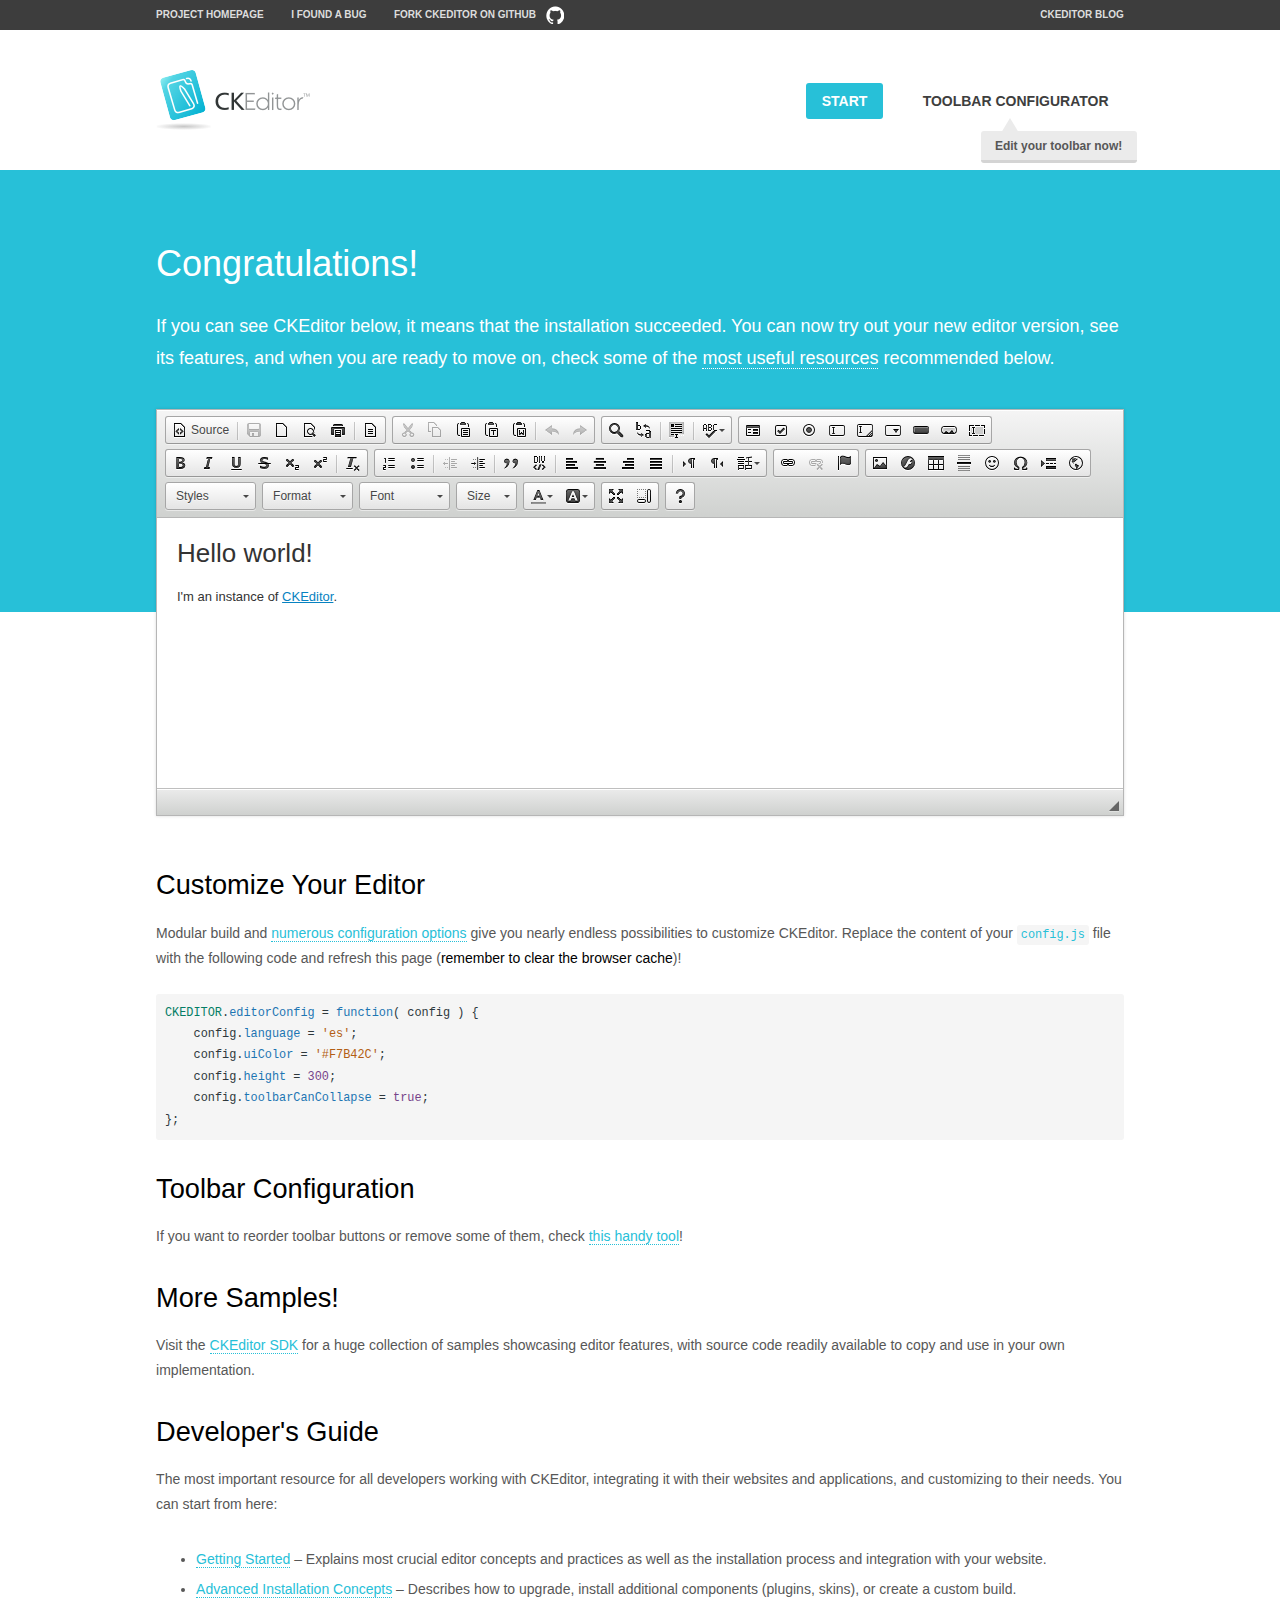
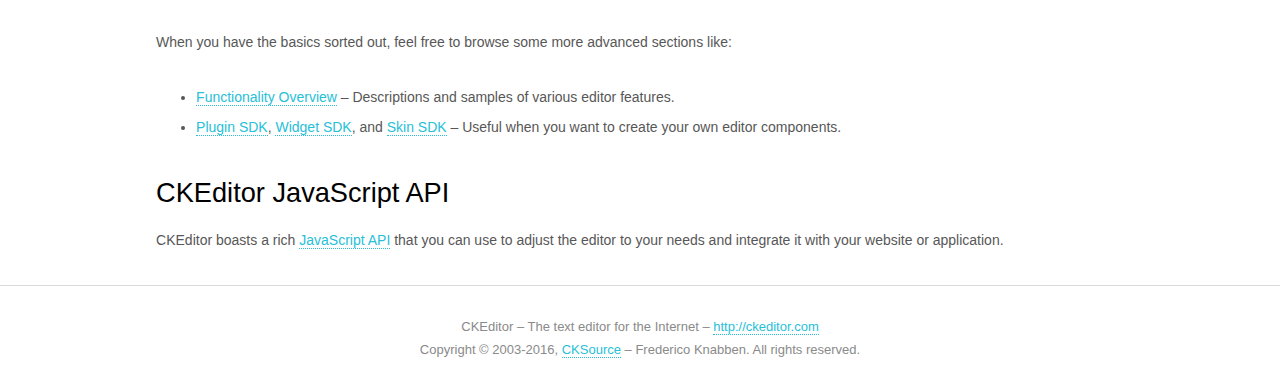
<file: ckeditor/samples/index.html>
<!DOCTYPE html>
<!--
Copyright (c) 2003-2016, CKSource - Frederico Knabben. All rights reserved.
For licensing, see LICENSE.md or http://ckeditor.com/license
-->
<html>
<head>
	<meta charset="utf-8">
	<title>CKEditor Sample</title>
	<script src="../ckeditor.js"></script>
	<script src="js/sample.js"></script>
	<link rel="stylesheet" href="css/samples.css">
	<link rel="stylesheet" href="toolbarconfigurator/lib/codemirror/neo.css">
</head>
<body id="main">

<nav class="navigation-a">
	<div class="grid-container">
		<ul class="navigation-a-left grid-width-70">
			<li><a href="http://ckeditor.com">Project Homepage</a></li>
			<li><a href="http://dev.ckeditor.com/">I found a bug</a></li>
			<li><a href="http://github.com/ckeditor/ckeditor-dev" class="icon-pos-right icon-navigation-a-github">Fork CKEditor on GitHub</a></li>
		</ul>
		<ul class="navigation-a-right grid-width-30">
			<li><a href="http://ckeditor.com/blog-list">CKEditor Blog</a></li>
		</ul>
	</div>
</nav>

<header class="header-a">
	<div class="grid-container">
		<h1 class="header-a-logo grid-width-30">
			<a href="index.html"><img src="img/logo.png" alt="CKEditor Sample"></a>
		</h1>

		<nav class="navigation-b grid-width-70">
			<ul>
				<li><a href="index.html" class="button-a button-a-background">Start</a></li>
				<li><a href="toolbarconfigurator/index.html" class="button-a">Toolbar configurator <span class="balloon-a balloon-a-nw">Edit your toolbar now!</span></a></li>
			</ul>
		</nav>
	</div>
</header>

<main>
	<div class="adjoined-top">
		<div class="grid-container">
			<div class="content grid-width-100">
				<h1>Congratulations!</h1>
				<p>
					If you can see CKEditor below, it means that the installation succeeded.
					You can now try out your new editor version, see its features, and when you are ready to move on, check some of the <a href="#sample-customize">most useful resources</a> recommended below.
				</p>
			</div>
		</div>
	</div>
	<div class="adjoined-bottom">
		<div class="grid-container">
			<div class="grid-width-100">
				<div id="editor">
					<h1>Hello world!</h1>
					<p>I'm an instance of <a href="http://ckeditor.com">CKEditor</a>.</p>
				</div>
			</div>
		</div>
	</div>

	<div class="grid-container">
		<div class="content grid-width-100">
			<section id="sample-customize">
				<h2>Customize Your Editor</h2>
				<p>Modular build and <a href="http://docs.ckeditor.com/#!/guide/dev_configuration">numerous configuration options</a> give you nearly endless possibilities to customize CKEditor. Replace the content of your <code><a href="../config.js">config.js</a></code> file with the following code and refresh this page (<strong>remember to clear the browser cache</strong>)!</p>
		<pre class="cm-s-neo CodeMirror"><code><span style="padding-right: 0.1px;"><span class="cm-variable">CKEDITOR</span>.<span class="cm-property">editorConfig</span> <span class="cm-operator">=</span> <span class="cm-keyword">function</span>( <span class="cm-def">config</span> ) {</span>
<span style="padding-right: 0.1px;"><span class="cm-tab">	</span><span class="cm-variable-2">config</span>.<span class="cm-property">language</span> <span class="cm-operator">=</span> <span class="cm-string">'es'</span>;</span>
<span style="padding-right: 0.1px;"><span class="cm-tab">	</span><span class="cm-variable-2">config</span>.<span class="cm-property">uiColor</span> <span class="cm-operator">=</span> <span class="cm-string">'#F7B42C'</span>;</span>
<span style="padding-right: 0.1px;"><span class="cm-tab">	</span><span class="cm-variable-2">config</span>.<span class="cm-property">height</span> <span class="cm-operator">=</span> <span class="cm-number">300</span>;</span>
<span style="padding-right: 0.1px;"><span class="cm-tab">	</span><span class="cm-variable-2">config</span>.<span class="cm-property">toolbarCanCollapse</span> <span class="cm-operator">=</span> <span class="cm-atom">true</span>;</span>
<span style="padding-right: 0.1px;">};</span></code></pre>
			</section>

			<section>
				<h2>Toolbar Configuration</h2>
				<p>If you want to reorder toolbar buttons or remove some of them, check <a href="toolbarconfigurator/index.html">this handy tool</a>!</p>
			</section>

			<section>
				<h2>More Samples!</h2>
				<p>Visit the <a href="http://sdk.ckeditor.com">CKEditor SDK</a> for a huge collection of samples showcasing editor features, with source code readily available to copy and use in your own implementation.</p>
			</section>

			<section>
				<h2>Developer's Guide</h2>
				<p>The most important resource for all developers working with CKEditor, integrating it with their websites and applications, and customizing to their needs. You can start from here:</p>
				<ul>
					<li><a href="http://docs.ckeditor.com/#!/guide/dev_installation">Getting Started</a> &ndash; Explains most crucial editor concepts and practices as well as the installation process and integration with your website.</li>
					<li><a href="http://docs.ckeditor.com/#!/guide/dev_advanced_installation">Advanced Installation Concepts</a> &ndash; Describes how to upgrade, install additional components (plugins, skins), or create a custom build.</li>
				</ul>
					<p>When you have the basics sorted out, feel free to browse some more advanced sections like:</p>
				<ul>
					<li><a href="http://docs.ckeditor.com/#!/guide/dev_features">Functionality Overview</a> &ndash; Descriptions and samples of various editor features.</li>
					<li><a href="http://docs.ckeditor.com/#!/guide/plugin_sdk_intro">Plugin SDK</a>, <a href="http://docs.ckeditor.com/#!/guide/widget_sdk_intro">Widget SDK</a>, and <a href="http://docs.ckeditor.com/#!/guide/skin_sdk_intro">Skin SDK</a> &ndash; Useful when you want to create your own editor components.</li>
				</ul>
			</section>

			<section>
				<h2>CKEditor JavaScript API</h2>
				<p>CKEditor boasts a rich <a href="http://docs.ckeditor.com/#!/api">JavaScript API</a> that you can use to adjust the editor to your needs and integrate it with your website or application.</p>
			</section>
		</div>
	</div>
</main>

<footer class="footer-a grid-container">
	<div class="grid-container">
		<p class="grid-width-100">
			CKEditor &ndash; The text editor for the Internet &ndash; <a class="samples" href="http://ckeditor.com/">http://ckeditor.com</a>
		</p>
		<p class="grid-width-100" id="copy">
			Copyright &copy; 2003-2016, <a class="samples" href="http://cksource.com/">CKSource</a> &ndash; Frederico Knabben. All rights reserved.
		</p>
	</div>
</footer>
<script>
	initSample();
</script>

</body>
</html>
</file>
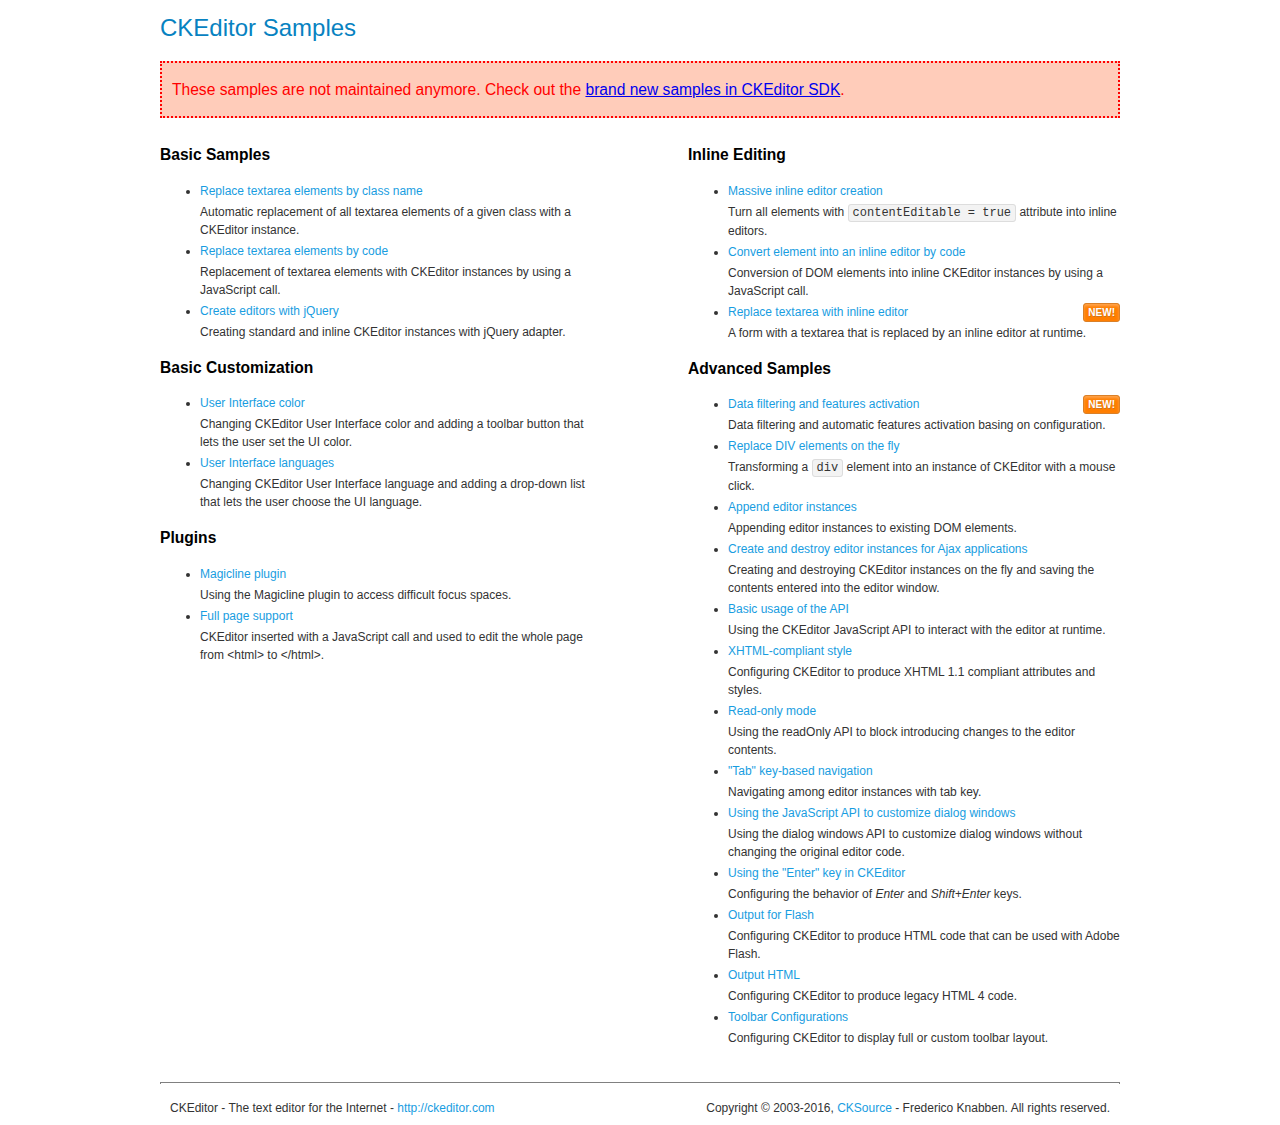
<file: ckeditor/samples/old/index.html>
<!DOCTYPE html>
<!--
Copyright (c) 2003-2016, CKSource - Frederico Knabben. All rights reserved.
For licensing, see LICENSE.md or http://ckeditor.com/license
-->
<html>
<head>
	<meta charset="utf-8">
	<title>CKEditor Samples</title>
	<link rel="stylesheet" href="sample.css">
</head>
<body>
	<h1 class="samples">
		CKEditor Samples
	</h1>
	<div class="warning deprecated">
		These samples are not maintained anymore. Check out the <a href="http://sdk.ckeditor.com/">brand new samples in CKEditor SDK</a>.
	</div>
	<div class="twoColumns">
		<div class="twoColumnsLeft">
			<h2 class="samples">
				Basic Samples
			</h2>
			<dl class="samples">
				<dt><a class="samples" href="replacebyclass.html">Replace textarea elements by class name</a></dt>
				<dd>Automatic replacement of all textarea elements of a given class with a CKEditor instance.</dd>

				<dt><a class="samples" href="replacebycode.html">Replace textarea elements by code</a></dt>
				<dd>Replacement of textarea elements with CKEditor instances by using a JavaScript call.</dd>

				<dt><a class="samples" href="jquery.html">Create editors with jQuery</a></dt>
				<dd>Creating standard and inline CKEditor instances with jQuery adapter.</dd>
			</dl>

			<h2 class="samples">
				Basic Customization
			</h2>
			<dl class="samples">
				<dt><a class="samples" href="uicolor.html">User Interface color</a></dt>
				<dd>Changing CKEditor User Interface color and adding a toolbar button that lets the user set the UI color.</dd>

				<dt><a class="samples" href="uilanguages.html">User Interface languages</a></dt>
				<dd>Changing CKEditor User Interface language and adding a drop-down list that lets the user choose the UI language.</dd>
			</dl>


			<h2 class="samples">Plugins</h2>
<dl class="samples">
<dt><a class="samples" href="magicline/magicline.html">Magicline plugin</a></dt>
<dd>Using the Magicline plugin to access difficult focus spaces.</dd>

<dt><a class="samples" href="wysiwygarea/fullpage.html">Full page support</a></dt>
<dd>CKEditor inserted with a JavaScript call and used to edit the whole page from &lt;html&gt; to &lt;/html&gt;.</dd>
</dl>
		</div>
		<div class="twoColumnsRight">
			<h2 class="samples">
				Inline Editing
			</h2>
			<dl class="samples">
				<dt><a class="samples" href="inlineall.html">Massive inline editor creation</a></dt>
				<dd>Turn all elements with <code>contentEditable = true</code> attribute into inline editors.</dd>

				<dt><a class="samples" href="inlinebycode.html">Convert element into an inline editor by code</a></dt>
				<dd>Conversion of DOM elements into inline CKEditor instances by using a JavaScript call.</dd>

				<dt><a class="samples" href="inlinetextarea.html">Replace textarea with inline editor</a> <span class="new">New!</span></dt>
				<dd>A form with a textarea that is replaced by an inline editor at runtime.</dd>

				
			</dl>

			<h2 class="samples">
				Advanced Samples
			</h2>
			<dl class="samples">
				<dt><a class="samples" href="datafiltering.html">Data filtering and features activation</a> <span class="new">New!</span></dt>
				<dd>Data filtering and automatic features activation basing on configuration.</dd>

				<dt><a class="samples" href="divreplace.html">Replace DIV elements on the fly</a></dt>
				<dd>Transforming a <code>div</code> element into an instance of CKEditor with a mouse click.</dd>

				<dt><a class="samples" href="appendto.html">Append editor instances</a></dt>
				<dd>Appending editor instances to existing DOM elements.</dd>

				<dt><a class="samples" href="ajax.html">Create and destroy editor instances for Ajax applications</a></dt>
				<dd>Creating and destroying CKEditor instances on the fly and saving the contents entered into the editor window.</dd>

				<dt><a class="samples" href="api.html">Basic usage of the API</a></dt>
				<dd>Using the CKEditor JavaScript API to interact with the editor at runtime.</dd>

				<dt><a class="samples" href="xhtmlstyle.html">XHTML-compliant style</a></dt>
				<dd>Configuring CKEditor to produce XHTML 1.1 compliant attributes and styles.</dd>

				<dt><a class="samples" href="readonly.html">Read-only mode</a></dt>
				<dd>Using the readOnly API to block introducing changes to the editor contents.</dd>

				<dt><a class="samples" href="tabindex.html">"Tab" key-based navigation</a></dt>
				<dd>Navigating among editor instances with tab key.</dd>


				
<dt><a class="samples" href="dialog/dialog.html">Using the JavaScript API to customize dialog windows</a></dt>
<dd>Using the dialog windows API to customize dialog windows without changing the original editor code.</dd>

<dt><a class="samples" href="enterkey/enterkey.html">Using the &quot;Enter&quot; key in CKEditor</a></dt>
<dd>Configuring the behavior of <em>Enter</em> and <em>Shift+Enter</em> keys.</dd>

<dt><a class="samples" href="htmlwriter/outputforflash.html">Output for Flash</a></dt>
<dd>Configuring CKEditor to produce HTML code that can be used with Adobe Flash.</dd>

<dt><a class="samples" href="htmlwriter/outputhtml.html">Output HTML</a></dt>
<dd>Configuring CKEditor to produce legacy HTML 4 code.</dd>

<dt><a class="samples" href="toolbar/toolbar.html">Toolbar Configurations</a></dt>
<dd>Configuring CKEditor to display full or custom toolbar layout.</dd>

			</dl>
		</div>
	</div>
	<div id="footer">
		<hr>
		<p>
			CKEditor - The text editor for the Internet - <a class="samples" href="http://ckeditor.com/">http://ckeditor.com</a>
		</p>
		<p id="copy">
			Copyright &copy; 2003-2016, <a class="samples" href="http://cksource.com/">CKSource</a> - Frederico Knabben. All rights reserved.
		</p>
	</div>
</body>
</html>
</file>
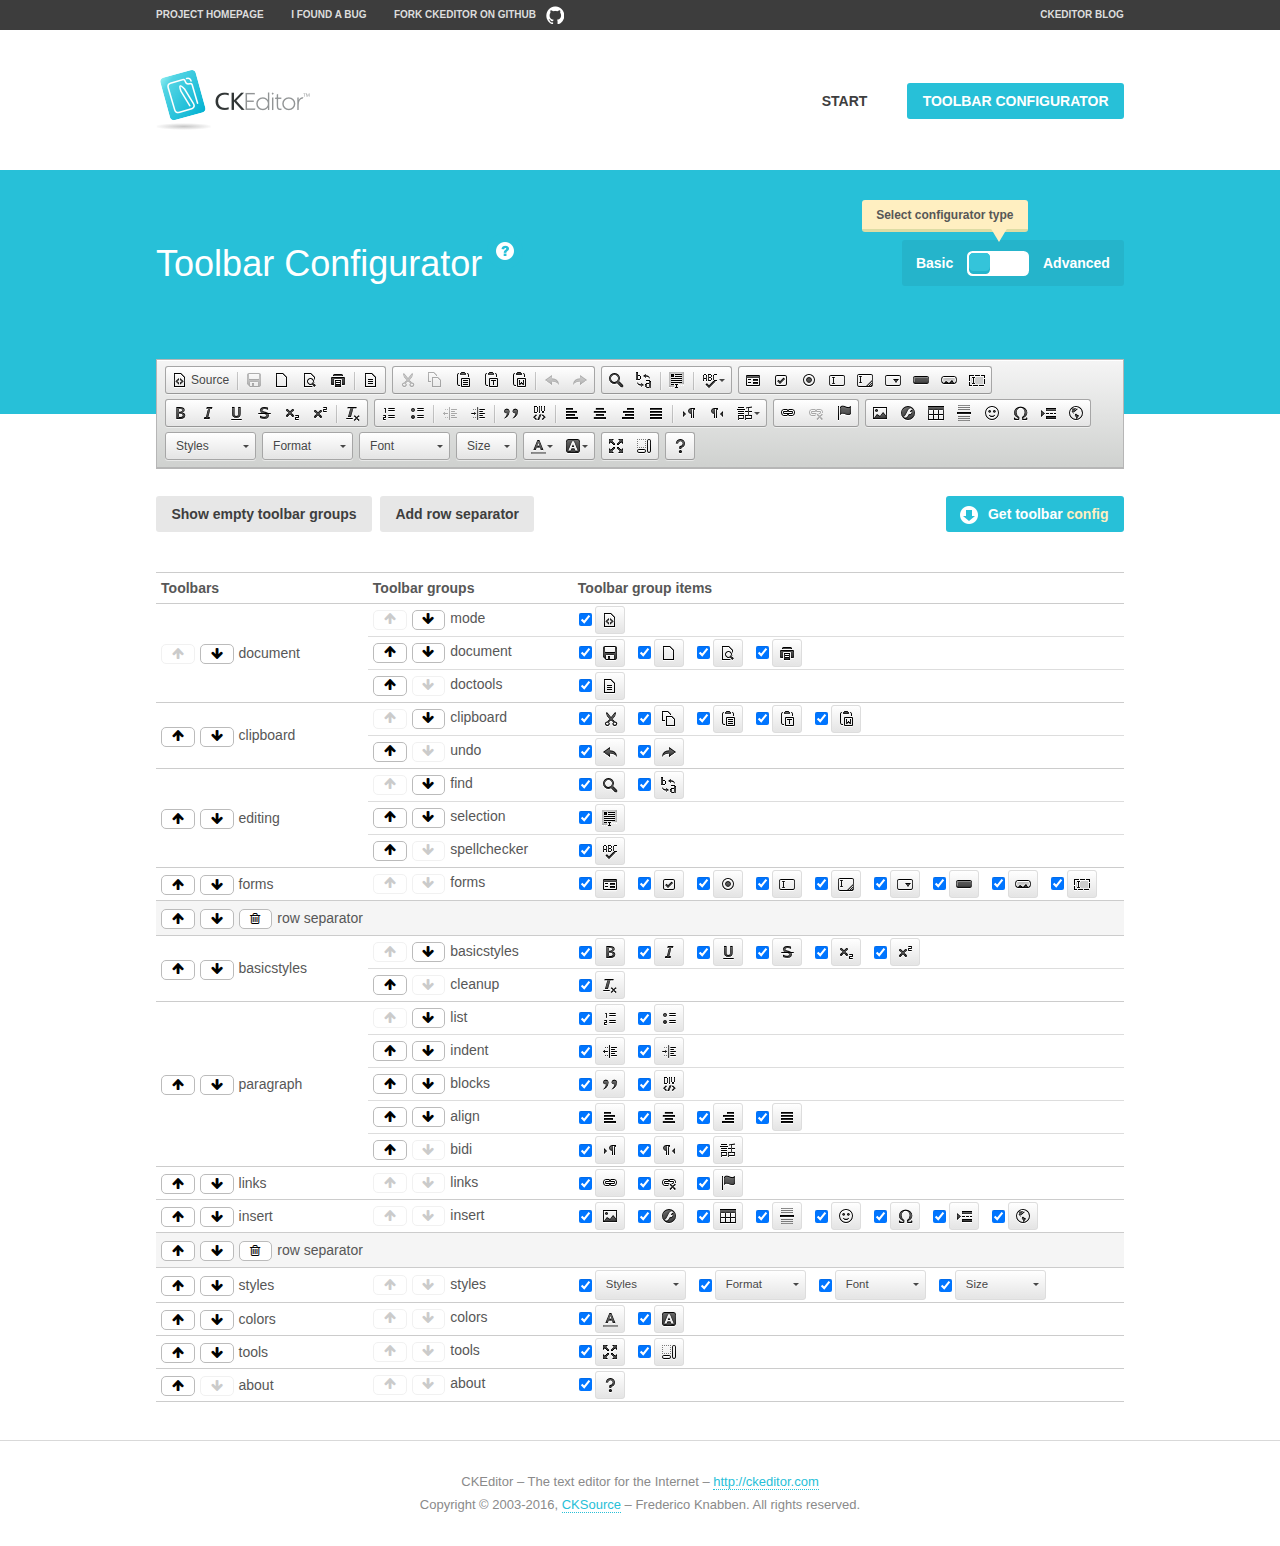
<file: ckeditor/samples/toolbarconfigurator/index.html>
<!DOCTYPE html>
<!--
Copyright (c) 2003-2016, CKSource - Frederico Knabben. All rights reserved.
For licensing, see LICENSE.md or http://ckeditor.com/license
-->
<!--[if IE 8]><html class="ie8"><![endif]-->
<!--[if gt IE 8]><html><![endif]-->
<!--[if !IE]><!--><html><!--<![endif]-->
<head>
	<meta charset="utf-8">
	<title>Toolbar Configurator</title>
	<script src="../../ckeditor.js"></script>
	<script>
		if ( CKEDITOR.env.ie && CKEDITOR.env.version < 9 )
			CKEDITOR.tools.enableHtml5Elements( document );
	</script>
	<link rel="stylesheet" href="lib/codemirror/codemirror.css">
	<link rel="stylesheet" href="lib/codemirror/show-hint.css">
	<link rel="stylesheet" href="lib/codemirror/neo.css">
	<link rel="stylesheet" href="css/fontello.css">
	<link rel="stylesheet" href="../css/samples.css">
</head>
<body id="toolbar">

<nav class="navigation-a">
	<div class="grid-container">
		<ul class="navigation-a-left grid-width-70">
			<li><a href="http://ckeditor.com">Project Homepage</a></li>
			<li><a href="http://dev.ckeditor.com/">I found a bug</a></li>
			<li><a href="http://github.com/ckeditor/ckeditor-dev" class="icon-pos-right icon-navigation-a-github">Fork CKEditor on GitHub</a></li>
		</ul>
		<ul class="navigation-a-right grid-width-30">
			<li><a href="http://ckeditor.com/blog-list">CKEditor Blog</a></li>
		</ul>
	</div>
</nav>

<header class="header-a">
	<div class="grid-container">
		<h1 class="header-a-logo grid-width-30">
			<a href="../index.html"><img src="../img/logo.png" alt="CKEditor Logo"></a>
		</h1>
		<nav class="navigation-b grid-width-70">
			<ul>
				<li><a href="../index.html"  class="button-a">Start</a></li>
				<li><a href="index.html"  class="button-a button-a-background">Toolbar configurator</a></li>
			</ul>
		</nav>
	</div>
</header>

<main>
	<div class="adjoined-top">
		<div class="grid-container">
			<div class="content grid-width-100">
				<div class="grid-container-nested">
					<h1 class="grid-width-60">
						Toolbar Configurator
						<a href="#help-content" type="button" title="Configurator help" id="help" class="button-a button-a-background button-a-no-text icon-pos-left icon-question-mark">Help</a>
					</h1>

					<div class="grid-width-40 grid-switch-magic">
						<div class="switch">
							<span class="balloon-a balloon-a-se">Select configurator type</span>
							<input type="radio" name="radio" data-num="1" id="radio-basic" />
							<input type="radio" name="radio" data-num="2" id="radio-advanced" />
							<label data-for="1" for="radio-basic">Basic</label>
							<span class="switch-inner">
								<span class="handler"></span>
							</span>
							<label data-for="2" for="radio-advanced">Advanced</label>
						</div>
					</div>
				</div>
			</div>
		</div>
	</div>
	<div class="adjoined-bottom">
		<div class="grid-container">
			<div class="grid-width-100">
				<div class="editors-container">
					<div id="editor-basic"></div>
					<div id="editor-advanced"></div>
				</div>
			</div>
		</div>
	</div>

	<div class="grid-container configurator">
		<div class="content grid-width-100">
			<div class="configurator">
				<div>
					<div id="toolbarModifierWrapper"></div>
				</div>
			</div>
		</div>
	</div>

	<div id="help-content">
		<div class="grid-container">
			<div class="grid-width-100">
				<h2>What Am I Doing Here?</h2>

				<div class="grid-container grid-container-nested">
					<div class="basic">
						<div class="grid-width-50">
							<p>Arrange <a href="http://docs.ckeditor.com/#!/api/CKEDITOR.config-cfg-toolbarGroups">toolbar groups</a>, toggle <a href="http://docs.ckeditor.com/#!/api/CKEDITOR.config-cfg-removeButtons">button visibility</a> according to your needs and get your toolbar configuration.</p>
							<p>You can replace the content of the <a href="../../config.js"><code>config.js</code></a> file with the generated configuration. If you already set some configuration options you will need to merge both configurations.</p>
						</div>
						<div class="grid-width-50">
							<p>Read more about different ways of <a href="http://docs.ckeditor.com/#!/guide/dev_configuration">setting configuration</a> and do not forget about <strong>clearing browser cache</strong>.</p>
							<p>Arranging toolbar groups is the recommended way of configuring the toolbar, but if you need more freedom you can use the <a href="#advanced">advanced configurator</a>.</p>
						</div>
					</div>
					<div class="advanced" style="display: none;">
						<div class="grid-width-50">
							<p>With this code editor you can edit your <a href="http://docs.ckeditor.com/#!/api/CKEDITOR.config-cfg-toolbar">toolbar configuration</a> live.</p>
							<p>You can replace the content of the <a href="../../config.js"><code>config.js</code></a> file with the generated configuration. If you already set some configuration options you will need to merge both configurations.</p>
						</div>
						<div class="grid-width-50">
							<p>Read more about different ways of <a href="http://docs.ckeditor.com/#!/guide/dev_configuration">setting configuration</a> and do not forget about <strong>clearing browser cache</strong>.</p>
						</div>
					</div>
				</div>

				<p class="grid-container grid-container-nested">
					<button type="button" class="help-content-close grid-width-100 button-a button-a-background">Got it. Let's play!</button>
				</p>
			</div>
		</div>
	</div>
</main>

<footer class="footer-a grid-container">
	<p class="grid-width-100">
		CKEditor &ndash; The text editor for the Internet &ndash; <a class="samples" href="http://ckeditor.com/">http://ckeditor.com</a>
	</p>
	<p class="grid-width-100" id="copy">
		Copyright &copy; 2003-2016, <a class="samples" href="http://cksource.com/">CKSource</a> &ndash; Frederico Knabben. All rights reserved.
	</p>
</footer>

<script src="lib/codemirror/codemirror.js"></script>
<script src="lib/codemirror/javascript.js"></script>
<script src="lib/codemirror/show-hint.js"></script>

<script src="js/fulltoolbareditor.js"></script>
<script src="js/abstracttoolbarmodifier.js"></script>
<script src="js/toolbarmodifier.js"></script>
<script src="js/toolbartextmodifier.js"></script>
<script src="../js/sf.js"></script>

<script>
	( function() {
		'use strict';

		var mode = ( window.location.hash.substr( 1 ) === 'advanced' ) ? 'advanced' : 'basic',
			configuratorSection = CKEDITOR.document.findOne( 'main > .grid-container.configurator' ),
			basicInstruction = CKEDITOR.document.findOne( '#help-content .basic' ),
			advancedInstruction = CKEDITOR.document.findOne( '#help-content .advanced' ),

			// Configurator mode switcher.
			modeSwitchBasic = CKEDITOR.document.getById( 'radio-basic' ),
			modeSwitchAdvanced = CKEDITOR.document.getById( 'radio-advanced' );

		// Initial setup
		function updateSwitcher() {
			if ( mode === 'advanced' ) {
				modeSwitchAdvanced.$.checked = true;
			} else {
				modeSwitchBasic.$.checked = true;
			}
		}

		updateSwitcher();

		CKEDITOR.document.getWindow().on( 'hashchange', function( e ) {
			var hash = window.location.hash.substr( 1 );
			if ( !( hash === 'advanced' || hash === 'basic' ) ) {
				return;
			}
			mode = hash;
			onToolbarsDone( mode );
		} );

		CKEDITOR.document.getWindow().on( 'resize', function() {
			updateToolbar( ( mode === 'basic' ? toolbarModifier : toolbarTextModifier )[ 'editorInstance' ] );
		} );

		function onRefresh( modifier ) {
			modifier = modifier || this;

			if ( mode === 'basic' && modifier instanceof ToolbarConfigurator.ToolbarTextModifier ) {
				return;
			}

			// CodeMirror container becomes visible, so we need to refresh and to avoid rendering problems.
			if ( mode === 'advanced' && modifier instanceof ToolbarConfigurator.ToolbarTextModifier ) {
				modifier.codeContainer.refresh();
			}

			updateToolbar( modifier.editorInstance );
		}

		function updateToolbar( editor ) {
			var editorContainer = editor.container;

			// Not always editor is loaded.
			if ( !editorContainer ) {
				return;
			}

			var displayStyle = editorContainer.getStyle( 'display' );

			editorContainer.setStyle( 'display', 'block' );

			var newHeight = editorContainer.getSize( 'height' );

			var newMarginTop = parseInt( editorContainer.getComputedStyle( 'margin-top' ), 10 );
			newMarginTop = ( isNaN( newMarginTop ) ? 0 : Number( newMarginTop ) );

			var newMarginBottom = parseInt( editorContainer.getComputedStyle( 'margin-bottom' ), 10 );
			newMarginBottom = ( isNaN( newMarginBottom ) ? 0 : Number( newMarginBottom ) );

			var result = newHeight + newMarginTop + newMarginBottom;

			editorContainer.setStyle( 'display', displayStyle );

			editor.container.getAscendant( 'div' ).setStyle( 'height', result + 'px' );
		}

		var toolbarModifier = new ToolbarConfigurator.ToolbarModifier( 'editor-basic' );

		var done = 0;
		toolbarModifier.init( onToolbarInit );
		toolbarModifier.onRefresh = onRefresh;

		CKEDITOR.document.getById( 'toolbarModifierWrapper' ).append( toolbarModifier.mainContainer );

		var toolbarTextModifier = new ToolbarConfigurator.ToolbarTextModifier( 'editor-advanced' );
		toolbarTextModifier.init( onToolbarInit );
		toolbarTextModifier.onRefresh = onRefresh;

		function onToolbarInit() {
			if ( ++done === 2 ) {
				onToolbarsDone();

				positionSticky.watch( CKEDITOR.document.findOne( '.toolbar' ), function() {
					return mode === 'advanced';
				} );
			}
		}

		function onToolbarsDone() {
			if ( mode === 'basic' ) {
				toggleModeBasic( false );
			} else {
				toggleModeAdvanced( false );
			}

			updateSwitcher();

			setTimeout( function() {
				CKEDITOR.document.findOne( '.editors-container' ).addClass( 'active' );
				CKEDITOR.document.findOne( '#toolbarModifierWrapper' ).addClass( 'active' );
			}, 200 );
		}

		CKEDITOR.document.getById( 'toolbarModifierWrapper' ).append( toolbarTextModifier.mainContainer );

		function toogleModeSwitch( onElement, offElement, onModifier, offModifier ) {
			onElement.addClass( 'fancy-button-active' );
			offElement.removeClass( 'fancy-button-active' );

			onModifier.showUI();
			offModifier.hideUI();
		}

		function toggleModeBasic( callOnRefresh ) {
			callOnRefresh = ( callOnRefresh !== false );
			mode = 'basic';
			window.location.hash = '#basic';
			toogleModeSwitch( modeSwitchBasic, modeSwitchAdvanced, toolbarModifier, toolbarTextModifier );

			configuratorSection.removeClass( 'freed-width' );
			basicInstruction.show();
			advancedInstruction.hide();

			callOnRefresh && onRefresh( toolbarModifier );
		}

		function toggleModeAdvanced( callOnRefresh ) {
			callOnRefresh = ( callOnRefresh !== false );
			mode = 'advanced';
			window.location.hash = '#advanced';
			toogleModeSwitch( modeSwitchAdvanced, modeSwitchBasic, toolbarTextModifier, toolbarModifier );

			configuratorSection.addClass( 'freed-width' );
			advancedInstruction.show();
			basicInstruction.hide();

			callOnRefresh && onRefresh( toolbarTextModifier );
		}

		modeSwitchBasic.on( 'click', toggleModeBasic );
		modeSwitchAdvanced.on( 'click', toggleModeAdvanced );

		//
		// Position:sticky for the toolbar.
		//

		// Will make elements behave like they were styled with position:sticky.
		var positionSticky = {
			// Store object: {
			// 		element: CKEDITOR.dom.element, // Element which will float.
			// 		placeholder: CKEDITOR.dom.element, // Placeholder which is place to prevent page bounce.
			// 		isFixed: boolean // Whether element float now.
			// }
			watched: [],

			active: [],

			staticContainer: null,

			init: function() {
				var element = CKEDITOR.dom.element.createFromHtml(
					'<div class="staticContainer">' +
						'<div class="grid-container" >' +
							'<div class="grid-width-100">' +
								'<div class="inner"></div>' +
							'</div>' +
						'</div>' +
					'</div>' );

				this.staticContainer = element.findOne( '.inner' );

				CKEDITOR.document.getBody().append( element );
			},

			watch: function( element, preventFunc ) {
				this.watched.push( {
					element: element,
					placeholder: new CKEDITOR.dom.element( 'div' ),
					isFixed: false,
					preventFunc: preventFunc
				} );
			},

			checkAll: function() {
				for ( var i = 0; i < this.watched.length; i++ ) {
					this.check( this.watched[ i ] );
				}
			},

			check: function( element ) {
				var isFixed = element.isFixed;
				var shouldBeFixed = this.shouldBeFixed( element );

				// Nothing to be done.
				if ( isFixed === shouldBeFixed ) {
					return;
				}

				var placeholder = element.placeholder;

				if ( isFixed ) {
					// Unfixing.

					element.element.insertBefore( placeholder );
					placeholder.remove();

					element.element.removeStyle( 'margin' );

					this.active.splice( CKEDITOR.tools.indexOf( this.active, element ), 1 );

				} else {
					// Fixing.
					placeholder.setStyle( 'width', element.element.getSize( 'width' ) + 'px' );
					placeholder.setStyle( 'height', element.element.getSize( 'height' ) + 'px' );
					placeholder.setStyle( 'margin-bottom', element.element.getComputedStyle( 'margin-bottom' ) );
					placeholder.setStyle( 'display', element.element.getComputedStyle( 'display' ) );
					placeholder.insertAfter( element.element );

					this.staticContainer.append( element.element );

					this.active.push( element );
				}

				element.isFixed = !element.isFixed;
			},

			shouldBeFixed: function( element ) {
				if ( element.preventFunc && element.preventFunc() ) {
					return false;
				}

				// If element is already fixed we are checking it's placeholder.
				var related = ( element.isFixed ? element.placeholder : element.element ),
					clientRect = related.$.getBoundingClientRect(),
					staticHeight = this.staticContainer.getSize('height' ),
					elemHeight = element.element.getSize( 'height' );

				if ( element.isFixed ) {
					return ( clientRect.top + elemHeight < staticHeight );
				} else {
					return ( clientRect.top < staticHeight );
				}
			}
		};

		positionSticky.init();

		CKEDITOR.document.getWindow().on( 'scroll',
			new CKEDITOR.tools.eventsBuffer( 100, positionSticky.checkAll, positionSticky ).input
		);

		// Make the toolbar sticky.
		positionSticky.watch( CKEDITOR.document.findOne( '.editors-container' ) );

		// Help button and help-content.
		( function() {
			var helpButton = CKEDITOR.document.getById( 'help' ),
				helpContent = CKEDITOR.document.getById( 'help-content' );

			// Don't show help button on IE8 because it's unsupported by Pico Modal.
			if ( CKEDITOR.env.ie && CKEDITOR.env.version == 8 ) {
				helpButton.hide();
			} else {
				// Display help modal when the button is clicked.
				helpButton.on( 'click', function( evt ) {
					SF.modal( {
						// Clone modal content from DOM.
						content: helpContent.getHtml(),

						afterCreate: function( modal ) {
							// Enable modal content button to close the modal.
							new CKEDITOR.dom.element( modal.modalElem() ).findOne( '.help-content-close' ).once( 'click', modal.close );
						}
					} ).show();
				} );
			}
		} )();
	} )();
</script>
</body>
</html>
</file>
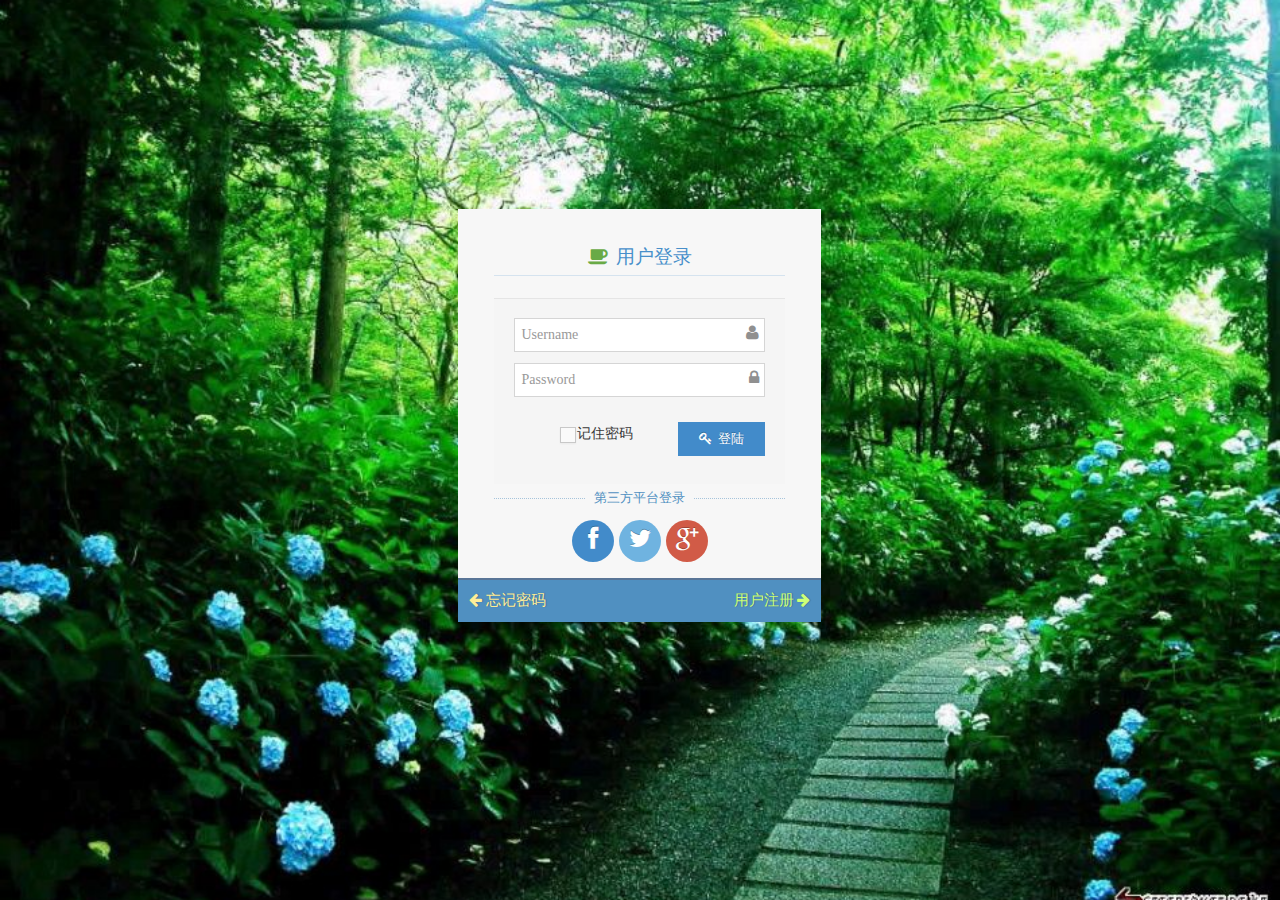
<file: login.html>
<!DOCTYPE html>
<html>
	<head>
		<meta charset="utf-8">
    	<meta http-equiv="X-UA-Compatible" content="IE=edge">
    	<meta name="viewport" content="width=device-width, initial-scale=1">
		<title>登陆</title>
		
		 <!-- Bootstrap -->
	    <link href="css/bootstrap.min.css" rel="stylesheet">
	    <link href="css/ace.min.css" rel="stylesheet">
	    <link href="css/font-awesome.min.css" rel="stylesheet">
	    <link href="css/U30_hou.css"rel="stylesheet">
	
		<script src="js/U30_hou.js"></script>
		<script type="text/javascript" src="ckeditor/ckeditor.js"></script>
	    <!-- HTML5 shim and Respond.js for IE8 support of HTML5 elements and media queries -->
	    <!-- WARNING: Respond.js doesn't work if you view the page via file:// -->
	    <!--[if lt IE 9]>
	     	<script src="//cdn.bootcss.com/html5shiv/3.7.2/html5shiv.min.js"></script>
	      	<script src="//cdn.bootcss.com/respond.js/1.4.2/respond.min.js"></script>
	    <![endif]-->
	</head>
	<body class="login-layout" style="background-color:#BCE8F1;">
		<div class="main-container">
			<div class="main-content">
				<div class="row">
					<div class="col-sm-10 col-sm-offset-1">
						<div class="login-container">
							<div class="position-relative" style="margin-top: 200px;">
								<div id="login-box" class="login-box visible widget-box no-border">
									<div class="widget-body">
										<div class="widget-main">
											<h4 class="header blue lighter bigger">
												<i class="icon-coffee green"></i>
												用户登录
											</h4>

											<div class="space-6"></div>

											<form class="form-actions">
												<fieldset>
													<label class="block clearfix">
														<span class="block input-icon input-icon-right">
															<input type="text" class="form-control" placeholder="Username" required="required" oninvalid="setCustomValidity('请选择用户名')" oninput="setCustomValidity('')">
															<i class="icon-user"></i>
														</span>
													</label>

													<label class="block clearfix">
														<span class="block input-icon input-icon-right">
															<input type="password" class="form-control" placeholder="Password" required="required" oninvalid="setCustomValidity('请选择密码')" oninput="setCustomValidity('')">
															<i class="icon-lock"></i>
														</span>
													</label>

													<div class="space"></div>

													<div class="clearfix text-center">
														<label class="inline">
															<input type="checkbox" class="ace" />
															<span class="lbl">记住密码</span>
														</label>

														<a  type="submit" class="width-35 pull-right btn btn-sm btn-primary">
															<i class="icon-key"></i>
															登陆
														</a>
													</div>

													<div class="space-4"></div>
												</fieldset>
											</form>

											<div class="social-or-login center">
												<span class="bigger-110">第三方平台登录</span>
											</div>

											<div class="social-login center">
												<a class="btn btn-primary">
													<i class="icon-facebook"></i>
												</a>

												<a class="btn btn-info">
													<i class="icon-twitter"></i>
												</a>

												<a class="btn btn-danger">
													<i class="icon-google-plus"></i>
												</a>
											</div>
										</div><!-- /widget-main -->

										<div class="toolbar clearfix">
											<div>
												<a href="#" onclick="show_box('forgot-box'); return false;" class="forgot-password-link">
													<i class="icon-arrow-left"></i>
													忘记密码
												</a>
											</div>

											<div>
												<a href="#" onclick="show_box('signup-box'); return false;" class="user-signup-link">
													用户注册
													<i class="icon-arrow-right"></i>
												</a>
											</div>
										</div>
									</div><!-- /widget-body -->
								</div><!-- /login-box -->

								<div id="forgot-box" class="forgot-box widget-box no-border">
									<div class="widget-body">
										<div class="widget-main">
											<h4 class="header red lighter bigger">
												<i class="icon-key"></i>
												找回密码
											</h4>

											<div class="space-6"></div>
											<p>
												输入你注册接收的邮箱地址
											</p>

											<form>
												<fieldset>
													<label class="block clearfix">
														<span class="block input-icon input-icon-right">
															<input type="email" class="form-control" placeholder="Email" />
															<i class="icon-envelope"></i>
														</span>
													</label>

													<div class="clearfix">
														<button type="button" class="width-35 pull-right btn btn-sm btn-danger">
															<i class="icon-lightbulb"></i>
															发送
														</button>
													</div>
												</fieldset>
											</form>
										</div><!-- /widget-main -->

										<div class="toolbar center">
											<a href="#" onclick="show_box('login-box'); return false;" class="back-to-login-link">
												返回登陆
												<i class="icon-arrow-right"></i>
											</a>
										</div>
									</div><!-- /widget-body -->
								</div><!-- /forgot-box -->

								<div id="signup-box" class="signup-box widget-box no-border">
									<div class="widget-body">
										<div class="widget-main">
											<h4 class="header green lighter bigger">
												<i class="icon-group blue"></i>
												新用户注册
											</h4>

											<div class="space-6"></div>
											<p> 请输入以下信息： </p>

											<form>
												<fieldset>
													<label class="block clearfix">
														<span class="block input-icon input-icon-right">
															<input type="email" class="form-control" placeholder="Email" />
															<i class="icon-envelope"></i>
														</span>
													</label>

													<label class="block clearfix">
														<span class="block input-icon input-icon-right">
															<input type="text" class="form-control" placeholder="Username" />
															<i class="icon-user"></i>
														</span>
													</label>

													<label class="block clearfix">
														<span class="block input-icon input-icon-right">
															<input type="password" class="form-control" placeholder="Password" />
															<i class="icon-lock"></i>
														</span>
													</label>

													<label class="block clearfix">
														<span class="block input-icon input-icon-right">
															<input type="password" class="form-control" placeholder="Repeat password" />
															<i class="icon-retweet"></i>
														</span>
													</label>

													<label class="block">
														<input type="checkbox" class="ace" />
														<span class="lbl">
															我接受这个
															<a href="#">用户协议</a>
														</span>
													</label>

													<div class="space-24"></div>

													<div class="clearfix">
														<button type="reset" class="width-30 pull-left btn btn-sm">
															<i class="icon-refresh"></i>
															重置
														</button>

														<button type="button" class="width-65 pull-right btn btn-sm btn-success">
															注册
															<i class="icon-arrow-right icon-on-right"></i>
														</button>
													</div>
												</fieldset>
											</form>
										</div>

										<div class="toolbar center">
											<a href="#" onclick="show_box('login-box'); return false;" class="back-to-login-link">
												<i class="icon-arrow-left"></i>
												返回登陆
											</a>
										</div>
									</div><!-- /widget-body -->
								</div><!-- /signup-box -->
							</div><!-- /position-relative -->
						</div>
					</div><!-- /.col -->
				</div><!-- /.row -->
			</div>
		</div><!-- /.main-container -->

		<script type="text/javascript">
			function show_box(id) {
			 jQuery('.widget-box.visible').removeClass('visible');
			 jQuery('#'+id).addClass('visible');
			}
		</script>
		
		<!-- jQuery (necessary for Bootstrap's JavaScript plugins) -->
		<script src="js/jquery-1.11.1.min.js"></script>
    	<!-- Include all compiled plugins (below), or include individual files as needed -->
   	 	<script src="js/bootstrap.min.js"></script>
  	</body>
</html>
</file>
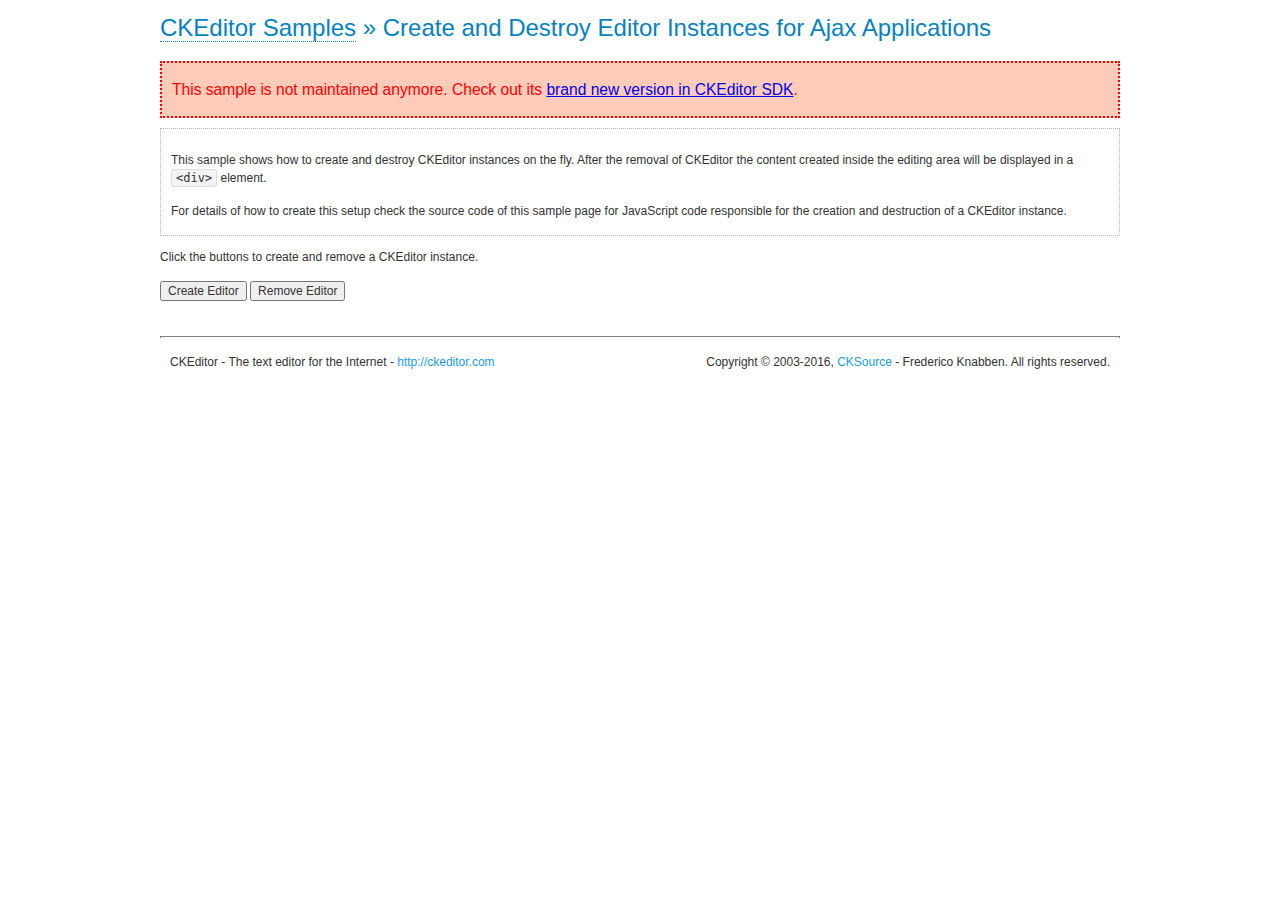
<file: ckeditor/samples/old/ajax.html>
<!DOCTYPE html>
<!--
Copyright (c) 2003-2016, CKSource - Frederico Knabben. All rights reserved.
For licensing, see LICENSE.md or http://ckeditor.com/license
-->
<html>
<head>
	<meta charset="utf-8">
	<title>Ajax &mdash; CKEditor Sample</title>
	<script src="../../ckeditor.js"></script>
	<link rel="stylesheet" href="sample.css">
	<script>

		var editor, html = '';

		function createEditor() {
			if ( editor )
				return;

			// Create a new editor inside the <div id="editor">, setting its value to html
			var config = {};
			editor = CKEDITOR.appendTo( 'editor', config, html );
		}

		function removeEditor() {
			if ( !editor )
				return;

			// Retrieve the editor contents. In an Ajax application, this data would be
			// sent to the server or used in any other way.
			document.getElementById( 'editorcontents' ).innerHTML = html = editor.getData();
			document.getElementById( 'contents' ).style.display = '';

			// Destroy the editor.
			editor.destroy();
			editor = null;
		}

	</script>
</head>
<body>
	<h1 class="samples">
		<a href="index.html">CKEditor Samples</a> &raquo; Create and Destroy Editor Instances for Ajax Applications
	</h1>
	<div class="warning deprecated">
		This sample is not maintained anymore. Check out its <a href="http://sdk.ckeditor.com/samples/saveajax.html">brand new version in CKEditor SDK</a>.
	</div>
	<div class="description">
		<p>
			This sample shows how to create and destroy CKEditor instances on the fly. After the removal of CKEditor the content created inside the editing
			area will be displayed in a <code>&lt;div&gt;</code> element.
		</p>
		<p>
			For details of how to create this setup check the source code of this sample page
			for JavaScript code responsible for the creation and destruction of a CKEditor instance.
		</p>
	</div>
	<p>Click the buttons to create and remove a CKEditor instance.</p>
	<p>
		<input onclick="createEditor();" type="button" value="Create Editor">
		<input onclick="removeEditor();" type="button" value="Remove Editor">
	</p>
	<!-- This div will hold the editor. -->
	<div id="editor">
	</div>
	<div id="contents" style="display: none">
		<p>
			Edited Contents:
		</p>
		<!-- This div will be used to display the editor contents. -->
		<div id="editorcontents">
		</div>
	</div>
	<div id="footer">
		<hr>
		<p>
			CKEditor - The text editor for the Internet - <a class="samples" href="http://ckeditor.com/">http://ckeditor.com</a>
		</p>
		<p id="copy">
			Copyright &copy; 2003-2016, <a class="samples" href="http://cksource.com/">CKSource</a> - Frederico
			Knabben. All rights reserved.
		</p>
	</div>
</body>
</html>
</file>
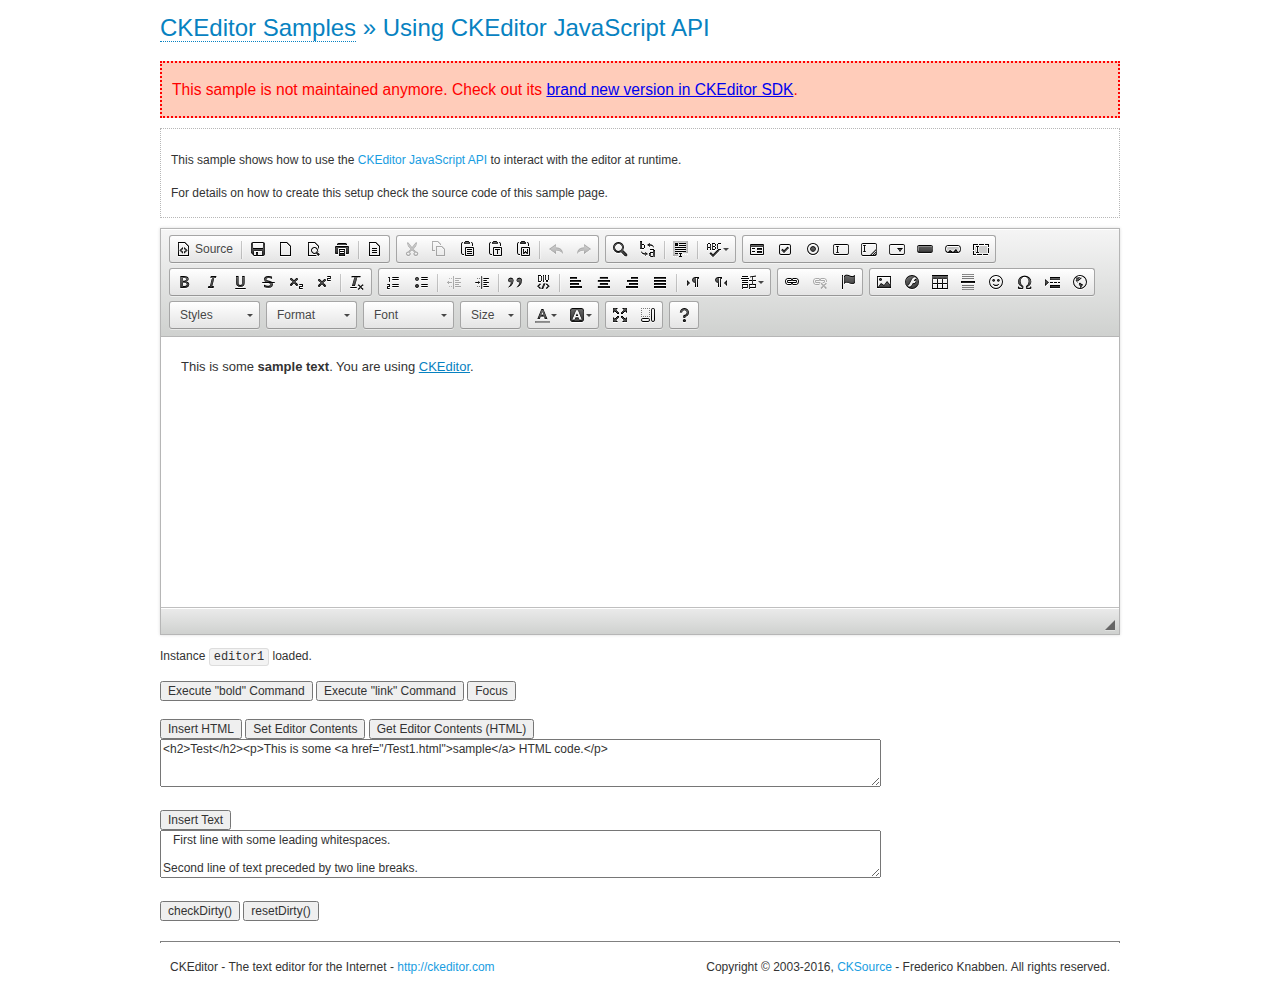
<file: ckeditor/samples/old/api.html>
<!DOCTYPE html>
<!--
Copyright (c) 2003-2016, CKSource - Frederico Knabben. All rights reserved.
For licensing, see LICENSE.md or http://ckeditor.com/license
-->
<html>
<head>
	<meta charset="utf-8">
	<title>API Usage &mdash; CKEditor Sample</title>
	<script src="../../ckeditor.js"></script>
	<link href="sample.css" rel="stylesheet">
	<script>

// The instanceReady event is fired, when an instance of CKEditor has finished
// its initialization.
CKEDITOR.on( 'instanceReady', function( ev ) {
	// Show the editor name and description in the browser status bar.
	document.getElementById( 'eMessage' ).innerHTML = 'Instance <code>' + ev.editor.name + '<\/code> loaded.';

	// Show this sample buttons.
	document.getElementById( 'eButtons' ).style.display = 'block';
});

function InsertHTML() {
	// Get the editor instance that we want to interact with.
	var editor = CKEDITOR.instances.editor1;
	var value = document.getElementById( 'htmlArea' ).value;

	// Check the active editing mode.
	if ( editor.mode == 'wysiwyg' )
	{
		// Insert HTML code.
		// http://docs.ckeditor.com/#!/api/CKEDITOR.editor-method-insertHtml
		editor.insertHtml( value );
	}
	else
		alert( 'You must be in WYSIWYG mode!' );
}

function InsertText() {
	// Get the editor instance that we want to interact with.
	var editor = CKEDITOR.instances.editor1;
	var value = document.getElementById( 'txtArea' ).value;

	// Check the active editing mode.
	if ( editor.mode == 'wysiwyg' )
	{
		// Insert as plain text.
		// http://docs.ckeditor.com/#!/api/CKEDITOR.editor-method-insertText
		editor.insertText( value );
	}
	else
		alert( 'You must be in WYSIWYG mode!' );
}

function SetContents() {
	// Get the editor instance that we want to interact with.
	var editor = CKEDITOR.instances.editor1;
	var value = document.getElementById( 'htmlArea' ).value;

	// Set editor contents (replace current contents).
	// http://docs.ckeditor.com/#!/api/CKEDITOR.editor-method-setData
	editor.setData( value );
}

function GetContents() {
	// Get the editor instance that you want to interact with.
	var editor = CKEDITOR.instances.editor1;

	// Get editor contents
	// http://docs.ckeditor.com/#!/api/CKEDITOR.editor-method-getData
	alert( editor.getData() );
}

function ExecuteCommand( commandName ) {
	// Get the editor instance that we want to interact with.
	var editor = CKEDITOR.instances.editor1;

	// Check the active editing mode.
	if ( editor.mode == 'wysiwyg' )
	{
		// Execute the command.
		// http://docs.ckeditor.com/#!/api/CKEDITOR.editor-method-execCommand
		editor.execCommand( commandName );
	}
	else
		alert( 'You must be in WYSIWYG mode!' );
}

function CheckDirty() {
	// Get the editor instance that we want to interact with.
	var editor = CKEDITOR.instances.editor1;
	// Checks whether the current editor contents present changes when compared
	// to the contents loaded into the editor at startup
	// http://docs.ckeditor.com/#!/api/CKEDITOR.editor-method-checkDirty
	alert( editor.checkDirty() );
}

function ResetDirty() {
	// Get the editor instance that we want to interact with.
	var editor = CKEDITOR.instances.editor1;
	// Resets the "dirty state" of the editor (see CheckDirty())
	// http://docs.ckeditor.com/#!/api/CKEDITOR.editor-method-resetDirty
	editor.resetDirty();
	alert( 'The "IsDirty" status has been reset' );
}

function Focus() {
	CKEDITOR.instances.editor1.focus();
}

function onFocus() {
	document.getElementById( 'eMessage' ).innerHTML = '<b>' + this.name + ' is focused </b>';
}

function onBlur() {
	document.getElementById( 'eMessage' ).innerHTML = this.name + ' lost focus';
}

	</script>

</head>
<body>
	<h1 class="samples">
		<a href="index.html">CKEditor Samples</a> &raquo; Using CKEditor JavaScript API
	</h1>
	<div class="warning deprecated">
		This sample is not maintained anymore. Check out its <a href="http://sdk.ckeditor.com/samples/api.html">brand new version in CKEditor SDK</a>.
	</div>
	<div class="description">
	<p>
		This sample shows how to use the
		<a class="samples" href="http://docs.ckeditor.com/#!/api/CKEDITOR.editor">CKEditor JavaScript API</a>
		to interact with the editor at runtime.
	</p>
	<p>
		For details on how to create this setup check the source code of this sample page.
	</p>
	</div>

	<!-- This <div> holds alert messages to be display in the sample page. -->
	<div id="alerts">
		<noscript>
			<p>
				<strong>CKEditor requires JavaScript to run</strong>. In a browser with no JavaScript
				support, like yours, you should still see the contents (HTML data) and you should
				be able to edit it normally, without a rich editor interface.
			</p>
		</noscript>
	</div>
	<form action="../../../samples/sample_posteddata.php" method="post">
		<textarea cols="100" id="editor1" name="editor1" rows="10">&lt;p&gt;This is some &lt;strong&gt;sample text&lt;/strong&gt;. You are using &lt;a href="http://ckeditor.com/"&gt;CKEditor&lt;/a&gt;.&lt;/p&gt;</textarea>

		<script>
			// Replace the <textarea id="editor1"> with an CKEditor instance.
			CKEDITOR.replace( 'editor1', {
				on: {
					focus: onFocus,
					blur: onBlur,

					// Check for availability of corresponding plugins.
					pluginsLoaded: function( evt ) {
						var doc = CKEDITOR.document, ed = evt.editor;
						if ( !ed.getCommand( 'bold' ) )
							doc.getById( 'exec-bold' ).hide();
						if ( !ed.getCommand( 'link' ) )
							doc.getById( 'exec-link' ).hide();
					}
				}
			});
		</script>

		<p id="eMessage">
		</p>

		<div id="eButtons" style="display: none">
			<input id="exec-bold" onclick="ExecuteCommand('bold');" type="button" value="Execute &quot;bold&quot; Command">
			<input id="exec-link" onclick="ExecuteCommand('link');" type="button" value="Execute &quot;link&quot; Command">
			<input onclick="Focus();" type="button" value="Focus">
			<br><br>
			<input onclick="InsertHTML();" type="button" value="Insert HTML">
			<input onclick="SetContents();" type="button" value="Set Editor Contents">
			<input onclick="GetContents();" type="button" value="Get Editor Contents (HTML)">
			<br>
			<textarea cols="100" id="htmlArea" rows="3">&lt;h2&gt;Test&lt;/h2&gt;&lt;p&gt;This is some &lt;a href="/Test1.html"&gt;sample&lt;/a&gt; HTML code.&lt;/p&gt;</textarea>
			<br>
			<br>
			<input onclick="InsertText();" type="button" value="Insert Text">
			<br>
			<textarea cols="100" id="txtArea" rows="3">   First line with some leading whitespaces.

Second line of text preceded by two line breaks.</textarea>
			<br>
			<br>
			<input onclick="CheckDirty();" type="button" value="checkDirty()">
			<input onclick="ResetDirty();" type="button" value="resetDirty()">
		</div>
	</form>
	<div id="footer">
		<hr>
		<p>
			CKEditor - The text editor for the Internet - <a class="samples" href="http://ckeditor.com/">http://ckeditor.com</a>
		</p>
		<p id="copy">
			Copyright &copy; 2003-2016, <a class="samples" href="http://cksource.com/">CKSource</a> - Frederico
			Knabben. All rights reserved.
		</p>
	</div>
</body>
</html>
</file>
<file: ckeditor/samples/css/samples.css>
/**
 * @license Copyright (c) 2003-2016, CKSource - Frederico Knabben. All rights reserved.
 * For licensing, see LICENSE.md or http://ckeditor.com/license
 */
@media (max-width: 900px) {
  .global-is-mobile-hidden {
    display: none !important;
  }
}
article,
aside,
details,
figcaption,
figure,
footer,
header,
hgroup,
main,
menu,
nav,
section {
  display: block;
}
body,
html {
  margin: 0;
  padding: 0;
  font: 16px / 1.8 Arial, 'Helvetica Neue', Helvetica, sans-serif;
  font-weight: 300;
  color: #575757;
}
.grid-width-10 {
  width: 10%;
}
.grid-width-20 {
  width: 20%;
}
.grid-width-30 {
  width: 30%;
}
.grid-width-40 {
  width: 40%;
}
.grid-width-50 {
  width: 50%;
}
.grid-width-60 {
  width: 60%;
}
.grid-width-70 {
  width: 70%;
}
.grid-width-80 {
  width: 80%;
}
.grid-width-90 {
  width: 90%;
}
.grid-width-100 {
  width: 100%;
}
@media (max-width: 900px) {
  .grid-width-10,
  .grid-width-20,
  .grid-width-30,
  .grid-width-40,
  .grid-width-50,
  .grid-width-60,
  .grid-width-70,
  .grid-width-80,
  .grid-width-90,
  .grid-width-100 {
    width: 100%;
  }
}
*[class*="grid-width"] {
  -webkit-box-sizing: border-box;
  -moz-box-sizing: border-box;
  box-sizing: border-box;
  padding-left: 4%;
  padding-right: 4%;
  float: left;
}
*[class*="grid-width"]:after,
.grid-container:after,
*[class*="grid-width"]:before,
.grid-container:before {
  content: '';
  display: block;
  overflow: hidden;
  visibility: hidden;
  font-size: 0;
  line-height: 0;
  width: 0;
  height: 0;
}
*[class*="grid-width"]:after,
.grid-container:after {
  clear: both;
}
.grid-container {
  -webkit-box-sizing: border-box;
  -moz-box-sizing: border-box;
  box-sizing: border-box;
  margin-left: auto;
  margin-right: auto;
}
.grid-container-nested *[class*="grid-width"]:first-child {
  padding-left: 0;
}
.grid-container-nested *[class*="grid-width"]:last-child {
  padding-right: 0;
}
@media (max-width: 900px) {
  .grid-container-nested *[class*="grid-width"]:first-child {
    padding-left: 4%;
  }
  .grid-container-nested *[class*="grid-width"]:last-child {
    padding-right: 4%;
  }
}
.header-a {
  min-height: 140px;
  overflow: hidden;
}
.header-a .header-a-logo {
  margin: 40px 0 0;
}
@media (max-width: 900px) {
  .header-a .header-a-logo {
    text-align: center;
  }
}
.header-a .header-a-logo img {
  border: transparent;
}
.navigation-a {
  height: 30px;
  background: #3d3d3d;
  position: absolute;
  left: 0;
  right: 0;
  top: 0;
  padding: 0;
  overflow: hidden;
}
@media (max-width: 900px) {
  .navigation-a {
    text-align: center;
  }
}
.navigation-a ul {
  list-style: none;
  margin: 0;
  overflow: hidden;
}
.navigation-a ul li,
.navigation-a ul li a {
  display: inline-block;
}
@media (max-width: 900px) {
  .navigation-a ul {
    width: auto;
    text-overflow: ellipsis;
    white-space: nowrap;
    display: inline-block;
    float: none;
  }
  .navigation-a ul:before,
  .navigation-a ul:after {
    display: none;
  }
}
.navigation-a ul.navigation-a-left {
  text-align: left;
}
@media (max-width: 900px) {
  .navigation-a ul.navigation-a-left {
    padding-right: 0;
  }
}
.navigation-a ul.navigation-a-right {
  text-align: right;
}
@media (max-width: 900px) {
  .navigation-a ul.navigation-a-right {
    padding-left: 23px;
  }
}
.navigation-a ul li + li {
  margin-left: 23px;
}
.navigation-a ul li a {
  font-size: 10px;
  font-size: 0.625rem;
  line-height: 18px;
  line-height: 1.13rem;
  line-height: 30px;
  float: left;
  color: #dddddd;
  font-weight: bold;
  text-decoration: none;
  text-transform: uppercase;
}
.navigation-a ul li a:hover {
  cursor: pointer;
  color: #ffffff;
}
.icon-navigation-a-github:before,
.icon-navigation-a-github:after {
  background-image: url("[data-uri]");
}
.navigation-b {
  text-align: right;
  margin: 52px 0 0;
  overflow: visible;
}
@media (max-width: 900px) {
  .navigation-b {
    text-align: center;
    margin-top: 20px;
    padding: 0;
  }
}
.navigation-b ul {
  padding: 0;
  list-style: none;
  margin: 0;
  overflow: visible;
}
.navigation-b ul li,
.navigation-b ul li a {
  display: inline-block;
}
@media (max-width: 900px) {
  .navigation-b ul {
    display: table;
    width: 100%;
    padding-bottom: 1.5em;
  }
}
@media (max-width: 900px) {
  .navigation-b ul li {
    display: table-row;
  }
}
.navigation-b ul li + li {
  margin-left: 20px;
}
@media (max-width: 900px) {
  .navigation-b ul li + li {
    margin-left: 0;
  }
}
.navigation-b ul li a {
  -webkit-box-sizing: border-box;
  -moz-box-sizing: border-box;
  box-sizing: border-box;
  text-transform: uppercase;
  text-decoration: none;
  outline: none;
}
@media (max-width: 900px) {
  .navigation-b ul li a {
    width: 100%;
    -webkit-border-radius: 0;
    -webkit-background-clip: padding-box;
    -moz-border-radius: 0;
    -moz-background-clip: padding;
    border-radius: 0;
    background-clip: padding-box;
  }
}
.footer-a {
  font-size: 13px;
  font-size: 0.8125rem;
  line-height: 23.4px;
  line-height: 1.46rem;
  padding-top: 2.25em;
  padding-bottom: 2.25em;
  overflow: hidden;
  color: #8a8a8a;
}
.footer-a a {
  color: #27c0d8;
  text-decoration: none;
  border-bottom: 1px dotted #27c0d8;
}
.footer-a a:hover {
  color: #23adc2;
}
.footer-a p {
  margin: 0;
  display: inline-block;
  text-align: center;
}
.content {
  font-size: 14px;
  font-size: 0.875rem;
  line-height: 25.2px;
  line-height: 1.57rem;
  overflow: hidden;
  padding-top: 1.5em;
  padding-bottom: 1.5em;
}
.content p {
  margin: 0.75em 0;
}
.content ul,
.content ol,
.content pre,
.content blockquote,
.content textarea:not([class^="cke"]),
.content .cke {
  margin: 1.875em 0;
}
.content code,
.content kbd {
  -webkit-border-radius: 3px;
  -webkit-background-clip: padding-box;
  -moz-border-radius: 3px;
  -moz-background-clip: padding;
  border-radius: 3px;
  background-clip: padding-box;
  padding: 3px 4px;
}
.content pre,
.content code,
.content kbd,
.content blockquote {
  background: #f5f5f5;
}
.content blockquote,
.content pre {
  background: none;
  border-left: 4px solid #27c0d8;
  padding: 1.5em 2.25em;
}
.content p a,
.content ul a,
.content ol a,
.content blockquote a,
.content h1 a,
.content h2 a,
.content h3 a,
.content h4 a,
.content h5 a {
  color: #27c0d8;
  text-decoration: none;
  border-bottom: 1px dotted #27c0d8;
}
.content p a:hover,
.content ul a:hover,
.content ol a:hover,
.content blockquote a:hover,
.content h1 a:hover,
.content h2 a:hover,
.content h3 a:hover,
.content h4 a:hover,
.content h5 a:hover {
  color: #23adc2;
}
.content h1,
.content h2,
.content h3,
.content h4,
.content h5 {
  color: #000;
  font-weight: 100;
}
.content h1 code,
.content h2 code,
.content h3 code,
.content h4 code,
.content h5 code,
.content h1 kbd,
.content h2 kbd,
.content h3 kbd,
.content h4 kbd,
.content h5 kbd {
  font-size: inherit;
}
.content h1 a.content-heading-anchor,
.content h2 a.content-heading-anchor,
.content h3 a.content-heading-anchor,
.content h4 a.content-heading-anchor,
.content h5 a.content-heading-anchor {
  font-weight: 100;
  vertical-align: middle;
  opacity: 0;
  border: 0;
}
.content h1:hover a.content-heading-anchor,
.content h2:hover a.content-heading-anchor,
.content h3:hover a.content-heading-anchor,
.content h4:hover a.content-heading-anchor,
.content h5:hover a.content-heading-anchor {
  opacity: 1;
}
.content h1:target a,
.content h2:target a,
.content h3:target a,
.content h4:target a,
.content h5:target a {
  -webkit-animation: targetLinkOpacity 0.5s linear alternate;
  -moz-animation: targetLinkOpacity 0.5s linear alternate;
  -o-animation: targetLinkOpacity 0.5s linear alternate;
  animation: targetLinkOpacity 0.5s linear alternate;
  opacity: 1;
}
.content input,
.content select,
.content textarea:not([class^="cke"]) {
  -webkit-border-radius: 3px;
  -webkit-background-clip: padding-box;
  -moz-border-radius: 3px;
  -moz-background-clip: padding;
  border-radius: 3px;
  background-clip: padding-box;
  -webkit-box-shadow: inset 0 1px 1px rgba(0, 0, 0, 0.08);
  -moz-box-shadow: inset 0 1px 1px rgba(0, 0, 0, 0.08);
  box-shadow: inset 0 1px 1px rgba(0, 0, 0, 0.08);
  font: inherit;
  color: inherit;
  border: 1px solid #d9d9d9;
  padding: .2em .5em;
}
.content input:focus,
.content select:focus,
.content textarea:not([class^="cke"]):focus {
  border-color: #66afe9;
  outline: 0;
  -webkit-box-shadow: inset 0 1px 1px rgba(0, 0, 0, 0.08), 0 0 8px #93c6ef;
  -moz-box-shadow: inset 0 1px 1px rgba(0, 0, 0, 0.08), 0 0 8px #93c6ef;
  box-shadow: inset 0 1px 1px rgba(0, 0, 0, 0.08), 0 0 8px #93c6ef;
}
.content abbr {
  border-bottom: 1px dotted #666;
  cursor: pointer;
}
.content blockquote {
  font-style: italic;
  font-family: Georgia, Times, "Times New Roman", serif;
  font-size: 16px;
  font-size: 1rem;
  line-height: 28.8px;
  line-height: 1.8rem;
}
.content em {
  font-style: italic;
}
.content h1 {
  font-size: 36px;
  font-size: 2.25rem;
  line-height: 64.8px;
  line-height: 4.05rem;
  margin: 1.125em 0 0;
}
.content h2 {
  font-size: 27.2px;
  font-size: 1.7rem;
  line-height: 48.96px;
  line-height: 3.06rem;
  margin: 0.9em 0 0;
}
.content h3 {
  font-size: 24px;
  font-size: 1.5rem;
  line-height: 43.2px;
  line-height: 2.7rem;
  font-weight: 500;
  margin: 0.75em 0 0;
}
.content h4 {
  font-size: 19.2px;
  font-size: 1.2rem;
  line-height: 34.56px;
  line-height: 2.16rem;
  font-weight: 500;
  margin: 0.75em 0 0;
}
.content h5 {
  font-size: 17.6px;
  font-size: 1.1rem;
  line-height: 31.68px;
  line-height: 1.98rem;
  font-weight: 500;
  margin: 0.75em 0 0;
}
.content hr {
  border: 0;
  border-top: 4px solid #d9d9d9;
  margin: 1.5em 0;
}
.content input[type="text"] {
  height: 1.8em;
  line-height: 1.8em;
}
.content input[type="button"] {
  -webkit-appearance: button;
  -moz-appearance: button;
  appearance: button;
}
.content kbd {
  font-size: 12px;
  font-size: 0.75rem;
  line-height: 21.6px;
  line-height: 1.35rem;
  font-family: Arial, 'Helvetica Neue', Helvetica, sans-serif;
  padding: 2px 6px;
  -webkit-box-shadow: 0 0 4px #ffffff inset, 0 2px 0 #d9d9d9;
  -moz-box-shadow: 0 0 4px #ffffff inset, 0 2px 0 #d9d9d9;
  box-shadow: 0 0 4px #ffffff inset, 0 2px 0 #d9d9d9;
}
.content p img {
  vertical-align: middle;
}
.content p pre {
  padding: 1.5em;
}
.content pre {
  padding: 0;
  border: 0;
  tab-size: 4;
  -o-tab-size: 4;
  -moz-tab-size: 4;
}
.content pre,
.content code {
  font-size: 11.89px;
  font-size: 0.743rem;
  line-height: 21.4px;
  line-height: 1.34rem;
  font-family: Consolas, Menlo, Monaco, Lucida Console, Liberation Mono, DejaVu Sans Mono, Bitstream Vera Sans Mono, Courier New, monospace, serif;
}
.content pre a,
.content code a {
  border: 0;
}
.content pre code {
  padding: 0.75em;
  display: block;
}
.content strong {
  color: #000;
}
.content ul ul,
.content ol ul,
.content ul ol,
.content ol ol {
  margin: 0.75em 0;
}
.content ul li,
.content ol li {
  font-size: 14px;
  font-size: 0.875rem;
  line-height: 30.24px;
  line-height: 1.89rem;
}
.content textarea:not([class^="cke"]) {
  width: 100%;
}
.content div.todo {
  border: 2px dotted #444;
  padding: 10px;
  margin: 60px 0 10px 0;
  /* Remove me some day */
}
.content div.todo:before {
  content: "TODO";
  font-weight: bold;
}
body a.button-a,
body button.button-a,
body input.button-a {
  -webkit-border-radius: 3px;
  -webkit-background-clip: padding-box;
  -moz-border-radius: 3px;
  -moz-background-clip: padding;
  border-radius: 3px;
  background-clip: padding-box;
  font-size: 14px;
  font-size: 0.875rem;
  line-height: 25.2px;
  line-height: 1.57rem;
  height: 36px;
  line-height: 36px;
  padding: 0 1.1em;
  font-weight: 700;
  color: #3e3e3e;
  white-space: nowrap;
  text-decoration: none;
  display: inline-block;
  cursor: pointer;
  border: 0;
  vertical-align: middle;
  margin: 1px 0;
  background: transparent;
}
body a.button-a.icon-pos-left,
body button.button-a.icon-pos-left,
body input.button-a.icon-pos-left {
  padding-left: .8em;
}
body a.button-a.icon-pos-right,
body button.button-a.icon-pos-right,
body input.button-a.icon-pos-right {
  padding-right: .8em;
}
body a.button-a.button-a-no-text,
body button.button-a.button-a-no-text,
body input.button-a.button-a-no-text {
  -webkit-border-radius: 100px;
  -webkit-background-clip: padding-box;
  -moz-border-radius: 100px;
  -moz-background-clip: padding;
  border-radius: 100px;
  background-clip: padding-box;
  width: 36px;
  padding: 0;
  text-indent: -999px;
  overflow: hidden;
  position: relative;
  text-align: center;
}
body a.button-a.button-a-no-text:before,
body button.button-a.button-a-no-text:before,
body input.button-a.button-a-no-text:before {
  position: absolute;
  left: 50%;
  top: 50%;
  margin: -9px 0 0 -9px;
}
@media (max-width: 900px) {
  body a.button-a.button-a-mobile-collapsed,
  body button.button-a.button-a-mobile-collapsed,
  body input.button-a.button-a-mobile-collapsed {
    -webkit-border-radius: 100px;
    -webkit-background-clip: padding-box;
    -moz-border-radius: 100px;
    -moz-background-clip: padding;
    border-radius: 100px;
    background-clip: padding-box;
    width: 36px;
    padding: 0;
    text-indent: -999px;
    overflow: hidden;
    position: relative;
    text-align: center;
  }
  body a.button-a.button-a-mobile-collapsed:before,
  body button.button-a.button-a-mobile-collapsed:before,
  body input.button-a.button-a-mobile-collapsed:before {
    position: absolute;
    left: 50%;
    top: 50%;
    margin: -9px 0 0 -9px;
  }
  body a.button-a.button-a-mobile-collapsed:before,
  body button.button-a.button-a-mobile-collapsed:before,
  body input.button-a.button-a-mobile-collapsed:before {
    position: absolute;
    left: 50%;
    top: 50%;
    margin: -9px 0 0 -9px;
  }
}
body a.button-a:active,
body button.button-a:active,
body input.button-a:active,
body a.button-a:hover,
body button.button-a:hover,
body input.button-a:hover {
  color: #fff;
  background: #23adc2;
}
body a.button-a:focus,
body button.button-a:focus,
body input.button-a:focus {
  border-color: #66afe9;
  outline: 0;
  -webkit-box-shadow: inset 0 1px 1px rgba(0, 0, 0, 0.075), 0 0 8px #93c6ef;
  -moz-box-shadow: inset 0 1px 1px rgba(0, 0, 0, 0.075), 0 0 8px #93c6ef;
  box-shadow: inset 0 1px 1px rgba(0, 0, 0, 0.075), 0 0 8px #93c6ef;
}
body a.button-a-soft,
body button.button-a-soft,
body input.button-a-soft {
  background: #e7e7e7;
}
body a.button-a-soft:active,
body button.button-a-soft:active,
body input.button-a-soft:active,
body a.button-a-soft:hover,
body button.button-a-soft:hover,
body input.button-a-soft:hover {
  color: #3e3e3e;
  background: #cecece;
}
body a.button-a-background,
body button.button-a-background,
body input.button-a-background,
body a.navigation-b ul li a:hover,
body button.navigation-b ul li a:hover,
body input.navigation-b ul li a:hover {
  color: #fff;
  background: #27c0d8;
}
body a.button-a-background:active,
body button.button-a-background:active,
body input.button-a-background:active,
body a.button-a-background:hover,
body button.button-a-background:hover,
body input.button-a-background:hover,
body a.navigation-b ul li a:hover:active,
body button.navigation-b ul li a:hover:active,
body input.navigation-b ul li a:hover:active,
body a.navigation-b ul li a:hover:hover,
body button.navigation-b ul li a:hover:hover,
body input.navigation-b ul li a:hover:hover {
  color: #fff;
  background: #23adc2;
}
.balloon-a {
  font-size: 12px;
  font-size: 0.75rem;
  line-height: 21.6px;
  line-height: 1.35rem;
  -webkit-border-radius: 3px;
  -webkit-background-clip: padding-box;
  -moz-border-radius: 3px;
  -moz-background-clip: padding;
  border-radius: 3px;
  background-clip: padding-box;
  border-bottom: 3px solid #d4d4d4;
  background: #ebebeb;
  display: inline-block;
  white-space: nowrap;
  padding: .4em 1.2em .2em;
  font-weight: 700;
  position: relative;
  z-index: 1000;
  text-transform: none;
  color: #575757;
}
.balloon-a:hover {
  color: #575757;
}
.balloon-a:before {
  content: '';
  width: 0;
  height: 0;
  border-style: solid;
  position: absolute;
}
.balloon-a-ne:before,
.balloon-a-nw:before {
  top: -13px;
  border-width: 0 9px 15.6px 9px;
  border-color: transparent transparent #ebebeb transparent;
}
.balloon-a-se:before,
.balloon-a-sw:before {
  bottom: -13px;
  border-width: 15.6px 9px 0 9px;
  border-color: #ebebeb transparent transparent transparent;
}
.balloon-a-nw:before,
.balloon-a-sw:before {
  left: 20px;
}
.balloon-a-ne:before,
.balloon-a-se:before {
  right: 20px;
}
.icon-pos-left:before,
.icon-pos-right:after {
  content: '';
  display: inline-block;
  width: 18px;
  height: 18px;
  vertical-align: middle;
  background-repeat: no-repeat;
}
.icon-pos-left:before {
  margin-right: 10px;
}
.icon-pos-right:after {
  margin-left: 10px;
}
.icon-download:before,
.icon-download:after {
  background-image: url("[data-uri]");
}
.icon-question-mark:before,
.icon-question-mark:after {
  background-image: url("[data-uri]");
}
.icon-close:before,
.icon-close:after {
  background-image: url("[data-uri]");
}
.ie8 .switch > * {
  vertical-align: middle;
}
.ie8 .switch input[type="radio"] {
  margin: 0 0.25em;
  display: inline-block;
}
.ie8 .switch label {
  margin-left: 0 !important;
  margin-right: 0 !important;
}
.ie8 .switch label[data-for="1"] {
  float: left;
}
.ie8 .switch label[data-for="2"] {
  float: right;
}
.ie8 .switch .switch-inner {
  display: none;
}
.switch {
  font-size: 14px;
  font-size: 0.875rem;
  line-height: 25.2px;
  line-height: 1.57rem;
  font-weight: bold;
  background-color: #27c0d8;
  overflow: hidden;
  display: inline-block;
  padding: 0.75em 0.25em;
  color: #fff;
  -webkit-border-radius: 3px;
  -webkit-background-clip: padding-box;
  -moz-border-radius: 3px;
  -moz-background-clip: padding;
  border-radius: 3px;
  background-clip: padding-box;
  position: relative;
}
.switch input[type="radio"] {
  display: none;
}
.switch label {
  position: relative;
  z-index: 2;
  float: left;
  cursor: pointer;
  padding: 0 0.75em;
}
.switch label:hover {
  text-decoration: underline;
}
.switch .switch-inner {
  float: left;
  background-color: #FFF;
  height: 1.5em;
  width: 4.125em;
  padding: 2px;
  margin: 0 0.25em;
  -webkit-border-radius: 5.5px;
  -webkit-background-clip: padding-box;
  -moz-border-radius: 5.5px;
  -moz-background-clip: padding;
  border-radius: 5.5px;
  background-clip: padding-box;
}
.switch .switch-inner .handler {
  overflow: hidden;
  position: relative;
  display: block;
  height: 1.5em;
  width: 1.5em;
  background: #25b4cb;
  -webkit-border-radius: 4.5px;
  -webkit-background-clip: padding-box;
  -moz-border-radius: 4.5px;
  -moz-background-clip: padding;
  border-radius: 4.5px;
  background-clip: padding-box;
}
.switch .switch-inner .handler:before {
  content: '';
  display: block;
  position: absolute;
  top: 0;
  right: 0;
  bottom: 3px;
  left: 0;
  background-color: #34c4da;
  -webkit-border-bottom-left-radius: 4.5px;
  -moz-border-radius-bottomleft: 4.5px;
  border-bottom-left-radius: 4.5px;
  -webkit-border-bottom-right-radius: 4.5px;
  -webkit-background-clip: padding-box;
  -moz-border-radius-bottomright: 4.5px;
  -moz-background-clip: padding;
  border-bottom-right-radius: 4.5px;
  background-clip: padding-box;
}
.switch:hover .switch-inner .handler:before {
  background: #45c9dd;
}
.switch input[data-num="2"]:checked ~ .switch-inner > .handler {
  margin-left: auto;
}
.switch input[data-num="2"]:checked ~ label[data-for="1"] {
  padding-right: 5.125em;
  margin-right: -4.375em;
}
.switch input[data-num="1"]:checked ~ label[data-for="2"] {
  padding-left: 5.125em;
  margin-left: -4.375em;
}
.toggler {
  -webkit-user-select: none;
  -moz-user-select: none;
  -ms-user-select: none;
  user-select: none;
}
.toggler label {
  cursor: pointer;
}
.toggler [data-collapse] {
  display: inherit;
}
.toggler [data-expand] {
  display: none;
}
.toggler.collapsed [data-collapse] {
  display: none;
}
.toggler.collapsed [data-expand] {
  display: inherit;
}
.toggler-container {
  overflow: hidden;
}
.toggler-container.collapsed {
  height: 0;
}
.icon-toggler-expanded:before,
.icon-toggler-collapsed:before,
.icon-toggler-expanded:after,
.icon-toggler-collapsed:after {
  background-image: url("[data-uri]");
}
.icon-toggler-expanded.icon-light:before,
.icon-toggler-collapsed.icon-light:before,
.icon-toggler-expanded.icon-light:after,
.icon-toggler-collapsed.icon-light:after {
  background-image: url("[data-uri]");
}
.icon-toggler-expanded:before,
.icon-toggler-expanded:after {
  background-position: top left;
}
.icon-toggler-collapsed:before,
.icon-toggler-collapsed:after {
  background-position: bottom left;
}
.modal {
  padding: 20px;
  border-radius: 3px;
  background-color: white;
  max-width: 700px;
  -webkit-box-sizing: border-box;
  -moz-box-sizing: border-box;
  box-sizing: border-box;
  width: 80% !important;
  top: 50% !important;
  -webkit-transform: translate(-50%, -50%) !important;
  -moz-transform: translate(-50%, -50%) !important;
  -o-transform: translate(-50%, -50%) !important;
  -ms-transform: translate(-50%, -50%) !important;
  transform: translate(-50%, -50%) !important;
}
.modal-close {
  -webkit-border-radius: 100px;
  -webkit-background-clip: padding-box;
  -moz-border-radius: 100px;
  -moz-background-clip: padding;
  border-radius: 100px;
  background-clip: padding-box;
  cursor: pointer;
  height: 18px;
  width: 18px;
  position: absolute;
  top: 10px;
  right: 10px;
  font-size: 17px;
  text-align: center;
  line-height: 19px;
  background: #cccccc;
}
main .grid-container,
header .grid-container,
.navigation-a > div,
footer > div {
  max-width: 968px;
}
.header-a {
  margin-top: 30px;
}
.footer-a {
  border-top: 1px solid #d9d9d9;
}
.adjoined-top {
  background-color: #27c0d8;
  color: #fff;
}
.adjoined-top .content h1,
.adjoined-top .content h2,
.adjoined-top .content h3,
.adjoined-top .content h4,
.adjoined-top .content h5 {
  color: #fff;
}
.adjoined-top .content p {
  font-size: 18px;
  font-size: 1.125rem;
  line-height: 32.4px;
  line-height: 2.02rem;
  font-weight: 100;
}
.adjoined-top .content p a {
  text-decoration: none;
  border-bottom: 1px dotted #fff;
  color: inherit;
}
.adjoined-top .content p a:hover {
  color: #e6e6e6;
}
.adjoined-top .content button {
  color: #fff;
}
.adjoined-top .content strong {
  color: #fff;
}
.adjoined-top .content code {
  font-size: inherit;
  color: #27c0d8;
}
.adjoined-bottom {
  position: relative;
}
.adjoined-bottom:before {
  z-index: -1;
  content: '';
  background: #27c0d8;
  position: absolute;
  top: 0;
  left: 0;
  right: 0;
  height: 50%;
}
main .grid-container,
header .grid-container,
.navigation-a > div,
footer > div {
  max-width: 1052px;
}
main .grid-container.freed-width {
  max-width: none;
}
.switch {
  background: #25b4cb;
  float: right;
  overflow: visible;
}
.switch .balloon-a {
  position: absolute;
  top: -40px;
  right: 50%;
  margin-right: -15px;
  background: #FFEFC1;
  border-bottom-color: #DCDCA4;
}
.switch .balloon-a:before {
  border-color: #FFEFC1 transparent transparent transparent;
}
#toolbar .editors-container {
  overflow: hidden;
  height: 0;
  transition: height 200ms;
}
#toolbar .editors-container.active {
  height: auto;
}
#main #editor {
  background: #FFF;
  padding: 2% 4%;
  border: dashed 5px #27c0d8;
}
div.cke a.cke_button,
div.cke .cke_combo_button {
  border-bottom: none;
}
div.cke a.cke_button.cke_combo_button,
div.cke .cke_combo_button.cke_combo_button {
  border-bottom: 1px solid #a6a6a6;
}
#main .adjoined-top:before {
  height: 335px;
}
#toolbar .adjoined-top:before {
  height: 219px;
}
#toolbar .adjoined-top .grid-container-nested {
  height: 147px;
}
.content .grid-switch-magic {
  margin: 3.5em 0 0;
}
#info-box {
  padding-bottom: 0;
}
#info-box > div {
  width: 100%;
  text-align: right;
}
#info-box > div .toggler {
  padding-right: 0;
}
#info-box > div .toggler:hover {
  background: transparent;
  color: #000;
}
#info-box > div .toggler:hover > label {
  text-decoration: underline;
}
#info-box > div h2 {
  float: left;
  margin-top: 0;
}
#info-box > div#instructions-container {
  text-align: left;
}
#toolbarModifierWrapper {
  overflow: hidden;
  height: 0;
  opacity: 0;
  transition: height 200ms;
}
#toolbarModifierWrapper.active {
  height: auto;
  opacity: 1;
}
header {
  overflow: visible;
}
header div.grid-container {
  overflow: visible;
}
header .navigation-b {
  overflow: visible;
}
header .navigation-b ul {
  overflow: visible;
}
header .navigation-b a {
  position: relative;
}
header .balloon-a {
  position: absolute;
  top: 48px;
  left: 50%;
  margin-left: -35px;
}
@media (max-width: 1140px) {
  header .balloon-a {
    left: auto;
    margin-left: auto;
    right: 50%;
    margin-right: -35px;
  }
  header .balloon-a:before {
    left: auto;
    right: 22px;
  }
}
@media (max-width: 900px) {
  header .balloon-a {
    display: none;
  }
}
#toolbar .cke_toolbar {
  pointer-events: none;
  -webkit-user-select: none;
  -moz-user-select: none;
  -ms-user-select: none;
  user-select: none;
  cursor: default;
}
.some-toolbar-active .cke_toolbar {
  zoom: 1;
  filter: alpha(opacity=50);
  -webkit-opacity: 0.5;
  -moz-opacity: 0.5;
  opacity: 0.5;
}
.cke_toolbar.active {
  position: relative;
  zoom: 1;
  filter: alpha(opacity=100);
  -webkit-opacity: 1;
  -moz-opacity: 1;
  opacity: 1;
}
.cke_toolbar.active:after {
  content: '';
  display: block;
  position: absolute;
  top: 0;
  right: 6px;
  bottom: 5px;
  left: 0;
  -webkit-border-radius: 5px;
  -webkit-background-clip: padding-box;
  -moz-border-radius: 5px;
  -moz-background-clip: padding;
  border-radius: 5px;
  background-clip: padding-box;
  -webkit-box-shadow: 0px 0px 15px 3px #fff4b0;
  -moz-box-shadow: 0px 0px 15px 3px #fff4b0;
  box-shadow: 0px 0px 15px 3px #fff4b0;
}
.cke_toolbar.active .cke_toolgroup {
  -webkit-box-shadow: none;
  -moz-box-shadow: none;
  box-shadow: none;
  border-color: #e3c300;
}
.cke_toolbar.active .cke_combo,
.cke_toolbar.active .cke_toolgroup {
  position: relative;
  z-index: 2;
}
.cke_toolbar.active .cke_combo_button {
  -webkit-box-shadow: none;
  -moz-box-shadow: none;
  box-shadow: none;
}
.unselectable {
  -webkit-user-select: none;
  -moz-user-select: none;
  -ms-user-select: none;
  user-select: none;
}
.toolbar {
  padding: 5px 0;
  margin-bottom: 2.4em;
  overflow: hidden;
  background: #fff;
}
.toolbar button.button-a.cke_button {
  cursor: pointer;
  display: inline-block;
  padding: 4px 6px;
  outline: 0;
  border: 1px solid #a6a6a6;
}
.toolbar button.button-a.hidden {
  display: none;
}
.toolbar button.button-a.left {
  float: left;
  margin-right: 8px;
}
.toolbar button.button-a.right {
  float: right;
  margin-left: 8px;
}
.toolbar button.button-a .highlight {
  color: #ffefc1;
}
.configContainer.hidden,
.toolbarModifier.hidden,
.toolbarModifier-hints.hidden {
  display: none;
}
.toolbarModifier :focus,
.toolbar button:focus,
.configContainer textarea.configCode:focus {
  outline: none;
}
div.toolbarModifier {
  padding: 0;
  overflow: hidden;
  width: 100%;
  position: relative;
  display: table;
  border-collapse: collapse;
}
div.toolbarModifier ::-moz-focus-inner {
  border: 0;
}
div.toolbarModifier .empty {
  display: none;
}
div.toolbarModifier.empty-visible .empty {
  display: table-row;
  zoom: 1;
  filter: alpha(opacity=60);
  -webkit-opacity: 0.6;
  -moz-opacity: 0.6;
  opacity: 0.6;
}
div.toolbarModifier .empty > p {
  line-height: 31px;
}
div.toolbarModifier > ul {
  padding: 0;
  margin: 0;
  border-top: 1px solid #cccccc;
  width: 100%;
}
div.toolbarModifier > ul[data-type="table-header"] {
  display: table-header-group;
}
div.toolbarModifier > ul[data-type="table-body"] {
  display: table-row-group;
}
div.toolbarModifier > ul p {
  padding: 0;
  margin: 0;
}
div.toolbarModifier > ul > li {
  display: table-row;
}
div.toolbarModifier > ul > li[data-type="header"] {
  font-weight: bold;
  user-select: none;
  cursor: default;
}
div.toolbarModifier > ul > li[data-type="group"],
div.toolbarModifier > ul > li[data-type="separator"] {
  border-bottom: 1px solid #cccccc;
}
div.toolbarModifier > ul > li[data-type="subgroup"] {
  border-top: 1px solid #eee;
}
div.toolbarModifier > ul > li[data-type="subgroup"]:first-child {
  border-top: none;
}
div.toolbarModifier > ul > li[data-type="group"].active,
div.toolbarModifier > ul > li[data-type="group"]:hover,
div.toolbarModifier > ul > li[data-type="separator"].active,
div.toolbarModifier > ul > li[data-type="separator"]:hover {
  overflow: hidden;
  z-index: 2;
}
div.toolbarModifier > ul > li[data-type="group"].active,
div.toolbarModifier > ul > li[data-type="separator"].active,
div.toolbarModifier > ul > li[data-type="group"].active:hover,
div.toolbarModifier > ul > li[data-type="separator"].active:hover {
  background: #f0fafb;
}
div.toolbarModifier > ul > li[data-type="group"]:hover,
div.toolbarModifier > ul > li[data-type="separator"]:hover {
  background: #fffbe3;
}
div.toolbarModifier > ul > li[data-type="separator"] {
  background: #f5f5f5;
}
div.toolbarModifier > ul > li[data-type="separator"]:after {
  content: '';
  width: 100%;
}
div.toolbarModifier > ul > li[data-type="separator"] > p {
  padding: 2px 5px;
}
div.toolbarModifier > ul > li > p,
div.toolbarModifier > ul > li > ul {
  display: table-cell;
  vertical-align: middle;
}
div.toolbarModifier > ul > li p {
  padding-left: 5px;
  min-width: 200px;
}
div.toolbarModifier > ul > li p span {
  white-space: nowrap;
  cursor: default;
}
div.toolbarModifier > ul > li p span button {
  font-size: 12.666px;
  margin-right: 5px;
  cursor: pointer;
  background: #fff;
  -webkit-border-radius: 5px;
  -webkit-background-clip: padding-box;
  -moz-border-radius: 5px;
  -moz-background-clip: padding;
  border-radius: 5px;
  background-clip: padding-box;
  border: 1px solid #bbb;
  padding: 0 7px;
  line-height: 12px;
  height: 20px;
}
div.toolbarModifier > ul > li p span button:not(.disabled):hover,
div.toolbarModifier > ul > li p span button:not(.disabled):focus {
  color: #fff;
  background-color: #454545;
  border-color: transparent;
}
div.toolbarModifier > ul > li p span button.move.disabled {
  cursor: default;
  zoom: 1;
  filter: alpha(opacity=20);
  -webkit-opacity: 0.2;
  -moz-opacity: 0.2;
  opacity: 0.2;
}
div.toolbarModifier > ul > li ul {
  border-collapse: collapse;
  padding: 0;
  width: 100%;
}
div.toolbarModifier > ul > li ul li {
  display: table-row;
  list-style-type: none;
  line-height: 1;
}
div.toolbarModifier > ul > li ul li[data-type="subgroup"] {
  border-top: 1px solid #dddddd;
}
div.toolbarModifier > ul > li ul li[data-type="subgroup"]:first-child {
  border-top: 0;
}
div.toolbarModifier > ul > li ul li[data-type="subgroup"] [data-type="button"] {
  -webkit-border-radius: 3px;
  -webkit-background-clip: padding-box;
  -moz-border-radius: 3px;
  -moz-background-clip: padding;
  border-radius: 3px;
  background-clip: padding-box;
  padding: 0 2px;
}
div.toolbarModifier > ul > li ul li[data-type="subgroup"] [data-type="button"]:focus {
  background: rgba(0, 0, 0, 0.04);
}
div.toolbarModifier > ul > li ul li[data-type="subgroup"] [data-type="button"] input {
  vertical-align: middle;
}
div.toolbarModifier > ul > li ul li > p,
div.toolbarModifier > ul > li ul li > ul {
  display: table-cell;
  vertical-align: middle;
}
div.toolbarModifier > ul > li ul li ul {
  padding: 0;
}
div.toolbarModifier > ul > li ul li ul li {
  padding: 0;
  display: inline-block;
  cursor: pointer;
  margin: 2px 5px 2px 0;
}
div.toolbarModifier > ul > li ul li ul li .cke_combo_text {
  cursor: pointer;
  white-space: nowrap;
}
div.toolbarModifier > ul > li ul li ul li .cke_toolgroup,
div.toolbarModifier > ul > li ul li ul li .cke_combo_button {
  cursor: pointer;
  margin: 0;
  vertical-align: middle;
  border: 1px solid #ddd;
  font-size: 11.41px;
  font-size: 0.713rem;
  line-height: 20.54px;
  line-height: 1.28rem;
}
div.toolbarModifier > .codemirror-wrapper {
  overflow-y: auto;
}
div.toolbarModifier-hints {
  float: right;
  width: 350px;
  min-width: 150px;
  overflow-y: auto;
  margin-left: 1.5em;
}
div.toolbarModifier-hints h3 {
  font-size: 18.08px;
  font-size: 1.13rem;
  line-height: 32.54px;
  line-height: 2.03rem;
  padding: 0.36em 1.5em;
  background: #f5f5f5;
  border-bottom: 1px solid #dddddd;
  margin-top: 0;
  margin-bottom: 1.2em;
}
div.toolbarModifier-hints dl {
  margin-bottom: 1.2em;
  overflow: hidden;
}
div.toolbarModifier-hints dl .list-header {
  font-weight: bold;
  border: 0;
  padding-bottom: 0.6em;
}
div.toolbarModifier-hints dl > p {
  text-align: center;
}
div.toolbarModifier-hints dl dt {
  float: left;
  width: 9em;
  clear: both;
  text-align: right;
  border-top: 1px solid #dddddd;
  padding-left: 1.5em;
  padding-right: .1em;
  -webkit-box-sizing: border-box;
  -moz-box-sizing: border-box;
  box-sizing: border-box;
}
div.toolbarModifier-hints dl dt code {
  background: none;
  border: none;
  vertical-align: middle;
}
div.toolbarModifier-hints dl dd {
  margin-left: 10em;
  clear: right;
  padding-right: 1.5em;
}
div.toolbarModifier-hints dl dd code {
  line-height: 2.2em;
}
div.toolbarModifier-hints dl dd:after {
  content: '\00a0';
  display: block;
  clear: left;
  float: right;
  height: 0;
  width: 0;
}
.toolbarModifier-hints,
.configContainer textarea.configCode,
.CodeMirror {
  -webkit-border-radius: 3px;
  -webkit-background-clip: padding-box;
  -moz-border-radius: 3px;
  -moz-background-clip: padding;
  border-radius: 3px;
  background-clip: padding-box;
  border: 1px solid #ccc;
  font-size: 13.01px;
  font-size: 0.813rem;
  line-height: 23.42px;
  line-height: 1.46rem;
}
.configContainer textarea.configCode,
.CodeMirror pre,
.CodeMirror-linenumber {
  font-size: 13.01px;
  font-size: 0.813rem;
  line-height: 23.42px;
  line-height: 1.46rem;
  font-family: Consolas, Menlo, Monaco, Lucida Console, Liberation Mono, DejaVu Sans Mono, Bitstream Vera Sans Mono, Courier New, monospace, serif;
}
.CodeMirror pre {
  border: none;
  padding: 0;
  margin: 0;
}
.configContainer textarea.configCode {
  -webkit-box-sizing: border-box;
  -moz-box-sizing: border-box;
  box-sizing: border-box;
  color: #575757;
  padding: 10px;
  width: 100%;
  min-height: 500px;
  margin: 0;
  resize: none;
  outline: none;
  -moz-tab-size: 4;
  tab-size: 4;
  white-space: pre;
  word-wrap: normal;
  overflow: auto;
}
.CodeMirror-hints.toolbar-modifier {
  padding: 0;
  color: #575757;
  font-size: 14px;
  font-size: 0.875rem;
  line-height: 25.2px;
  line-height: 1.57rem;
  font-family: Consolas, Menlo, Monaco, Lucida Console, Liberation Mono, DejaVu Sans Mono, Bitstream Vera Sans Mono, Courier New, monospace, serif;
}
.CodeMirror-hints.toolbar-modifier .CodeMirror-hint-active {
  color: #575757;
  background: #f0fafb;
}
.CodeMirror-hints.toolbar-modifier > li:hover {
  background: #fffbe3;
}
/* Text modifier */
#toolbarModifierWrapper {
  margin-bottom: 1.2em;
}
#toolbarModifierWrapper .invalid .CodeMirror {
  background: #fff8f8;
  border-color: red;
}
#toolbarModifierWrapper .CodeMirror {
  height: auto;
  padding: 0 0.6em;
}
.staticContainer {
  position: fixed;
  top: 0;
  width: 100%;
  z-index: 10;
}
.staticContainer > .grid-container {
  max-width: 1052px;
}
.staticContainer > .grid-container .inner {
  background: #fff;
}
.staticContainer > .grid-container .inner .toolbar {
  margin-bottom: 0;
}
#help {
  position: relative;
  top: -15px;
  left: -5px;
}
#help-content {
  display: none;
}
/*# sourceMappingURL=[data-uri] */
</file>
<file: ckeditor/samples/toolbarconfigurator/lib/codemirror/neo.css>
/* neo theme for codemirror */

/* Color scheme */

.cm-s-neo.CodeMirror {
  background-color:#ffffff;
  color:#2e383c;
  line-height:1.4375;
}
.cm-s-neo .cm-comment {color:#75787b}
.cm-s-neo .cm-keyword, .cm-s-neo .cm-property {color:#1d75b3}
.cm-s-neo .cm-atom,.cm-s-neo .cm-number {color:#75438a}
.cm-s-neo .cm-node,.cm-s-neo .cm-tag {color:#9c3328}
.cm-s-neo .cm-string {color:#b35e14}
.cm-s-neo .cm-variable,.cm-s-neo .cm-qualifier {color:#047d65}


/* Editor styling */

.cm-s-neo pre {
  padding:0;
}

.cm-s-neo .CodeMirror-gutters {
  border:none;
  border-right:10px solid transparent;
  background-color:transparent;
}

.cm-s-neo .CodeMirror-linenumber {
  padding:0;
  color:#e0e2e5;
}

.cm-s-neo .CodeMirror-guttermarker { color: #1d75b3; }
.cm-s-neo .CodeMirror-guttermarker-subtle { color: #e0e2e5; }
</file>
<file: ckeditor/samples/old/sample.css>
/*
Copyright (c) 2003-2016, CKSource - Frederico Knabben. All rights reserved.
For licensing, see LICENSE.md or http://ckeditor.com/license
*/

html, body, h1, h2, h3, h4, h5, h6, div, span, blockquote, p, address, form, fieldset, img, ul, ol, dl, dt, dd, li, hr, table, td, th, strong, em, sup, sub, dfn, ins, del, q, cite, var, samp, code, kbd, tt, pre
{
	line-height: 1.5;
}

body
{
	padding: 10px 30px;
}

input, textarea, select, option, optgroup, button, td, th
{
	font-size: 100%;
}

pre
{
	-moz-tab-size: 4;
	tab-size: 4;
}

pre, code, kbd, samp, tt
{
	font-family: monospace,monospace;
	font-size: 1em;
}

body {
	width: 960px;
	margin: 0 auto;
}

code
{
	background: #f3f3f3;
	border: 1px solid #ddd;
	padding: 1px 4px;
	border-radius: 3px;
}

abbr
{
	border-bottom: 1px dotted #555;
	cursor: pointer;
}

.new, .beta
{
	text-transform: uppercase;
	font-size: 10px;
	font-weight: bold;
	padding: 1px 4px;
	margin: 0 0 0 5px;
	color: #fff;
	float: right;
	border-radius: 3px;
}

.new
{
	background: #FF7E00;
	border: 1px solid #DA8028;
	text-shadow: 0 1px 0 #C97626;

	box-shadow: 0 2px 3px 0 #FFA54E inset;
}

.beta
{
	background: #18C0DF;
	border: 1px solid #19AAD8;
	text-shadow: 0 1px 0 #048CAD;
	font-style: italic;

	box-shadow: 0 2px 3px 0 #50D4FD inset;
}

h1.samples
{
	color: #0782C1;
	font-size: 200%;
	font-weight: normal;
	margin: 0;
	padding: 0;
}

h1.samples a
{
	color: #0782C1;
	text-decoration: none;
	border-bottom: 1px dotted #0782C1;
}

.samples a:hover
{
	border-bottom: 1px dotted #0782C1;
}

h2.samples
{
	color: #000000;
	font-size: 130%;
	margin: 15px 0 0 0;
	padding: 0;
}

p, blockquote, address, form, pre, dl, h1.samples, h2.samples
{
	margin-bottom: 15px;
}

ul.samples
{
	margin-bottom: 15px;
}

.clear
{
	clear: both;
}

fieldset
{
	margin: 0;
	padding: 10px;
}

body, input, textarea
{
	color: #333333;
	font-family: Arial, Helvetica, sans-serif;
}

body
{
	font-size: 75%;
}

a.samples
{
	color: #189DE1;
	text-decoration: none;
}

form
{
	margin: 0;
	padding: 0;
}

pre.samples
{
	background-color: #F7F7F7;
	border: 1px solid #D7D7D7;
	overflow: auto;
	padding: 0.25em;
	white-space: pre-wrap; /* CSS 2.1 */
	word-wrap: break-word; /* IE7 */
}

#footer
{
	clear: both;
	padding-top: 10px;
}

#footer hr
{
	margin: 10px 0 15px 0;
	height: 1px;
	border: solid 1px gray;
	border-bottom: none;
}

#footer p
{
	margin: 0 10px 10px 10px;
	float: left;
}

#footer #copy
{
	float: right;
}

#outputSample
{
	width: 100%;
	table-layout: fixed;
}

#outputSample thead th
{
	color: #dddddd;
	background-color: #999999;
	padding: 4px;
	white-space: nowrap;
}

#outputSample tbody th
{
	vertical-align: top;
	text-align: left;
}

#outputSample pre
{
	margin: 0;
	padding: 0;
}

.description
{
	border: 1px dotted #B7B7B7;
	margin-bottom: 10px;
	padding: 10px 10px 0;
	overflow: hidden;
}

label
{
	display: block;
	margin-bottom: 6px;
}

/**
 *	CKEditor editables are automatically set with the "cke_editable" class
 *	plus cke_editable_(inline|themed) depending on the editor type.
 */

/* Style a bit the inline editables. */
.cke_editable.cke_editable_inline
{
	cursor: pointer;
}

/* Once an editable element gets focused, the "cke_focus" class is
   added to it, so we can style it differently. */
.cke_editable.cke_editable_inline.cke_focus
{
	box-shadow: inset 0px 0px 20px 3px #ddd, inset 0 0 1px #000;
	outline: none;
	background: #eee;
	cursor: text;
}

/* Avoid pre-formatted overflows inline editable. */
.cke_editable_inline pre
{
	white-space: pre-wrap;
	word-wrap: break-word;
}

/**
 *	Samples index styles.
 */

.twoColumns,
.twoColumnsLeft,
.twoColumnsRight
{
	overflow: hidden;
}

.twoColumnsLeft,
.twoColumnsRight
{
	width: 45%;
}

.twoColumnsLeft
{
	float: left;
}

.twoColumnsRight
{
	float: right;
}

dl.samples
{
	padding: 0 0 0 40px;
}
dl.samples > dt
{
	display: list-item;
	list-style-type: disc;
	list-style-position: outside;
	margin: 0 0 3px;
}
dl.samples > dd
{
	margin: 0 0 3px;
}
.warning
{
	color: #ff0000;
	background-color: #FFCCBA;
	border: 2px dotted #ff0000;
	padding: 15px 10px;
	margin: 10px 0;
}

.warning.deprecated {
	font-size: 1.3em;
}

/* Used on inline samples */

blockquote
{
	font-style: italic;
	font-family: Georgia, Times, "Times New Roman", serif;
	padding: 2px 0;
	border-style: solid;
	border-color: #ccc;
	border-width: 0;
}

.cke_contents_ltr blockquote
{
	padding-left: 20px;
	padding-right: 8px;
	border-left-width: 5px;
}

.cke_contents_rtl blockquote
{
	padding-left: 8px;
	padding-right: 20px;
	border-right-width: 5px;
}

img.right {
	border: 1px solid #ccc;
	float: right;
	margin-left: 15px;
	padding: 5px;
}

img.left {
	border: 1px solid #ccc;
	float: left;
	margin-right: 15px;
	padding: 5px;
}

.marker
{
	background-color: Yellow;
}
</file>
<file: ckeditor/samples/toolbarconfigurator/lib/codemirror/codemirror.css>
/* BASICS */

.CodeMirror {
  /* Set height, width, borders, and global font properties here */
  font-family: monospace;
  height: 300px;
  color: black;
}

/* PADDING */

.CodeMirror-lines {
  padding: 4px 0; /* Vertical padding around content */
}
.CodeMirror pre {
  padding: 0 4px; /* Horizontal padding of content */
}

.CodeMirror-scrollbar-filler, .CodeMirror-gutter-filler {
  background-color: white; /* The little square between H and V scrollbars */
}

/* GUTTER */

.CodeMirror-gutters {
  border-right: 1px solid #ddd;
  background-color: #f7f7f7;
  white-space: nowrap;
}
.CodeMirror-linenumbers {}
.CodeMirror-linenumber {
  padding: 0 3px 0 5px;
  min-width: 20px;
  text-align: right;
  color: #999;
  white-space: nowrap;
}

.CodeMirror-guttermarker { color: black; }
.CodeMirror-guttermarker-subtle { color: #999; }

/* CURSOR */

.CodeMirror div.CodeMirror-cursor {
  border-left: 1px solid black;
}
/* Shown when moving in bi-directional text */
.CodeMirror div.CodeMirror-secondarycursor {
  border-left: 1px solid silver;
}
.CodeMirror.cm-fat-cursor div.CodeMirror-cursor {
  width: auto;
  border: 0;
  background: #7e7;
}
.CodeMirror.cm-fat-cursor div.CodeMirror-cursors {
  z-index: 1;
}

.cm-animate-fat-cursor {
  width: auto;
  border: 0;
  -webkit-animation: blink 1.06s steps(1) infinite;
  -moz-animation: blink 1.06s steps(1) infinite;
  animation: blink 1.06s steps(1) infinite;
}
@-moz-keyframes blink {
  0% { background: #7e7; }
  50% { background: none; }
  100% { background: #7e7; }
}
@-webkit-keyframes blink {
  0% { background: #7e7; }
  50% { background: none; }
  100% { background: #7e7; }
}
@keyframes blink {
  0% { background: #7e7; }
  50% { background: none; }
  100% { background: #7e7; }
}

/* Can style cursor different in overwrite (non-insert) mode */
div.CodeMirror-overwrite div.CodeMirror-cursor {}

.cm-tab { display: inline-block; text-decoration: inherit; }

.CodeMirror-ruler {
  border-left: 1px solid #ccc;
  position: absolute;
}

/* DEFAULT THEME */

.cm-s-default .cm-keyword {color: #708;}
.cm-s-default .cm-atom {color: #219;}
.cm-s-default .cm-number {color: #164;}
.cm-s-default .cm-def {color: #00f;}
.cm-s-default .cm-variable,
.cm-s-default .cm-punctuation,
.cm-s-default .cm-property,
.cm-s-default .cm-operator {}
.cm-s-default .cm-variable-2 {color: #05a;}
.cm-s-default .cm-variable-3 {color: #085;}
.cm-s-default .cm-comment {color: #a50;}
.cm-s-default .cm-string {color: #a11;}
.cm-s-default .cm-string-2 {color: #f50;}
.cm-s-default .cm-meta {color: #555;}
.cm-s-default .cm-qualifier {color: #555;}
.cm-s-default .cm-builtin {color: #30a;}
.cm-s-default .cm-bracket {color: #997;}
.cm-s-default .cm-tag {color: #170;}
.cm-s-default .cm-attribute {color: #00c;}
.cm-s-default .cm-header {color: blue;}
.cm-s-default .cm-quote {color: #090;}
.cm-s-default .cm-hr {color: #999;}
.cm-s-default .cm-link {color: #00c;}

.cm-negative {color: #d44;}
.cm-positive {color: #292;}
.cm-header, .cm-strong {font-weight: bold;}
.cm-em {font-style: italic;}
.cm-link {text-decoration: underline;}
.cm-strikethrough {text-decoration: line-through;}

.cm-s-default .cm-error {color: #f00;}
.cm-invalidchar {color: #f00;}

.CodeMirror-composing { border-bottom: 2px solid; }

/* Default styles for common addons */

div.CodeMirror span.CodeMirror-matchingbracket {color: #0f0;}
div.CodeMirror span.CodeMirror-nonmatchingbracket {color: #f22;}
.CodeMirror-matchingtag { background: rgba(255, 150, 0, .3); }
.CodeMirror-activeline-background {background: #e8f2ff;}

/* STOP */

/* The rest of this file contains styles related to the mechanics of
   the editor. You probably shouldn't touch them. */

.CodeMirror {
  position: relative;
  overflow: hidden;
  background: white;
}

.CodeMirror-scroll {
  overflow: scroll !important; /* Things will break if this is overridden */
  /* 30px is the magic margin used to hide the element's real scrollbars */
  /* See overflow: hidden in .CodeMirror */
  margin-bottom: -30px; margin-right: -30px;
  padding-bottom: 30px;
  height: 100%;
  outline: none; /* Prevent dragging from highlighting the element */
  position: relative;
}
.CodeMirror-sizer {
  position: relative;
  border-right: 30px solid transparent;
}

/* The fake, visible scrollbars. Used to force redraw during scrolling
   before actuall scrolling happens, thus preventing shaking and
   flickering artifacts. */
.CodeMirror-vscrollbar, .CodeMirror-hscrollbar, .CodeMirror-scrollbar-filler, .CodeMirror-gutter-filler {
  position: absolute;
  z-index: 6;
  display: none;
}
.CodeMirror-vscrollbar {
  right: 0; top: 0;
  overflow-x: hidden;
  overflow-y: scroll;
}
.CodeMirror-hscrollbar {
  bottom: 0; left: 0;
  overflow-y: hidden;
  overflow-x: scroll;
}
.CodeMirror-scrollbar-filler {
  right: 0; bottom: 0;
}
.CodeMirror-gutter-filler {
  left: 0; bottom: 0;
}

.CodeMirror-gutters {
  position: absolute; left: 0; top: 0;
  z-index: 3;
}
.CodeMirror-gutter {
  white-space: normal;
  height: 100%;
  display: inline-block;
  margin-bottom: -30px;
  /* Hack to make IE7 behave */
  *zoom:1;
  *display:inline;
}
.CodeMirror-gutter-wrapper {
  position: absolute;
  z-index: 4;
  height: 100%;
}
.CodeMirror-gutter-elt {
  position: absolute;
  cursor: default;
  z-index: 4;
}
.CodeMirror-gutter-wrapper {
  -webkit-user-select: none;
  -moz-user-select: none;
  user-select: none;
}

.CodeMirror-lines {
  cursor: text;
  min-height: 1px; /* prevents collapsing before first draw */
}
.CodeMirror pre {
  /* Reset some styles that the rest of the page might have set */
  -moz-border-radius: 0; -webkit-border-radius: 0; border-radius: 0;
  border-width: 0;
  background: transparent;
  font-family: inherit;
  font-size: inherit;
  margin: 0;
  white-space: pre;
  word-wrap: normal;
  line-height: inherit;
  color: inherit;
  z-index: 2;
  position: relative;
  overflow: visible;
  -webkit-tap-highlight-color: transparent;
}
.CodeMirror-wrap pre {
  word-wrap: break-word;
  white-space: pre-wrap;
  word-break: normal;
}

.CodeMirror-linebackground {
  position: absolute;
  left: 0; right: 0; top: 0; bottom: 0;
  z-index: 0;
}

.CodeMirror-linewidget {
  position: relative;
  z-index: 2;
  overflow: auto;
}

.CodeMirror-widget {}

.CodeMirror-code {
  outline: none;
}

/* Force content-box sizing for the elements where we expect it */
.CodeMirror-scroll,
.CodeMirror-sizer,
.CodeMirror-gutter,
.CodeMirror-gutters,
.CodeMirror-linenumber {
  -moz-box-sizing: content-box;
  box-sizing: content-box;
}

.CodeMirror-measure {
  position: absolute;
  width: 100%;
  height: 0;
  overflow: hidden;
  visibility: hidden;
}
.CodeMirror-measure pre { position: static; }

.CodeMirror div.CodeMirror-cursor {
  position: absolute;
  border-right: none;
  width: 0;
}

div.CodeMirror-cursors {
  visibility: hidden;
  position: relative;
  z-index: 3;
}
.CodeMirror-focused div.CodeMirror-cursors {
  visibility: visible;
}

.CodeMirror-selected { background: #d9d9d9; }
.CodeMirror-focused .CodeMirror-selected { background: #d7d4f0; }
.CodeMirror-crosshair { cursor: crosshair; }
.CodeMirror ::selection { background: #d7d4f0; }
.CodeMirror ::-moz-selection { background: #d7d4f0; }

.cm-searching {
  background: #ffa;
  background: rgba(255, 255, 0, .4);
}

/* IE7 hack to prevent it from returning funny offsetTops on the spans */
.CodeMirror span { *vertical-align: text-bottom; }

/* Used to force a border model for a node */
.cm-force-border { padding-right: .1px; }

@media print {
  /* Hide the cursor when printing */
  .CodeMirror div.CodeMirror-cursors {
    visibility: hidden;
  }
}

/* See issue #2901 */
.cm-tab-wrap-hack:after { content: ''; }

/* Help users use markselection to safely style text background */
span.CodeMirror-selectedtext { background: none; }
</file>
<file: ckeditor/samples/toolbarconfigurator/lib/codemirror/show-hint.css>
.CodeMirror-hints {
  position: absolute;
  z-index: 10;
  overflow: hidden;
  list-style: none;

  margin: 0;
  padding: 2px;

  -webkit-box-shadow: 2px 3px 5px rgba(0,0,0,.2);
  -moz-box-shadow: 2px 3px 5px rgba(0,0,0,.2);
  box-shadow: 2px 3px 5px rgba(0,0,0,.2);
  border-radius: 3px;
  border: 1px solid silver;

  background: white;
  font-size: 90%;
  font-family: monospace;

  max-height: 20em;
  overflow-y: auto;
}

.CodeMirror-hint {
  margin: 0;
  padding: 0 4px;
  border-radius: 2px;
  max-width: 19em;
  overflow: hidden;
  white-space: pre;
  color: black;
  cursor: pointer;
}

li.CodeMirror-hint-active {
  background: #08f;
  color: white;
}
</file>
<file: ckeditor/samples/toolbarconfigurator/css/fontello.css>
@font-face {
  font-family: 'fontello';
  src: url('../font/fontello.eot?89024372');
  src: url('../font/fontello.eot?89024372#iefix') format('embedded-opentype'),
       url('../font/fontello.woff?89024372') format('woff'),
       url('../font/fontello.ttf?89024372') format('truetype'),
       url('../font/fontello.svg?89024372#fontello') format('svg');
  font-weight: normal;
  font-style: normal;
}
/* Chrome hack: SVG is rendered more smooth in Windozze. 100% magic, uncomment if you need it. */
/* Note, that will break hinting! In other OS-es font will be not as sharp as it could be */
/*
@media screen and (-webkit-min-device-pixel-ratio:0) {
  @font-face {
    font-family: 'fontello';
    src: url('../font/fontello.svg?89024372#fontello') format('svg');
  }
}
*/

 [class^="icon-"]:before, [class*=" icon-"]:before {
  font-family: "fontello";
  font-style: normal;
  font-weight: normal;
  speak: none;

  display: inline-block;
  text-decoration: inherit;
  width: 1em;
  margin-right: .2em;
  text-align: center;
  /* opacity: .8; */

  /* For safety - reset parent styles, that can break glyph codes*/
  font-variant: normal;
  text-transform: none;

  /* fix buttons height, for twitter bootstrap */
  line-height: 1em;

  /* Animation center compensation - margins should be symmetric */
  /* remove if not needed */
  margin-left: .2em;

  /* you can be more comfortable with increased icons size */
  /* font-size: 120%; */

  /* Uncomment for 3D effect */
  /* text-shadow: 1px 1px 1px rgba(127, 127, 127, 0.3); */
}

.icon-trash:before { content: '\e802'; } /* '' */
.icon-down-big:before { content: '\e800'; } /* '' */
.icon-up-big:before { content: '\e801'; } /* '' */
</file>
<file: css/U30_hou.css>
.show_select{
	display: block;
}
.hide_select{
	display: none;
}
</file>
<file: css/ace.min.css>
html{min-height:100%;position:relative}body{padding-bottom:0;background-color:#e4e6e9;min-height:100%;font-family:'Open Sans';font-size:13px;color:#393939;line-height:1.5}body.navbar-fixed{padding-top:45px}body.breadcrumbs-fixed{padding-top:86px}.main-container{position:static;padding:0}.main-container:after{background-color:#FFF;bottom:0;content:"";display:block;max-width:inherit;position:fixed;top:0;width:100%;z-index:-2}@media(min-width:768px){.container.main-container:after{-webkit-box-shadow:0 0 0 1px rgba(0,0,0,0.1);box-shadow:0 0 0 1px rgba(0,0,0,0.1)}}.main-container>.main-container-inner{position:relative}.container.main-container .sidebar.sidebar-fixed,.container.main-container .sidebar.sidebar-fixed:before{left:auto}.main-content{margin-left:190px;margin-right:0;margin-top:0;min-height:100%;padding:0}.page-content{background:#fff;margin:0;padding:8px 20px 24px}.page-header{margin:0 0 12px;border-bottom:1px dotted #e2e2e2;padding-bottom:16px;padding-top:7px}.page-header h1{padding:0;margin:0 8px;font-size:24px;font-weight:lighter;color:#2679b5}.page-header h1 small{margin:0 6px;font-size:14px;font-weight:normal;color:#8089a0}[class*=" icon-"],[class^="icon-"]{display:inline-block;text-align:center}a:focus,a:active{text-decoration:none}h1{font-size:32px;font-weight:normal;font-family:"Open Sans","Helvetica Neue",Helvetica,Arial,sans-serif}h1.smaller{font-size:31px}h1.bigger{font-size:33px}h1.block{margin-bottom:16px}h2{font-size:26px;font-weight:normal;font-family:"Open Sans","Helvetica Neue",Helvetica,Arial,sans-serif}h2.smaller{font-size:25px}h2.bigger{font-size:27px}h2.block{margin-bottom:16px}h3{font-size:22px;font-weight:normal;font-family:"Open Sans","Helvetica Neue",Helvetica,Arial,sans-serif}h3.smaller{font-size:21px}h3.bigger{font-size:23px}h3.block{margin-bottom:16px}h4{font-size:18px;font-weight:normal;font-family:"Open Sans","Helvetica Neue",Helvetica,Arial,sans-serif}h4.smaller{font-size:17px}h4.bigger{font-size:19px}h4.block{margin-bottom:16px}h5{font-size:15px;font-weight:normal;font-family:"Open Sans","Helvetica Neue",Helvetica,Arial,sans-serif}h5.smaller{font-size:14px}h5.bigger{font-size:16px}h5.block{margin-bottom:16px}h6{font-size:13px;font-weight:normal;font-family:"Open Sans","Helvetica Neue",Helvetica,Arial,sans-serif}h6.smaller{font-size:12px}h6.bigger{font-size:14px}h6.block{margin-bottom:16px}ul,ol{margin:0 0 10px 25px;padding:0}ul.margin-5,ol.margin-5{margin-left:5px}ul.margin-10,ol.margin-10{margin-left:10px}ul.margin-15,ol.margin-15{margin-left:15px}ul.margin-20,ol.margin-20{margin-left:20px}li>ul,li>ol{margin-left:18px}.list-unstyled,.list-inline{margin-left:0}.list-unstyled>li>[class*="icon-"]:first-child,.list-inline>li>[class*="icon-"]:first-child{width:18px;text-align:center}.spaced>li{margin-top:9px;margin-bottom:9px}.spaced2>li{margin-top:15px;margin-bottom:15px}li.divider{margin-top:3px;margin-bottom:3px;height:0;font-size:0}.spaced>li.divider{margin-top:5px;margin-bottom:5px}.spaced2>li.divider{margin-top:8px;margin-bottom:8px}li.divider:before{content:"";display:inline-block}blockquote,blockquote.pull-right{border-color:#e5eaf1}.modal-content{border-radius:0;-webkit-box-shadow:none;box-shadow:none}.modal-footer{padding-top:12px;padding-bottom:14px;border-top-color:#e4e9ee;-webkit-box-shadow:none;box-shadow:none;background-color:#eff3f8}.modal-header .close{font-size:32px}.well{border-radius:0}.well h1,.well h2,.well h3,.well h4,.well h5,.well h6{margin-top:0}.well h1,.well h2,.well h3{line-height:36px}.alert{font-size:14px;border-radius:0}.alert .close{font-size:16px}.alert-block p+p{margin-top:10px}.pagination>li>a,.pager>li>a,.pagination>li>span,.pager>li>span{border-width:1px;border-radius:0!important}.pagination>li>a,.pager>li>a{color:#2283c5;background-color:#fafafa;margin:0 -1px 0 0;border-color:#e0e8eb}.pagination>li>a:hover,.pager>li>a:hover{background-color:#eaeff2}.pagination>li>a:focus,.pager>li>a:focus{background-color:#eaeef2}.pagination>li.disabled>a,.pagination>li.disabled>a:hover,.pager>li.disabled>a,.pager>li.disabled>a:hover{background-color:#f9f9f9;border-color:#d9d9d9}.pagination>li.active>a,.pagination>li.active>a:hover{background-color:#6faed9;border-color:#6faed9;color:#fff;text-shadow:0 -1px 0 rgba(0,0,0,0.25)}.list-group-item{border-radius:0!important}.lighter{font-weight:lighter}.bolder{font-weight:bolder}.inline{display:inline-block!important}.block{display:block!important}.center,.align-center{text-align:center!important}.align-left{text-align:left!important}.align-right{text-align:right!important}.middle{vertical-align:middle}.align-middle{vertical-align:middle!important}.align-top{vertical-align:top!important}.align-bottom{vertical-align:bottom!important}.position-relative{position:relative}.position-absolute{position:absolute}.line-height-normal{line-height:normal!important}.line-height-1{line-height:1!important}.dark{color:#333!important}.white{color:#fff!important}.red{color:#dd5a43!important}.light-red{color:#f77!important}.blue{color:#478fca!important}.light-blue{color:#93cbf9!important}.green{color:#69aa46!important}.light-green{color:#b0d877!important}.orange{color:#ff892a!important}.light-orange{color:#fcac6f!important}.orange2{color:#feb902!important}.purple{color:#a069c3!important}.pink{color:#c6699f!important}.pink2{color:#d6487e!important}.brown{color:#a52a2a!important}.grey{color:#777!important}.light-grey{color:#bbb!important}.bigger-110{font-size:110%}.bigger-120{font-size:120%}.bigger-130{font-size:130%}.bigger-140{font-size:140%}.bigger-150{font-size:150%}.bigger-160{font-size:160%}.bigger-170{font-size:170%}.bigger-180{font-size:180%}.bigger-190{font-size:190%}.bigger-200{font-size:200%}.bigger-210{font-size:210%}.bigger-220{font-size:220%}.bigger-230{font-size:230%}.bigger-240{font-size:240%}.bigger-250{font-size:250%}.bigger-260{font-size:260%}.bigger-270{font-size:270%}.bigger-280{font-size:280%}.bigger-290{font-size:290%}.bigger-300{font-size:300%}.bigger-125{font-size:125%}.bigger-175{font-size:175%}.bigger-225{font-size:225%}.bigger-275{font-size:275%}.smaller-90{font-size:90%}.smaller-80{font-size:80%}.smaller-70{font-size:70%}.smaller-60{font-size:60%}.smaller-50{font-size:50%}.smaller-40{font-size:40%}.smaller-30{font-size:30%}.smaller-20{font-size:20%}.smaller-75{font-size:75%}.width-20{width:20%!important}.width-25{width:25%!important}.width-30{width:30%!important}.width-35{width:35%!important}.width-40{width:40%!important}.width-45{width:45%!important}.width-50{width:50%!important}.width-55{width:55%!important}.width-60{width:60%!important}.width-65{width:65%!important}.width-70{width:70%!important}.width-75{width:75%!important}.width-80{width:80%!important}.width-85{width:85%!important}.width-90{width:90%!important}.width-95{width:95%!important}.width-100{width:100%!important}.width-48{width:48%!important}.width-auto{width:auto!important}.height-auto{height:auto!important}.no-padding{padding:0!important}.no-padding-bottom{padding-bottom:0!important}.no-padding-top{padding-top:0!important}.no-padding-left{padding-left:0!important}.no-padding-right{padding-right:0!important}.no-margin{margin:0!important}.no-margin-bottom{margin-bottom:0!important}.no-margin-top{margin-top:0!important}.no-margin-left{margin-left:0!important}.no-margin-right{margin-right:0!important}.no-border{border:0}.no-border-bottom{border-bottom:0}.no-border-top{border-top:0}.no-border-left{border-left:none}.no-border-right{border-right:0}.no-underline{text-decoration:none!important}.no-hover-underline:hover{text-decoration:none!important}.no-shadow,.no-box-shadow{-webkit-box-shadow:none!important;box-shadow:none!important}.no-text-shadow{text-shadow:none!important}.overflow-hidden{overflow:hidden!important}.overflow-auto{overflow:auto!important}.overflow-scroll{overflow:scroll!important}.overflow-visible{overflow:visible!important}.hr{display:block;height:0;overflow:hidden;font-size:0;border-top:1px solid #e3e3e3;margin:12px 0}.hr-double{height:3px;border-top:1px solid #e3e3e3;border-bottom:1px solid #e3e3e3}.hr.dotted,.hr-dotted{border-top-style:dotted}.hr-double.dotted{border-bottom-style:dotted}.hr-32,.hr32{margin:32px 0}.hr-30,.hr30{margin:30px 0}.hr-28,.hr28{margin:28px 0}.hr-26,.hr26{margin:26px 0}.hr-24,.hr24{margin:24px 0}.hr-22,.hr22{margin:22px 0}.hr-20,.hr20{margin:20px 0}.hr-18,.hr18{margin:18px 0}.hr-16,.hr16{margin:16px 0}.hr-14,.hr14{margin:14px 0}.hr-12,.hr12{margin:12px 0}.hr-10,.hr10{margin:10px 0}.hr-8,.hr8{margin:8px 0}.hr-6,.hr6{margin:6px 0}.hr-4,.hr4{margin:4px 0}.hr-2,.hr2{margin:2px 0}.space{max-height:1px;min-height:1px;overflow:hidden;margin:12px 0}.vspace-xs,.vspace-sm,.vspace-md,.vspace-lg{max-height:1px;min-height:1px;overflow:hidden;display:none;margin:12px 0}.space-32{max-height:1px;min-height:1px;overflow:hidden;margin:12px 0;margin:32px 0 31px}.vspace-32,.vspace-xs-32,.vspace-sm-32,.vspace-md-32,.vspace-lg-32{max-height:1px;min-height:1px;overflow:hidden;margin:12px 0;margin:32px 0 31px 0}.space-30{max-height:1px;min-height:1px;overflow:hidden;margin:12px 0;margin:30px 0 29px}.vspace-30,.vspace-xs-30,.vspace-sm-30,.vspace-md-30,.vspace-lg-30{max-height:1px;min-height:1px;overflow:hidden;margin:12px 0;margin:30px 0 29px 0}.space-28{max-height:1px;min-height:1px;overflow:hidden;margin:12px 0;margin:28px 0 27px}.vspace-28,.vspace-xs-28,.vspace-sm-28,.vspace-md-28,.vspace-lg-28{max-height:1px;min-height:1px;overflow:hidden;margin:12px 0;margin:28px 0 27px 0}.space-26{max-height:1px;min-height:1px;overflow:hidden;margin:12px 0;margin:26px 0 25px}.vspace-26,.vspace-xs-26,.vspace-sm-26,.vspace-md-26,.vspace-lg-26{max-height:1px;min-height:1px;overflow:hidden;margin:12px 0;margin:26px 0 25px 0}.space-24{max-height:1px;min-height:1px;overflow:hidden;margin:12px 0;margin:24px 0 23px}.vspace-24,.vspace-xs-24,.vspace-sm-24,.vspace-md-24,.vspace-lg-24{max-height:1px;min-height:1px;overflow:hidden;margin:12px 0;margin:24px 0 23px 0}.space-22{max-height:1px;min-height:1px;overflow:hidden;margin:12px 0;margin:22px 0 21px}.vspace-22,.vspace-xs-22,.vspace-sm-22,.vspace-md-22,.vspace-lg-22{max-height:1px;min-height:1px;overflow:hidden;margin:12px 0;margin:22px 0 21px 0}.space-20{max-height:1px;min-height:1px;overflow:hidden;margin:12px 0;margin:20px 0 19px}.vspace-20,.vspace-xs-20,.vspace-sm-20,.vspace-md-20,.vspace-lg-20{max-height:1px;min-height:1px;overflow:hidden;margin:12px 0;margin:20px 0 19px 0}.space-18{max-height:1px;min-height:1px;overflow:hidden;margin:12px 0;margin:18px 0 17px}.vspace-18,.vspace-xs-18,.vspace-sm-18,.vspace-md-18,.vspace-lg-18{max-height:1px;min-height:1px;overflow:hidden;margin:12px 0;margin:18px 0 17px 0}.space-16{max-height:1px;min-height:1px;overflow:hidden;margin:12px 0;margin:16px 0 15px}.vspace-16,.vspace-xs-16,.vspace-sm-16,.vspace-md-16,.vspace-lg-16{max-height:1px;min-height:1px;overflow:hidden;margin:12px 0;margin:16px 0 15px 0}.space-14{max-height:1px;min-height:1px;overflow:hidden;margin:12px 0;margin:14px 0 13px}.vspace-14,.vspace-xs-14,.vspace-sm-14,.vspace-md-14,.vspace-lg-14{max-height:1px;min-height:1px;overflow:hidden;margin:12px 0;margin:14px 0 13px 0}.space-12{max-height:1px;min-height:1px;overflow:hidden;margin:12px 0;margin:12px 0 11px}.vspace-12,.vspace-xs-12,.vspace-sm-12,.vspace-md-12,.vspace-lg-12{max-height:1px;min-height:1px;overflow:hidden;margin:12px 0;margin:12px 0 11px 0}.space-10{max-height:1px;min-height:1px;overflow:hidden;margin:12px 0;margin:10px 0 9px}.vspace-10,.vspace-xs-10,.vspace-sm-10,.vspace-md-10,.vspace-lg-10{max-height:1px;min-height:1px;overflow:hidden;margin:12px 0;margin:10px 0 9px 0}.space-8{max-height:1px;min-height:1px;overflow:hidden;margin:12px 0;margin:8px 0 7px}.vspace-8,.vspace-xs-8,.vspace-sm-8,.vspace-md-8,.vspace-lg-8{max-height:1px;min-height:1px;overflow:hidden;margin:12px 0;margin:8px 0 7px 0}.space-6{max-height:1px;min-height:1px;overflow:hidden;margin:12px 0;margin:6px 0 5px}.vspace-6,.vspace-xs-6,.vspace-sm-6,.vspace-md-6,.vspace-lg-6{max-height:1px;min-height:1px;overflow:hidden;margin:12px 0;margin:6px 0 5px 0}.space-4{max-height:1px;min-height:1px;overflow:hidden;margin:12px 0;margin:4px 0 3px}.vspace-4,.vspace-xs-4,.vspace-sm-4,.vspace-md-4,.vspace-lg-4{max-height:1px;min-height:1px;overflow:hidden;margin:12px 0;margin:4px 0 3px 0}.space-2{max-height:1px;min-height:1px;overflow:hidden;margin:12px 0;margin:2px 0 1px}.vspace-2,.vspace-xs-2,.vspace-sm-2,.vspace-md-2,.vspace-lg-2{max-height:1px;min-height:1px;overflow:hidden;margin:12px 0;margin:2px 0 1px 0}.header{line-height:28px;margin-bottom:16px;margin-top:18px;padding-bottom:4px;border-bottom:1px solid #CCC}.header.blue{border-bottom-color:#d5e3ef}.header.green{border-bottom-color:#cce2c1}.header.purple{border-bottom-color:#e0d1ea}.header.orange{border-bottom-color:#fdd0ac}.header.orange2{border-bottom-color:#fbd36b}.header.red{border-bottom-color:#f3cdc6}.header.grey{border-bottom-color:#c3c3c3}.header.pink{border-bottom-color:#f2e0eb}.header.pink2{border-bottom-color:#e69eb9}.header.light-blue{border-bottom-color:#dceefc}.header.light-red{border-bottom-color:#fec5c5}.header.light-green{border-bottom-color:#d2e7b5}.header.brown{border-bottom-color:#df9393}.header>[class*="icon-"]{margin-right:2px}.no-radius{border-radius:0!important}.action-buttons a{margin:0 3px;display:inline-block;opacity:.85;-webkit-transition:all .1s;transition:all .1s}.action-buttons a:hover{text-decoration:none;-moz-transform:scale(1.2);-webkit-transform:scale(1.2);-o-transform:scale(1.2);-ms-transform:scale(1.2);transform:scale(1.2);opacity:1}.navbar{margin-bottom:0}.navbar{margin-left:0;margin-right:0;border:0;-webkit-box-shadow:none;box-shadow:none;border-radius:0;margin:0;padding-left:0;padding-right:0;min-height:45px;position:relative;background:#438eb9}.navbar>.container{padding-left:0;padding-right:0}.navbar .navbar-text,.navbar .navbar-link{color:#fff}.navbar .navbar-brand{color:#fff;font-size:24px;text-shadow:none;padding-top:10px;padding-bottom:10px}.navbar .navbar-brand:hover,.navbar .navbar-brand:focus{color:#fff}.navbar .navbar-header{margin:0!important}.navbar .navbar-nav>li>a,.navbar .navbar-nav>li>a:hover,.navbar .navbar-nav>li>a:focus{font-size:13px;text-shadow:none;color:#fff}.navbar-fixed-top,.navbar-fixed-bottom{position:fixed}.navbar-container{padding-left:10px;padding-right:20px}.navbar-container.container{padding-left:0;padding-right:0}.ace-nav{height:100%;margin:0!important}.ace-nav>li{line-height:45px;height:45px;border-left:1px solid #DDD;padding:0;position:relative;float:left!important}.ace-nav>li:first-child{border-left:none}.ace-nav>li>a{background-color:#2e6589;color:#FFF;display:block;line-height:inherit;text-align:center;height:100%;width:auto;min-width:50px;padding:0 8px;position:relative}.ace-nav>li>a>[class*="icon-"]{font-size:16px;color:#FFF;display:inline-block;width:20px;text-align:center}.ace-nav>li>a>.badge{position:relative;top:-4px;left:2px;padding-right:5px;padding-left:5px}.ace-nav>li>a:hover,.ace-nav>li>a:focus{background-color:#2c5976}.ace-nav>li.open>a{background-color:#2c5976!important}.ace-nav>li.open>a{color:#FFF!important}.ace-nav>li.grey>a{background-color:#555}.ace-nav>li.grey>a:hover,.ace-nav>li.grey>a:focus{background-color:#4b4b4b}.ace-nav>li.open.grey>a{background-color:#4b4b4b!important}.ace-nav>li.purple>a{background-color:#892e65}.ace-nav>li.purple>a:hover,.ace-nav>li.purple>a:focus{background-color:#762c59}.ace-nav>li.open.purple>a{background-color:#762c59!important}.ace-nav>li.green>a{background-color:#2e8965}.ace-nav>li.green>a:hover,.ace-nav>li.green>a:focus{background-color:#2c7659}.ace-nav>li.open.green>a{background-color:#2c7659!important}.ace-nav>li.light-blue>a{background-color:#62a8d1}.ace-nav>li.light-blue>a:hover,.ace-nav>li.light-blue>a:focus{background-color:#579ec8}.ace-nav>li.open.light-blue>a{background-color:#579ec8!important}.ace-nav>li.light-blue2>a{background-color:#42a8e1}.ace-nav>li.light-blue2>a:hover,.ace-nav>li.light-blue2>a:focus{background-color:#359fd9}.ace-nav>li.open.light-blue2>a{background-color:#359fd9!important}.ace-nav>li.red>a{background-color:#b74635}.ace-nav>li.red>a:hover,.ace-nav>li.red>a:focus{background-color:#a34335}.ace-nav>li.open.red>a{background-color:#a34335!important}.ace-nav>li.light-green>a{background-color:#9abc32}.ace-nav>li.light-green>a:hover,.ace-nav>li.light-green>a:focus{background-color:#8ba832}.ace-nav>li.open.light-green>a{background-color:#8ba832!important}.ace-nav>li.light-purple>a{background-color:#cb6fd7}.ace-nav>li.light-purple>a:hover,.ace-nav>li.light-purple>a:focus{background-color:#c263ce}.ace-nav>li.open.light-purple>a{background-color:#c263ce!important}.ace-nav>li.light-orange>a{background-color:#f79263}.ace-nav>li.light-orange>a:hover,.ace-nav>li.light-orange>a:focus{background-color:#f28653}.ace-nav>li.open.light-orange>a{background-color:#f28653!important}.ace-nav>li.light-pink>a{background-color:#f4dae5}.ace-nav>li.light-pink>a:hover,.ace-nav>li.light-pink>a:focus{background-color:#eeccda}.ace-nav>li.open.light-pink>a{background-color:#eeccda!important}.ace-nav>li.dark>a{background-color:#404040}.ace-nav>li.dark>a:hover,.ace-nav>li.dark>a:focus{background-color:#363636}.ace-nav>li.open.dark>a{background-color:#363636!important}.ace-nav>li.white-opaque>a{background-color:rgba(255,255,255,0.8)}.ace-nav>li.white-opaque>a:hover,.ace-nav>li.white-opaque>a:focus{background-color:rgba(245,245,245,0.8)}.ace-nav>li.open.white-opaque>a{background-color:rgba(245,245,245,0.8)!important}.ace-nav>li.dark-opaque>a{background-color:rgba(0,0,0,0.2)}.ace-nav>li.dark-opaque>a:hover,.ace-nav>li.dark-opaque>a:focus{background-color:rgba(0,0,0,0.2)}.ace-nav>li.open.dark-opaque>a{background-color:rgba(0,0,0,0.2)!important}.ace-nav>li.margin-4{margin-left:4px}.ace-nav>li.margin-3{margin-left:3px}.ace-nav>li.margin-2{margin-left:2px}.ace-nav>li.margin-1{margin-left:1px}.ace-nav>li.no-border{border:none!important}.ace-nav>li .dropdown-menu{z-index:1031}.ace-nav .nav-user-photo{margin:-4px 8px 0 0;border-radius:100%;border:2px solid #FFF;max-width:40px}.ace-nav li:last-child a [class^="icon-"]{display:inline-block;width:1.25em;text-align:center}@media only screen and (max-width:767px){.navbar-container{padding-left:0;padding-right:0}}@media only screen and (max-width:767px){.ace-nav>li:nth-last-child(4)>.dropdown-menu.pull-right{right:-80px}.ace-nav>li:nth-last-child(4)>.dropdown-menu.pull-right:before,.ace-nav>li:nth-last-child(4)>.dropdown-menu.pull-right:after{right:100px}.ace-nav>li:nth-last-child(3)>.dropdown-menu.pull-right{right:-40px}.ace-nav>li:nth-last-child(3)>.dropdown-menu.pull-right:before,.ace-nav>li:nth-last-child(3)>.dropdown-menu.pull-right:after{right:60px}.user-menu.dropdown-close.pull-right{right:0!important}}@media only screen and (max-width:480px){.ace-nav>li:nth-last-child(4)>.dropdown-menu.pull-right{right:-120px}.ace-nav>li:nth-last-child(4)>.dropdown-menu.pull-right:before,.ace-nav>li:nth-last-child(4)>.dropdown-menu.pull-right:after{right:140px}.ace-nav>li:nth-last-child(3)>.dropdown-menu.pull-right{right:-80px}.ace-nav>li:nth-last-child(3)>.dropdown-menu.pull-right:before,.ace-nav>li:nth-last-child(3)>.dropdown-menu.pull-right:after{right:100px}.ace-nav>li:nth-last-child(2)>.dropdown-menu.pull-right{right:-50px}.ace-nav>li:nth-last-child(2)>.dropdown-menu.pull-right:before,.ace-nav>li:nth-last-child(2)>.dropdown-menu.pull-right:after{right:70px}}@media only screen and (max-width:460px){.ace-nav>li:nth-last-child(4)>.dropdown-menu.pull-right{left:-5px;right:auto}.ace-nav>li:nth-last-child(4)>.dropdown-menu.pull-right:before,.ace-nav>li:nth-last-child(4)>.dropdown-menu.pull-right:after{right:auto;left:25px}.ace-nav>li:nth-last-child(3)>.dropdown-menu.pull-right{left:-60px;right:auto}.ace-nav>li:nth-last-child(3)>.dropdown-menu.pull-right:before,.ace-nav>li:nth-last-child(3)>.dropdown-menu.pull-right:after{left:80px;right:auto}.ace-nav>li:nth-last-child(2)>.dropdown-menu.pull-right{left:-110px;right:auto}.ace-nav>li:nth-last-child(2)>.dropdown-menu.pull-right:before,.ace-nav>li:nth-last-child(2)>.dropdown-menu.pull-right:after{left:130px;right:auto}}@media only screen and (max-width:460px){.navbar .navbar-header.pull-left{display:block;float:none!important}.navbar .navbar-header.pull-right{display:block;float:none!important}.ace-nav{display:block;float:none!important;text-align:center;background-color:#404040;border:1px solid #DDD;border-width:1px 0;letter-spacing:-3px}.ace-nav>li{display:inline-block;float:none!important;text-align:left;letter-spacing:normal}.ace-nav>li:first-child{border-left:1px solid #DDD}.ace-nav>li:last-child{border-right:1px solid #DDD}}@media only screen and (max-width:320px){.ace-nav>li>a{padding:0 5px!important}}.user-menu>li>a{padding:4px 12px}.user-menu>li>a>[class*="icon-"]{margin-right:6px;font-size:120%}.user-info{max-width:100px;display:inline-block;overflow:hidden;text-overflow:ellipsis;white-space:nowrap;text-align:left;vertical-align:top;line-height:15px;position:relative;top:6px}.user-info small{display:block}@media(min-width:461px) and (max-width:480px),(max-width:360px){.user-menu{padding-top:42px!important}.ace-nav .nav-user-photo{margin-right:0}.user-info{position:absolute!important;margin-top:40px;margin-left:1px;right:2px;z-index:1032;color:#777;font-size:14px;width:156px;max-width:156px;padding-left:8px;padding-right:8px;height:32px;line-height:26px!important;display:none;border-bottom:1px solid #e5e5e5;text-align:center;vertical-align:none;line-height:normal}.user-info>small{display:inline;opacity:1}li.open .user-info{display:inline-block}}.breadcrumbs{position:relative;border-bottom:1px solid #e5e5e5;background-color:#f5f5f5;min-height:41px;line-height:40px;padding:0 12px 0 0;display:block}.breadcrumbs.fixed,.breadcrumbs.breadcrumbs-fixed{position:fixed;right:0;left:190px;top:45px;z-index:1028}.breadcrumb{background-color:transparent;display:inline-block;line-height:24px;margin:0 22px 0 12px;padding:0;font-size:13px;color:#333;border-radius:0}.breadcrumb>li,.breadcrumb>li.active{color:#555}.breadcrumb>li>a{display:inline-block;padding:0 4px;color:#4c8fbd}.breadcrumb>li+li:before{font-family:FontAwesome;font-size:14px;content:"\f105";color:#b2b6bf;margin-right:2px;padding:0 5px 0 2px;position:relative;top:1px}.breadcrumb .home-icon{margin-left:4px;margin-right:2px;font-size:20px;position:relative;top:2px}@media only screen and (max-width:991px){.breadcrumb{margin-left:90px}.breadcrumbs.fixed,.breadcrumbs.breadcrumbs-fixed{position:relative!important;left:auto!important;right:auto!important;top:auto!important;z-index:auto!important}body.breadcrumbs-fixed .ace-settings-container{top:50px}}@media only screen and (max-width:480px){.breadcrumb>li>a{padding:0 1px}}@media only screen and (max-width:320px){.breadcrumb{margin-left:36px}}.container.main-container .breadcrumbs.breadcrumbs-fixed{left:auto!important;right:auto!important}@media(min-width:768px){.container.main-container .breadcrumbs.breadcrumbs-fixed{width:554px}.container.main-container .menu-min+.main-content .breadcrumbs.breadcrumbs-fixed{width:701px}}@media(min-width:992px){.container.main-container .breadcrumbs.breadcrumbs-fixed{width:774px}.container.main-container .menu-min+.main-content .breadcrumbs.breadcrumbs-fixed{width:921px}}@media(min-width:1200px){.container.main-container .breadcrumbs.breadcrumbs-fixed{width:974px}.container.main-container .menu-min+.main-content .breadcrumbs.breadcrumbs-fixed{width:1121px}}.nav-search{position:absolute;top:6px;right:22px;line-height:24px}.nav-search .form-search{margin-bottom:0}.nav-search .nav-search-input{border:1px solid #6fb3e0;width:152px;height:28px!important;border-radius:4px!important;font-size:13px;color:#666!important;z-index:11;-webkit-transition:width ease .15s;transition:width ease .15s}.nav-search .nav-search-input+.dropdown-menu{min-width:0;left:0;right:0}.nav-search .nav-search-input:focus,.nav-search .nav-search-input:hover{border-color:#6fb3e0}.nav-search .nav-search-icon{color:#6fb3e0!important;font-size:14px!important;line-height:24px!important}.nav-search.minimized .nav-search-input{width:0;opacity:0;filter:alpha(opacity=0);max-width:0}.nav-search.minimized:hover .nav-search-input,.nav-search.minimized .nav-search-btn:active+.nav-search-input,.nav-search.minimized .nav-search-input:focus,.nav-search.minimized .nav-search-input:hover,.nav-search.minimized .nav-search-input:active{opacity:1;filter:alpha(opacity=100);width:152px;max-width:152px}.nav-search.minimized .nav-search-icon{border:1px solid;border-radius:100%;background-color:#FFF;padding:0 5px!important}.nav-search.minimized:hover .nav-search-icon,.nav-search.minimized .nav-search-input:focus ~ .nav-search-icon,.nav-search.minimized .nav-search-input:hover ~ .nav-search-icon,.nav-search.minimized .nav-search-input:active ~ .nav-search-icon{border:0;border-radius:0;padding:0 3px!important}.nav-search-icon{border:0;border-radius:0;padding:0 3px!important}.sidebar>.nav-search{position:static;background-color:#fafafa;border-bottom:1px solid #DDD;text-align:center;height:35px;padding-top:6px}.sidebar>.nav-search .nav-search-input{width:162px!important;border-radius:0!important;max-width:162px!important;opacity:1!important;filter:alpha(opacity=100)!important}.sidebar>.nav-search .nav-search-input+.dropdown-menu{text-align:left}.sidebar.menu-min .nav-search .form-search{position:absolute;left:5px;z-index:14}.sidebar.menu-min .nav-search .nav-search-input{width:0!important;max-width:0!important;opacity:0!important;filter:alpha(opacity=0)!important}.sidebar.menu-min .nav-search .nav-search-input:hover,.sidebar.menu-min .nav-search .nav-search-input:focus,.sidebar.menu-min .nav-search .nav-search-input:active{width:162px!important;max-width:162px!important;opacity:1!important;filter:alpha(opacity=100)!important}.sidebar.menu-min .nav-search .nav-search-input:hover ~ #nav-search-icon,.sidebar.menu-min .nav-search .nav-search-input:focus ~ #nav-search-icon,.sidebar.menu-min .nav-search .nav-search-input:active ~ #nav-search-icon{border:0;border-radius:0;padding:0 3px!important}.sidebar.menu-min .nav-search:hover .nav-search-input{width:162px!important;max-width:162px!important;opacity:1!important;filter:alpha(opacity=100)!important}.sidebar.menu-min .nav-search:hover .nav-search-input ~ .nav-search-icon{border:0;border-radius:0;padding:0 3px!important}.sidebar.menu-min .nav-search .nav-search-icon{border:1px solid;border-radius:32px;background-color:#FFF;padding:0 5px!important}@media only screen and (max-width:767px){.nav-search{right:5px}.nav-search .nav-search-input{width:105px}.nav-search:hover .nav-search-input,.nav-search .nav-search-btn:active+.nav-search-input,.nav-search .nav-search-input:focus,.nav-search .nav-search-input:hover,.nav-search .nav-search-input:active{width:145px}}@media only screen and (max-width:480px){.nav-search .nav-search-input{width:0;opacity:0;filter:alpha(opacity=0);max-width:0}.nav-search:hover .nav-search-input,.nav-search .nav-search-btn:active+.nav-search-input,.nav-search .nav-search-input:focus,.nav-search .nav-search-input:hover,.nav-search .nav-search-input:active{opacity:1;filter:alpha(opacity=100);width:152px;max-width:152px}.nav-search .nav-search-icon{border:1px solid;border-radius:100%;background-color:#FFF;padding:0 5px!important}.nav-search:hover .nav-search-icon,.nav-search .nav-search-input:focus ~ .nav-search-icon,.nav-search .nav-search-input:hover ~ .nav-search-icon,.nav-search .nav-search-input:active ~ .nav-search-icon{border:0;border-radius:0;padding:0 3px!important}}.sidebar{width:190px;float:left;position:relative;border:1px solid #ccc;border-width:0 1px 0 0;background-color:#f2f2f2}.sidebar:before{content:"";display:block;width:190px;position:fixed;bottom:0;top:0;z-index:-1;background-color:#f2f2f2;border:1px solid #ccc;border-width:0 1px 0 0}.sidebar.fixed,.sidebar.sidebar-fixed{position:fixed;z-index:1029;top:45px;left:0}.sidebar.fixed:before,.sidebar.sidebar-fixed:before{left:0;right:auto}li [class^="icon-"],li [class*=" icon-"],.nav-list li [class^="icon-"],.nav-list li [class*=" icon-"]{width:auto}.nav-list{margin:0;padding:0;list-style:none}.nav-list .open>a,.nav-list .open>a:hover,.nav-list .open>a:focus{background-color:#fafafa}.nav-list>li>a,.nav-list .nav-header{margin:0}.nav-list>li{display:block;padding:0;margin:0;border:0;border-top:1px solid #fcfcfc;border-bottom:1px solid #e5e5e5;position:relative}.nav-list>li:first-child{border-top:0}.nav-list li>a:focus{outline:0}.nav-list>li>a{display:block;height:38px;line-height:36px;padding:0 16px 0 7px;background-color:#f9f9f9;color:#585858;text-shadow:none!important;font-size:13px;text-decoration:none}.nav-list>li>a>[class*="icon-"]:first-child{display:inline-block;vertical-align:middle;min-width:30px;text-align:center;font-size:18px;font-weight:normal;margin-right:2px}.nav-list>li>a:focus{background-color:#f9f9f9;color:#1963aa}.nav-list>li>a:hover{background-color:#FFF;color:#1963aa}.nav-list>li>a:hover:before{display:block;content:"";position:absolute;top:-1px;bottom:0;left:0;width:3px;max-width:3px;overflow:hidden;background-color:#3382af}.nav-list>li a>.arrow{display:inline-block;width:14px!important;height:14px;line-height:14px;text-shadow:none;font-size:18px;position:absolute;right:11px;top:11px;padding:0;color:#666}.nav-list>li a:hover>.arrow,.nav-list>li.active>a>.arrow,.nav-list>li.open>a>.arrow{color:#1963aa}.nav-list>li.separator{height:3px;background-color:transparent;position:static;margin:1px 0;-webkit-box-shadow:none;box-shadow:none}.nav-list>li.open>a{background-color:#fafafa;color:#1963aa}.nav-list>li.active{background-color:#fff}.nav-list>li.active>a,.nav-list>li.active>a:hover,.nav-list>li.active>a:focus,.nav-list>li.active>a:active{background-color:#fff;color:#2b7dbc;font-weight:bold;font-size:13px}.nav-list>li.active>a>[class*="icon-"]{font-weight:normal}.nav-list>li.active>a:hover:before{display:none}.nav-list>li.active:after{display:inline-block;content:"";position:absolute;right:-2px;top:-1px;bottom:0;z-index:1;border:2px solid #2b7dbc;border-width:0 2px 0 0}.nav-list>li.open{border-bottom-color:#e5e5e5}.nav-list>li.active .submenu{display:block}.nav-list>li .submenu{display:none;list-style:none;margin:0;padding:0;position:relative;background-color:#fff;border-top:1px solid #e5e5e5}.nav-list>li .submenu>li{margin-left:0;position:relative}.nav-list>li .submenu>li>a{display:block;position:relative;color:#616161;padding:7px 0 9px 37px;margin:0;border-top:1px dotted #e4e4e4}.nav-list>li .submenu>li>a:focus{text-decoration:none}.nav-list>li .submenu>li>a:hover{text-decoration:none;color:#4b88b7}.nav-list>li .submenu>li.active>a{color:#2b7dbc}.nav-list>li .submenu>li a>[class*="icon-"]:first-child{display:none;font-size:12px;font-weight:normal;width:18px;height:auto;line-height:12px;text-align:center;position:absolute;left:10px;top:11px;z-index:1;background-color:#FFF}.nav-list>li .submenu>li.active>a>[class*="icon-"]:first-child,.nav-list>li .submenu>li:hover>a>[class*="icon-"]:first-child{display:inline-block}.nav-list>li .submenu>li.active>a>[class*="icon-"]:first-child{color:#c86139}.nav-list>li>.submenu>li:before{content:"";display:inline-block;position:absolute;width:7px;left:20px;top:17px;border-top:1px dotted #9dbdd6}.nav-list>li>.submenu>li:first-child>a{border-top:1px solid #fafafa}.nav-list>li>.submenu:before{content:"";display:block;position:absolute;z-index:1;left:18px;top:0;bottom:0;border:1px dotted #9dbdd6;border-width:0 0 0 1px}.nav-list>li.active>.submenu>li:before{border-top-color:#8eb3d0}.nav-list>li.active>.submenu:before{border-left-color:#8eb3d0}.nav-list li .submenu{overflow:hidden}.nav-list li.active>a:after{display:block;content:"";position:absolute!important;right:0;top:4px;border:8px solid transparent;border-width:14px 10px;border-right-color:#2b7dbc}.nav-list li.open>a:after{display:none}.nav-list li.active.open>.submenu>li.active.open>a.dropdown-toggle:after{display:none}.nav-list li.active>.submenu>li.active>a:after{display:none}.nav-list li.active.open>.submenu>li.active>a:after{display:block}.nav-list li.active.no-active-child>a:after{display:inline-block!important}.nav-list a .badge,.nav-list a .label{font-size:12px;padding-left:6px;padding-right:6px;position:absolute;top:9px;right:11px;opacity:.88}.nav-list a .badge [class*="icon-"],.nav-list a .label [class*="icon-"]{vertical-align:middle;margin:0}.nav-list a.dropdown-toggle .badge,.nav-list a.dropdown-toggle .label{right:28px}.nav-list a:hover .badge,.nav-list a:hover .label{opacity:1}.nav-list .submenu .submenu a .badge,.nav-list .submenu .submenu a .label{top:6px}.sidebar-collapse{border-bottom:1px solid #e0e0e0;background-color:#f3f3f3;text-align:center;padding:3px 0;position:relative}.sidebar-collapse>[class*="icon-"]{display:inline-block;cursor:pointer;font-size:14px;color:#aaa;border:1px solid #bbb;padding:0 5px;line-height:18px;border-radius:16px;background-color:#fff;position:relative}.sidebar-collapse:before{content:"";display:inline-block;height:0;border-top:1px solid #e0e0e0;position:absolute;left:15px;right:15px;top:13px}.sidebar-shortcuts{background-color:#fafafa;border-bottom:1px solid #ddd;text-align:center;line-height:39px;max-height:41px;margin-bottom:0}.sidebar-shortcuts-large{padding-bottom:4px}.sidebar-shortcuts-large>.btn{width:41px;line-height:24px;margin-top:-2px;padding:0;border-width:4px;text-align:center}.sidebar-shortcuts-large>.btn>[class*="icon-"]{margin:0}.sidebar-shortcuts-mini{display:none;font-size:0;width:42px;line-height:18px;padding-top:2px;padding-bottom:2px;background-color:#fff}.sidebar-shortcuts-mini>.btn{border-width:0!important;font-size:0;line-height:0;padding:8px!important;margin:0 1px;border-radius:0!important;opacity:.85;filter:alpha(opacity=85)}@media screen and (-webkit-min-device-pixel-ratio:0){::safari-only,.sidebar-shortcuts-mini>.btn{margin:0}}.nav-list>li>.submenu li>.submenu{border-top:0;background-color:transparent;display:none}.nav-list>li>.submenu li.active>.submenu{display:block}.nav-list>li>.submenu a>.arrow{right:11px;top:10px;font-size:16px;color:#6b828e}.nav-list>li>.submenu .open>a,.nav-list>li>.submenu .open>a:hover,.nav-list>li>.submenu .open>a:focus{background-color:transparent;border-color:#e4e4e4}.nav-list>li>.submenu li>.submenu>li>a>.arrow{right:12px;top:9px}.nav-list>li>.submenu li>.submenu>li{line-height:16px}.nav-list>li>.submenu li>.submenu>li:before{display:none}.nav-list>li>.submenu li>.submenu>li>a{margin-left:20px;padding-left:22px}.nav-list>li>.submenu li>.submenu>li>.submenu>li>a{margin-left:20px;padding-left:38px}.nav-list>li>.submenu li>.submenu>li a>[class*="icon-"]:first-child{display:inline-block;color:inherit;font-size:14px;position:static;background-color:transparent;margin-right:1px}.nav-list>li>.submenu li>.submenu>li a{font-size:13px;color:#777}.nav-list>li>.submenu li>.submenu>li a:hover{color:#316292;text-decoration:underline}.nav-list>li>.submenu li>.submenu>li a:hover [class*="icon-"]{text-decoration:none;color:#316292}.nav-list>li>.submenu li.open>a{color:#25639e}.nav-list>li>.submenu li.open>a>[class*="icon-"]:first-child{display:inline-block}.nav-list>li>.submenu li.open>a .arrow{color:#25639e}.nav-list>li>.submenu li>.submenu li.open>a{color:#25639e}.nav-list>li>.submenu li>.submenu li.open>a>[class*="icon-"]:first-child{display:inline-block;color:#1963aa}.nav-list>li>.submenu li>.submenu li.open>a .arrow{color:#25639e}.nav-list>li>.submenu li>.submenu li.active>a{color:#347cb3}.nav-list>li>.submenu li>.submenu li.active>a>[class*="icon-"]:first-child{display:inline-block;color:#347cb3}.nav-list>li.active.open li.active>a:after{top:2px;border-width:14px 8px}.nav-list>li.active.open li.active.open li.active>a:after{top:0}.menu-min.sidebar{width:43px}.menu-min.sidebar:before{width:43px}.menu-min.sidebar+.main-content{margin-left:43px}.menu-min.sidebar+.main-content .breadcrumbs.fixed,.menu-min.sidebar+.main-content .breadcrumbs.breadcrumbs-fixed{left:43px}.menu-min .nav-list a .badge,.menu-min .nav-list a .label{position:relative;top:-1px;right:auto;left:4px}.menu-min .nav-list .submenu .submenu a .badge,.menu-min .nav-list .submenu .submenu a .label{top:0}.menu-min .nav-list>li>a{position:relative}.menu-min .nav-list>li>a>.menu-text{display:none;position:absolute;left:42px;top:-2px;width:174px;height:40px;line-height:38px;background-color:#f5f5f5;z-index:121;-webkit-box-shadow:2px 1px 2px 0 rgba(0,0,0,0.2);box-shadow:2px 1px 2px 0 rgba(0,0,0,0.2);border:1px solid #ccc;padding-left:12px}.menu-min .nav-list>li>a.dropdown-toggle>.menu-text{-webkit-box-shadow:none;box-shadow:none;border:0;top:-1px;left:43px;width:174px;border-bottom:1px solid #ddd}.menu-min .nav-list>li>a .arrow{display:none}.menu-min .nav-list>li>a:hover:before{width:2px}.menu-min .nav-list>li:hover>a{color:#1963aa}.menu-min .nav-list>li:hover>a>.menu-text{display:block}.menu-min .nav-list>li.active>a>.menu-text{border-left-color:#1963aa}.menu-min .nav-list>li.open>a{background-color:#fafafa;color:#585858}.menu-min .nav-list>li.open.active>a{background-color:#fff}.menu-min .nav-list>li.open:hover>a{color:#1963aa}.menu-min .nav-list>li.active>a{color:#2b7dbc}.menu-min .nav-list>li.active>a:after{border-width:10px 6px;top:8px}.menu-min .nav-list>li.active.open>a:after{display:block}.menu-min .nav-list>li.active.open li.active>a:after{display:none}.menu-min .nav-list>li>.submenu{background:#fff;position:absolute;z-index:120;left:42px;top:-2px;width:176px;border:1px solid #ccc;-webkit-box-shadow:2px 1px 2px 0 rgba(0,0,0,0.2);box-shadow:2px 1px 2px 0 rgba(0,0,0,0.2);padding-top:40px;padding-bottom:2px;display:none!important}.menu-min .nav-list>li>.submenu:before{display:none}.menu-min .nav-list>li>.submenu li:before{display:none}.menu-min .nav-list>li>.submenu li>a{margin-left:0;padding-left:24px}.menu-min .nav-list>li>.submenu li>a>[class*="icon-"]:first-child{left:4px}.menu-min .nav-list>li:hover>.submenu{display:block!important}.menu-min .nav-list>li.active>.submenu{border-left-color:#2b7dbc}.menu-min .sidebar-shortcuts{position:relative}.menu-min .sidebar-shortcuts-mini{display:block}.menu-min .sidebar-shortcuts-large{display:none;position:absolute;z-index:20;top:-1px;left:42px;width:182px;padding:0 2px 1px;background-color:#fff;-webkit-box-shadow:2px 1px 2px 0 rgba(0,0,0,0.2);box-shadow:2px 1px 2px 0 rgba(0,0,0,0.2);border:1px solid #ccc}.menu-min .sidebar-shortcuts:hover .sidebar-shortcuts-large{display:block}.menu-min .sidebar-collapse:before{left:5px;right:5px}.menu-min .sidebar-collapse>[class*="icon-"]{font-size:13px;padding:0 4px;line-height:15px;border-width:1px;border-color:#aeaeae}.menu-min .nav-list>li>.submenu li>.submenu>li>a{margin-left:0;padding-left:30px}.menu-min .nav-list>li>.submenu li>.submenu>li>.submenu>li>a{margin-left:0;padding-left:45px}.menu-min .nav-list>li>.submenu li.active>a:after{display:none}.menu-min .nav-list li.active.open>.submenu>li.active>a:after{display:none}.menu-toggler{display:none}@media only screen and (max-width:991px){.sidebar:before{display:none}.sidebar{display:none;float:none;position:absolute;z-index:999;left:0;bottom:auto;top:auto!important;margin-top:40px;border:1px solid #CCC;border-left-width:0;box-shadow:2px 1px 2px 0 rgba(0,0,0,0.2)}.sidebar.display{display:block}.menu-toggler{display:inline-block;position:absolute;left:0;z-index:998;width:52px;height:32px;margin-right:2px;line-height:normal;padding-left:33px;padding-top:7px;padding-bottom:1px;font-size:13px;font-weight:bold;text-transform:uppercase;background-color:#444;color:#f3f3f3;-webkit-box-sizing:content-box;-moz-box-sizing:content-box;box-sizing:content-box}.menu-toggler:hover{text-decoration:none}.menu-toggler:before{border-top:1px solid #87b87f;border-bottom:1px solid #6fb3e0;height:2px;width:24px;content:"";position:absolute;z-index:11;top:13px;left:4px;-webkit-transition:all .1s ease;transition:all .1s ease;-o-transition:none;-webkit-box-sizing:content-box;-moz-box-sizing:content-box;box-sizing:content-box}.menu-toggler:after{border-top:1px solid #ffa24d;border-bottom:1px solid #d15b47;content:"";height:2px;width:24px;position:absolute;top:19px;left:4px;-webkit-transition:all .1s ease;transition:all .1s ease;-o-transition:none;-webkit-box-sizing:content-box;-moz-box-sizing:content-box;box-sizing:content-box}.menu-toggler.display:before{height:4px;top:8px;border-width:2px}.menu-toggler.display:after{height:4px;top:20px;border-width:2px}.menu-toggler>.menu-text{display:block;position:absolute;bottom:-18px;left:0;border:1px solid transparent;border-width:9px 42px;border-top-color:#444}.menu-toggler>.menu-text:after{display:block;color:#FFF;content:"MENU";position:absolute;left:-8px;top:-41px}.nav-list>li.active:after{display:none}.nav-list li.active>a:after{display:none}.nav-list li.active.open>.submenu>li.active>a:after{display:none}.menu-min .nav-list>li.active:after{display:block}.menu-min .nav-list>li.active>a:after{display:block}}@media only screen and (max-width:320px){.menu-toggler{width:0}.menu-toggler>.menu-text{border-width:7px 16px;bottom:-14px}.menu-toggler>.menu-text:after{font-size:9px;font-weight:normal;color:#FFF;position:absolute;left:-13px;top:-42px}.menu-toggler:before,.menu-toggler:after{margin-top:8px}.menu-toggler.display:before,.menu-toggler.display:after{height:2px;border-width:1px}.menu-toggler.display:before{top:13px}.menu-toggler.display:after{top:19px}}.btn{display:inline-block;color:#FFF!important;text-shadow:0 -1px 0 rgba(0,0,0,0.25)!important;background-image:none!important;border:5px solid #FFF;border-radius:0;box-shadow:none!important;-webkit-transition:all ease .15s;transition:all ease .15s;cursor:pointer;vertical-align:middle;margin:0;position:relative}.btn-lg{border-width:5px;line-height:1.35;padding:7px 16px}.btn-sm{border-width:4px;font-size:13px;padding:4px 9px;line-height:1.39}.btn-xs{border-width:3px}.btn-minier{padding:0 4px;line-height:18px;border-width:2px;font-size:12px}button.btn:active{top:1px;left:1px}.btn,.btn-default,.btn:focus,.btn-default:focus{background-color:#abbac3!important;border-color:#abbac3}.btn:hover,.btn-default:hover,.open .btn.dropdown-toggle,.open .btn-default.dropdown-toggle{background-color:#8b9aa3!important;border-color:#abbac3}.btn.no-border:hover,.btn-default.no-border:hover{border-color:#8b9aa3}.btn.no-hover:hover,.btn-default.no-hover:hover{background-color:#abbac3!important}.btn.active,.btn-default.active{background-color:#9baab3!important;border-color:#8799a4}.btn.no-border.active,.btn-default.no-border.active{background-color:#92a3ac!important;border-color:#92a3ac}.btn.disabled,.btn-default.disabled,.btn[disabled],.btn-default[disabled],fieldset[disabled] .btn,fieldset[disabled] .btn-default,.btn.disabled:hover,.btn-default.disabled:hover,.btn[disabled]:hover,.btn-default[disabled]:hover,fieldset[disabled] .btn:hover,fieldset[disabled] .btn-default:hover,.btn.disabled:focus,.btn-default.disabled:focus,.btn[disabled]:focus,.btn-default[disabled]:focus,fieldset[disabled] .btn:focus,fieldset[disabled] .btn-default:focus,.btn.disabled:active,.btn-default.disabled:active,.btn[disabled]:active,.btn-default[disabled]:active,fieldset[disabled] .btn:active,fieldset[disabled] .btn-default:active,.btn.disabled.active,.btn-default.disabled.active,.btn[disabled].active,.btn-default[disabled].active,fieldset[disabled] .btn.active,fieldset[disabled] .btn-default.active{background-color:#abbac3!important;border-color:#abbac3}.btn-primary,.btn-primary:focus{background-color:#428bca!important;border-color:#428bca}.btn-primary:hover,.open .btn-primary.dropdown-toggle{background-color:#1b6aaa!important;border-color:#428bca}.btn-primary.no-border:hover{border-color:#1b6aaa}.btn-primary.no-hover:hover{background-color:#428bca!important}.btn-primary.active{background-color:#2f7bba!important;border-color:#27689d}.btn-primary.no-border.active{background-color:#2b72ae!important;border-color:#2b72ae}.btn-primary.disabled,.btn-primary[disabled],fieldset[disabled] .btn-primary,.btn-primary.disabled:hover,.btn-primary[disabled]:hover,fieldset[disabled] .btn-primary:hover,.btn-primary.disabled:focus,.btn-primary[disabled]:focus,fieldset[disabled] .btn-primary:focus,.btn-primary.disabled:active,.btn-primary[disabled]:active,fieldset[disabled] .btn-primary:active,.btn-primary.disabled.active,.btn-primary[disabled].active,fieldset[disabled] .btn-primary.active{background-color:#428bca!important;border-color:#428bca}.btn-info,.btn-info:focus{background-color:#6fb3e0!important;border-color:#6fb3e0}.btn-info:hover,.open .btn-info.dropdown-toggle{background-color:#4f99c6!important;border-color:#6fb3e0}.btn-info.no-border:hover{border-color:#4f99c6}.btn-info.no-hover:hover{background-color:#6fb3e0!important}.btn-info.active{background-color:#5fa6d3!important;border-color:#4396cb}.btn-info.no-border.active{background-color:#539fd0!important;border-color:#539fd0}.btn-info.disabled,.btn-info[disabled],fieldset[disabled] .btn-info,.btn-info.disabled:hover,.btn-info[disabled]:hover,fieldset[disabled] .btn-info:hover,.btn-info.disabled:focus,.btn-info[disabled]:focus,fieldset[disabled] .btn-info:focus,.btn-info.disabled:active,.btn-info[disabled]:active,fieldset[disabled] .btn-info:active,.btn-info.disabled.active,.btn-info[disabled].active,fieldset[disabled] .btn-info.active{background-color:#6fb3e0!important;border-color:#6fb3e0}.btn-success,.btn-success:focus{background-color:#87b87f!important;border-color:#87b87f}.btn-success:hover,.open .btn-success.dropdown-toggle{background-color:#629b58!important;border-color:#87b87f}.btn-success.no-border:hover{border-color:#629b58}.btn-success.no-hover:hover{background-color:#87b87f!important}.btn-success.active{background-color:#75aa6c!important;border-color:#629959}.btn-success.no-border.active{background-color:#6ba462!important;border-color:#6ba462}.btn-success.disabled,.btn-success[disabled],fieldset[disabled] .btn-success,.btn-success.disabled:hover,.btn-success[disabled]:hover,fieldset[disabled] .btn-success:hover,.btn-success.disabled:focus,.btn-success[disabled]:focus,fieldset[disabled] .btn-success:focus,.btn-success.disabled:active,.btn-success[disabled]:active,fieldset[disabled] .btn-success:active,.btn-success.disabled.active,.btn-success[disabled].active,fieldset[disabled] .btn-success.active{background-color:#87b87f!important;border-color:#87b87f}.btn-warning,.btn-warning:focus{background-color:#ffb752!important;border-color:#ffb752}.btn-warning:hover,.open .btn-warning.dropdown-toggle{background-color:#e59729!important;border-color:#ffb752}.btn-warning.no-border:hover{border-color:#e59729}.btn-warning.no-hover:hover{background-color:#ffb752!important}.btn-warning.active{background-color:#f2a73e!important;border-color:#f0981c}.btn-warning.no-border.active{background-color:#f1a02f!important;border-color:#f1a02f}.btn-warning.disabled,.btn-warning[disabled],fieldset[disabled] .btn-warning,.btn-warning.disabled:hover,.btn-warning[disabled]:hover,fieldset[disabled] .btn-warning:hover,.btn-warning.disabled:focus,.btn-warning[disabled]:focus,fieldset[disabled] .btn-warning:focus,.btn-warning.disabled:active,.btn-warning[disabled]:active,fieldset[disabled] .btn-warning:active,.btn-warning.disabled.active,.btn-warning[disabled].active,fieldset[disabled] .btn-warning.active{background-color:#ffb752!important;border-color:#ffb752}.btn-danger,.btn-danger:focus{background-color:#d15b47!important;border-color:#d15b47}.btn-danger:hover,.open .btn-danger.dropdown-toggle{background-color:#b74635!important;border-color:#d15b47}.btn-danger.no-border:hover{border-color:#b74635}.btn-danger.no-hover:hover{background-color:#d15b47!important}.btn-danger.active{background-color:#c4513e!important;border-color:#aa4434}.btn-danger.no-border.active{background-color:#ba4b39!important;border-color:#ba4b39}.btn-danger.disabled,.btn-danger[disabled],fieldset[disabled] .btn-danger,.btn-danger.disabled:hover,.btn-danger[disabled]:hover,fieldset[disabled] .btn-danger:hover,.btn-danger.disabled:focus,.btn-danger[disabled]:focus,fieldset[disabled] .btn-danger:focus,.btn-danger.disabled:active,.btn-danger[disabled]:active,fieldset[disabled] .btn-danger:active,.btn-danger.disabled.active,.btn-danger[disabled].active,fieldset[disabled] .btn-danger.active{background-color:#d15b47!important;border-color:#d15b47}.btn-inverse,.btn-inverse:focus{background-color:#555!important;border-color:#555}.btn-inverse:hover,.open .btn-inverse.dropdown-toggle{background-color:#303030!important;border-color:#555}.btn-inverse.no-border:hover{border-color:#303030}.btn-inverse.no-hover:hover{background-color:#555!important}.btn-inverse.active{background-color:#434343!important;border-color:#313131}.btn-inverse.no-border.active{background-color:#3b3b3b!important;border-color:#3b3b3b}.btn-inverse.disabled,.btn-inverse[disabled],fieldset[disabled] .btn-inverse,.btn-inverse.disabled:hover,.btn-inverse[disabled]:hover,fieldset[disabled] .btn-inverse:hover,.btn-inverse.disabled:focus,.btn-inverse[disabled]:focus,fieldset[disabled] .btn-inverse:focus,.btn-inverse.disabled:active,.btn-inverse[disabled]:active,fieldset[disabled] .btn-inverse:active,.btn-inverse.disabled.active,.btn-inverse[disabled].active,fieldset[disabled] .btn-inverse.active{background-color:#555!important;border-color:#555}.btn-pink,.btn-pink:focus{background-color:#d6487e!important;border-color:#d6487e}.btn-pink:hover,.open .btn-pink.dropdown-toggle{background-color:#b73766!important;border-color:#d6487e}.btn-pink.no-border:hover{border-color:#b73766}.btn-pink.no-hover:hover{background-color:#d6487e!important}.btn-pink.active{background-color:#c74072!important;border-color:#af3462}.btn-pink.no-border.active{background-color:#be386a!important;border-color:#be386a}.btn-pink.disabled,.btn-pink[disabled],fieldset[disabled] .btn-pink,.btn-pink.disabled:hover,.btn-pink[disabled]:hover,fieldset[disabled] .btn-pink:hover,.btn-pink.disabled:focus,.btn-pink[disabled]:focus,fieldset[disabled] .btn-pink:focus,.btn-pink.disabled:active,.btn-pink[disabled]:active,fieldset[disabled] .btn-pink:active,.btn-pink.disabled.active,.btn-pink[disabled].active,fieldset[disabled] .btn-pink.active{background-color:#d6487e!important;border-color:#d6487e}.btn-purple,.btn-purple:focus{background-color:#9585bf!important;border-color:#9585bf}.btn-purple:hover,.open .btn-purple.dropdown-toggle{background-color:#7461aa!important;border-color:#9585bf}.btn-purple.no-border:hover{border-color:#7461aa}.btn-purple.no-hover:hover{background-color:#9585bf!important}.btn-purple.active{background-color:#8573b5!important;border-color:#705ca8}.btn-purple.no-border.active{background-color:#7c69af!important;border-color:#7c69af}.btn-purple.disabled,.btn-purple[disabled],fieldset[disabled] .btn-purple,.btn-purple.disabled:hover,.btn-purple[disabled]:hover,fieldset[disabled] .btn-purple:hover,.btn-purple.disabled:focus,.btn-purple[disabled]:focus,fieldset[disabled] .btn-purple:focus,.btn-purple.disabled:active,.btn-purple[disabled]:active,fieldset[disabled] .btn-purple:active,.btn-purple.disabled.active,.btn-purple[disabled].active,fieldset[disabled] .btn-purple.active{background-color:#9585bf!important;border-color:#9585bf}.btn-grey,.btn-grey:focus{background-color:#a0a0a0!important;border-color:#a0a0a0}.btn-grey:hover,.open .btn-grey.dropdown-toggle{background-color:#888!important;border-color:#a0a0a0}.btn-grey.no-border:hover{border-color:#888}.btn-grey.no-hover:hover{background-color:#a0a0a0!important}.btn-grey.active{background-color:#949494!important;border-color:#828282}.btn-grey.no-border.active{background-color:#8c8c8c!important;border-color:#8c8c8c}.btn-grey.disabled,.btn-grey[disabled],fieldset[disabled] .btn-grey,.btn-grey.disabled:hover,.btn-grey[disabled]:hover,fieldset[disabled] .btn-grey:hover,.btn-grey.disabled:focus,.btn-grey[disabled]:focus,fieldset[disabled] .btn-grey:focus,.btn-grey.disabled:active,.btn-grey[disabled]:active,fieldset[disabled] .btn-grey:active,.btn-grey.disabled.active,.btn-grey[disabled].active,fieldset[disabled] .btn-grey.active{background-color:#a0a0a0!important;border-color:#a0a0a0}.btn-yellow{color:#963!important;text-shadow:0 -1px 0 rgba(255,255,255,0.4)!important}.btn-yellow,.btn-yellow:focus{background-color:#fee188!important;border-color:#fee188}.btn-yellow:hover,.open .btn-yellow.dropdown-toggle{background-color:#f7d05b!important;border-color:#fee188}.btn-yellow.no-border:hover{border-color:#f7d05b}.btn-yellow.no-hover:hover{background-color:#fee188!important}.btn-yellow.active{background-color:#fbd972!important;border-color:#f9cf4f}.btn-yellow.no-border.active{background-color:#fad463!important;border-color:#fad463}.btn-yellow.disabled,.btn-yellow[disabled],fieldset[disabled] .btn-yellow,.btn-yellow.disabled:hover,.btn-yellow[disabled]:hover,fieldset[disabled] .btn-yellow:hover,.btn-yellow.disabled:focus,.btn-yellow[disabled]:focus,fieldset[disabled] .btn-yellow:focus,.btn-yellow.disabled:active,.btn-yellow[disabled]:active,fieldset[disabled] .btn-yellow:active,.btn-yellow.disabled.active,.btn-yellow[disabled].active,fieldset[disabled] .btn-yellow.active{background-color:#fee188!important;border-color:#fee188}.btn-light{color:#888!important;text-shadow:0 -1px 0 rgba(250,250,250,0.25)!important}.btn-light,.btn-light:focus{background-color:#e7e7e7!important;border-color:#e7e7e7}.btn-light:hover,.open .btn-light.dropdown-toggle{background-color:#d9d9d9!important;border-color:#e7e7e7}.btn-light.no-border:hover{border-color:#d9d9d9}.btn-light.no-hover:hover{background-color:#e7e7e7!important}.btn-light.active{background-color:#e0e0e0!important;border-color:#cecece}.btn-light.no-border.active{background-color:#d8d8d8!important;border-color:#d8d8d8}.btn-light.disabled,.btn-light[disabled],fieldset[disabled] .btn-light,.btn-light.disabled:hover,.btn-light[disabled]:hover,fieldset[disabled] .btn-light:hover,.btn-light.disabled:focus,.btn-light[disabled]:focus,fieldset[disabled] .btn-light:focus,.btn-light.disabled:active,.btn-light[disabled]:active,fieldset[disabled] .btn-light:active,.btn-light.disabled.active,.btn-light[disabled].active,fieldset[disabled] .btn-light.active{background-color:#e7e7e7!important;border-color:#e7e7e7}.btn-light.btn-xs:after{left:-2px;right:-2px;top:-2px;bottom:-2px}.btn-light.btn-sm:after{left:-4px;right:-4px;top:-4px;bottom:-4px}.btn-light.btn-large:after{left:-6px;right:-6px;top:-6px;bottom:-6px}.btn.btn-white{border-width:1px;border-color:#CCC;color:#444!important;text-shadow:none!important;background-color:#FFF!important}.btn.btn-white:hover,.btn.btn-white:focus{background-color:#ebebeb!important}.btn.btn-white.no-border{border-color:#CCC}.btn.disabled.active,.btn[disabled].active,.btn.disabled:focus,.btn[disabled]:focus,.btn.disabled:active,.btn[disabled]:active{outline:0}.btn.disabled:active,.btn[disabled]:active{top:0;left:0}.btn.active{color:#efe5b5}.btn.active:after{display:inline-block;content:"";position:absolute;border-bottom:1px solid #efe5b5;left:-4px;right:-4px;bottom:-4px}.btn.active.btn-sm:after{left:-3px;right:-3px;bottom:-3px}.btn.active.btn-large:after{left:-5px;right:-5px;bottom:-5px}.btn.active.btn-xs:after,.btn.active.btn-minier:after{left:-1px;right:-1px;bottom:-2px}.btn.active.btn-minier:after{bottom:-1px}.btn.active.btn-yellow:after{border-bottom-color:#c96338}.btn.active.btn-light{color:#515151}.btn.active.btn-light:after{border-bottom-color:#b5b5b5}.btn>[class*="icon-"]{display:inline;margin-right:4px}.btn>[class*="icon-"].icon-on-right{margin-right:0;margin-left:4px}.btn>.icon-only[class*="icon-"]{margin:0;vertical-align:middle;text-align:center;padding:0}.btn-large>[class*="icon-"]{margin-right:6px}.btn-large>[class*="icon-"].icon-on-right{margin-right:0;margin-left:6px}.btn-sm>[class*="icon-"]{margin-right:3px}.btn-sm>[class*="icon-"].icon-on-right{margin-right:0;margin-left:3px}.btn-xs>[class*="icon-"],.btn-minier>[class*="icon-"]{margin-right:2px}.btn-xs>[class*="icon-"].icon-on-right,.btn-minier>[class*="icon-"].icon-on-right{margin-right:0;margin-left:2px}.btn.btn-link{border:none!important;background:transparent none!important;color:#08c!important;text-shadow:none!important;padding:4px 12px!important;line-height:20px!important}.btn.btn-link:hover{background:none!important;text-shadow:none!important}.btn.btn-link.active{background:none!important;text-decoration:underline;color:#009ceb!important}.btn.btn-link.active:after{display:none}.btn.btn-link.disabled,.btn.btn-link[disabled]{background:0;opacity:.65;filter:alpha(opacity=65)}.btn.btn-link.disabled:hover,.btn.btn-link[disabled]:hover{background:none!important;text-decoration:none!important}.btn.btn-no-border{border-width:0!important}.btn-group>.btn,.btn-group>.btn+.btn{margin:0 1px 0 0}.btn-group>.btn:first-child{margin:0 1px 0 0}.btn-group>.btn:first-child,.btn-group>.btn:last-child{border-radius:0}.btn-group>.btn>.caret{margin-top:15px;margin-left:1px;border-width:5px;border-top-color:#FFF}.btn-group>.btn.btn-sm>.caret{margin-top:10px;border-width:4px}.btn-group>.btn.btn-large>.caret{margin-top:18px;border-width:6px}.btn-group>.btn.btn-xs>.caret{margin-top:9px;border-width:4px}.btn-group>.btn.btn-minier>.caret{margin-top:7px;border-width:3px}.btn-group>.btn+.btn.dropdown-toggle{padding-right:3px;padding-left:3px}.btn-group>.btn+.btn-large.dropdown-toggle{padding-right:4px;padding-left:4px}.btn-group .dropdown-toggle{border-radius:0}.btn-group>.btn,.btn-group+.btn{margin:0 1px 0 0;border-width:3px}.btn-group>.btn.active:after,.btn-group+.btn.active:after{left:-2px;right:-2px;bottom:-2px;border-bottom-width:1px}.btn-group>.btn-large,.btn-group+.btn-large{border-width:4px}.btn-group>.btn-large.active:after,.btn-group+.btn-large.active:after{left:-3px;right:-3px;bottom:-3px;border-bottom-width:1px}.btn-group>.btn-sm,.btn-group+.btn-sm{border-width:2px}.btn-group>.btn-sm.active:after,.btn-group+.btn-sm.active:after{left:-1px;right:-1px;bottom:-1px;border-bottom-width:1px}.btn-group>.btn-xs,.btn-group+.btn-xs{border-width:1px}.btn-group>.btn-xs.active:after,.btn-group+.btn-xs.active:after{left:0;right:0;bottom:0;border-bottom-width:1px}.btn-group>.btn-minier,.btn-group+.btn-minier{border-width:1px}.btn-group>.btn-minier.active:after,.btn-group+.btn-minier.active:after{left:0;right:0;bottom:0;border-bottom-width:1px}.btn-group>.btn{border-radius:0!important}.btn-group-vertical>.btn,.btn-group-vertical>.btn+.btn{margin:1px 0 0}.btn-group-vertical>.btn:first-child{margin-right:0}.btn.btn-app{display:inline-block;width:100px;font-size:18px;font-weight:normal;color:#FFF;text-align:center;text-shadow:0 -1px -1px rgba(0,0,0,0.2)!important;border:0;border-radius:12px;padding:12px 0 8px;margin:2px;line-height:1.7;position:relative}.btn-app,.btn-app.btn-default,.btn-app.no-hover:hover,.btn-app.btn-default.no-hover:hover,.btn-app.disabled:hover,.btn-app.btn-default.disabled:hover{background:#b4c2cc!important;background-image:-webkit-gradient(linear,left 0,left 100%,from(#bcc9d5),to(#abbac3))!important;background-image:-webkit-linear-gradient(top,#bcc9d5,0%,#abbac3,100%)!important;background-image:-moz-linear-gradient(top,#bcc9d5 0,#abbac3 100%)!important;background-image:linear-gradient(to bottom,#bcc9d5 0,#abbac3 100%)!important;background-repeat:repeat-x!important;filter:progid:DXImageTransform.Microsoft.gradient(startColorstr='#ffbcc9d5',endColorstr='#ffabbac3',GradientType=0)!important}.btn-app:hover,.btn-app.btn-default:hover{background:#9baebc!important;background-image:-webkit-gradient(linear,left 0,left 100%,from(#a3b5c5),to(#93a6b2))!important;background-image:-webkit-linear-gradient(top,#a3b5c5,0%,#93a6b2,100%)!important;background-image:-moz-linear-gradient(top,#a3b5c5 0,#93a6b2 100%)!important;background-image:linear-gradient(to bottom,#a3b5c5 0,#93a6b2 100%)!important;background-repeat:repeat-x!important;filter:progid:DXImageTransform.Microsoft.gradient(startColorstr='#ffa3b5c5',endColorstr='#ff93a6b2',GradientType=0)!important}.btn-app.btn-primary,.btn-app.btn-primary.no-hover:hover,.btn-app.btn-primary.disabled:hover{background:#2a8bcc!important;background-image:-webkit-gradient(linear,left 0,left 100%,from(#3b98d6),to(#197ec1))!important;background-image:-webkit-linear-gradient(top,#3b98d6,0%,#197ec1,100%)!important;background-image:-moz-linear-gradient(top,#3b98d6 0,#197ec1 100%)!important;background-image:linear-gradient(to bottom,#3b98d6 0,#197ec1 100%)!important;background-repeat:repeat-x!important;filter:progid:DXImageTransform.Microsoft.gradient(startColorstr='#ff3b98d6',endColorstr='#ff197ec1',GradientType=0)!important}.btn-app.btn-primary:hover{background:#1d6fa6!important;background-image:-webkit-gradient(linear,left 0,left 100%,from(#267eb8),to(#136194))!important;background-image:-webkit-linear-gradient(top,#267eb8,0%,#136194,100%)!important;background-image:-moz-linear-gradient(top,#267eb8 0,#136194 100%)!important;background-image:linear-gradient(to bottom,#267eb8 0,#136194 100%)!important;background-repeat:repeat-x!important;filter:progid:DXImageTransform.Microsoft.gradient(startColorstr='#ff267eb8',endColorstr='#ff136194',GradientType=0)!important}.btn-app.btn-info,.btn-app.btn-info.no-hover:hover,.btn-app.btn-info.disabled:hover{background:#68adde!important;background-image:-webkit-gradient(linear,left 0,left 100%,from(#75b5e6),to(#5ba4d5))!important;background-image:-webkit-linear-gradient(top,#75b5e6,0%,#5ba4d5,100%)!important;background-image:-moz-linear-gradient(top,#75b5e6 0,#5ba4d5 100%)!important;background-image:linear-gradient(to bottom,#75b5e6 0,#5ba4d5 100%)!important;background-repeat:repeat-x!important;filter:progid:DXImageTransform.Microsoft.gradient(startColorstr='#ff75b5e6',endColorstr='#ff5ba4d5',GradientType=0)!important}.btn-app.btn-info:hover{background:#3f96d4!important;background-image:-webkit-gradient(linear,left 0,left 100%,from(#4a9ede),to(#348dc9))!important;background-image:-webkit-linear-gradient(top,#4a9ede,0%,#348dc9,100%)!important;background-image:-moz-linear-gradient(top,#4a9ede 0,#348dc9 100%)!important;background-image:linear-gradient(to bottom,#4a9ede 0,#348dc9 100%)!important;background-repeat:repeat-x!important;filter:progid:DXImageTransform.Microsoft.gradient(startColorstr='#ff4a9ede',endColorstr='#ff348dc9',GradientType=0)!important}.btn-app.btn-success,.btn-app.btn-success.no-hover:hover,.btn-app.btn-success.disabled:hover{background:#86b558!important;background-image:-webkit-gradient(linear,left 0,left 100%,from(#8ebf60),to(#7daa50))!important;background-image:-webkit-linear-gradient(top,#8ebf60,0%,#7daa50,100%)!important;background-image:-moz-linear-gradient(top,#8ebf60 0,#7daa50 100%)!important;background-image:linear-gradient(to bottom,#8ebf60 0,#7daa50 100%)!important;background-repeat:repeat-x!important;filter:progid:DXImageTransform.Microsoft.gradient(startColorstr='#ff8ebf60',endColorstr='#ff7daa50',GradientType=0)!important}.btn-app.btn-success:hover{background:#6c9842!important;background-image:-webkit-gradient(linear,left 0,left 100%,from(#74a844),to(#648740))!important;background-image:-webkit-linear-gradient(top,#74a844,0%,#648740,100%)!important;background-image:-moz-linear-gradient(top,#74a844 0,#648740 100%)!important;background-image:linear-gradient(to bottom,#74a844 0,#648740 100%)!important;background-repeat:repeat-x!important;filter:progid:DXImageTransform.Microsoft.gradient(startColorstr='#ff74a844',endColorstr='#ff648740',GradientType=0)!important}.btn-app.btn-danger,.btn-app.btn-danger.no-hover:hover,.btn-app.btn-danger.disabled:hover{background:#d3413b!important;background-image:-webkit-gradient(linear,left 0,left 100%,from(#d55b52),to(#d12723))!important;background-image:-webkit-linear-gradient(top,#d55b52,0%,#d12723,100%)!important;background-image:-moz-linear-gradient(top,#d55b52 0,#d12723 100%)!important;background-image:linear-gradient(to bottom,#d55b52 0,#d12723 100%)!important;background-repeat:repeat-x!important;filter:progid:DXImageTransform.Microsoft.gradient(startColorstr='#ffd55b52',endColorstr='#ffd12723',GradientType=0)!important}.btn-app.btn-danger:hover{background:#b52c26!important;background-image:-webkit-gradient(linear,left 0,left 100%,from(#c43a30),to(#a51f1c))!important;background-image:-webkit-linear-gradient(top,#c43a30,0%,#a51f1c,100%)!important;background-image:-moz-linear-gradient(top,#c43a30 0,#a51f1c 100%)!important;background-image:linear-gradient(to bottom,#c43a30 0,#a51f1c 100%)!important;background-repeat:repeat-x!important;filter:progid:DXImageTransform.Microsoft.gradient(startColorstr='#ffc43a30',endColorstr='#ffa51f1c',GradientType=0)!important}.btn-app.btn-warning,.btn-app.btn-warning.no-hover:hover,.btn-app.btn-warning.disabled:hover{background:#ffb44b!important;background-image:-webkit-gradient(linear,left 0,left 100%,from(#ffbf66),to(#ffa830))!important;background-image:-webkit-linear-gradient(top,#ffbf66,0%,#ffa830,100%)!important;background-image:-moz-linear-gradient(top,#ffbf66 0,#ffa830 100%)!important;background-image:linear-gradient(to bottom,#ffbf66 0,#ffa830 100%)!important;background-repeat:repeat-x!important;filter:progid:DXImageTransform.Microsoft.gradient(startColorstr='#ffffbf66',endColorstr='#ffffa830',GradientType=0)!important}.btn-app.btn-warning:hover{background:#fe9e19!important;background-image:-webkit-gradient(linear,left 0,left 100%,from(#fa3),to(#fc9200))!important;background-image:-webkit-linear-gradient(top,#fa3,0%,#fc9200,100%)!important;background-image:-moz-linear-gradient(top,#fa3 0,#fc9200 100%)!important;background-image:linear-gradient(to bottom,#fa3 0,#fc9200 100%)!important;background-repeat:repeat-x!important;filter:progid:DXImageTransform.Microsoft.gradient(startColorstr='#ffffaa33',endColorstr='#fffc9200',GradientType=0)!important}.btn-app.btn-purple,.btn-app.btn-purple.no-hover:hover,.btn-app.btn-purple.disabled:hover{background:#9889c1!important;background-image:-webkit-gradient(linear,left 0,left 100%,from(#a696ce),to(#8a7cb4))!important;background-image:-webkit-linear-gradient(top,#a696ce,0%,#8a7cb4,100%)!important;background-image:-moz-linear-gradient(top,#a696ce 0,#8a7cb4 100%)!important;background-image:linear-gradient(to bottom,#a696ce 0,#8a7cb4 100%)!important;background-repeat:repeat-x!important;filter:progid:DXImageTransform.Microsoft.gradient(startColorstr='#ffa696ce',endColorstr='#ff8a7cb4',GradientType=0)!important}.btn-app.btn-purple:hover{background:#7b68af!important;background-image:-webkit-gradient(linear,left 0,left 100%,from(#8973be),to(#6d5ca1))!important;background-image:-webkit-linear-gradient(top,#8973be,0%,#6d5ca1,100%)!important;background-image:-moz-linear-gradient(top,#8973be 0,#6d5ca1 100%)!important;background-image:linear-gradient(to bottom,#8973be 0,#6d5ca1 100%)!important;background-repeat:repeat-x!important;filter:progid:DXImageTransform.Microsoft.gradient(startColorstr='#ff8973be',endColorstr='#ff6d5ca1',GradientType=0)!important}.btn-app.btn-pink,.btn-app.btn-pink.no-hover:hover,.btn-app.btn-pink.disabled:hover{background:#d54c7e!important;background-image:-webkit-gradient(linear,left 0,left 100%,from(#db5e8c),to(#ce3970))!important;background-image:-webkit-linear-gradient(top,#db5e8c,0%,#ce3970,100%)!important;background-image:-moz-linear-gradient(top,#db5e8c 0,#ce3970 100%)!important;background-image:linear-gradient(to bottom,#db5e8c 0,#ce3970 100%)!important;background-repeat:repeat-x!important;filter:progid:DXImageTransform.Microsoft.gradient(startColorstr='#ffdb5e8c',endColorstr='#ffce3970',GradientType=0)!important}.btn-app.btn-pink:hover{background:#be2f64!important;background-image:-webkit-gradient(linear,left 0,left 100%,from(#d2346e),to(#aa2a59))!important;background-image:-webkit-linear-gradient(top,#d2346e,0%,#aa2a59,100%)!important;background-image:-moz-linear-gradient(top,#d2346e 0,#aa2a59 100%)!important;background-image:linear-gradient(to bottom,#d2346e 0,#aa2a59 100%)!important;background-repeat:repeat-x!important;filter:progid:DXImageTransform.Microsoft.gradient(startColorstr='#ffd2346e',endColorstr='#ffaa2a59',GradientType=0)!important}.btn-app.btn-inverse,.btn-app.btn-inverse.no-hover:hover,.btn-app.btn-inverse.disabled:hover{background:#444!important;background-image:-webkit-gradient(linear,left 0,left 100%,from(#555),to(#333))!important;background-image:-webkit-linear-gradient(top,#555,0%,#333,100%)!important;background-image:-moz-linear-gradient(top,#555 0,#333 100%)!important;background-image:linear-gradient(to bottom,#555 0,#333 100%)!important;background-repeat:repeat-x!important;filter:progid:DXImageTransform.Microsoft.gradient(startColorstr='#ff555555',endColorstr='#ff333333',GradientType=0)!important}.btn-app.btn-inverse:hover{background:#2b2b2b!important;background-image:-webkit-gradient(linear,left 0,left 100%,from(#3b3b3b),to(#1a1a1a))!important;background-image:-webkit-linear-gradient(top,#3b3b3b,0%,#1a1a1a,100%)!important;background-image:-moz-linear-gradient(top,#3b3b3b 0,#1a1a1a 100%)!important;background-image:linear-gradient(to bottom,#3b3b3b 0,#1a1a1a 100%)!important;background-repeat:repeat-x!important;filter:progid:DXImageTransform.Microsoft.gradient(startColorstr='#ff3b3b3b',endColorstr='#ff1a1a1a',GradientType=0)!important}.btn-app.btn-grey,.btn-app.btn-grey.no-hover:hover,.btn-app.btn-grey.disabled:hover{background:#797979!important;background-image:-webkit-gradient(linear,left 0,left 100%,from(#898989),to(#696969))!important;background-image:-webkit-linear-gradient(top,#898989,0%,#696969,100%)!important;background-image:-moz-linear-gradient(top,#898989 0,#696969 100%)!important;background-image:linear-gradient(to bottom,#898989 0,#696969 100%)!important;background-repeat:repeat-x!important;filter:progid:DXImageTransform.Microsoft.gradient(startColorstr='#ff898989',endColorstr='#ff696969',GradientType=0)!important}.btn-app.btn-grey:hover{background:#6c6c6c!important;background-image:-webkit-gradient(linear,left 0,left 100%,from(#7c7c7c),to(#5c5c5c))!important;background-image:-webkit-linear-gradient(top,#7c7c7c,0%,#5c5c5c,100%)!important;background-image:-moz-linear-gradient(top,#7c7c7c 0,#5c5c5c 100%)!important;background-image:linear-gradient(to bottom,#7c7c7c 0,#5c5c5c 100%)!important;background-repeat:repeat-x!important;filter:progid:DXImageTransform.Microsoft.gradient(startColorstr='#ff7c7c7c',endColorstr='#ff5c5c5c',GradientType=0)!important}.btn.btn-app.btn-light{color:#5a5a5a!important;text-shadow:0 1px 1px #EEE!important}.btn.btn-app.btn-light,.btn.btn-app.btn-light.no-hover:hover,.btn.btn-app.btn-light.disabled:hover{background:#ededed!important;background-image:-webkit-gradient(linear,left 0,left 100%,from(#f4f4f4),to(#e6e6e6))!important;background-image:-webkit-linear-gradient(top,#f4f4f4,0%,#e6e6e6,100%)!important;background-image:-moz-linear-gradient(top,#f4f4f4 0,#e6e6e6 100%)!important;background-image:linear-gradient(to bottom,#f4f4f4 0,#e6e6e6 100%)!important;background-repeat:repeat-x!important;filter:progid:DXImageTransform.Microsoft.gradient(startColorstr='#fff4f4f4',endColorstr='#ffe6e6e6',GradientType=0)!important}.btn.btn-app.btn-light:hover{background:#e0e0e0!important;background-image:-webkit-gradient(linear,left 0,left 100%,from(#e7e7e7),to(#d9d9d9))!important;background-image:-webkit-linear-gradient(top,#e7e7e7,0%,#d9d9d9,100%)!important;background-image:-moz-linear-gradient(top,#e7e7e7 0,#d9d9d9 100%)!important;background-image:linear-gradient(to bottom,#e7e7e7 0,#d9d9d9 100%)!important;background-repeat:repeat-x!important;filter:progid:DXImageTransform.Microsoft.gradient(startColorstr='#ffe7e7e7',endColorstr='#ffd9d9d9',GradientType=0)!important}.btn.btn-app.btn-yellow{color:#963!important;text-shadow:0 -1px 0 rgba(255,255,255,0.4)!important}.btn.btn-app.btn-yellow,.btn.btn-app.btn-yellow.no-hover:hover,.btn.btn-app.btn-yellow.disabled:hover{background:#fee088!important;background-image:-webkit-gradient(linear,left 0,left 100%,from(#ffe8a5),to(#fcd76a))!important;background-image:-webkit-linear-gradient(top,#ffe8a5,0%,#fcd76a,100%)!important;background-image:-moz-linear-gradient(top,#ffe8a5 0,#fcd76a 100%)!important;background-image:linear-gradient(to bottom,#ffe8a5 0,#fcd76a 100%)!important;background-repeat:repeat-x!important;filter:progid:DXImageTransform.Microsoft.gradient(startColorstr='#ffffe8a5',endColorstr='#fffcd76a',GradientType=0)!important}.btn.btn-app.btn-yellow:hover{background:#fdd96e!important;background-image:-webkit-gradient(linear,left 0,left 100%,from(#ffe18b),to(#fbd051))!important;background-image:-webkit-linear-gradient(top,#ffe18b,0%,#fbd051,100%)!important;background-image:-moz-linear-gradient(top,#ffe18b 0,#fbd051 100%)!important;background-image:linear-gradient(to bottom,#ffe18b 0,#fbd051 100%)!important;background-repeat:repeat-x!important;filter:progid:DXImageTransform.Microsoft.gradient(startColorstr='#ffffe18b',endColorstr='#fffbd051',GradientType=0)!important}.btn.btn-app.btn-sm{width:80px;font-size:16px;border-radius:10px;line-height:1.5}.btn.btn-app.btn-xs{width:64px;font-size:15px;border-radius:8px;padding-bottom:7px;padding-top:8px;line-height:1.45}.btn.btn-app>[class*=icon]{display:block;font-size:42px;margin:0 0 4px;line-height:36px;min-width:0;padding:0}.btn.btn-app.btn-sm>[class*=icon]{display:block;font-size:32px;line-height:30px;margin:0 0 3px}.btn.btn-app.btn-xs>[class*=icon]{display:block;font-size:24px;line-height:24px;margin:0}.btn.btn-app.no-radius{border-radius:0}.btn.btn-app.radius-4{border-radius:4px}.btn.btn-app>.badge,.btn.btn-app>.label{position:absolute!important;top:-2px;right:-2px;padding:1px 3px;text-align:center;font-size:12px}.btn.btn-app>.badge.badge-left,.btn.btn-app>.label.badge-left,.btn.btn-app>.badge.label-left,.btn.btn-app>.label.label-left{right:auto;left:-2px}.btn.btn-app>.label{padding:1px 6px 3px;font-size:13px}.btn.btn-app.radius-4>.badge,.btn.btn-app.no-radius>.badge{border-radius:3px}.btn.btn-app.radius-4>.badge.no-radius,.btn.btn-app.no-radius>.badge.no-radius{border-radius:0}.btn.btn-app.active{color:#fff}.btn.btn-app.active:after{display:none}.btn.btn-app.active.btn-yellow{color:#963;border-color:#fee188}.btn.btn-app.active.btn-light{color:#515151}.btn.btn-app.btn-light,.btn.btn-app.btn-yellow{-webkit-box-shadow:0 0 0 1px rgba(0,0,0,0.08) inset!important;box-shadow:0 0 0 1px rgba(0,0,0,0.08) inset!important}.label{border-radius:0;text-shadow:none;font-weight:normal;display:inline-block;background-color:#abbac3!important}.label[class*="col-"][class*="arrow"]{min-height:0}@media screen and (-webkit-min-device-pixel-ratio:0){::safari-only,.label:empty{display:inline-block}::safari-only,.badge:empty{display:inline-block}}.badge{text-shadow:none;font-size:12px;padding-top:1px;padding-bottom:3px;font-weight:normal;line-height:15px;background-color:#abbac3!important}.badge.no-radius{border-radius:0}.badge.radius-1{border-radius:1px}.badge.radius-2{border-radius:2px}.badge.radius-3{border-radius:3px}.badge.radius-4{border-radius:4px}.badge.radius-5{border-radius:5px}.badge.radius-6{border-radius:6px}.label-transparent,.badge-transparent{background-color:transparent!important}.label-grey,.badge-grey{background-color:#a0a0a0!important}.label-info,.badge-info{background-color:#3a87ad!important}.label-primary,.badge-primary{background-color:#428bca!important}.label-success,.badge-success{background-color:#82af6f!important}.label-danger,.badge-danger{background-color:#d15b47!important}.label-important,.badge-important{background-color:#d15b47!important}.label-inverse,.badge-inverse{background-color:#333!important}.label-warning,.badge-warning{background-color:#f89406!important}.label-pink,.badge-pink{background-color:#d6487e!important}.label-purple,.badge-purple{background-color:#9585bf!important}.label-yellow,.badge-yellow{background-color:#fee188!important}.label-light,.badge-light{background-color:#e7e7e7!important}.badge-yellow,.label-yellow{color:#963!important;border-color:#fee188}.badge-light,.label-light{color:#888!important}.label.arrowed,.label.arrowed-in{position:relative;z-index:1}.label.arrowed:before,.label.arrowed-in:before{display:inline-block;content:"";position:absolute;top:0;z-index:-1;border:1px solid transparent;border-right-color:#abbac3}.label.arrowed-in:before{border-color:#abbac3;border-left-color:transparent!important}.label.arrowed-right,.label.arrowed-in-right{position:relative;z-index:1}.label.arrowed-right:after,.label.arrowed-in-right:after{display:inline-block;content:"";position:absolute;top:0;z-index:-1;border:1px solid transparent;border-left-color:#abbac3}.label.arrowed-in-right:after{border-color:#abbac3;border-right-color:transparent!important}.label-info.arrowed:before{border-right-color:#3a87ad}.label-info.arrowed-in:before{border-color:#3a87ad}.label-info.arrowed-right:after{border-left-color:#3a87ad}.label-info.arrowed-in-right:after{border-color:#3a87ad}.label-primary.arrowed:before{border-right-color:#428bca}.label-primary.arrowed-in:before{border-color:#428bca}.label-primary.arrowed-right:after{border-left-color:#428bca}.label-primary.arrowed-in-right:after{border-color:#428bca}.label-success.arrowed:before{border-right-color:#82af6f}.label-success.arrowed-in:before{border-color:#82af6f}.label-success.arrowed-right:after{border-left-color:#82af6f}.label-success.arrowed-in-right:after{border-color:#82af6f}.label-warning.arrowed:before{border-right-color:#f89406}.label-warning.arrowed-in:before{border-color:#f89406}.label-warning.arrowed-right:after{border-left-color:#f89406}.label-warning.arrowed-in-right:after{border-color:#f89406}.label-important.arrowed:before{border-right-color:#d15b47}.label-important.arrowed-in:before{border-color:#d15b47}.label-important.arrowed-right:after{border-left-color:#d15b47}.label-important.arrowed-in-right:after{border-color:#d15b47}.label-danger.arrowed:before{border-right-color:#d15b47}.label-danger.arrowed-in:before{border-color:#d15b47}.label-danger.arrowed-right:after{border-left-color:#d15b47}.label-danger.arrowed-in-right:after{border-color:#d15b47}.label-inverse.arrowed:before{border-right-color:#333}.label-inverse.arrowed-in:before{border-color:#333}.label-inverse.arrowed-right:after{border-left-color:#333}.label-inverse.arrowed-in-right:after{border-color:#333}.label-pink.arrowed:before{border-right-color:#d6487e}.label-pink.arrowed-in:before{border-color:#d6487e}.label-pink.arrowed-right:after{border-left-color:#d6487e}.label-pink.arrowed-in-right:after{border-color:#d6487e}.label-purple.arrowed:before{border-right-color:#9585bf}.label-purple.arrowed-in:before{border-color:#9585bf}.label-purple.arrowed-right:after{border-left-color:#9585bf}.label-purple.arrowed-in-right:after{border-color:#9585bf}.label-yellow.arrowed:before{border-right-color:#fee188}.label-yellow.arrowed-in:before{border-color:#fee188}.label-yellow.arrowed-right:after{border-left-color:#fee188}.label-yellow.arrowed-in-right:after{border-color:#fee188}.label-light.arrowed:before{border-right-color:#e7e7e7}.label-light.arrowed-in:before{border-color:#e7e7e7}.label-light.arrowed-right:after{border-left-color:#e7e7e7}.label-light.arrowed-in-right:after{border-color:#e7e7e7}.label-grey.arrowed:before{border-right-color:#a0a0a0}.label-grey.arrowed-in:before{border-color:#a0a0a0}.label-grey.arrowed-right:after{border-left-color:#a0a0a0}.label-grey.arrowed-in-right:after{border-color:#a0a0a0}.label{font-size:12px;line-height:1.15;height:20px}.label.arrowed{margin-left:5px}.label.arrowed:before{left:-10px;border-width:10px 5px}.label.arrowed-in{margin-left:5px}.label.arrowed-in:before{left:-5px;border-width:10px 5px}.label.arrowed-right{margin-right:5px}.label.arrowed-right:after{right:-10px;border-width:10px 5px}.label.arrowed-in-right{margin-right:5px}.label.arrowed-in-right:after{right:-5px;border-width:10px 5px}.label-lg{padding:.3em .6em .4em;font-size:13px;line-height:1.1;height:24px}.label-lg.arrowed{margin-left:6px}.label-lg.arrowed:before{left:-12px;border-width:12px 6px}.label-lg.arrowed-in{margin-left:6px}.label-lg.arrowed-in:before{left:-6px;border-width:12px 6px}.label-lg.arrowed-right{margin-right:6px}.label-lg.arrowed-right:after{right:-12px;border-width:12px 6px}.label-lg.arrowed-in-right{margin-right:6px}.label-lg.arrowed-in-right:after{right:-6px;border-width:12px 6px}.label-xlg{padding:.3em .7em .4em;font-size:14px;line-height:1.3;height:28px}.label-xlg.arrowed{margin-left:7px}.label-xlg.arrowed:before{left:-14px;border-width:14px 7px}.label-xlg.arrowed-in{margin-left:7px}.label-xlg.arrowed-in:before{left:-7px;border-width:14px 7px}.label-xlg.arrowed-right{margin-right:7px}.label-xlg.arrowed-right:after{right:-14px;border-width:14px 7px}.label-xlg.arrowed-in-right{margin-right:7px}.label-xlg.arrowed-in-right:after{right:-7px;border-width:14px 7px}.label-sm{padding:.2em .4em .3em;font-size:11px;line-height:1;height:18px}.label-sm.arrowed{margin-left:4px}.label-sm.arrowed:before{left:-8px;border-width:9px 4px}.label-sm.arrowed-in{margin-left:4px}.label-sm.arrowed-in:before{left:-4px;border-width:9px 4px}.label-sm.arrowed-right{margin-right:4px}.label-sm.arrowed-right:after{right:-8px;border-width:9px 4px}.label-sm.arrowed-in-right{margin-right:4px}.label-sm.arrowed-in-right:after{right:-4px;border-width:9px 4px}.label>span,.label>[class*="icon-"]{line-height:1;vertical-align:bottom}.icon-white,.nav-pills>.active>a>[class^="icon-"],.nav-pills>.active>a>[class*=" icon-"],.nav-list>.active>a>[class^="icon-"],.nav-list>.active>a>[class*=" icon-"],.navbar-inverse .nav>.active>a>[class^="icon-"],.navbar-inverse .nav>.active>a>[class*=" icon-"],.dropdown-menu>li>a:hover>[class^="icon-"],.dropdown-menu>li>a:focus>[class^="icon-"],.dropdown-menu>li>a:hover>[class*=" icon-"],.dropdown-menu>li>a:focus>[class*=" icon-"],.dropdown-menu>.active>a>[class^="icon-"],.dropdown-menu>.active>a>[class*=" icon-"],.dropdown-submenu:hover>a>[class^="icon-"],.dropdown-submenu:focus>a>[class^="icon-"],.dropdown-submenu:hover>a>[class*=" icon-"],.dropdown-submenu:focus>a>[class*=" icon-"]{background-image:none}.dropdown-menu{border-radius:0!important;-webkit-box-shadow:0 2px 4px rgba(0,0,0,0.2);box-shadow:0 2px 4px rgba(0,0,0,0.2)}.dropdown-menu>li>a{font-size:13px;padding-left:11px;padding-right:11px;margin-bottom:1px;margin-top:1px}.dropdown-menu.dropdown-only-icon{min-width:50px}.dropdown-menu.dropdown-only-icon>li{float:left;margin:0 4px}.dropdown-menu.dropdown-only-icon>li>a [class*="icon-"]{width:18px;display:inline-block}.dropdown-menu.dropdown-only-icon>li>a .icon-2x{width:36px}.dropdown-menu li a:hover,.dropdown-menu li a:focus,.dropdown-menu li a:active,.dropdown-menu li.active a,.dropdown-menu li.active a:hover,.dropdown-menu .dropdown-submenu:hover>a,.nav-tabs .dropdown-menu li>a:focus{background:#4f99c6;color:#fff}.dropdown-default li a:hover,.dropdown-default li a:focus,.dropdown-default li a:active,.dropdown-default li.active a,.dropdown-default li.active a:hover,.dropdown-default .dropdown-submenu:hover>a,.nav-tabs .dropdown-default li>a:focus{background:#abbac3;color:#fff}.dropdown-info li a:hover,.dropdown-info li a:focus,.dropdown-info li a:active,.dropdown-info li.active a,.dropdown-info li.active a:hover,.dropdown-info .dropdown-submenu:hover>a,.nav-tabs .dropdown-info li>a:focus{background:#6fb3e0;color:#fff}.dropdown-primary li a:hover,.dropdown-primary li a:focus,.dropdown-primary li a:active,.dropdown-primary li.active a,.dropdown-primary li.active a:hover,.dropdown-primary .dropdown-submenu:hover>a,.nav-tabs .dropdown-primary li>a:focus{background:#428bca;color:#fff}.dropdown-success li a:hover,.dropdown-success li a:focus,.dropdown-success li a:active,.dropdown-success li.active a,.dropdown-success li.active a:hover,.dropdown-success .dropdown-submenu:hover>a,.nav-tabs .dropdown-success li>a:focus{background:#87b87f;color:#fff}.dropdown-warning li a:hover,.dropdown-warning li a:focus,.dropdown-warning li a:active,.dropdown-warning li.active a,.dropdown-warning li.active a:hover,.dropdown-warning .dropdown-submenu:hover>a,.nav-tabs .dropdown-warning li>a:focus{background:#ffa24d;color:#fff}.dropdown-danger li a:hover,.dropdown-danger li a:focus,.dropdown-danger li a:active,.dropdown-danger li.active a,.dropdown-danger li.active a:hover,.dropdown-danger .dropdown-submenu:hover>a,.nav-tabs .dropdown-danger li>a:focus{background:#d15b47;color:#fff}.dropdown-inverse li a:hover,.dropdown-inverse li a:focus,.dropdown-inverse li a:active,.dropdown-inverse li.active a,.dropdown-inverse li.active a:hover,.dropdown-inverse .dropdown-submenu:hover>a,.nav-tabs .dropdown-inverse li>a:focus{background:#555;color:#fff}.dropdown-purple li a:hover,.dropdown-purple li a:focus,.dropdown-purple li a:active,.dropdown-purple li.active a,.dropdown-purple li.active a:hover,.dropdown-purple .dropdown-submenu:hover>a,.nav-tabs .dropdown-purple li>a:focus{background:#9585bf;color:#fff}.dropdown-pink li a:hover,.dropdown-pink li a:focus,.dropdown-pink li a:active,.dropdown-pink li.active a,.dropdown-pink li.active a:hover,.dropdown-pink .dropdown-submenu:hover>a,.nav-tabs .dropdown-pink li>a:focus{background:#d6487e;color:#fff}.dropdown-grey li a:hover,.dropdown-grey li a:focus,.dropdown-grey li a:active,.dropdown-grey li.active a,.dropdown-grey li.active a:hover,.dropdown-grey .dropdown-submenu:hover>a,.nav-tabs .dropdown-grey li>a:focus{background:#a0a0a0;color:#fff}.dropdown-light li a:hover,.dropdown-light li a:focus,.dropdown-light li a:active,.dropdown-light li.active a,.dropdown-light li.active a:hover,.dropdown-light .dropdown-submenu:hover>a,.nav-tabs .dropdown-light li>a:focus{background:#e7e7e7;color:#333}.dropdown-lighter li a:hover,.dropdown-lighter li a:focus,.dropdown-lighter li a:active,.dropdown-lighter li.active a,.dropdown-lighter li.active a:hover,.dropdown-lighter .dropdown-submenu:hover>a,.nav-tabs .dropdown-lighter li>a:focus{background:#efefef;color:#444}.dropdown-lightest li a:hover,.dropdown-lightest li a:focus,.dropdown-lightest li a:active,.dropdown-lightest li.active a,.dropdown-lightest li.active a:hover,.dropdown-lightest .dropdown-submenu:hover>a,.nav-tabs .dropdown-lightest li>a:focus{background:#f3f3f3;color:#444}.dropdown-yellow li a:hover,.dropdown-yellow li a:focus,.dropdown-yellow li a:active,.dropdown-yellow li.active a,.dropdown-yellow li.active a:hover,.dropdown-yellow .dropdown-submenu:hover>a,.nav-tabs .dropdown-yellow li>a:focus{background:#fee188;color:#444}.dropdown-yellow2 li a:hover,.dropdown-yellow2 li a:focus,.dropdown-yellow2 li a:active,.dropdown-yellow2 li.active a,.dropdown-yellow2 li.active a:hover,.dropdown-yellow2 .dropdown-submenu:hover>a,.nav-tabs .dropdown-yellow2 li>a:focus{background:#f9e8b3;color:#444}.dropdown-light-blue li a:hover,.dropdown-light-blue li a:focus,.dropdown-light-blue li a:active,.dropdown-light-blue li.active a,.dropdown-light-blue li.active a:hover,.dropdown-light-blue .dropdown-submenu:hover>a,.nav-tabs .dropdown-light-blue li>a:focus{background:#ecf3f9;color:#456}.dropdown-light .dropdown-submenu:hover>a:after,.dropdown-lighter .dropdown-submenu:hover>a:after,.dropdown-lightest .dropdown-submenu:hover>a:after{border-left-color:#444}.dropdown-menu.dropdown-close{top:92%;left:-5px}.dropdown-menu.dropdown-close.pull-right{left:auto;right:-5px}.dropdown-menu.dropdown-closer{top:80%;left:-10px}.dropdown-menu.dropdown-closer.pull-right{right:-10px;left:auto}.dropdown-submenu>.dropdown-menu{border-radius:0}.dropdown-submenu>a:after{margin-right:-5px}.dropdown-colorpicker>.dropdown-menu{top:80%;left:-7px;padding:4px;min-width:130px;max-width:130px}.dropdown-colorpicker>.dropdown-menu.pull-right{right:-7px;left:auto}.dropdown-colorpicker>.dropdown-menu>li{display:block;float:left;width:20px;height:20px;margin:2px}.dropdown-colorpicker>.dropdown-menu>li>.colorpick-btn{display:block;width:20px;height:20px;margin:0;padding:0;border-radius:0;position:relative;-webkit-transition:all ease .1s;transition:all ease .1s}.dropdown-colorpicker>.dropdown-menu>li>.colorpick-btn:hover{text-decoration:none;opacity:.8;filter:alpha(opacity=80);-webkit-transform:scale(1.08);-ms-transform:scale(1.08);transform:scale(1.08)}.dropdown-colorpicker>.dropdown-menu>li>.colorpick-btn.selected:after{content:"\f00c";display:inline-block;font-family:FontAwesome;font-size:11px;color:#FFF;position:absolute;left:0;right:0;text-align:center;line-height:20px}.btn-colorpicker{display:inline-block;width:20px;height:20px;background-color:#DDD;vertical-align:middle;border-radius:0}.dropdown-navbar{padding:0;width:240px;-webkit-box-shadow:0 2px 4px rgba(30,30,100,0.25);box-shadow:0 2px 4px rgba(30,30,100,0.25);border-color:#bcd4e5}.dropdown-navbar>li{padding:0 8px;background-color:#fff}.dropdown-navbar>li.dropdown-header{text-shadow:none;padding-top:0;padding-bottom:0;line-height:34px;font-size:13px;font-weight:bold;text-transform:none;border-bottom:1px solid}.dropdown-navbar>li>[class*="icon-"],.dropdown-navbar>li>a>[class*="icon-"]{margin-right:5px!important;color:#555;font-size:14px}.dropdown-navbar>li>a{padding:10px 2px;margin:0;border-bottom:1px solid;font-size:12px;line-height:16px;color:#555}.dropdown-navbar>li>a:active,.dropdown-navbar>li>a:hover,.dropdown-navbar>li>a:focus{background-color:transparent!important;color:#555}.dropdown-navbar>li>a .progress{margin-bottom:0;margin-top:4px}.dropdown-navbar>li>a .badge{line-height:16px;padding-right:4px;padding-left:4px;font-size:12px}.dropdown-navbar>li:last-child>a{border-bottom:0 solid #DDD;border-top:1px dotted transparent;color:#4f99c6;text-align:center;font-size:13px}.dropdown-navbar>li:last-child>a:hover{background-color:#FFF;color:#4f99c6;text-decoration:underline}.dropdown-navbar>li:last-child>a:hover>[class*="icon-"]{text-decoration:none}.dropdown-navbar>li:hover{background-color:#f4f9fc!important}.dropdown-navbar>li.dropdown-header{background-color:#ecf2f7!important;color:#8090a0;border-bottom-color:#bcd4e5}.dropdown-navbar>li.dropdown-header>[class*="icon-"]{color:#8090a0}.dropdown-navbar>li>a{border-bottom-color:#e4ecf3}.dropdown-navbar.navbar-pink{border-color:#e5bcd4}.dropdown-navbar.navbar-pink>li:hover{background-color:#fcf4f9!important}.dropdown-navbar.navbar-pink>li.dropdown-header{background-color:#f7ecf2!important;color:#b471a0;border-bottom-color:#e5bcd4}.dropdown-navbar.navbar-pink>li.dropdown-header>[class*="icon-"]{color:#c06090}.dropdown-navbar.navbar-pink>li>a{border-bottom-color:#f3e4ec}.dropdown-navbar.navbar-grey{border-color:#e5e5e5}.dropdown-navbar.navbar-grey>li:hover{background-color:#f8f8f8!important}.dropdown-navbar.navbar-grey>li.dropdown-header{background-color:#f2f2f2!important;color:#3a87ad;border-bottom-color:#e5e5e5}.dropdown-navbar.navbar-grey>li.dropdown-header>[class*="icon-"]{color:#3a87ad}.dropdown-navbar.navbar-grey>li>a{border-bottom-color:#eee}.dropdown-navbar.navbar-green{border-color:#b4d5ac}.dropdown-navbar.navbar-green>li:hover{background-color:#f4f9ef!important}.dropdown-navbar.navbar-green>li.dropdown-header{background-color:#ebf7e4!important;color:#8a6;border-bottom-color:#b4d5ac}.dropdown-navbar.navbar-green>li.dropdown-header>[class*="icon-"]{color:#90c060}.dropdown-navbar.navbar-green>li>a{border-bottom-color:#ecf3e4}.dropdown-navbar [class*="btn"][class*="icon-"]{display:inline-block;margin:0 5px 0 0;width:24px;text-align:center;padding-left:0;padding-right:0}.dropdown-navbar .msg-photo{margin-right:6px;max-width:42px}.dropdown-navbar .msg-body{display:inline-block;line-height:20px;white-space:normal;vertical-align:middle;max-width:175px}.dropdown-navbar .msg-title{display:inline-block;line-height:14px}.dropdown-navbar .msg-time{display:block;font-size:11px;color:#777}.dropdown-navbar .msg-time>[class*="icon-"]{font-size:14px;color:#555}.dropdown-100{min-width:100px}.dropdown-125{min-width:125px}.dropdown-150{min-width:150px}.dropdown-hover{position:relative}.dropdown-hover:hover>.dropdown-menu{display:block}.form-line{margin-bottom:24px;padding-bottom:12px;border-bottom:1px solid #EEE}.form-actions{display:block;background-color:#f5f5f5;border-top:1px solid #e5e5e5;margin-bottom:20px;margin-top:20px;padding:19px 20px 20px}.help-button{display:inline-block;height:22px;width:22px;line-height:22px;text-align:center;padding:0;background-color:#65bcda;color:#FFF;font-size:12px;font-weight:bold;cursor:default;margin-left:4px;border-radius:100%;border-color:#FFF;border:2px solid #FFF;-webkit-box-shadow:0 1px 0 1px rgba(0,0,0,0.2);box-shadow:0 1px 0 1px rgba(0,0,0,0.2)}.help-button:hover{background-color:#65bcda;text-shadow:none}label{font-weight:normal;font-size:14px}.form-group>label[class*="col-"]{padding-top:4px;margin-bottom:4px}label,.lbl{vertical-align:middle}td>label,th>label,label.inline{margin-bottom:0;line-height:inherit}textarea,input[type="text"],input[type="password"],input[type="datetime"],input[type="datetime-local"],input[type="date"],input[type="month"],input[type="time"],input[type="week"],input[type="number"],input[type="email"],input[type="url"],input[type="search"],input[type="tel"],input[type="color"]{border-radius:0!important;color:#858585;background-color:#fff;border:1px solid #d5d5d5;padding:5px 4px;line-height:1.2;font-size:14px;font-family:inherit;-webkit-box-shadow:none!important;box-shadow:none!important;-webkit-transition-duration:.1s;transition-duration:.1s}textarea:hover,input[type="text"]:hover,input[type="password"]:hover,input[type="datetime"]:hover,input[type="datetime-local"]:hover,input[type="date"]:hover,input[type="month"]:hover,input[type="time"]:hover,input[type="week"]:hover,input[type="number"]:hover,input[type="email"]:hover,input[type="url"]:hover,input[type="search"]:hover,input[type="tel"]:hover,input[type="color"]:hover{border-color:#b5b5b5}textarea:focus,input[type="text"]:focus,input[type="password"]:focus,input[type="datetime"]:focus,input[type="datetime-local"]:focus,input[type="date"]:focus,input[type="month"]:focus,input[type="time"]:focus,input[type="week"]:focus,input[type="number"]:focus,input[type="email"]:focus,input[type="url"]:focus,input[type="search"]:focus,input[type="tel"]:focus,input[type="color"]:focus{-webkit-box-shadow:none;box-shadow:none;color:#696969;border-color:#f59942;background-color:#fff;outline:0}.form-control,select{border-radius:0;-webkit-box-shadow:none!important;box-shadow:none!important;color:#858585;background-color:#fff;border:1px solid #d5d5d5}.form-control:focus,select:focus{color:#696969;border-color:#f59942;background-color:#fff;outline:0}textarea.form-control{padding:5px 9px}select{padding:3px 4px;height:30px}select.form-control{padding:4px 6px;height:32px}select[multiple],select.form-control[multiple]{height:auto}input.block{display:block;margin-bottom:9px}textarea.autosize-transition{-webkit-transition-duration:"height 0.2s";transition-duration:"height 0.2s"}.limiterBox{border:1px solid #222;border-top:0;background-color:#333;padding:3px 6px;font-size:12px;color:#FFF;margin-top:6px}.limiterBox:after{display:none}.limiterBox:before{display:block;content:"";position:absolute;width:0;height:0;top:-8px;left:50%;margin-left:-5px;border-color:transparent;border-style:solid;border-bottom-color:#333;border-width:0 8px 8px}select option,select.form-control option{padding:3px 4px}select option:active,select.form-control option:active,select option:hover,select.form-control option:hover,select option:focus,select.form-control option:focus{background-color:#e5e9ee;color:#111}select option[value=""],select.form-control option[value=""]{padding:0}input[disabled]{color:#848484!important;background-color:#eee!important}input[disabled]:hover{border-color:#d5d5d5!important}input[readonly]{color:#939192;background:#f5f5f5!important;cursor:default}input[readonly]:hover{border-color:#c3c3c3}input[readonly]:focus{-webkit-box-shadow:none;box-shadow:none;border-color:#aaa;background-color:#f9f9f9}.help-inline{font-size:13px!important}.input-icon{position:relative}span.input-icon{display:inline-block}.input-icon>input{padding-left:24px;padding-right:6px}.input-icon.input-icon-right>input{padding-left:6px;padding-right:24px}.input-icon>[class*="icon-"]{padding:0 3px;z-index:2;position:absolute;top:1px;bottom:1px;left:3px;line-height:28px;display:inline-block;color:#909090;font-size:16px}.input-icon.input-icon-right>[class*="icon-"]{left:auto;right:3px}.input-icon>input:focus+[class*="icon-"]{color:#579}.input-icon ~ .help-inline{padding-left:8px}.form-search .radio [type=radio]+label,.form-inline .radio [type=radio]+label,.form-search .checkbox [type=checkbox]+label,.form-inline .checkbox [type=checkbox]+label{float:left;margin-left:-20px}.form-search .form-search .radio [type=radio]+label,.form-search .form-inline .radio [type=radio]+label,.form-search .form-search .checkbox [type=checkbox]+label,.form-search .form-inline .checkbox [type=checkbox]+label,.form-inline .form-search .radio [type=radio]+label,.form-inline .form-inline .radio [type=radio]+label,.form-inline .form-search .checkbox [type=checkbox]+label,.form-inline .form-inline .checkbox [type=checkbox]+label{margin-left:0;margin-right:3px}.form-search .input-append .search-query:focus,.form-search .input-prepend .search-query:focus{-webkit-box-shadow:none;box-shadow:none}.input-append input,.input-prepend input,.input-append select,.input-prepend select,.input-append .uneditable-input,.input-prepend .uneditable-input{border-radius:0}.input-mini{width:60px;max-width:100%}.input-small{width:90px;max-width:100%}.input-medium{width:150px;max-width:100%}.input-large{width:210px;max-width:100%}.input-xlarge{width:270px;max-width:100%}.input-xxlarge{width:530px;max-width:100%}input.input-lg{font-size:18px}input.input-sm{font-size:12px}input[type=checkbox].ace,input[type=radio].ace{opacity:0;position:absolute;z-index:12;width:18px;height:18px;cursor:pointer}input[type=checkbox].ace:checked,input[type=radio].ace:checked,input[type=checkbox].ace:focus,input[type=radio].ace:focus{outline:none!important}input[type=checkbox].ace+.lbl,input[type=radio].ace+.lbl{position:relative;z-index:11;display:inline-block;margin:0;line-height:20px;min-height:18px;min-width:18px;font-weight:normal}input[type=checkbox].ace+.lbl.padding-16::before,input[type=radio].ace+.lbl.padding-16::before{margin-right:16px}input[type=checkbox].ace+.lbl.padding-12::before,input[type=radio].ace+.lbl.padding-12::before{margin-right:12px}input[type=checkbox].ace+.lbl.padding-8::before,input[type=radio].ace+.lbl.padding-8::before{margin-right:8px}input[type=checkbox].ace+.lbl.padding-4::before,input[type=radio].ace+.lbl.padding-4::before{margin-right:4px}input[type=checkbox].ace+.lbl.padding-0::before,input[type=radio].ace+.lbl.padding-0::before{margin-right:0}input[type=checkbox].ace+.lbl::before,input[type=radio].ace+.lbl::before{font-family:fontAwesome;font-weight:normal;font-size:12px;color:#32a3ce;content:"\a0";background-color:#fafafa;border:1px solid #c8c8c8;box-shadow:0 1px 2px rgba(0,0,0,0.05);border-radius:0;display:inline-block;text-align:center;vertical-align:middle;height:16px;line-height:14px;min-width:16px;margin-right:1px}input[type=checkbox].ace:checked+.lbl::before,input[type=radio].ace:checked+.lbl::before{display:inline-block;content:'\f00c';background-color:#f5f8fc;border-color:#adb8c0;box-shadow:0 1px 2px rgba(0,0,0,0.05),inset 0 -15px 10px -12px rgba(0,0,0,0.05),inset 15px 10px -12px rgba(255,255,255,0.1)}input[type=checkbox].ace:hover+.lbl::before,input[type=radio].ace:hover+.lbl::before,input[type=checkbox].ace+.lbl:hover::before,input[type=radio].ace+.lbl:hover::before{border-color:#ff893c}input[type=checkbox].ace:active+.lbl::before,input[type=radio].ace:active+.lbl::before,input[type=checkbox].ace:checked:active+.lbl::before,input[type=radio].ace:checked:active+.lbl::before{box-shadow:0 1px 2px rgba(0,0,0,0.05),inset 0 1px 3px rgba(0,0,0,0.1)}input[type=checkbox].ace.ace-checkbox-2+.lbl::before,input[type=radio].ace.ace-checkbox-2+.lbl::before{box-shadow:none}input[type=checkbox].ace.ace-checkbox-2:checked+.lbl::before,input[type=radio].ace.ace-checkbox-2:checked+.lbl::before{background-color:#f9a021;border-color:#f9a021;color:#FFF}input[type=checkbox].ace:disabled+.lbl::before,input[type=radio].ace:disabled+.lbl::before,input[type=checkbox].ace[disabled]+.lbl::before,input[type=radio].ace[disabled]+.lbl::before,input[type=checkbox].ace.disabled+.lbl::before,input[type=radio].ace.disabled+.lbl::before{background-color:#DDD!important;border-color:#CCC!important;box-shadow:none!important;color:#BBB}input[type=radio].ace+.lbl::before{border-radius:100%;font-size:11px;font-family:FontAwesome;text-shadow:0 0 1px #32a3ce;line-height:15px;height:17px;min-width:17px}input[type=radio].ace:checked+.lbl::before{content:"\f111"}input[type=checkbox].ace.ace-switch{width:55px;height:25px}input[type=checkbox].ace.ace-switch+.lbl{margin:0 4px;min-height:24px}input[type=checkbox].ace.ace-switch+.lbl::before{font-family:Arial,Helvetica,sans-serif;content:"ON\a0\a0\a0\a0\a0\a0\a0\a0\a0OFF";color:#999;font-weight:bold;font-size:11px;line-height:18px;line-height:21px\9;height:20px;overflow:hidden;border-radius:12px;background-color:#f5f5f5;-webkit-box-shadow:inset 0 2px 2px 0 rgba(0,0,0,.2);box-shadow:inset 0 2px 2px 0 rgba(0,0,0,.2);border:1px solid #CCC;text-align:left;float:left;padding:0;width:52px;text-indent:-19px;text-indent:-21px\9;margin-right:0;-webkit-transition:text-indent .4s ease;transition:text-indent .4s ease}input[type=checkbox].ace.ace-switch+.lbl::after{font-family:Arial,Helvetica,sans-serif;content:'|||';font-size:10px;font-weight:lighter;color:#d5d5d5;background-color:#FFF;text-shadow:-1px 0 0 rgba(0,0,0,0.15);text-align:center;border-radius:100%;width:22px;height:22px;line-height:20px;position:absolute;top:-2px;left:-3px;padding:0;-webkit-box-shadow:0 1px 1px 1px rgba(0,0,0,.3);box-shadow:0 1px 1px 1px rgba(0,0,0,.3);-webkit-transition:left .4s ease;transition:left .4s ease}input[type=checkbox].ace.ace-switch:checked+.lbl::before{text-indent:9px;color:#FFF;background-color:#8ab2c9;border-color:#468fcc}input[type=checkbox].ace.ace-switch:checked+.lbl::after{left:34px;background-color:#FFF;color:#8ab2c9}input[type=checkbox].ace.ace-switch.ace-switch-2+.lbl::before{content:"YES\a0\a0\a0\a0\a0\a0\a0\a0NO"}input[type=checkbox].ace.ace-switch.ace-switch-3+.lbl::after{font-family:FontAwesome;font-size:13px;line-height:23px;content:"\f00d";top:-1px}input[type=checkbox].ace.ace-switch.ace-switch-3:checked+.lbl::after{content:"\f00c"}input[type=checkbox].ace.ace-switch.ace-switch-4+.lbl::before,input[type=checkbox].ace.ace-switch.ace-switch-5+.lbl::before{content:"ON\a0\a0\a0\a0\a0\a0\a0\a0\a0\a0\a0OFF";font-family:Arial,Helvetica,sans-serif;font-weight:bolder;font-size:12px;line-height:23px;height:24px;overflow:hidden;line-height:25px\9;border-radius:12px;background-color:#8b9aa3;border:1px solid #8b9aa3;color:#FFF;width:56px;text-indent:-25px;text-indent:-28px\9;display:inline-block;position:relative;box-shadow:none;-webkit-transition:all .4s ease;transition:all .4s ease}input[type=checkbox].ace.ace-switch.ace-switch-4+.lbl::after,input[type=checkbox].ace.ace-switch.ace-switch-5+.lbl::after{font-family:Helvetica,Arial,sans-serif;content:'|||';text-shadow:-1px 0 0 rgba(0,0,0,0.2);font-size:8px;font-weight:lighter;color:#8b9aa3;text-align:center;position:absolute;border-radius:12px;color:#5b6a73;top:2px;left:2px;width:20px;height:20px;line-height:18px;background-color:#FFF;-webkit-transition:all .4s ease;transition:all .4s ease}input[type=checkbox].ace.ace-switch.ace-switch-4:checked+.lbl::before,input[type=checkbox].ace.ace-switch.ace-switch-5:checked+.lbl::before{text-indent:9px;background-color:#468fcc;border-color:#468fcc}input[type=checkbox].ace.ace-switch.ace-switch-4:checked+.lbl::after,input[type=checkbox].ace.ace-switch.ace-switch-5:checked+.lbl::after{left:34px;background-color:#FFF}input[type=checkbox].ace.ace-switch.ace-switch-5+.lbl::before{content:"YES\a0\a0\a0\a0\a0\a0\a0\a0\a0\a0NO"}input[type=checkbox].ace.ace-switch.ace-switch-5:checked+.lbl::before{text-indent:8px}input[type=checkbox].ace.ace-switch.ace-switch-6+.lbl{position:relative}input[type=checkbox].ace.ace-switch.ace-switch-6+.lbl::before{font-family:FontAwesome;content:"\f00d";text-shadow:0 -1px 0 rgba(0,0,0,0.25);box-shadow:none;border:0;font-weight:lighter;font-size:16px;border-radius:12px;display:inline-block;background-color:#888;color:#f2f2f2;width:52px;height:22px;line-height:20px;text-indent:32px;-webkit-transition:background .1s ease;transition:background .1s ease}input[type=checkbox].ace.ace-switch.ace-switch-6+.lbl::after{content:'';text-shadow:0 -1px 0 rgba(0,0,0,0.25);position:absolute;top:2px;left:3px;border-radius:12px;box-shadow:0 -1px 0 rgba(0,0,0,0.25);width:18px;height:18px;text-align:center;background-color:#f2f2f2;border:4px solid #f2f2f2;-webkit-transition:left .2s ease;transition:left .2s ease}input[type=checkbox].ace.ace-switch.ace-switch-6:checked+.lbl::before{content:"\f00c";text-indent:6px;color:#FFF;border-color:#b7d3e5;background-color:#ff893c}input[type=checkbox].ace.ace-switch.ace-switch-6:checked+.lbl::after{left:32px;background-color:#FFF;border:4px solid #FFF;text-shadow:0 -1px 0 rgba(0,200,0,0.25)}input[type=checkbox].ace.ace-switch.ace-switch-7{width:75px}input[type=checkbox].ace.ace-switch.ace-switch-7+.lbl{position:relative}input[type=checkbox].ace.ace-switch.ace-switch-7+.lbl::before{content:"OFF\a0\a0\a0\a0\a0\a0\a0\a0\a0\a0\a0ON";font-weight:bolder;font-size:14px;line-height:20px;background-color:#FFF;border:2px solid #AAA;border-radius:0;box-shadow:none;color:#aaa;width:74px;height:26px;line-height:22px;overflow:hidden;text-indent:4px;display:inline-block;position:relative;-webkit-transition:all .2s ease;transition:all .2s ease}input[type=checkbox].ace.ace-switch.ace-switch-7+.lbl::after{content:'\f00d';font-family:FontAwesome;font-size:16px;position:absolute;top:3px;left:39px;width:32px;height:20px;line-height:18px;text-align:center;background-color:#aaa;color:#FFF;border-radius:0;box-shadow:none;-webkit-transition:all .2s ease-in-out;transition:all .2s ease-in-out}input[type=checkbox].ace.ace-switch.ace-switch-7:checked+.lbl::before{color:#468fcc;background-color:#FFF;text-indent:-33px;border-color:#6fb3e0}input[type=checkbox].ace.ace-switch.ace-switch-7:checked+.lbl::after{left:3px;content:'\f00c';background-color:#468fcc;color:#FFF}.input-group .input-group-addon{border-radius:0!important}.form-group.has-success .input-group .input-group-addon{border-color:#92bf65}.form-group.has-error .input-group .input-group-addon{border-color:#f09784}.form-group.has-warning .input-group .input-group-addon{border-color:#e0c43a}.form-group.has-info .input-group .input-group-addon{border-color:#64a6bc}.input-group>.btn{line-height:20px;padding:0 6px;border-radius:0!important}.input-group>.btn.btn-sm{line-height:22px}.input-group>.btn+.btn{margin-left:1px}.input-group>.btn-group>.btn{line-height:23px}.input-group>.btn-group>.btn.btn-sm{line-height:26px}.input-group>.btn>.caret,.input-group>.btn-group>.btn>.caret,.input-group>.btn.btn-sm>.caret,.input-group>.btn-group>.btn.btn-sm>.caret{margin-top:10px}.ace-file-input{position:relative;height:38px;line-height:38px;margin-bottom:9px}.ace-file-input input[type=file]{position:fixed;z-index:-2;opacity:0;filter:alpha(opacity=0)}.ace-file-input .file-label{display:block;position:absolute;top:0;left:0;right:0;height:30px;background-color:#fff;border:1px solid #d5d5d5;cursor:pointer;-webkit-box-shadow:none;box-shadow:none;-webkit-transition:all .15s;transition:all .15s}.ace-file-input .file-label:hover{-webkit-box-shadow:none;box-shadow:none;border-color:#f59942}.ace-file-input .file-label:before{display:inline-block;content:attr(data-title);position:absolute;right:0;top:0;bottom:0;padding:0 8px;line-height:24px;text-align:center;background-color:#6fb3e0;color:#FFF;font-size:11px;font-weight:bold;border:2px solid #FFF;border-left-width:4px;-webkit-transition:all .3s;transition:all .3s}.ace-file-input .file-label .file-name{display:inline-block;height:28px;max-width:80%;white-space:nowrap;overflow:hidden;line-height:28px;color:#888;font-size:13px;vertical-align:top;position:static;padding-left:30px}.ace-file-input .file-label .file-name:after{display:inline-block;content:attr(data-title)}.ace-file-input .file-label.selected{right:16px}.ace-file-input .file-label.selected .file-name{color:#666}.ace-file-input .file-label [class*="icon-"]{display:inline-block;position:absolute;left:0;top:0;bottom:0;line-height:24px;width:26px;text-align:center;font-family:FontAwesome;font-size:13px;border:2px solid #FFF;color:#FFF;-webkit-transition:all .1s;transition:all .1s;background-color:#d1d1d1}.ace-file-input .file-label.selected .file-name [class*="icon-"]{background-color:#efad62}.ace-file-input .file-label.selected .file-name .icon-picture{background-color:#bd7a9d}.ace-file-input .file-label.selected .file-name .icon-film{background-color:#87b87f}.ace-file-input .file-label.selected .file-name .icon-music{background-color:#8b7ac9}.ace-file-input .file-label.selected .file-name .icon-archive{background-color:#efad62}.ace-file-input .file-label.hide-placeholder:before{display:none}.ace-file-input a:hover{text-decoration:none}.ace-file-input .remove{position:absolute;right:-8px;top:6px;display:none;width:17px;text-align:center;height:17px;line-height:15px;font-size:11px;font-weight:normal;background-color:#fb7142;border-radius:100%;color:#FFF;text-decoration:none}.ace-file-input .file-label.selected+.remove{display:inline-block}.ace-file-multiple{height:auto}.ace-file-multiple .file-label{position:relative;height:auto;border:1px dashed #aaa;border-radius:4px;text-align:center}.ace-file-multiple .file-label:before{display:inline-block;content:attr(data-title);position:relative;right:0;left:0;margin:12px;line-height:22px;background-color:#FFF;color:#CCC;font-size:18px;font-weight:bold;border:0}.ace-file-multiple .file-label.selected .file-name [class*="icon-"]{display:inline-block;position:absolute;left:0;top:0;bottom:0;line-height:24px;width:26px;text-align:center;font-family:FontAwesome;font-size:13px;border:2px solid #FFF;color:#FFF;-webkit-transition:all .1s;transition:all .1s}.ace-file-multiple .file-label .file-name{position:relative;display:block;padding:0;height:auto;width:auto;max-width:100%;margin:0 4px;border-bottom:1px solid #DDD;text-align:left}.ace-file-multiple .file-label .file-name:first-child{margin-top:1px}.ace-file-multiple .file-label .file-name:last-child{border-bottom-width:0;margin-bottom:1px}.ace-file-multiple .file-label .file-name img{padding:2px;border:1px solid #d7d7d7;background-color:#FFF;background-repeat:no-repeat;background-position:center;margin:4px 8px 4px 1px}.ace-file-multiple .file-label .file-name:after{display:none}.ace-file-multiple .file-label.selected .file-name:after{display:inline-block;white-space:pre}.ace-file-multiple .file-label .file-name img+[class*="icon-"],.ace-file-multiple .file-label.selected .file-name img+[class*="icon-"]{display:none}.ace-file-multiple .remove{right:-11px;top:-11px;border:3px solid #BBB;border-radius:32px;background-color:#FFF;color:red;width:22px;height:22px;line-height:15px}.ace-file-multiple .file-label.selected+.remove:hover{border-color:#f4c0b1}.ace-file-multiple .file-label .file-name [class*="icon-"]{position:relative;display:block;text-align:center;height:auto;line-height:64px;width:auto;font-size:64px;color:#d5d5d5;margin:4px 0;background-color:transparent}.ace-file-multiple .file-label.selected:after{display:none}.ace-file-multiple .file-label.selected .file-name [class*="icon-"]{position:relative;margin-right:4px;margin-left:2px;line-height:24px}.ace-file-multiple .file-label .file-name.large{text-align:center;border-bottom:2px solid #222;margin:0 1px 3px}.ace-file-multiple .file-label .file-name.large:last-child{margin:0 1px;border-bottom-width:0}.ace-file-multiple .file-label .file-name.large:after{position:absolute;top:auto;bottom:0;left:0;right:0;padding:0 4px;background-color:#555;color:#FFF;opacity:.8;filter:alpha(opacity=80)}.ace-file-multiple .file-label .file-name.large img{border-width:0;margin:0;padding:0}.ace-file-input input[type=file].disabled+.file-label,.ace-file-input input[type=file][disabled]+.file-label,.ace-file-input input[type=file][readonly]+.file-label{cursor:not-allowed;background-color:#EEE}.ace-file-input input[type=file].disabled+.file-label:hover,.ace-file-input input[type=file][disabled]+.file-label:hover,.ace-file-input input[type=file][readonly]+.file-label:hover{-webkit-box-shadow:none;box-shadow:none;border-color:#e3e3e3}.ace-file-input input[type=file].disabled+.file-label:before,.ace-file-input input[type=file][disabled]+.file-label:before,.ace-file-input input[type=file][readonly]+.file-label:before{border-color:#EEE;background-color:#a1aaaf}.ace-file-input input[type=file][readonly]+.file-label{cursor:default}.ace-file-multiple input[type=file].disabled+.file-label:hover,.ace-file-multiple input[type=file][disabled]+.file-label:hover,.ace-file-multiple input[type=file][readonly]+.file-label:hover{border-color:#AAA}.ace-file-multiple input[type=file].disabled+.file-label:before,.ace-file-multiple input[type=file][disabled]+.file-label:before,.ace-file-multiple input[type=file][readonly]+.file-label:before{background-color:transparent}.ace-file-multiple input[type=file].disabled+.file-label [class*="icon-"],.ace-file-multiple input[type=file][disabled]+.file-label [class*="icon-"],.ace-file-multiple input[type=file][readonly]+.file-label [class*="icon-"]{border-color:#EEE}.ace-file-input input[type=file]{width:100% \0/;height:30px \0/;position:absolute \0/;z-index:1 \0/;filter:alpha(opacity=0);cursor:pointer \0/}.ace-file-input input[type=file]:hover+.file-label{border-color:#f59942 \0/}.ace-file-multiple input[type=file]{height:100%\0/}.ace-file-input .remove{z-index:2\0/}.form-group select,.form-group textarea,.form-group input[type="text"],.form-group input[type="password"],.form-group input[type="datetime"],.form-group input[type="datetime-local"],.form-group input[type="date"],.form-group input[type="month"],.form-group input[type="time"],.form-group input[type="week"],.form-group input[type="number"],.form-group input[type="email"],.form-group input[type="url"],.form-group input[type="search"],.form-group input[type="tel"],.form-group input[type="color"]{background:#FFF}.form-group.has-success input,.form-group.has-success select,.form-group.has-success textarea{border-color:#92bf65;color:#8bad4c;-webkit-box-shadow:none;box-shadow:none}.form-group.has-success input:focus,.form-group.has-success select:focus,.form-group.has-success textarea:focus{-webkit-box-shadow:0 0 0 2px rgba(130,188,58,0.3);box-shadow:0 0 0 2px rgba(130,188,58,0.3);color:#786;border-color:#81a85a}.form-group.has-success input:focus+[class*="icon-"],.form-group.has-success select:focus+[class*="icon-"],.form-group.has-success textarea:focus+[class*="icon-"]{color:#8bad4c}.form-group.has-success [class*="icon-"]{color:#8bad4c}.form-group.has-success .btn [class*="icon-"]{color:inherit}.form-group.has-success .control-label,.form-group.has-success .help-block,.form-group.has-success .help-inline{color:#7ba065}.form-group.has-info input,.form-group.has-info select,.form-group.has-info textarea{border-color:#64a6bc;color:#4b89aa;-webkit-box-shadow:none;box-shadow:none}.form-group.has-info input:focus,.form-group.has-info select:focus,.form-group.has-info textarea:focus{-webkit-box-shadow:0 0 0 2px rgba(58,120,188,0.3);box-shadow:0 0 0 2px rgba(58,120,188,0.3);color:#678;border-color:#5a81a8}.form-group.has-info input:focus+[class*="icon-"],.form-group.has-info select:focus+[class*="icon-"],.form-group.has-info textarea:focus+[class*="icon-"]{color:#4b89aa}.form-group.has-info [class*="icon-"]{color:#4b89aa}.form-group.has-info .btn [class*="icon-"]{color:inherit}.form-group.has-info .control-label,.form-group.has-info .help-block,.form-group.has-info .help-inline{color:#657ba0}.form-group.has-error input,.form-group.has-error select,.form-group.has-error textarea{border-color:#f09784;color:#d68273;-webkit-box-shadow:none;box-shadow:none}.form-group.has-error input:focus,.form-group.has-error select:focus,.form-group.has-error textarea:focus{-webkit-box-shadow:0 0 0 2px rgba(219,137,120,0.3);box-shadow:0 0 0 2px rgba(219,137,120,0.3);color:#866;border-color:#db8978}.form-group.has-error input:focus+[class*="icon-"],.form-group.has-error select:focus+[class*="icon-"],.form-group.has-error textarea:focus+[class*="icon-"]{color:#d68273}.form-group.has-error [class*="icon-"]{color:#d68273}.form-group.has-error .btn [class*="icon-"]{color:inherit}.form-group.has-error .control-label,.form-group.has-error .help-block,.form-group.has-error .help-inline{color:#d16e6c}.form-group.has-warning input,.form-group.has-warning select,.form-group.has-warning textarea{border-color:#e0c43a;color:#d3bd50;-webkit-box-shadow:none;box-shadow:none}.form-group.has-warning input:focus,.form-group.has-warning select:focus,.form-group.has-warning textarea:focus{-webkit-box-shadow:0 0 0 2px rgba(216,188,65,0.3);box-shadow:0 0 0 2px rgba(216,188,65,0.3);color:#875;border-color:#d8bc41}.form-group.has-warning input:focus+[class*="icon-"],.form-group.has-warning select:focus+[class*="icon-"],.form-group.has-warning textarea:focus+[class*="icon-"]{color:#d3bd50}.form-group.has-warning [class*="icon-"]{color:#d3bd50}.form-group.has-warning .btn [class*="icon-"]{color:inherit}.form-group.has-warning .control-label,.form-group.has-warning .help-block,.form-group.has-warning .help-inline{color:#d19d59}.form-group input[disabled],.form-group input:disabled{color:#848484!important;background-color:#eee!important}@media only screen and (max-width:767px){.help-inline,.input-icon+.help-inline{padding-left:0;display:block!important}}.tab-content{border:1px solid #c5d0dc;padding:16px 12px;position:relative;z-index:11}.tab-content.no-padding{padding:0}.tab-content.no-border{border:0;padding:12px}.tab-content.padding-32{padding:32px 24px}.tab-content.no-border.padding-32{padding:32px}.tab-content.padding-30{padding:30px 23px}.tab-content.no-border.padding-30{padding:30px}.tab-content.padding-28{padding:28px 21px}.tab-content.no-border.padding-28{padding:28px}.tab-content.padding-26{padding:26px 20px}.tab-content.no-border.padding-26{padding:26px}.tab-content.padding-24{padding:24px 18px}.tab-content.no-border.padding-24{padding:24px}.tab-content.padding-22{padding:22px 17px}.tab-content.no-border.padding-22{padding:22px}.tab-content.padding-20{padding:20px 15px}.tab-content.no-border.padding-20{padding:20px}.tab-content.padding-18{padding:18px 14px}.tab-content.no-border.padding-18{padding:18px}.tab-content.padding-16{padding:16px 12px}.tab-content.no-border.padding-16{padding:16px}.tab-content.padding-14{padding:14px 11px}.tab-content.no-border.padding-14{padding:14px}.tab-content.padding-12{padding:12px 9px}.tab-content.no-border.padding-12{padding:12px}.tab-content.padding-10{padding:10px 8px}.tab-content.no-border.padding-10{padding:10px}.tab-content.padding-8{padding:8px 6px}.tab-content.no-border.padding-8{padding:8px}.tab-content.padding-6{padding:6px 5px}.tab-content.no-border.padding-6{padding:6px}.tab-content.padding-4{padding:4px 3px}.tab-content.no-border.padding-4{padding:4px}.tab-content.padding-2{padding:2px 2px}.tab-content.no-border.padding-2{padding:2px}.tab-content.padding-0{padding:0}.tab-content.no-border.padding-0{padding:0}.nav-tabs.padding-32{padding-left:32px}.tabs-right>.nav-tabs.padding-32,.tabs-left>.nav-tabs.padding-32{padding-left:0;padding-top:32px}.nav-tabs.padding-30{padding-left:30px}.tabs-right>.nav-tabs.padding-30,.tabs-left>.nav-tabs.padding-30{padding-left:0;padding-top:30px}.nav-tabs.padding-28{padding-left:28px}.tabs-right>.nav-tabs.padding-28,.tabs-left>.nav-tabs.padding-28{padding-left:0;padding-top:28px}.nav-tabs.padding-26{padding-left:26px}.tabs-right>.nav-tabs.padding-26,.tabs-left>.nav-tabs.padding-26{padding-left:0;padding-top:26px}.nav-tabs.padding-24{padding-left:24px}.tabs-right>.nav-tabs.padding-24,.tabs-left>.nav-tabs.padding-24{padding-left:0;padding-top:24px}.nav-tabs.padding-22{padding-left:22px}.tabs-right>.nav-tabs.padding-22,.tabs-left>.nav-tabs.padding-22{padding-left:0;padding-top:22px}.nav-tabs.padding-20{padding-left:20px}.tabs-right>.nav-tabs.padding-20,.tabs-left>.nav-tabs.padding-20{padding-left:0;padding-top:20px}.nav-tabs.padding-18{padding-left:18px}.tabs-right>.nav-tabs.padding-18,.tabs-left>.nav-tabs.padding-18{padding-left:0;padding-top:18px}.nav-tabs.padding-16{padding-left:16px}.tabs-right>.nav-tabs.padding-16,.tabs-left>.nav-tabs.padding-16{padding-left:0;padding-top:16px}.nav-tabs.padding-14{padding-left:14px}.tabs-right>.nav-tabs.padding-14,.tabs-left>.nav-tabs.padding-14{padding-left:0;padding-top:14px}.nav-tabs.padding-12{padding-left:12px}.tabs-right>.nav-tabs.padding-12,.tabs-left>.nav-tabs.padding-12{padding-left:0;padding-top:12px}.nav-tabs.padding-10{padding-left:10px}.tabs-right>.nav-tabs.padding-10,.tabs-left>.nav-tabs.padding-10{padding-left:0;padding-top:10px}.nav-tabs.padding-8{padding-left:8px}.tabs-right>.nav-tabs.padding-8,.tabs-left>.nav-tabs.padding-8{padding-left:0;padding-top:8px}.nav-tabs.padding-6{padding-left:6px}.tabs-right>.nav-tabs.padding-6,.tabs-left>.nav-tabs.padding-6{padding-left:0;padding-top:6px}.nav-tabs.padding-4{padding-left:4px}.tabs-right>.nav-tabs.padding-4,.tabs-left>.nav-tabs.padding-4{padding-left:0;padding-top:4px}.nav-tabs.padding-2{padding-left:2px}.tabs-right>.nav-tabs.padding-2,.tabs-left>.nav-tabs.padding-2{padding-left:0;padding-top:2px}.nav-tabs{border-color:#c5d0dc;margin-bottom:0;margin-left:0;position:relative;top:1px}.nav-tabs>li>a{padding:8px 12px}.nav-tabs>li>a,.nav-tabs>li>a:focus{border-radius:0!important;background-color:#f9f9f9;color:#999;margin-right:-1px;line-height:16px;position:relative;z-index:11;border-color:#c5d0dc}.nav-tabs>li>a:hover{background-color:#FFF;color:#4c8fbd;border-color:#c5d0dc}.nav-tabs>li>a:active,.nav-tabs>li>a:focus{outline:none!important}.nav-tabs>li:first-child>a{margin-left:0}.nav-tabs>li.active>a,.nav-tabs>li.active>a:hover,.nav-tabs>li.active>a:focus{color:#576373;border-color:#c5d0dc;border-top:2px solid #4c8fbd;border-bottom-color:transparent;background-color:#FFF;z-index:12;line-height:16px;margin-top:-1px;box-shadow:0 -2px 3px 0 rgba(0,0,0,0.15)}.tabs-below>.nav-tabs{top:auto;margin-bottom:0;margin-top:-1px;border-color:#c5d0dc;border-bottom-width:0}.tabs-below>.nav-tabs>li>a,.tabs-below>.nav-tabs>li>a:hover,.tabs-below>.nav-tabs>li>a:focus{border-color:#c5d0dc}.tabs-below>.nav-tabs>li.active>a,.tabs-below>.nav-tabs>li.active>a:hover,.tabs-below>.nav-tabs>li.active>a:focus{border-color:#c5d0dc;border-top-width:1px;border-bottom:2px solid #4c8fbd;border-top-color:transparent;margin-top:0;box-shadow:0 2px 3px 0 rgba(0,0,0,0.15)}.tabs-left>.nav-tabs>li>a,.tabs-right>.nav-tabs>li>a{min-width:60px}.tabs-left>.nav-tabs{top:auto;margin-bottom:0;border-color:#c5d0dc;float:left}.tabs-left>.nav-tabs>li{float:none}.tabs-left>.nav-tabs>li>a,.tabs-left>.nav-tabs>li>a:focus,.tabs-left>.nav-tabs>li>a:hover{border-color:#c5d0dc;margin:0 -1px 0 0}.tabs-left>.nav-tabs>li.active>a,.tabs-left>.nav-tabs>li.active>a:focus,.tabs-left>.nav-tabs>li.active>a:hover{border-color:#c5d0dc;border-top-width:1px;border-left:2px solid #4c8fbd;border-right-color:transparent;margin:0 -1px 0 -1px;-webkit-box-shadow:-2px 0 3px 0 rgba(0,0,0,0.15);box-shadow:-2px 0 3px 0 rgba(0,0,0,0.15)}.tabs-right>.nav-tabs{top:auto;margin-bottom:0;border-color:#c5d0dc;float:right}.tabs-right>.nav-tabs>li{float:none}.tabs-right>.nav-tabs>li>a,.tabs-right>.nav-tabs>li>a:focus,.tabs-right>.nav-tabs>li>a:hover{border-color:#c5d0dc;margin:0 -1px}.tabs-right>.nav-tabs>li.active>a,.tabs-right>.nav-tabs>li.active>a:focus,.tabs-right>.nav-tabs>li.active>a:hover{border-color:#c5d0dc;border-top-width:1px;border-right:2px solid #4c8fbd;border-left-color:transparent;margin:0 -2px 0 -1px;-webkit-box-shadow:2px 0 3px 0 rgba(0,0,0,0.15);box-shadow:2px 0 3px 0 rgba(0,0,0,0.15)}.nav-tabs>li>a>.badge{padding:0 4px;line-height:15px;opacity:.7}.nav-tabs>li>a>[class*="icon-"]{opacity:.75}.nav-tabs>li.active>a>.badge,.nav-tabs>li.active>a>[class*="icon-"]{opacity:1}.nav-tabs li [class*=" icon-"],.nav-tabs li [class^="icon-"]{width:1.25em;display:inline-block;text-align:center}.nav-tabs>li.open .dropdown-toggle{background-color:#4f99c6;border-color:#4f99c6;color:#FFF}.nav-tabs>li.open .dropdown-toggle>[class*="icon-"]{color:#FFF!important}.tabs-left .tab-content,.tabs-right .tab-content{overflow:auto}.nav-pills .open .dropdown-toggle,.nav>li.dropdown.open.active>a:hover,.nav>li.dropdown.open.active>a:focus{background-color:#4f99c6;border-color:#4f99c6;color:#fff}.nav-pills .open .dropdown-toggle>[class*="icon-"],.nav>li.dropdown.open.active>a:hover>[class*="icon-"],.nav>li.dropdown.open.active>a:focus>[class*="icon-"]{color:#FFF!important}.nav-tabs>li:not(.active):not(.open)>a:not(:hover)>[class*="icon-"]:first-child.disabled{color:#909090!important}.nav-tabs.tab-size-bigger>li>a{padding-left:14px;padding-right:14px}.nav-tabs.tab-size-bigger>li>a>[class*="icon-"]:first-child{display:block;margin-bottom:6px;width:auto}.nav-tabs.tab-space-1>li>a{margin-right:1px}.nav-tabs.tab-space-2>li>a{margin-right:2px}.nav-tabs.tab-space-3>li>a{margin-right:3px}.nav-tabs.tab-space-4>li>a{margin-right:4px}.nav-tabs[class*="tab-color-"]>li>a,.nav-tabs[class*="tab-color-"]>li>a:focus,.nav-tabs[class*="tab-color-"]>li>a:hover{color:#FFF;border-color:transparent;margin-right:3px}.nav-tabs[class*="tab-color-"]>li>a>.badge{border-radius:2px}.nav-tabs[class*="tab-color-"]>li:not(.active)>a:hover{opacity:.85;border-color:rgba(0,0,0,0.15);border-bottom-color:transparent}.nav-tabs[class*="tab-color-"]>li:not(.active)>a>[class*="icon-"]:first-child{color:#FFF!important}.nav-tabs[class*="tab-color-"]>li:not(.active)>a>.badge{color:rgba(0,0,0,0.4)!important;background-color:#FFF!important;border-radius:2px}.nav-tabs.tab-color-blue>li>a,.nav-tabs.tab-color-blue>li>a:focus{background-color:#7db4d8}.nav-tabs[class*="tab-color-"]>li.active>a,.nav-tabs[class*="tab-color-"]>li.active>a:focus,.nav-tabs[class*="tab-color-"]>li.active>a:hover{background-color:#FFF;color:#4f80a0;box-shadow:none}.nav-tabs.tab-color-blue>li.active>a,.nav-tabs.tab-color-blue>li.active>a:focus,.nav-tabs.tab-color-blue>li.active>a:hover{color:#4c718a;border-color:#7db4d8 #7db4d8 transparent}.tabs-below .nav-tabs.tab-color-blue>li.active>a{border-color:transparent #7db4d8 #7db4d8}.nav-tabs.tab-color-blue{border-bottom-color:#c5d0dc}.nav-tabs.background-blue{padding-top:6px;background-color:#eff3f8;border:1px solid #c5d0dc}.tabs-below .nav-tabs.background-blue{padding-top:0;padding-bottom:6px}.tabs-below .nav-tabs.tab-color-blue{border-top:0;border-bottom-color:#c5d0dc}.accordion-style1.panel-group .panel{border-radius:0;border-color:#cdd8e3;background-color:#FFF;box-shadow:none}.accordion-style1.panel-group .panel:last-child{border-bottom-width:1px}.accordion-style1.panel-group .panel .collapse{background-color:#FFF}.accordion-style1.panel-group .panel+.panel{margin-top:2px}.accordion-style1.panel-group .panel-heading+.panel-collapse .panel-body{border-top-color:#cdd8e3!important}.accordion-style1.panel-group .panel-heading{padding:0}.accordion-style1.panel-group .panel-heading .accordion-toggle{color:#4c8fbd;background-color:#eef4f9;position:relative;font-weight:bold;font-size:13px;line-height:1;padding:10px;display:block}.accordion-style1.panel-group .panel-heading .accordion-toggle.collapsed{color:#478fca;font-weight:normal;background-color:#f9f9f9}.accordion-style1.panel-group .panel-heading .accordion-toggle:hover{color:#6ea6cc;background-color:#f1f8fd;text-decoration:none}.accordion-style1.panel-group .panel-heading .accordion-toggle:focus,.accordion-style1.panel-group .panel-heading .accordion-toggle:active{outline:0;text-decoration:none}.accordion-style1.panel-group .panel-heading .accordion-toggle>[class*="icon-"]:first-child{width:16px}.accordion-style1.panel-group .panel-heading .accordion-toggle:hover>[class*="icon-"]:first-child{text-decoration:none}.accordion-style1.panel-group .panel-body,.accordion-style1.panel-group .collapse.in>.panel-body{border-top:1px solid #cdd8e3}.accordion-style1.panel-group.no-padding{padding:0}.accordion-style2.panel-group .panel{border-width:0}.accordion-style2.panel-group .panel:last-child{border-bottom-width:0}.accordion-style2.panel-group .panel+.panel{margin-top:4px}.accordion-style2.panel-group .panel .panel-body{border-top:0}.accordion-style2.panel-group .panel-heading .accordion-toggle{background-color:#edf3f7;border:2px solid #6eaed1;border-width:0 0 0 2px}.accordion-style2.panel-group .panel-heading .accordion-toggle:hover{text-decoration:none}.accordion-style2.panel-group .panel-heading .accordion-toggle.collapsed{background-color:#f3f3f3;color:#606060;border-width:0 0 0 1px;border-color:#d9d9d9}.accordion-style2.panel-group .panel-heading .accordion-toggle.collapsed:hover{background-color:#f6f6f6;color:#438eb9;text-decoration:none}.accordion-style2.panel-group .panel-body,.accordion-style2.panel-group .collapse.in>.panel-body{border-top:0}.accordion-style2.panel-group .accordion-style2.panel-group .panel{border-bottom:1px dotted #d9d9d9}.accordion-style2.panel-group .accordion-style2.panel-group .panel:last-child{border-bottom:0}.accordion-style2.panel-group .accordion-style2.panel-group .panel .panel-heading,.accordion-style2.panel-group .accordion-style2.panel-group .panel .panel-heading .accordion-toggle{background-color:transparent;border-width:0;font-size:13px;padding-top:6px;padding-bottom:8px}.accordion-style2.panel-group .accordion-style2.panel-group .panel .panel-heading{padding-top:0;padding-bottom:0}th,td,.table-bordered{border-radius:0!important}.table thead tr{color:#707070;font-weight:normal;background:#f2f2f2;background-image:-webkit-gradient(linear,left 0,left 100%,from(#f8f8f8),to(#ececec));background-image:-webkit-linear-gradient(top,#f8f8f8,0%,#ececec,100%);background-image:-moz-linear-gradient(top,#f8f8f8 0,#ececec 100%);background-image:linear-gradient(to bottom,#f8f8f8 0,#ececec 100%);background-repeat:repeat-x;filter:progid:DXImageTransform.Microsoft.gradient(startColorstr='#fff8f8f8',endColorstr='#ffececec',GradientType=0)}.table thead tr th{border-color:#DDD;font-weight:bold}.table thead tr th [class*="icon-"]:first-child{margin-right:2px}.table thead tr th:first-child{border-left-color:#f1f1f1}.table thead tr th:left-child{border-right-color:#f1f1f1}.table.table-bordered thead tr th{vertical-align:middle}.table.table-bordered thead tr th:first-child{border-left-color:#DDD}th.center,td.center{text-align:center}th .lbl,td .lbl{margin-bottom:0}th .lbl:only-child,td .lbl:only-child{vertical-align:top}.table-header{background-color:#307ecc;color:#FFF;font-size:14px;line-height:38px;padding-left:12px;margin-bottom:1px}.table-header .close{margin-right:8px;margin-top:0;opacity:.45;filter:alpha(opacity=45)}.table-header .close:hover{opacity:.75;filter:alpha(opacity=75)}.dataTables_length select{width:70px;height:25px;padding:2px 3px}.dataTables_length label{font-weight:normal}.dataTables_filter{text-align:right}.dataTables_filter input[type=text]{width:125px;height:18px;line-height:18px;-webkit-box-sizing:content-box;-moz-box-sizing:content-box;box-sizing:content-box;padding:4px 6px}.dataTables_filter label{font-weight:normal}.dataTables_info{font-size:14px}.dataTables_paginate{text-align:right}.dataTables_paginate .pagination{margin:0 12px}.dataTables_wrapper label{display:inline-block;font-size:13px}.dataTables_wrapper input[type=text],.dataTables_wrapper select{margin-bottom:0!important;margin:0 4px}.dataTables_wrapper .row{margin:0}.dataTables_wrapper .row:first-child{padding-top:12px;padding-bottom:12px;background-color:#eff3f8}.dataTables_wrapper .row:first-child+.dataTable{border-top:1px solid #DDD;border-bottom:1px solid #DDD}.dataTables_wrapper .row:last-child{border-top:1px solid #DDD;padding-top:12px;padding-bottom:12px;background-color:#eff3f8;border-bottom:1px solid #DDD}.dataTable{margin-bottom:0}.dataTable th[class*=sort]{cursor:pointer}.dataTable th[class*=sort]:after{content:"\f0dc";display:inline-block;color:#555;font-family:FontAwesome;font-size:13px;font-weight:normal;float:right;margin-right:4px;position:relative}.dataTable th[class*=sort]:hover{color:#547ea8}.dataTable th[class*=sorting_]{color:#307ecc}.dataTable th.sorting_desc,.dataTable th.sorting_asc{background-image:-webkit-gradient(linear,left 0,left 100%,from(#eff3f8),to(#e3e7ed));background-image:-webkit-linear-gradient(top,#eff3f8,0%,#e3e7ed,100%);background-image:-moz-linear-gradient(top,#eff3f8 0,#e3e7ed 100%);background-image:linear-gradient(to bottom,#eff3f8 0,#e3e7ed 100%);background-repeat:repeat-x;filter:progid:DXImageTransform.Microsoft.gradient(startColorstr='#ffeff3f8',endColorstr='#ffe3e7ed',GradientType=0)}.dataTable th.sorting_desc:after{content:"\f0dd";top:-6px;color:#307ecc}.dataTable th.sorting_asc:after{content:"\f0de";top:4px;color:#307ecc}.dataTable th.sorting_disabled{cursor:inherit}.dataTable th.sorting_disabled:after{display:none}.widget-box{padding:0;-webkit-box-shadow:none;box-shadow:none;margin:3px 0;border-bottom:1px solid #CCC}@media only screen and (max-width:767px){.widget-box{margin-top:7px;margin-bottom:7px}}.widget-header{-webkit-box-sizing:content-box;-moz-box-sizing:content-box;box-sizing:content-box;position:relative;min-height:38px;background:#f7f7f7;background-image:-webkit-gradient(linear,left 0,left 100%,from(#fff),to(#eee));background-image:-webkit-linear-gradient(top,#fff,0%,#eee,100%);background-image:-moz-linear-gradient(top,#fff 0,#eee 100%);background-image:linear-gradient(to bottom,#fff 0,#eee 100%);background-repeat:repeat-x;filter:progid:DXImageTransform.Microsoft.gradient(startColorstr='#ffffffff',endColorstr='#ffeeeeee',GradientType=0);color:#669fc7;border:1px solid #CCC;border-bottom:1px solid #DDD;padding-left:12px}.widget-header:before,.widget-header:after{content:"";display:table;line-height:0}.widget-header:after{clear:right}.collapsed .widget-header{border-bottom-width:0}.collapsed .widget-body{display:none}.widget-header-flat{background:#f7f7f7;filter:progid:DXImageTransform.Microsoft.gradient(enabled=false)}.widget-header-large{min-height:49px;padding-left:18px}.widget-header-small{min-height:31px;padding-left:10px}.widget-header>.widget-caption,.widget-header>:first-child{line-height:36px;padding:0;margin:0;display:inline}.widget-header>.widget-caption>[class*="icon-"],.widget-header>:first-child>[class*="icon-"]{margin-right:5px;font-weight:normal;display:inline-block}.widget-header-large>.widget-caption,.widget-header-large>:first-child{line-height:48px}.widget-header-small>.widget-caption,.widget-header-small>:first-child{line-height:30px}.widget-toolbar{display:inline-block;padding:0 10px;line-height:37px;float:right;position:relative}.widget-header-large>.widget-toolbar{line-height:48px}.widget-header-small>.widget-toolbar{line-height:29px}.widget-toolbar.no-padding{padding:0}.widget-toolbar.padding-5{padding:0 5px}.widget-toolbar:before{display:inline-block;content:"";position:absolute;top:3px;bottom:3px;left:-1px;border:1px solid #d9d9d9;border-width:0 1px 0 0}.widget-header-large>.widget-toolbar:before{top:6px;bottom:6px}[class*="header-color-"]>.widget-toolbar:before{border-color:#EEE}.header-color-orange>.widget-toolbar:before{border-color:#FEA}.header-color-dark>.widget-toolbar:before{border-color:#222;box-shadow:-1px 0 0 rgba(255,255,255,0.2),inset 1px 0 0 rgba(255,255,255,0.1)}.widget-toolbar.no-border:before{display:none}.widget-toolbar label{display:inline-block;vertical-align:middle;margin-bottom:0}.widget-toolbar>a{font-size:14px;margin:0 1px;display:inline-block;padding:0;line-height:24px}.widget-toolbar>a:hover{text-decoration:none}.widget-header-large>.widget-toolbar>a{font-size:15px;margin:0 1px}.widget-toolbar>.btn{line-height:27px;margin-top:-2px}.widget-toolbar>.btn.smaller{line-height:26px}.widget-toolbar>.btn.bigger{line-height:28px}.widget-toolbar>.btn-sm{line-height:24px}.widget-toolbar>.btn-sm.smaller{line-height:23px}.widget-toolbar>.btn-sm.bigger{line-height:25px}.widget-toolbar>.btn-xs{line-height:22px}.widget-toolbar>.btn-xs.smaller{line-height:21px}.widget-toolbar>.btn-xs.bigger{line-height:23px}.widget-toolbar>.btn-minier{line-height:18px}.widget-toolbar>.btn-minier.smaller{line-height:17px}.widget-toolbar>.btn-minier.bigger{line-height:19px}.widget-toolbar>.btn-lg{line-height:36px}.widget-toolbar>.btn-lg.smaller{line-height:34px}.widget-toolbar>.btn-lg.bigger{line-height:38px}.widget-toolbar-dark{background:#444}.widget-toolbar-light{background:rgba(255,255,255,0.85)}.widget-toolbar>[data-action]>[class*="icon-"]{margin-right:0}.widget-toolbar>[data-action]:focus{text-decoration:none}[class*="header-color-"]>.widget-toolbar>[data-action]{text-shadow:0 1px 1px rgba(0,0,0,0.2)}[class*="header-color-"]>.widget-toolbar>[data-action="settings"]{color:#d3e4ed}[class*="header-color-"]>.widget-toolbar>[data-action="reload"]{color:#deead3}[class*="header-color-"]>.widget-toolbar>[data-action="collapse"]{color:#e2e2e2}[class*="header-color-"]>.widget-toolbar>[data-action="close"]{color:#ffd9d5}.header-color-orange>.widget-toolbar>[data-action]{text-shadow:none}.header-color-orange>.widget-toolbar>[data-action="settings"]{color:#559aab}.header-color-orange>.widget-toolbar>[data-action="reload"]{color:#7ca362}.header-color-orange>.widget-toolbar>[data-action="collapse"]{color:#777}.header-color-orange>.widget-toolbar>[data-action="close"]{color:#a05656}.widget-toolbar>[data-action="settings"],.header-color-dark>.widget-toolbar>[data-action="settings"]{color:#99cadb}.widget-toolbar>[data-action="reload"],.header-color-dark>.widget-toolbar>[data-action="reload"]{color:#acd392}.widget-toolbar>[data-action="collapse"],.header-color-dark>.widget-toolbar>[data-action="collapse"]{color:#aaa}.widget-toolbar>[data-action="close"],.header-color-dark>.widget-toolbar>[data-action="close"]{color:#e09e96}.widget-body{border:1px solid #CCC;border-top:0;background-color:#FFF}.widget-main{padding:12px}.widget-main.padding-32{padding:32px}.widget-main.padding-30{padding:30px}.widget-main.padding-28{padding:28px}.widget-main.padding-26{padding:26px}.widget-main.padding-24{padding:24px}.widget-main.padding-22{padding:22px}.widget-main.padding-20{padding:20px}.widget-main.padding-18{padding:18px}.widget-main.padding-16{padding:16px}.widget-main.padding-14{padding:14px}.widget-main.padding-12{padding:12px}.widget-main.padding-10{padding:10px}.widget-main.padding-8{padding:8px}.widget-main.padding-6{padding:6px}.widget-main.padding-4{padding:4px}.widget-main.padding-2{padding:2px}.widget-main.padding-0{padding:0}.widget-main.no-padding{padding:0}.widget-toolbar .progress{vertical-align:middle;display:inline-block;margin:0}.widget-toolbar>.dropdown,.widget-toolbar>.dropup{display:inline-block}.widget-toolbar>.dropdown>.dropdown-menu:before,.dropdown-menu.dropdown-caret:before{border-bottom:7px solid rgba(0,0,0,0.2);border-left:7px solid transparent;border-right:7px solid transparent;content:"";display:inline-block;left:9px;position:absolute;top:-7px}.widget-toolbar>.dropdown>.dropdown-menu:after,.dropdown-menu.dropdown-caret:after{border-bottom:6px solid #fff;border-left:6px solid transparent;border-right:6px solid transparent;content:"";display:inline-block;left:10px;position:absolute;top:-6px}.widget-toolbar>.dropdown>.dropdown-menu.pull-right:before,.dropdown-menu.pull-right.dropdown-caret:before{left:auto;right:9px}.widget-toolbar>.dropdown>.dropdown-menu.pull-right:after,.dropdown-menu.pull-right.dropdown-caret:after{left:auto;right:10px}.widget-header[class*="header-color-"]{color:#FFF;filter:progid:DXImageTransform.Microsoft.gradient(enabled=false)}.header-color-blue{background:#307ecc;border-color:#307ecc}.header-color-blue+.widget-body{border-color:#307ecc}.header-color-blue2{background:#5090c1;border-color:#5090c1}.header-color-blue2+.widget-body{border-color:#5090c1}.header-color-blue3{background:#6379aa;border-color:#6379aa}.header-color-blue3+.widget-body{border-color:#6379aa}.header-color-green{background:#82af6f;border-color:#82af6f}.header-color-green+.widget-body{border-color:#82af6f}.header-color-green2{background:#2e8965;border-color:#2e8965}.header-color-green2+.widget-body{border-color:#2e8965}.header-color-green3{background:#4ebc30;border-color:#4ebc30}.header-color-green3+.widget-body{border-color:#4ebc30}.header-color-red{background:#e2755f;border-color:#e2755f}.header-color-red+.widget-body{border-color:#e2755f}.header-color-red2{background:#e04141;border-color:#e04141}.header-color-red2+.widget-body{border-color:#e04141}.header-color-red3{background:#d15b47;border-color:#d15b47}.header-color-red3+.widget-body{border-color:#d15b47}.header-color-purple{background:#7e6eb0;border-color:#7e6eb0}.header-color-purple+.widget-body{border-color:#7e6eb0}.header-color-pink{background:#ce6f9e;border-color:#ce6f9e}.header-color-pink+.widget-body{border-color:#ce6f9e}.header-color-orange{background:#ffc657;border-color:#e8b10d;color:#855d10!important}.header-color-orange+.widget-body{border-color:#e8b10d}.header-color-dark{background:#404040;border-color:#454545}.header-color-dark+.widget-body{border-color:#666}.header-color-grey{background:#848484;border-color:#989898}.header-color-grey+.widget-body{border-color:#aaa}.widget-box.light-border>[class*="header-color-"]+.widget-body{border-color:#d6d6d6!important}.widget-box.no-border{border-bottom:0}.widget-box.no-border>.widget-body{border:0}.widget-box.transparent{border:0;box-shadow:none}.widget-box.transparent>.widget-header{background:0;filter:progid:DXImageTransform.Microsoft.gradient(enabled=false);border:0;border-bottom:1px solid #dce8f1;color:#4383b4;padding-left:3px}.widget-box.transparent>.widget-header-large{padding-left:5px}.widget-box.transparent>.widget-header-small{padding-left:1px}.widget-box.transparent .widget-body{border:0;background-color:transparent}.widget-box.transparent .widget-main.no-padding-left{padding-left:0}.widget-box.transparent .widget-main.no-padding-right{padding-right:0}.widget-box.transparent .widget-main.no-padding-top{padding-top:0}.widget-box.transparent .widget-main.no-padding-bottom{padding-bottom:0}.widget-body .table{border-top:1px solid #e5e5e5}.widget-body .table thead:first-child tr{background:#FFF}[class*="header-color-"]+.widget-body .table thead:first-child tr{background:#f2f2f2;background-image:-webkit-gradient(linear,left 0,left 100%,from(#f8f8f8),to(#ececec));background-image:-webkit-linear-gradient(top,#f8f8f8,0%,#ececec,100%);background-image:-moz-linear-gradient(top,#f8f8f8 0,#ececec 100%);background-image:linear-gradient(to bottom,#f8f8f8 0,#ececec 100%);background-repeat:repeat-x;filter:progid:DXImageTransform.Microsoft.gradient(startColorstr='#fff8f8f8',endColorstr='#ffececec',GradientType=0)}.widget-body .table.table-bordered thead:first-child>tr{border-top:0}.widget-main.no-padding .table,.widget-main.padding-0 .table{margin-bottom:0;border:0}.widget-main.no-padding .table-bordered th:first-child,.widget-main.padding-0 .table-bordered th:first-child,.widget-main.no-padding .table-bordered td:first-child,.widget-main.padding-0 .table-bordered td:first-child{border-left-width:0}.transparent .widget-main .table-bordered>thead>tr>th:last-child,.widget-main.no-padding .table-bordered>thead>tr>th:last-child,.transparent .widget-main .table-bordered>tbody>tr>td:last-child,.widget-main.no-padding .table-bordered>tbody>tr>td:last-child,.transparent .widget-main .table-bordered>tfoot>tr>td:last-child,.widget-main.no-padding .table-bordered>tfoot>tr>td:last-child{border-right-width:0!important}.transparent .widget-main .table-bordered>tbody>tr:last-child>td,.widget-main.no-padding .table-bordered>tbody>tr:last-child>td{border-bottom-width:0!important}.table-bordered>thead.thin-border-bottom>tr>th,.table-bordered>thead.thin-border-bottom>tr>td{border-bottom-width:1px}.widget-body .alert:last-child{margin-bottom:0}.widget-main .tab-content{border:0}.widget-toolbar>.nav-tabs{border-bottom:0;margin-bottom:0;position:relative;top:5px}.widget-toolbar>.nav-tabs>li>a{box-shadow:none}.widget-toolbar>.nav-tabs>li:not(.active)>a{border-color:transparent;background-color:transparent}.widget-toolbar>.nav-tabs>li:not(.active)>a:hover{background-color:transparent}.widget-toolbar>.nav-tabs>li.active>a{background-color:#FFF;border-bottom-color:transparent;box-shadow:none}.widget-header-small>.widget-toolbar>.nav-tabs{top:5px}.widget-header-small>.widget-toolbar>.nav-tabs>li>a{line-height:16px;padding-top:6px;padding-bottom:6px}.widget-header-small>.widget-toolbar>.nav-tabs>li.active>a{border-top-width:2px;margin-top:-1px}.widget-header-large>.widget-toolbar>.nav-tabs{top:8px}.widget-header-large>.widget-toolbar>.nav-tabs>li>a{line-height:22px;padding-top:9px;padding-bottom:9px}[class*="header-color-"]>.widget-toolbar>.nav-tabs>li>a{border-color:transparent;background-color:transparent;color:#FFF;margin-right:1px}[class*="header-color-"]>.widget-toolbar>.nav-tabs>li>a:hover{background-color:#FFF;color:#555;border-top-color:#FFF}[class*="header-color-"]>.widget-toolbar>.nav-tabs>li.active>a{background-color:#FFF;color:#555;border-top-width:1px;margin-top:0}.header-color-orange>.widget-toolbar>.nav-tabs>li>a{color:#855d10}.transparent .widget-toolbar>.nav-tabs>li>a{color:#555;background-color:transparent;border-right:1px solid transparent;border-left:1px solid transparent}.transparent .widget-toolbar>.nav-tabs>li.active>a{border-top-color:#4c8fbd;border-right:1px solid #c5d0dc;border-left:1px solid #c5d0dc;background-color:#FFF;box-shadow:none}.widget-toolbox{background-color:#EEE}.widget-toolbox:first-child{padding:2px;border-bottom:1px solid #CCC}.widget-toolbox:last-child{padding:2px;border-top:1px solid #CCC}.transparent .widget-toolbox:last-child{border:0;border-top:1px solid #CCC}.widget-toolbox>.btn-toolbar{margin:0;padding:0}.widget-toolbox.center{text-align:center}.widget-toolbox.padding-16{padding:16px}.widget-toolbox.padding-14{padding:14px}.widget-toolbox.padding-12{padding:12px}.widget-toolbox.padding-10{padding:10px}.widget-toolbox.padding-8{padding:8px}.widget-toolbox.padding-6{padding:6px}.widget-toolbox.padding-4{padding:4px}.widget-toolbox.padding-2{padding:2px}.widget-toolbox.padding-0{padding:0}.widget-box-overlay{position:absolute;top:0;bottom:0;right:0;left:0;background-color:rgba(0,0,0,0.3);z-index:21}.widget-box-overlay>[class*="icon-"]{position:absolute;top:15%;left:0;right:0;text-align:center}.widget-box.collapsed .widget-box-overlay>[class*="icon-"]{top:5%}.widget-box-overlay>.icon-spin{-moz-animation-duration:1.2s;-webkit-animation-duration:1.2s;-o-animation-duration:1.2s;-ms-animation-duration:1.2s;animation-duration:1.2s}.widget-main>form{margin-bottom:0}.widget-main>form .input-append,.widget-main>form .input-prepend{margin-bottom:0}.widget-main.no-padding>form>fieldset,.widget-main.padding-0>form>fieldset{padding:16px}.widget-main.no-padding>form>fieldset+.form-actions,.widget-main.padding-0>form>fieldset+.form-actions{padding:10px 0 12px}.widget-main.no-padding>form>.form-actions,.widget-main.padding-0>form>.form-actions{margin:0;padding:10px 12px 12px}.widget-placeholder{border:2px dashed #d9d9d9}.tooltip.in{opacity:1;filter:alpha(opacity=100)}.tooltip-inner{background-color:#333;color:#FFF;font-size:12px;text-shadow:1px 1px 0 rgba(42,45,50,0.5);border-radius:0;padding:5px 9px}.tooltip.top .tooltip-arrow{border-top-color:#333}.tooltip.right .tooltip-arrow{border-right-color:#333}.tooltip.left .tooltip-arrow{border-left-color:#333}.tooltip.bottom .tooltip-arrow{border-bottom-color:#333}.tooltip-error+.tooltip>.tooltip-inner{background-color:#c94d32;color:#FFF;text-shadow:1px 1px 0 rgba(100,60,20,0.3);border-radius:0}.tooltip-error+.tooltip.top .tooltip-arrow{border-top-color:#c94d32}.tooltip-error+.tooltip.right .tooltip-arrow{border-right-color:#c94d32}.tooltip-error+.tooltip.left .tooltip-arrow{border-left-color:#c94d32}.tooltip-error+.tooltip.bottom .tooltip-arrow{border-bottom-color:#c94d32}.tooltip-success+.tooltip>.tooltip-inner{background-color:#629b58;color:#FFF;text-shadow:1px 1px 0 rgba(60,100,20,0.3);border-radius:0}.tooltip-success+.tooltip.top .tooltip-arrow{border-top-color:#629b58}.tooltip-success+.tooltip.right .tooltip-arrow{border-right-color:#629b58}.tooltip-success+.tooltip.left .tooltip-arrow{border-left-color:#629b58}.tooltip-success+.tooltip.bottom .tooltip-arrow{border-bottom-color:#629b58}.tooltip-warning+.tooltip>.tooltip-inner{background-color:#ed9421;color:#FFF;text-shadow:1px 1px 0 rgba(100,90,10,0.3);border-radius:0}.tooltip-warning+.tooltip.top .tooltip-arrow{border-top-color:#ed9421}.tooltip-warning+.tooltip.right .tooltip-arrow{border-right-color:#ed9421}.tooltip-warning+.tooltip.left .tooltip-arrow{border-left-color:#ed9421}.tooltip-warning+.tooltip.bottom .tooltip-arrow{border-bottom-color:#ed9421}.tooltip-info+.tooltip>.tooltip-inner{background-color:#4b89aa;color:#FFF;text-shadow:1px 1px 0 rgba(40,50,100,0.3);border-radius:0}.tooltip-info+.tooltip.top .tooltip-arrow{border-top-color:#4b89aa}.tooltip-info+.tooltip.right .tooltip-arrow{border-right-color:#4b89aa}.tooltip-info+.tooltip.left .tooltip-arrow{border-left-color:#4b89aa}.tooltip-info+.tooltip.bottom .tooltip-arrow{border-bottom-color:#4b89aa}.popover{border-radius:0;padding:0;border-color:#ccc;border-width:1px;-webkit-box-shadow:0 0 4px 2px rgba(0,0,0,0.2);box-shadow:0 0 4px 2px rgba(0,0,0,0.2);color:#4d6883}.popover-title{border-radius:0;background-color:#eff3f8;color:#555;border-bottom:1px solid #dfe3e8;text-shadow:1px 1px 1px rgba(220,220,220,0.2)}.popover.bottom .arrow:after{top:1px;margin-left:-10px;border-bottom-color:#eff3f8;border-top-width:0}.tooltip-error+.popover{color:#555;border:1px solid #f7f0ef}.tooltip-error+.popover .popover-title{background-color:#f7f0ef;border-bottom-color:#e8e0df;color:#b75445;text-shadow:none}.tooltip-warning+.popover{color:#555;border:1px solid #f4eee3}.tooltip-warning+.popover .popover-title{background-color:#f4eee3;border-bottom-color:#e4dcd3;color:#d67e31;text-shadow:none}.tooltip-success+.popover{color:#555;border:1px solid #e8f2e3}.tooltip-success+.popover .popover-title{background-color:#e8f2e3;border-bottom-color:#d8e2d3;color:#629b58;text-shadow:none}.tooltip-info+.popover{color:#555;border:1px solid #e5edf8}.tooltip-info+.popover .popover-title{background-color:#e5edf8;border-bottom-color:#d5dde8;color:#3f79b6;text-shadow:none}.popover-notitle+.popover .popover-title{display:none}.popover-notitle+.popover.top .arrow:after{border-top-color:#FFF}.popover-notitle+.popover.bottom .arrow:after{border-bottom-color:#FFF}.popover-notitle+.popover.left .arrow:after{border-left-color:#FFF}.popover-notitle+.popover.right .arrow:after{border-left-color:#FFF}.progress{border-radius:0;-webkit-box-shadow:none;box-shadow:none;background:#dadada;height:18px}.progress .progress-bar{-webkit-box-shadow:none;box-shadow:none;line-height:18px}.progress[data-percent]{position:relative}.progress[data-percent]:after{display:inline-block;content:attr(data-percent);color:#FFF;position:absolute;left:0;right:0;top:0;bottom:0;line-height:16px;text-align:center;font-size:12px;font-family:Verdana}.progress.progress-yellow[data-percent]:after{color:#963}.progress.progress-small{height:12px}.progress.progress-small .progress-bar{line-height:10px;font-size:11px}.progress.progress-small[data-percent]:after{line-height:10px;font-size:11px}.progress.progress-mini{height:9px}.progress.progress-mini .progress-bar{line-height:8px;font-size:11px}.progress.progress-mini[data-percent]:after{line-height:8px;font-size:11px}.progress-bar{background-color:#2a91d8}.progress-striped .progress-bar{background-image:-webkit-gradient(linear,0 100%,100% 0,color-stop(0.25,rgba(255,255,255,0.15)),color-stop(0.25,transparent),color-stop(0.5,transparent),color-stop(0.5,rgba(255,255,255,0.15)),color-stop(0.75,rgba(255,255,255,0.15)),color-stop(0.75,transparent),to(transparent));background-image:-webkit-linear-gradient(45deg,rgba(255,255,255,0.15) 25%,transparent 25%,transparent 50%,rgba(255,255,255,0.15) 50%,rgba(255,255,255,0.15) 75%,transparent 75%,transparent);background-image:-moz-linear-gradient(45deg,rgba(255,255,255,0.15) 25%,transparent 25%,transparent 50%,rgba(255,255,255,0.15) 50%,rgba(255,255,255,0.15) 75%,transparent 75%,transparent);background-image:linear-gradient(45deg,rgba(255,255,255,0.15) 25%,transparent 25%,transparent 50%,rgba(255,255,255,0.15) 50%,rgba(255,255,255,0.15) 75%,transparent 75%,transparent)}.progress-bar-danger{background-color:#ca5952}.progress-striped .progress-bar-danger{background-image:-webkit-gradient(linear,0 100%,100% 0,color-stop(0.25,rgba(255,255,255,0.15)),color-stop(0.25,transparent),color-stop(0.5,transparent),color-stop(0.5,rgba(255,255,255,0.15)),color-stop(0.75,rgba(255,255,255,0.15)),color-stop(0.75,transparent),to(transparent));background-image:-webkit-linear-gradient(45deg,rgba(255,255,255,0.15) 25%,transparent 25%,transparent 50%,rgba(255,255,255,0.15) 50%,rgba(255,255,255,0.15) 75%,transparent 75%,transparent);background-image:-moz-linear-gradient(45deg,rgba(255,255,255,0.15) 25%,transparent 25%,transparent 50%,rgba(255,255,255,0.15) 50%,rgba(255,255,255,0.15) 75%,transparent 75%,transparent);background-image:linear-gradient(45deg,rgba(255,255,255,0.15) 25%,transparent 25%,transparent 50%,rgba(255,255,255,0.15) 50%,rgba(255,255,255,0.15) 75%,transparent 75%,transparent)}.progress-bar-success{background-color:#59a84b}.progress-striped .progress-bar-success{background-image:-webkit-gradient(linear,0 100%,100% 0,color-stop(0.25,rgba(255,255,255,0.15)),color-stop(0.25,transparent),color-stop(0.5,transparent),color-stop(0.5,rgba(255,255,255,0.15)),color-stop(0.75,rgba(255,255,255,0.15)),color-stop(0.75,transparent),to(transparent));background-image:-webkit-linear-gradient(45deg,rgba(255,255,255,0.15) 25%,transparent 25%,transparent 50%,rgba(255,255,255,0.15) 50%,rgba(255,255,255,0.15) 75%,transparent 75%,transparent);background-image:-moz-linear-gradient(45deg,rgba(255,255,255,0.15) 25%,transparent 25%,transparent 50%,rgba(255,255,255,0.15) 50%,rgba(255,255,255,0.15) 75%,transparent 75%,transparent);background-image:linear-gradient(45deg,rgba(255,255,255,0.15) 25%,transparent 25%,transparent 50%,rgba(255,255,255,0.15) 50%,rgba(255,255,255,0.15) 75%,transparent 75%,transparent)}.progress-bar-warning{background-color:#f2bb46}.progress-striped .progress-bar-warning{background-image:-webkit-gradient(linear,0 100%,100% 0,color-stop(0.25,rgba(255,255,255,0.15)),color-stop(0.25,transparent),color-stop(0.5,transparent),color-stop(0.5,rgba(255,255,255,0.15)),color-stop(0.75,rgba(255,255,255,0.15)),color-stop(0.75,transparent),to(transparent));background-image:-webkit-linear-gradient(45deg,rgba(255,255,255,0.15) 25%,transparent 25%,transparent 50%,rgba(255,255,255,0.15) 50%,rgba(255,255,255,0.15) 75%,transparent 75%,transparent);background-image:-moz-linear-gradient(45deg,rgba(255,255,255,0.15) 25%,transparent 25%,transparent 50%,rgba(255,255,255,0.15) 50%,rgba(255,255,255,0.15) 75%,transparent 75%,transparent);background-image:linear-gradient(45deg,rgba(255,255,255,0.15) 25%,transparent 25%,transparent 50%,rgba(255,255,255,0.15) 50%,rgba(255,255,255,0.15) 75%,transparent 75%,transparent)}.progress-bar-pink{background-color:#d6487e}.progress-striped .progress-bar-pink{background-image:-webkit-gradient(linear,0 100%,100% 0,color-stop(0.25,rgba(255,255,255,0.15)),color-stop(0.25,transparent),color-stop(0.5,transparent),color-stop(0.5,rgba(255,255,255,0.15)),color-stop(0.75,rgba(255,255,255,0.15)),color-stop(0.75,transparent),to(transparent));background-image:-webkit-linear-gradient(45deg,rgba(255,255,255,0.15) 25%,transparent 25%,transparent 50%,rgba(255,255,255,0.15) 50%,rgba(255,255,255,0.15) 75%,transparent 75%,transparent);background-image:-moz-linear-gradient(45deg,rgba(255,255,255,0.15) 25%,transparent 25%,transparent 50%,rgba(255,255,255,0.15) 50%,rgba(255,255,255,0.15) 75%,transparent 75%,transparent);background-image:linear-gradient(45deg,rgba(255,255,255,0.15) 25%,transparent 25%,transparent 50%,rgba(255,255,255,0.15) 50%,rgba(255,255,255,0.15) 75%,transparent 75%,transparent)}.progress-bar-purple{background-color:#9585bf}.progress-striped .progress-bar-purple{background-image:-webkit-gradient(linear,0 100%,100% 0,color-stop(0.25,rgba(255,255,255,0.15)),color-stop(0.25,transparent),color-stop(0.5,transparent),color-stop(0.5,rgba(255,255,255,0.15)),color-stop(0.75,rgba(255,255,255,0.15)),color-stop(0.75,transparent),to(transparent));background-image:-webkit-linear-gradient(45deg,rgba(255,255,255,0.15) 25%,transparent 25%,transparent 50%,rgba(255,255,255,0.15) 50%,rgba(255,255,255,0.15) 75%,transparent 75%,transparent);background-image:-moz-linear-gradient(45deg,rgba(255,255,255,0.15) 25%,transparent 25%,transparent 50%,rgba(255,255,255,0.15) 50%,rgba(255,255,255,0.15) 75%,transparent 75%,transparent);background-image:linear-gradient(45deg,rgba(255,255,255,0.15) 25%,transparent 25%,transparent 50%,rgba(255,255,255,0.15) 50%,rgba(255,255,255,0.15) 75%,transparent 75%,transparent)}.progress-bar-yellow{background-color:#ffd259}.progress-striped .progress-bar-yellow{background-image:-webkit-gradient(linear,0 100%,100% 0,color-stop(0.25,rgba(255,255,255,0.15)),color-stop(0.25,transparent),color-stop(0.5,transparent),color-stop(0.5,rgba(255,255,255,0.15)),color-stop(0.75,rgba(255,255,255,0.15)),color-stop(0.75,transparent),to(transparent));background-image:-webkit-linear-gradient(45deg,rgba(255,255,255,0.15) 25%,transparent 25%,transparent 50%,rgba(255,255,255,0.15) 50%,rgba(255,255,255,0.15) 75%,transparent 75%,transparent);background-image:-moz-linear-gradient(45deg,rgba(255,255,255,0.15) 25%,transparent 25%,transparent 50%,rgba(255,255,255,0.15) 50%,rgba(255,255,255,0.15) 75%,transparent 75%,transparent);background-image:linear-gradient(45deg,rgba(255,255,255,0.15) 25%,transparent 25%,transparent 50%,rgba(255,255,255,0.15) 50%,rgba(255,255,255,0.15) 75%,transparent 75%,transparent)}.progress-bar-inverse{background-color:#404040}.progress-striped .progress-bar-inverse{background-image:-webkit-gradient(linear,0 100%,100% 0,color-stop(0.25,rgba(255,255,255,0.15)),color-stop(0.25,transparent),color-stop(0.5,transparent),color-stop(0.5,rgba(255,255,255,0.15)),color-stop(0.75,rgba(255,255,255,0.15)),color-stop(0.75,transparent),to(transparent));background-image:-webkit-linear-gradient(45deg,rgba(255,255,255,0.15) 25%,transparent 25%,transparent 50%,rgba(255,255,255,0.15) 50%,rgba(255,255,255,0.15) 75%,transparent 75%,transparent);background-image:-moz-linear-gradient(45deg,rgba(255,255,255,0.15) 25%,transparent 25%,transparent 50%,rgba(255,255,255,0.15) 50%,rgba(255,255,255,0.15) 75%,transparent 75%,transparent);background-image:linear-gradient(45deg,rgba(255,255,255,0.15) 25%,transparent 25%,transparent 50%,rgba(255,255,255,0.15) 50%,rgba(255,255,255,0.15) 75%,transparent 75%,transparent)}.progress-bar-grey{background-color:#8a8a8a}.progress-striped .progress-bar-grey{background-image:-webkit-gradient(linear,0 100%,100% 0,color-stop(0.25,rgba(255,255,255,0.15)),color-stop(0.25,transparent),color-stop(0.5,transparent),color-stop(0.5,rgba(255,255,255,0.15)),color-stop(0.75,rgba(255,255,255,0.15)),color-stop(0.75,transparent),to(transparent));background-image:-webkit-linear-gradient(45deg,rgba(255,255,255,0.15) 25%,transparent 25%,transparent 50%,rgba(255,255,255,0.15) 50%,rgba(255,255,255,0.15) 75%,transparent 75%,transparent);background-image:-moz-linear-gradient(45deg,rgba(255,255,255,0.15) 25%,transparent 25%,transparent 50%,rgba(255,255,255,0.15) 50%,rgba(255,255,255,0.15) 75%,transparent 75%,transparent);background-image:linear-gradient(45deg,rgba(255,255,255,0.15) 25%,transparent 25%,transparent 50%,rgba(255,255,255,0.15) 50%,rgba(255,255,255,0.15) 75%,transparent 75%,transparent)}.progress{position:relative}.progress:before{display:inline-block;content:"";position:absolute;left:0;right:0;top:0;bottom:0;background:radial-gradient(9px 9px 0deg,circle cover,#0ff 0,rgba(0,0,255,0) 100%,#00f 95%)}.infobox-container{text-align:center;font-size:0}.infobox{display:inline-block;width:210px;height:66px;color:#555;background-color:#FFF;box-shadow:none;border-radius:0;margin:-1px 0 0 -1px;padding:8px 3px 6px 9px;border:1px dotted;border-color:#d8d8d8!important;vertical-align:middle;text-align:left;position:relative}.infobox>.infobox-icon{display:inline-block;vertical-align:top;width:44px}.infobox>.infobox-icon>[class*="icon-"]{display:inline-block;height:42px;margin:0;padding:1px 1px 0 2px;background-color:transparent;border:0;text-align:center;position:relative;border-radius:100%;-webkit-box-shadow:1px 1px 0 rgba(0,0,0,0.2);box-shadow:1px 1px 0 rgba(0,0,0,0.2)}.infobox>.infobox-icon>[class*="icon-"]:before{font-size:24px;display:block;padding:6px 0 7px;width:40px;text-align:center;border-radius:100%;color:rgba(255,255,255,0.9);background-color:rgba(255,255,255,0.2);text-shadow:1px 1px 1px rgba(0,0,0,0.14)}.infobox .infobox-content{color:#555}.infobox .infobox-content:first-child{font-weight:bold}.infobox>.infobox-data{display:inline-block;border:0;border-top-width:0;font-size:13px;text-align:left;line-height:21px;min-width:130px;padding-left:8px;position:relative;top:0}.infobox>.infobox-data>.infobox-data-number{display:block;font-size:22px;margin:2px 0 4px;position:relative;text-shadow:1px 1px 0 rgba(0,0,0,0.15)}.infobox>.infobox-data>.infobox-text{display:block;font-size:16px;margin:2px 0 4px;position:relative;text-shadow:none}.infobox.no-border{border:none!important}@media only screen and (max-width:460px){.infobox{min-width:95%;margin-top:2px;margin-bottom:2px}}.infobox-purple{color:#6f3cc4;border-color:#6f3cc4}.infobox-purple>.infobox-icon>[class*="icon-"]{background-color:#6f3cc4}.infobox-purple.infobox-dark{background-color:#6f3cc4;border-color:#6f3cc4}.infobox-purple2{color:#5f47b0;border-color:#5f47b0}.infobox-purple2>.infobox-icon>[class*="icon-"]{background-color:#5f47b0}.infobox-purple2.infobox-dark{background-color:#5f47b0;border-color:#5f47b0}.infobox-pink{color:#cb6fd7;border-color:#cb6fd7}.infobox-pink>.infobox-icon>[class*="icon-"]{background-color:#cb6fd7}.infobox-pink.infobox-dark{background-color:#cb6fd7;border-color:#cb6fd7}.infobox-blue{color:#6fb3e0;border-color:#6fb3e0}.infobox-blue>.infobox-icon>[class*="icon-"]{background-color:#6fb3e0}.infobox-blue.infobox-dark{background-color:#6fb3e0;border-color:#6fb3e0}.infobox-blue2{color:#3983c2;border-color:#3983c2}.infobox-blue2>.infobox-icon>[class*="icon-"]{background-color:#3983c2}.infobox-blue2.infobox-dark{background-color:#3983c2;border-color:#3983c2}.infobox-blue3{color:#1144eb;border-color:#1144eb}.infobox-blue3>.infobox-icon>[class*="icon-"]{background-color:#1144eb}.infobox-blue3.infobox-dark{background-color:#1144eb;border-color:#1144eb}.infobox-red{color:#d53f40;border-color:#d53f40}.infobox-red>.infobox-icon>[class*="icon-"]{background-color:#d53f40}.infobox-red.infobox-dark{background-color:#d53f40;border-color:#d53f40}.infobox-brown{color:#c67a3e;border-color:#c67a3e}.infobox-brown>.infobox-icon>[class*="icon-"]{background-color:#c67a3e}.infobox-brown.infobox-dark{background-color:#c67a3e;border-color:#c67a3e}.infobox-wood{color:#7b3f25;border-color:#7b3f25}.infobox-wood>.infobox-icon>[class*="icon-"]{background-color:#7b3f25}.infobox-wood.infobox-dark{background-color:#7b3f25;border-color:#7b3f25}.infobox-light-brown{color:#cebea5;border-color:#cebea5}.infobox-light-brown>.infobox-icon>[class*="icon-"]{background-color:#cebea5}.infobox-light-brown.infobox-dark{background-color:#cebea5;border-color:#cebea5}.infobox-orange{color:#e8b110;border-color:#e8b110}.infobox-orange>.infobox-icon>[class*="icon-"]{background-color:#e8b110}.infobox-orange.infobox-dark{background-color:#e8b110;border-color:#e8b110}.infobox-orange2{color:#f79263;border-color:#f79263}.infobox-orange2>.infobox-icon>[class*="icon-"]{background-color:#f79263}.infobox-orange2.infobox-dark{background-color:#f79263;border-color:#f79263}.infobox-green{color:#9abc32;border-color:#9abc32}.infobox-green>.infobox-icon>[class*="icon-"]{background-color:#9abc32}.infobox-green.infobox-dark{background-color:#9abc32;border-color:#9abc32}.infobox-green2{color:#0490a6;border-color:#0490a6}.infobox-green2>.infobox-icon>[class*="icon-"]{background-color:#0490a6}.infobox-green2.infobox-dark{background-color:#0490a6;border-color:#0490a6}.infobox-grey{color:#999;border-color:#999}.infobox-grey>.infobox-icon>[class*="icon-"]{background-color:#999}.infobox-grey.infobox-dark{background-color:#999;border-color:#999}.infobox-black{color:#393939;border-color:#393939}.infobox-black>.infobox-icon>[class*="icon-"]{background-color:#393939}.infobox-black.infobox-dark{background-color:#393939;border-color:#393939}.infobox-dark{margin:1px 1px 0 0;border-color:transparent!important;border:0;color:#FFF;padding:4px}.infobox-dark>.infobox-icon>[class*="icon-"],.infobox-dark>.infobox-icon>[class*="icon-"]:before{background-color:transparent;box-shadow:none;text-shadow:none;border-radius:0;font-size:30px}.infobox-dark>.infobox-icon>[class*="icon-"]:before{opacity:1;filter:alpha(opacity=100)}.infobox-dark .infobox-content{color:#FFF}.infobox>.infobox-progress{padding-top:0;display:inline-block;vertical-align:top;width:44px}.infobox>.infobox-chart{padding-top:0;display:inline-block;vertical-align:text-bottom;width:44px;text-align:center}.infobox>.infobox-chart>.sparkline{font-size:24px}.infobox>.infobox-chart canvas{vertical-align:middle!important}.infobox>.stat{display:inline-block;position:absolute;right:20px;top:11px;text-shadow:none;color:#abbac3;font-size:13px;font-weight:bold;padding-right:18px;padding-top:3px}.infobox>.stat:before{display:inline-block;content:"";width:8px;height:11px;background-color:#abbac3;position:absolute;right:4px;top:7px}.infobox>.stat:after{display:inline-block;content:"";position:absolute;right:1px;top:-8px;border:12px solid transparent;border-width:8px 7px;border-bottom-color:#abbac3}.infobox>.stat.stat-success{color:#77c646}.infobox>.stat.stat-success:before{background-color:#77c646}.infobox>.stat.stat-success:after{border-bottom-color:#77c646}.infobox>.stat.stat-important{color:#e4564f}.infobox>.stat.stat-important:before{background-color:#e4564f;top:3px}.infobox>.stat.stat-important:after{border-top-color:#e4564f;border-bottom-color:transparent;bottom:-6px;top:auto}.infobox.infobox-dark>.stat{color:#FFF}.infobox.infobox-dark>.stat:before{background-color:#e1e5e8}.infobox.infobox-dark>.stat:after{border-bottom-color:#e1e5e8}.infobox.infobox-dark>.stat.stat-success{color:#FFF}.infobox.infobox-dark>.stat.stat-success:before{background-color:#d0e29e}.infobox.infobox-dark>.stat.stat-success:after{border-bottom-color:#d0e29e}.infobox.infobox-dark>.stat.stat-important{color:#FFF}.infobox.infobox-dark>.stat.stat-important:before{background-color:#ff8482;top:3px}.infobox.infobox-dark>.stat.stat-important:after{border-top-color:#ff8482;border-bottom-color:transparent;bottom:-6px;top:auto}.infobox>.badge{position:absolute;right:20px;top:11px;border-radius:0;text-shadow:none;color:#FFF;font-size:11px;font-weight:bold;line-height:15px;height:16px;padding:0 1px}.infobox.infobox-dark>.badge{color:#FFF;background-color:rgba(255,255,255,0.2)!important;border:1px solid #f1f1f1;top:2px;right:2px}.infobox.infobox-dark>.badge.badge-success>[class*="icon-"]{color:#c6e9a1}.infobox.infobox-dark>.badge.badge-important>[class*="icon-"]{color:#ecb792}.infobox.infobox-dark>.badge.badge-warning>[class*="icon-"]{color:#ecb792}.infobox-small{width:135px;height:52px;text-align:left;padding-bottom:5px}.infobox-small>.infobox-icon,.infobox-small>.infobox-chart,.infobox-small>.infobox-progress{display:inline-block;width:40px;max-width:40px;height:42px;line-height:38px;vertical-align:middle}.infobox-small>.infobox-data{display:inline-block;text-align:left;vertical-align:middle;max-width:72px;min-width:0}.infobox-small>.infobox-chart>.sparkline{font-size:14px;margin-left:2px}.percentage{font-size:14px;font-weight:bold;display:inline-block;vertical-align:top}.infobox-small .percentage{font-size:13px;font-weight:normal;margin-top:2px;margin-left:2px}.pricing-box:not(:first-child){padding-left:7px}.pricing-box:not(:last-child){padding-right:7px}.pricing-box .price{font-size:22px;line-height:20px;height:28px;text-align:center;color:#555}.pricing-box .price small{font-size:14px}.pricing-box .btn{font-size:16px}.pricing-box .widget-header{text-align:center;padding-left:0}@media only screen and (max-width:768px){.pricing-box{margin:0;margin-bottom:16px;padding-left:0!important;padding-right:0!important;margin-left:-1px}.pricing-box:nth-child(odd){padding-left:12px!important}.pricing-box:nth-child(even){padding-right:12px!important}}@media only screen and (max-width:460px){.pricing-box{margin:0;margin-bottom:16px;width:100%;padding-left:12px!important;padding-right:12px!important}}.pricing-table-header{padding-top:0;margin-top:0;text-align:left}.pricing-table-header>li{padding:7px 0 7px 11px;font-size:13px}.pricing-table{margin-top:0}.pricing-table>li{text-align:center;padding:7px 0;font-size:13px}.list-striped>li:nth-child(odd){background-color:#FFF}.list-striped>li:nth-child(even){background-color:#f2f3eb}.list-striped.pricing-table-header>li:nth-child(even){background-color:#EEE}.pricing-box-small{box-shadow:none;margin-left:-2px;background-color:#FFF;position:relative;z-index:10}.pricing-box-small .price{line-height:20px;height:28px;text-align:center}.pricing-box-small .price .label:before,.pricing-box-small .price .label:after{margin-top:-2px;opacity:.9;filter:alpha(opacity=90)}.pricing-box-small:hover{box-shadow:0 0 4px 2px rgba(0,0,0,0.15);z-index:11;-webkit-transform:scale(1.04);-ms-transform:scale(1.04);transform:scale(1.04)}.pricing-box-small:hover .price>.label{-webkit-transform:scale(0.96);-ms-transform:scale(0.96);transform:scale(0.96)}.pricing-span{margin:0;width:19%;max-width:150px!important;min-width:110px!important;float:left!important}.pricing-span-header{padding-right:0}@media only screen and (min-width:481px){.pricing-span-body{padding-left:0;padding-right:0}}@media only screen and (max-width:480px){.pricing-span-header,.pricing-span-body{width:100%;padding-right:12px}}.login-container{width:375px;margin:0 auto}.login-layout{background-image: url(../img/login_bg1.png);background-repeat: no-repeat;background-attachment: scroll;background-position: center center;-webkit-background-size: cover;-moz-background-size: cover;background-size: cover;-o-background-size: cover;text-align: center;}.login-layout .main-container:after{display:none}.login-layout .main-content{margin-left:0;min-height:100%;padding-left:15px;padding-right:15px}.login-layout label{margin-bottom:11px}.login-layout .widget-box{visibility:hidden;position:absolute;overflow:hidden;width:100%;border-bottom:0;box-shadow:none;padding:6px;-moz-transform:scale(0,1) translate(-150px);-webkit-transform:scale(0,1) translate(-150px);-o-transform:scale(0,1) translate(-150px);-ms-transform:scale(0,1) translate(-150px);transform:scale(0,1) translate(-150px)}.login-layout .widget-box.visible{visibility:visible;-moz-transform:scale(1,1) translate(0);-webkit-transform:scale(1,1) translate(0);-o-transform:scale(1,1) translate(0);-ms-transform:scale(1,1) translate(0);transform:scale(1,1) translate(0);-webkit-transition:all .3s ease;transition:all .3s ease;-o-transition:none;-webkit-transition:none}.login-layout .widget-box .widget-main{padding:16px 36px 36px;background:#f7f7f7}.login-layout .widget-box .widget-main form{margin:0}.login-layout .widget-box .widget-body .toolbar>div>a{font-size:15px;font-weight:400;text-shadow:1px 0 1px rgba(0,0,0,0.25)}.login-box .forgot-password-link{color:#FE9}.login-box .user-signup-link{color:#CF7}.login-box .toolbar{background:#5090c1;border-top:2px solid #597597}.login-box .toolbar>div{width:50%;display:inline-block;padding:9px 0 11px}.login-box .toolbar>div:first-child{float:left;text-align:left}.login-box .toolbar>div:first-child>a{margin-left:11px}.login-box .toolbar>div:first-child+div{float:right;text-align:right}.login-box .toolbar>div:first-child+div>a{margin-right:11px}.forgot-box .toolbar{background:#c16050;border-top:2px solid #976559;padding:9px 18px}.signup-box .toolbar{background:#76b774;border-top:2px solid #759759;padding:9px 18px}.forgot-box .back-to-login-link,.signup-box .back-to-login-link{color:#FE9;font-size:14px;font-weight:bold;text-shadow:1px 0 1px rgba(0,0,0,0.25)}.login-layout .login-box .widget-main{padding-bottom:16px}.login-box .social-or-login{margin-top:4px;position:relative;z-index:1}.login-box .social-or-login :first-child{display:inline-block;background:#f7f7f7;padding:0 8px;color:#5090c1;font-size:13px}.login-box .social-or-login:before{content:"";display:block;position:absolute;z-index:-1;top:50%;left:0;right:0;border-top:1px dotted #a6c4db}.login-box .social-login{margin-top:12px}.login-box .social-login a{border-radius:100%;width:42px;height:42px;line-height:46px;padding:0;margin:0 1px;border:0}.login-box .social-login a>[class*="icon-"]{font-size:24px;margin:0}@media only screen and (max-width:480px){.login-layout .widget-box .widget-main{padding:16px}}@media only screen and (max-width:480px){.login-container{width:98%}.login-layout .widget-box{padding:0}.login-box .toolbar>div{width:auto}}@media only screen and (max-width:767px){.login-layout .widget-box.visible{-webkit-transition:none;transition:none}}.invoice-info{line-height:24px!important;color:#444;vertical-align:bottom;margin-left:9px;margin-right:9px}.invoice-info-label{display:inline-block;max-width:100px;text-align:right;font-size:14px}.invoice-box .label-large[class*="arrowed"]{margin-left:11px!important;max-width:95%}.error-container{margin:20px;padding:0;background:#FFF}.ace-thumbnails{list-style:none;margin:0;padding:0}.ace-thumbnails>li{float:left;display:block;position:relative;overflow:hidden;margin:2px;border:2px solid #333}.ace-thumbnails>li>:first-child{display:block;position:relative}.ace-thumbnails>li .tags{display:inline-block;position:absolute;bottom:0;right:0;left:0;overflow:visible;direction:rtl;padding:0;margin:0;height:auto;width:auto;background-color:transparent;border:0;vertical-align:inherit}.ace-thumbnails>li .tags>.label-holder{opacity:.92;filter:alpha(opacity=92);display:table;margin:1px 0 0 0;direction:ltr;text-align:left}.ace-thumbnails>li .tags>.label-holder:hover{opacity:1;filter:alpha(opacity=100)}.ace-thumbnails>li>.tools{position:absolute;top:0;bottom:0;left:-30px;width:24px;background-color:rgba(0,0,0,0.55);text-align:center;vertical-align:middle;-webkit-transition:all .2s ease;transition:all .2s ease}.ace-thumbnails>li>.tools.tools-right{left:auto;right:-30px}.ace-thumbnails>li>.tools.tools-bottom{width:auto;height:28px;left:0;right:0;top:auto;bottom:-30px}.ace-thumbnails>li>.tools.tools-top{width:auto;height:28px;left:0;right:0;top:-30px;bottom:auto}.ace-thumbnails>li:hover>.tools{left:0}.ace-thumbnails>li:hover>.tools.tools-bottom{top:auto;bottom:0}.ace-thumbnails>li:hover>.tools.tools-top{bottom:auto;top:0}.ace-thumbnails>li:hover>.tools.tools-right{left:auto;right:0}.ace-thumbnails>li>.tools>a,.ace-thumbnails>li>:first-child .inner a{display:inline-block;color:#FFF;font-size:18px;font-weight:normal;padding:0 4px}.ace-thumbnails>li>.tools>a:hover,.ace-thumbnails>li>:first-child .inner a:hover{text-decoration:none;color:#c9e2ea}.ace-thumbnails>li .tools.tools-bottom>a,.ace-thumbnails>li .tools.tools-top>a{display:inline-block}.ace-thumbnails>li>:first-child>.text{position:absolute;right:0;left:0;bottom:0;top:0;text-align:center;color:#FFF;background-color:rgba(0,0,0,0.55);opacity:0;filter:alpha(opacity=0);-webkit-transition:all .2s ease;transition:all .2s ease}.ace-thumbnails>li>:first-child>.text:before{content:'';display:inline-block;height:100%;vertical-align:middle;margin-right:0}.ace-thumbnails>li>:first-child>.text>.inner{padding:4px 0;margin:0;display:inline-block;vertical-align:middle;max-width:90%}.ace-thumbnails>li:hover>:first-child>.text{opacity:1;filter:alpha(opacity=100)}@media only screen and (max-width:480px){.ace-thumbnails{text-align:center}.ace-thumbnails>li{float:none;display:inline-block}}.dialogs{padding:9px 9px 0;position:relative}.itemdiv{padding-right:3px;min-height:66px;position:relative}.itemdiv>.user{display:inline-block;width:42px;position:absolute;left:0}.itemdiv>.user>img{border-radius:100%;border:2px solid #5293c4;max-width:40px;position:relative}.itemdiv>.body{width:auto;margin-left:50px;margin-right:12px;position:relative}.itemdiv>.body>.time{display:block;font-size:11px;font-weight:bold;color:#666;position:absolute;right:9px;top:0}.itemdiv>.body>.time [class*="icon-"]{font-size:14px;font-weight:normal}.itemdiv>.body>.name{display:block;color:#999}.itemdiv>.body>.name>b{color:#777}.itemdiv>.body>.text{display:block;position:relative;margin-top:2px;padding-bottom:19px;padding-left:7px;font-size:13px}.itemdiv>.body>.text:after{display:block;content:"";height:1px;font-size:0;overflow:hidden;position:absolute;left:16px;right:-12px;margin-top:9px;border-top:1px solid #e4ecf3}.itemdiv>.body>.text>[class*="icon-quote-"]:first-child{color:#dce3ed;margin-right:4px}.itemdiv:last-child>.body>.text{border-bottom:0}.itemdiv:last-child>.body>.text:after{display:none}.itemdiv.dialogdiv{padding-bottom:14px}.itemdiv.dialogdiv:before{position:absolute;display:block;content:"";top:0;bottom:0;left:19px;width:3px;max-width:3px;background-color:#e1e6ed;border:1px solid #d7dbdd;border-width:0 1px}.itemdiv.dialogdiv:last-child:before{display:none}.itemdiv.dialogdiv>.user>img{border-color:#c9d6e5}.itemdiv.dialogdiv>.body{border:1px solid #dde4ed;padding:5px 8px 8px;border-left-width:2px;margin-right:1px}.itemdiv.dialogdiv>.body:before{content:"";display:block;position:absolute;left:-7px;top:11px;width:8px;height:8px;border:2px solid #dde4ed;border-width:2px 0 0 2px;background-color:#FFF;-webkit-box-sizing:content-box;-moz-box-sizing:content-box;box-sizing:content-box;-webkit-transform:rotate(-45deg);-ms-transform:rotate(-45deg);transform:rotate(-45deg)}.itemdiv.dialogdiv>.body>.time{position:static;float:right}.itemdiv.dialogdiv>.body>.text{padding-left:0;padding-bottom:0}.itemdiv.dialogdiv>.body>.text:after{display:none}.itemdiv.dialogdiv .tooltip-inner{word-break:break-all}.itemdiv.memberdiv{width:175px;padding:2px;margin:3px 0;float:left;border-bottom:1px solid #e8e8e8}.itemdiv.memberdiv>.user>img{border-color:#dce3ed}.itemdiv.memberdiv>.body>.time{position:static}.itemdiv.memberdiv>.body>.name{line-height:18px;height:18px;margin-bottom:0}.itemdiv.memberdiv>.body>.name>a{display:inline-block;max-width:100px;max-height:18px;overflow:hidden;text-overflow:ellipsis;word-break:break-all}.itemdiv .tools{position:absolute;right:5px;bottom:10px;display:none}.itemdiv .tools .btn{border-radius:36px;margin:1px 0}.itemdiv .body .tools{bottom:4px}.itemdiv.commentdiv .tools{right:9px}.itemdiv:hover .tools{display:inline-block}.item-list{margin:0;padding:0;list-style:none}.item-list>li{padding:9px;background-color:#FFF;margin-top:-1px;position:relative}.item-list>li.selected{color:#8090a0;background-color:#f4f9fc}.item-list>li.selected label,.item-list>li.selected .lbl{text-decoration:line-through;color:#8090a0}.item-list>li>.checkbox{display:inline-block}.item-list>li>label.inline{display:inline-block}.item-list>li label{font-size:13px}.item-list>li .percentage{font-size:11px;font-weight:bold;color:#777}.item-list>li.ui-sortable-helper{cursor:move}li[class*="item-"]{border:1px solid #DDD;border-left-width:3px}li.item-orange{border-left-color:#e8b110}li.item-orange2{border-left-color:#f79263}li.item-red{border-left-color:#d53f40}li.item-red2{border-left-color:#d15b47}li.item-green{border-left-color:#9abc32}li.item-green2{border-left-color:#0490a6}li.item-blue{border-left-color:#4f99c6}li.item-blue2{border-left-color:#3983c2}li.item-blue3{border-left-color:#1144eb}li.item-pink{border-left-color:#cb6fd7}li.item-purple{border-left-color:#6f3cc4}li.item-black{border-left-color:#505050}li.item-grey{border-left-color:#a0a0a0}li.item-brown{border-left-color:#a52a2a}li.item-default{border-left-color:#abbac3}.ui-sortable-placeholder,.ui-sortable-helper,.ui-sortable-placeholder>a,.ui-sortable-helper>a{cursor:move!important}@media only screen and (max-width:480px){.itemdiv.memberdiv{float:none;width:auto}}.profile-user-info{margin:0 12px}.profile-info-row{position:relative}.profile-info-name{position:absolute;width:110px;text-align:right;padding:6px 10px 6px 0;left:0;top:0;bottom:0;font-weight:normal;color:#667e99;background-color:transparent;border-top:1px dotted #d5e4f1}.profile-info-value{padding:6px 4px 6px 6px;margin-left:120px;border-top:1px dotted #d5e4f1}.profile-info-value>span+span:before{display:inline;content:",";margin-left:1px;margin-right:3px;color:#666;border-bottom:1px solid #FFF}.profile-info-value>span+span.editable-container:before{display:none}.profile-info-row:first-child .profile-info-name{border-top:0}.profile-info-row:first-child .profile-info-value{border-top:0}.profile-user-info-striped{border:1px solid #dcebf7}.profile-user-info-striped .profile-info-name{color:#336199;background-color:#edf3f4;border-top:1px solid #f7fbff}.profile-user-info-striped .profile-info-value{border-top:1px dotted #dcebf7;padding-left:12px}.profile-picture{border:1px solid #CCC;background-color:#FFF;padding:4px;display:inline-block;max-width:100%;-moz-box-sizing:border-box;box-shadow:1px 1px 1px rgba(0,0,0,0.15)}.profile-activity{padding:10px 4px;border-bottom:1px dotted #d0d8e0;position:relative;border-left:1px dotted #FFF;border-right:1px dotted #FFF}.profile-activity:first-child{border-top:1px dotted transparent}.profile-activity:first-child:hover{border-top-color:#d0d8e0}.profile-activity:hover{background-color:#f4f9fd;border-left:1px dotted #d0d8e0;border-right:1px dotted #d0d8e0}.profile-activity img{border:2px solid #c9d6e5;border-radius:100%;max-width:40px;margin-right:10px;margin-left:0;box-shadow:none}.profile-activity .thumbicon{background-color:#74abd7;display:inline-block;border-radius:100%;width:38px;height:38px;color:#FFF;font-size:18px;text-align:center;line-height:38px;margin-right:10px;margin-left:0;text-shadow:none!important}.profile-activity .time{display:block;margin-top:4px;color:#777}.profile-activity a.user{font-weight:bold;color:#9585bf}.profile-activity .tools{position:absolute;right:12px;bottom:8px;display:none}.profile-activity:hover .tools{display:block}.user-profile .ace-thumbnails li{border:1px solid #CCC;padding:3px;margin:6px}.user-profile .ace-thumbnails li .tools{left:3px;right:3px}.user-profile .ace-thumbnails li:hover .tools{bottom:3px}.user-profile .user-title-label:hover{text-decoration:none}.user-profile .user-title-label+.dropdown-menu{margin-left:-12px}.profile-contact-links{padding:4px 2px 5px;border:1px solid #e0e2e5;background-color:#f8fafc}.profile-contact-info .btn-link:hover>[class*="icon-"],.profile-contact-info .btn-link:focus>[class*="icon-"]{text-decoration:none}.profile-social-links>a{text-decoration:none;margin:0 1px}.profile-social-links>a:hover>[class*="icon-"]{text-decoration:none}.profile-skills .progress{height:26px;margin-bottom:2px;background-color:transparent}.profile-skills .progress .progress-bar{line-height:26px;font-size:13px;font-weight:bold;font-family:"Open Sans";padding:0 8px}.profile-users .user{display:block;position:static;text-align:center;width:auto}.profile-users .user img{padding:2px;border-radius:100%;border:1px solid #AAA;max-width:none;width:64px;-webkit-transition:all .1s;transition:all .1s}.profile-users .user img:hover{-webkit-box-shadow:0 0 1px 1px rgba(0,0,0,0.33);box-shadow:0 0 1px 1px rgba(0,0,0,0.33)}.profile-users .memberdiv{background-color:#FFF;width:100px;-webkit-box-sizing:border-box;-moz-box-sizing:border-box;box-sizing:border-box;border:0;text-align:center;margin:0 8px 24px}.profile-users .memberdiv .name a:hover [class*="icon-"]{text-decoration:none}.profile-users .memberdiv .body{display:inline-block;margin:8px 0 0 0}.profile-users .memberdiv .popover{visibility:hidden;min-width:150px;margin-left:0;margin-right:0;top:-5%;left:auto;right:auto;z-index:-1;opacity:0;display:none;-webkit-transition:visibility 0s linear .2s,z-index 0s linear .2s,opacity .2s linear 0s;transition:visibility 0s linear .2s,z-index 0s linear .2s,opacity .2s linear 0s}.profile-users .memberdiv .popover.right{left:100%;right:auto;display:block}.profile-users .memberdiv .popover.left{left:auto;right:100%;display:block}.profile-users .memberdiv>:first-child:hover .popover{visibility:visible;opacity:1;z-index:1010;-webkit-transition-delay:0s;-moz-transition-delay:0s;-o-transition-delay:0s;transition-delay:0s}.profile-users .memberdiv .tools{position:static;display:block;width:100%;margin-top:2px}.profile-users .memberdiv .tools>a{margin:0 2px}.profile-users .memberdiv .tools>a:hover{text-decoration:none}.user-status{display:inline-block;width:11px;height:11px;background-color:#FFF;border:3px solid #AAA;border-radius:100%;vertical-align:middle;margin-right:1px}.user-status.status-online{border-color:#8ac16c}.user-status.status-busy{border-color:#e07f69}.user-status.status-idle{border-color:#ffb752}.tab-content.profile-edit-tab-content{border:1px solid #DDD;padding:8px 32px 32px;-webkit-box-shadow:1px 1px 0 0 rgba(0,0,0,0.2);box-shadow:1px 1px 0 0 rgba(0,0,0,0.2);background-color:#FFF}@media only screen and (max-width:480px){.profile-info-name{width:80px}.profile-info-value{margin-left:90px}.profile-user-info-striped .profile-info-name{position:static;width:auto;text-align:left;padding:6px 0 6px 10px}.profile-user-info-striped .profile-info-value{margin-left:10px}}@media only screen and (max-width:480px){.user-profile .memberdiv{width:50%;margin-left:0;margin-right:0}}.inbox-tabs.nav-tabs>li>a{background-color:#fafafa}.inbox-tabs.nav-tabs>li.active:not(.open)>a,.inbox-tabs.nav-tabs>li.active:not(.open)>a:hover,.inbox-tabs.nav-tabs>li.active:not(.open)>a:focus{background-color:#f1f5fa;box-shadow:0 -2px 3px 0 rgba(0,0,0,0.1);color:#48768e}.inbox-tabs.nav-tabs>li>a.btn-new-mail{background-color:transparent;border:none!important;padding:0!important}.inbox-tabs.nav-tabs>li>a.btn-new-mail>.btn{border-width:0!important;border-radius:3px!important;padding:0 6px!important;position:relative;transition:none!important}.inbox-tabs.nav-tabs>li.active>a.btn-new-mail{box-shadow:none!important}.inbox-tabs.nav-tabs>li.active>a.btn-new-mail>.btn:before{content:"";display:block;position:absolute;top:100%;left:35%;left:calc(50% - 6px);border-width:6px 8px;border-style:solid;border-color:transparent;border-top-color:inherit}.inbox-tabs.nav-tabs.tab-size-bigger>li>a{padding:5px 15px 7px;font-size:14px}.inbox-tabs.nav-tabs.tab-size-bigger>li>a>[class*="icon-"]:first-child{margin-bottom:5px}.inbox-tabs.nav-tabs.tab-size-bigger>li>a.btn-new-mail>.btn{padding:10px!important;border-radius:7px!important}.inbox-tabs.nav-tabs.tab-size-bigger>li.active>a.btn-new-mail{margin-top:0!important;top:1px}.inbox-tabs.nav-tabs.tab-size-bigger>li.active>a.btn-new-mail>.btn:before{left:35%;left:calc(50% - 8px);border-width:8px 10px}@media only screen and (max-width:475px){.inbox-tabs>.li-new-mail{display:block;text-align:right;margin-bottom:8px!important;float:none!important}.inbox-tabs>.li-new-mail>.btn-new-mail{display:inline-block;width:auto}}.message-container{position:relative}.message-list{position:relative}.message-item{border:1px solid #eaedf1;border-bottom-width:0;padding:12px 12px 14px;line-height:18px;position:relative;background-color:#FFF}.message-item:first-child{border-top-width:0}.message-item:hover{border-color:#e2eaf2;background-color:#f2f6f9}.message-item:hover+.message-item{border-top-color:#e2eaf2}.message-item:hover+.message-item.selected{border-top-color:#FFF}.message-item.selected{background-color:#eff4f7;border-color:#FFF #e2eaf2}.message-item.selected+.message-item{border-top-color:#FFF}.message-item.selected+.message-item:hover+.message-item{border-top-color:#FFF}.message-item .sender{margin:0 6px 0 4px;vertical-align:middle;color:#467287;display:inline-block;width:110px;height:18px;text-overflow:ellipsis;overflow:hidden;white-space:nowrap;cursor:pointer}.message-item.message-unread .sender{color:#6a9cba;font-weight:bold}.message-item .summary{vertical-align:middle;display:inline-block;position:relative;margin-left:30px;max-width:250px;max-width:calc(100% - 300px);min-width:200px;white-space:nowrap}.message-item .summary .text{color:#555;vertical-align:middle;display:inline-block;width:auto;max-width:100%;height:18px;text-overflow:ellipsis;overflow:hidden;white-space:nowrap;cursor:pointer}.message-item .summary .text:hover{text-decoration:underline}.message-item .summary .message-flags{display:block;position:absolute;right:101%;right:calc(100%+4px);height:18px;white-space:nowrap}.message-item.message-unread .summary .text{color:#609fc4;font-weight:bold}.message-item .time{float:right;width:60px;height:18px;text-overflow:ellipsis;overflow:hidden;white-space:nowrap;color:#666}.message-item.message-unread .time{font-weight:bold;color:#609fc4}.message-item .attachment{color:#999;font-size:18px;vertical-align:middle;float:right;margin:0 12px;position:relative}.message-item.message-unread .attachment{color:#4f99c6}.message-content .time{font-weight:normal}.message-star{vertical-align:middle;margin:2px 4px 0 6px;font-size:15px;cursor:pointer}.message-star:hover{color:#feb902!important;text-decoration:none}.mail-tag:empty{display:inline-block;width:8px;height:11px;padding:0;line-height:normal;vertical-align:middle;margin:0 1px 0 0}.badge.mail-tag{border-radius:2px}@media only screen and (max-width:979px){.message-item .summary{min-width:0}.message-item .sender{width:100px}}@media only screen and (max-width:550px){.message-item .summary{margin:8px 0 0 32px;max-width:95%;min-width:0;display:block}.message-item .sender{width:auto;max-width:150px}.message-item .summary .text{max-width:95%}}.btn-message,.btn-message:hover,.btn-message:focus,.btn-message:active,.open .btn-message.dropdown-toggle{background-color:#FFF!important;border:1px solid #94b9ce!important;color:#7ca3ba!important;text-shadow:none!important}.message-content{padding:16px 12px;border:1px solid #e9e9e9;-webkit-box-shadow:0 0 1px 1px rgba(0,0,0,0.02);box-shadow:0 0 1px 1px rgba(0,0,0,0.02);background-color:rgba(255,255,255,0.8);border-top-width:0}.message-item .message-content{margin-top:16px;border-top-width:1px}.message-body{padding:0 9px;color:#6a7177}.message-navbar{line-height:24px;padding:10px 12px;border:1px solid #d6e1ea;border-color:#d6e1ea transparent;background-color:#f1f5fa;position:relative}.message-navbar .dropdown-toggle,.message-content .dropdown-toggle{color:#777}.message-navbar .dropdown-toggle:hover,.message-content .dropdown-toggle:hover,.message-navbar .dropdown-toggle:focus,.message-content .dropdown-toggle:focus{text-decoration:none;color:#2283c5}.message-bar{display:inline-block;min-height:28px}@media only screen and (max-width:480px){.message-bar{display:block;min-height:60px}}.message-footer{background-color:#f1f1f1;padding:12px 16px;border:1px solid #e6e6e6;border-width:1px 0;border-top:1px solid #e4e9ee}.message-footer .pagination{margin:0}.message-footer .pagination>li{margin:0;padding:0}.message-footer .pagination>li>a,.message-footer .pagination>li>span{color:#777;padding:3px;margin-left:3px;margin-right:3px;background-color:transparent;border:0}.message-footer .pagination>li.disabled>span{color:#bbb;cursor:default}.message-footer .pagination>li>a:hover{color:#2283c5;text-decoration:none}.message-footer input[type=text]{font-size:12px;width:34px;height:24px;line-height:20px;margin-bottom:0;padding:3px;vertical-align:middle;text-align:center}.message-footer-style2 .pagination>li>a,.message-footer-style2 .pagination>li>span{border:1px solid #b5b5b5;border-radius:100%!important;width:26px;height:26px;line-height:24px;display:inline-block;text-align:center;padding:0}.message-footer-style2 .pagination>li>span{border-color:#CCC}.message-footer-style2 .pagination>li>a:hover{border-color:#84afc9;background-color:#f7f7f7}.message-item.message-inline-open{background-color:#f2f6f9;border:1px solid #DDD;border-bottom-color:#CCC}.message-item.message-inline-open:first-child{border-top-color:#EEE}.message-item.message-inline-open:last-child{border-bottom-color:#DDD}.message-item.message-inline-open+.message-item{border-bottom-color:transparent}.message-loading-overlay{position:absolute;z-index:14;top:0;bottom:0;right:0;left:0;background-color:rgba(255,255,255,0.5);text-align:center}.message-loading-overlay>[class*="icon-"]{position:absolute;top:15%;left:0;right:0;text-align:center}.message-content .sender{color:#6a9cba;font-weight:bold;width:auto;text-overflow:inherit;vertical-align:middle;margin:0}.message-content .time{width:auto;text-overflow:inherit;white-space:normal;float:none;vertical-align:middle}ul.attachment-list{margin:6px 0 4px 8px}ul.attachment-list>li{margin-bottom:3px}.message-attachment{padding-left:10px;padding-right:10px}.attached-file{color:#777;width:200px}.attached-file>[class*="icon-"]{display:inline-block;width:16px;margin-right:2px}.attached-file:hover{text-decoration:none;color:#438eb9}.attached-file:hover .attached-name{color:#2283c5}.attached-file .attached-name{display:inline-block;max-width:175px;text-overflow:ellipsis;overflow:hidden;white-space:nowrap}.messagebar-item-left,.messagebar-item-right{position:absolute;bottom:14px;left:12px;text-align:left}.messagebar-item-right{right:12px;left:auto}.message-navbar .nav-search{right:auto;left:60px;top:auto;bottom:11px}.message-form{border:1px solid #ddd;border-top:0;padding-top:22px}@media only screen and (max-width:480px){.message-form{padding-left:16px;padding-right:16px}}.message-form .form-actions{margin-bottom:0}.message-form .wysiwyg-editor{overflow:auto;min-height:150px;max-height:250px;height:auto}.btn-send-message{position:relative;top:6px}.btn-back-message-list{color:#777}.btn-back-message-list:hover{color:#478fca;text-decoration:none}.message-condensed .message-item{padding-top:8px;padding-bottom:9px}.message-condensed .message-navbar,.message-condensed .message-footer{padding-top:7px;padding-bottom:7px}.message-condensed .messagebar-item-left,.message-condensed .messagebar-item-right{bottom:9px}.message-condensed .message-navbar .nav-search{bottom:7px}@media only screen and (max-width:480px){.message-condensed .message-bar{min-height:42px}}.inbox-folders .btn-block{margin-top:0}@media only screen and (max-width:767px){.inbox-folders.inbox-folders-responsive .btn-block{width:24%}}@media only screen and (max-width:600px){.inbox-folders.inbox-folders-responsive .btn-block{width:48%}}@media only screen and (max-width:320px){.inbox-folders.inbox-folders-responsive .btn-block{width:99%}}.inbox-folders .btn-lighter,.inbox-folders .btn-lighter.active{background-color:#f4f4f4!important;text-shadow:none!important;color:#7c8395!important;border:1px solid #FFF!important;padding:5px 11px}.inbox-folders .btn-lighter.active{background-color:#edf2f8!important;color:#53617c!important}.inbox-folders .btn-lighter:hover{background-color:#efefef!important;color:#6092c4!important}.inbox-folders .btn>[class*="icon-"]:first-child{display:inline-block;width:14px;text-align:left}.inbox-folders .btn-lighter+.btn-lighter{border-top-width:0!important}.inbox-folders .btn.active:before{display:block;content:"";position:absolute;top:1px;bottom:1px;left:-1px;border-left:3px solid #4f99c6}.inbox-folders .btn.active:after{display:none}.inbox-folders .btn .counter{border-radius:3px;position:absolute;right:8px;top:8px;padding-left:6px;padding-right:6px;opacity:.75;filter:alpha(opacity=75)}.inbox-folders .btn:hover .badge{opacity:1;filter:alpha(opacity=100)}.timeline-container{position:relative;padding-top:4px;margin-bottom:32px}.timeline-container:last-child{margin-bottom:0}.timeline-container:before{content:"";display:block;position:absolute;left:28px;top:0;bottom:0;border:1px solid #e2e3e7;background-color:#e7eaef;width:4px;border-width:0 1px}.timeline-container:first-child:before{border-top-width:1px}.timeline-container:last-child:before{border-bottom-width:1px}.timeline-item{position:relative;margin-bottom:8px}.timeline-item .widget-box{background-color:#f2f6f9;color:#595c66}.timeline-item .transparent.widget-box{border-left:3px solid #dae1e5}.timeline-item .transparent .widget-header{background-color:#ecf1f4;border-bottom:0}.timeline-item .transparent .widget-header>:first-child{margin-left:8px}.timeline-item:nth-child(even) .widget-box{background-color:#f3f3f3;color:#616161}.timeline-item:nth-child(even) .widget-box.transparent{border-left-color:#dbdbdb!important}.timeline-item:nth-child(even) .widget-box.transparent .widget-header{background-color:#EEE!important}.timeline-item .widget-box{margin:0;position:relative;max-width:none;border-bottom:0;margin-left:60px}.timeline-item .widget-main{margin:0;position:relative;max-width:none;border-bottom:0}.timeline-item .widget-body{background-color:transparent}.timeline-item .widget-toolbox{padding:4px 8px 0!important;background-color:transparent!important;border:0 solid #CCC!important;border-top:none!important;margin:0 0!important}.timeline-info{float:left;width:60px;text-align:center;position:relative}.timeline-info img{border-radius:100%;max-width:42px}.timeline-info .label,.timeline-info .badge{font-size:12px}.timeline-container:not(.timeline-style2) .timeline-indicator{opacity:1;border-radius:100%;display:inline-block;font-size:16px;height:36px;line-height:30px;width:36px;text-align:center;text-shadow:none!important;padding:0;cursor:default;border:3px solid #FFF!important}.timeline-label{display:block;clear:both;margin:0 0 18px;margin-left:34px}.timeline-item img{border:1px solid #AAA;padding:2px;background-color:#FFF}.timeline-style2:before{display:none}.timeline-style2 .timeline-item{padding-bottom:22px;margin-bottom:0}.timeline-style2 .timeline-item:last-child{padding-bottom:0}.timeline-style2 .timeline-item:before{content:"";display:block;position:absolute;left:90px;top:5px;bottom:-5px;border-width:0;background-color:#DDD;width:2px;max-width:2px}.timeline-style2 .timeline-item:last-child:before{display:none}.timeline-style2 .timeline-item:first-child:before{display:block}.timeline-style2 .timeline-item .transparent .widget-header{background-color:transparent!important}.timeline-style2 .timeline-item .transparent.widget-box{background-color:transparent!important;border-left:none!important}.timeline-style2 .timeline-info{width:100px}.timeline-style2 .timeline-indicator{font-size:0;height:12px;line-height:12px;width:12px;border-width:1px!important;background-color:#fff!important;position:absolute;left:85px;top:3px;opacity:1;border-radius:100%;display:inline-block;padding:0}.timeline-style2 .timeline-date{display:inline-block;width:72px;text-align:right;margin-right:25px;color:#777}.timeline-style2 .timeline-item .widget-box{margin-left:112px}.timeline-style2 .timeline-label{width:75px;text-align:center;margin-left:0;margin-bottom:10px;text-align:right;color:#666;font-size:14px}.timeline-time{text-align:center;position:static}.fc-header-title>h2{font-size:22px;color:#65a0ce}.fc-widget-header,.fc-widget-content{border:1px solid #bcd4e5}.fc-state-highlight{background:#FFC}.fc-event-skin{border:none!important;background-color:#abbac3;padding:0 0 1px 2px}.label-yellow .fc-event-skin{color:#963}.label-light .fc-event-skin{color:#888}[class*="label-"]>.fc-event-skin,[class*="label-"]>.fc-event-skin>.fc-event-skin.fc-event-head{background-color:inherit}.fc-event-skin.ui-draggable-dragging{cursor:move}.fc-event-skin.fc-event-vert,.fc-event-vert>.fc-event-skin{padding:0 0 1px}.fc-grid .fc-day-number{color:#2e6589}.fc-widget-header{background:#ecf2f7;color:#8090a0}.fc-event-hori,.fc-event-vert{border-radius:0!important;border-color:transparent}.fc-event-vert .fc-event-content{padding-left:1px;padding-right:1px}.fc-event-vert .fc-event-time{padding:0}.fc-state-default{border:0}.fc-state-default,.fc-state-default .fc-button-inner{border:0;background-color:#abbac3;color:#FFF;background-image:none;box-shadow:none;text-shadow:none;border-radius:0!important;margin-left:2px}.fc-state-default .fc-button-effect{display:none}.fc-state-disabled,.fc-state-disabled .fc-button-inner{opacity:.75;filter:alpha(opacity=75);color:#DDD}.fc-state-active,.fc-state-active .fc-button-inner{border-color:#4f99c6;background-color:#6fb3e0}.fc-state-hover,.fc-state-hover .fc-button-inner{background-color:#8b9aa3}.external-event{margin:6px 0;padding:0;cursor:default;display:block;color:#FFF;background-color:#abbac3;font-size:13px;line-height:28px}.external-event:hover{opacity:1;filter:alpha(opacity=100)}.external-event.ui-draggable-dragging{cursor:move}.external-event>[class*="icon-"]:first-child{display:inline-block;height:32px;width:32px;text-align:center;line-height:30px;margin-right:5px;font-size:15px;border-right:1px solid #FFF}.widget-main .fc{position:relative;top:-40px}.widget-main .fc>.fc-header{position:relative;z-index:10}.widget-main .fc .fc-header-space{padding-left:2px}.widget-main .fc-header-title>h2{font-size:18px;line-height:36px}.widget-main .fc-content{top:-14px;z-index:11}.widget-main .fc-button-content{height:37px;line-height:36px}@media only screen and (max-width:480px){.fc-header td{display:block;width:auto;text-align:left}}.chosen-container+.help-inline{vertical-align:middle}.chosen-select{display:inline!important;visibility:hidden;opacity:0;position:absolute;z-index:-1}.chosen-container,[class*="chosen-container"]{vertical-align:middle}.chosen-container>.chosen-single,[class*="chosen-container"]>.chosen-single{line-height:28px;height:30px;box-shadow:none;background:#fafafa}.chosen-choices{box-shadow:none!important}.chosen-container-single .chosen-single abbr{background:0}.chosen-container-single .chosen-single abbr:after{content:"\f00d";display:inline-block;color:#888;font-family:FontAwesome;font-size:13px;position:absolute;right:0;top:-7px}.chosen-container-single .chosen-single abbr:hover:after{color:#464646}.chosen-container-single.chosen-disabled .chosen-single abbr:hover:after{color:#464646}.chosen-single div b{background:none!important}.chosen-single div b:before{content:"\f0d7";display:inline-block;color:#888;font-family:FontAwesome;font-size:12px;position:relative;top:-1px;left:1px}.chosen-container-active.chosen-with-drop .chosen-single div b:before{content:"\f0d8"}.chosen-container-single .chosen-search{position:relative}.chosen-container-single .chosen-search input[type="text"]{background:0;border-radius:0;line-height:28px;height:28px}.chosen-container-single .chosen-search:after{content:"\f002";display:inline-block;color:#888;font-family:FontAwesome;font-size:14px;position:absolute;top:8px;right:12px}.chosen-container-multi .chosen-choices li.search-field input[type="text"]{height:25px}.chosen-container-multi .chosen-choices li.search-choice .search-choice-close{background:0}.chosen-container-multi .chosen-choices li.search-choice .search-choice-close:before{content:"\f00d";display:inline-block;color:#888;font-family:FontAwesome;font-size:13px;position:absolute;right:2px;top:-1px}.chosen-container-multi .chosen-choices li.search-choice .search-choice-close:hover{text-decoration:none}.chosen-container-multi .chosen-choices li.search-choice .search-choice-close:hover:before{color:#464646}.chosen-container-multi .chosen-choices li.search-choice-focus .search-choice-close:before{color:#464646}.chosen-container .chosen-results-scroll-down span,.chosen-container .chosen-results-scroll-up span{background:0}.chosen-container .chosen-results-scroll-down span:before,.chosen-container .chosen-results-scroll-up span:before{content:"\f0d7";display:inline-block;color:#888;font-family:FontAwesome;font-size:12px;position:relative;top:-1px;left:1px}.chosen-container .chosen-results-scroll-up span:before{content:"\f0d8"}.chosen-container-active .chosen-single-with-drop div b:before{content:"\f0d8"}.chosen-rtl .chosen-search input[type="text"]{background:0}.chosen-rtl .chosen-search:after{content:"";display:none}.chosen-rtl .chosen-search:before{content:"\f002";display:inline-block;color:#888;font-family:FontAwesome;font-size:14px;position:absolute;top:9px;left:12px}.chosen-container-single .chosen-single{border-radius:0}.chosen-container .chosen-results li.highlighted{background:#86bd6f;background:#4492c9;background:#316ac5;color:#FFF}.chosen-container-single .chosen-drop{border-radius:0;border-bottom:3px solid #4492c9;border-color:#4492c9}.chosen-single.chosen-single-with-drop,.chosen-container-active .chosen-single{border-color:#4492c9}.form-group.has-error .chosen-single{border-color:#f09784!important}.form-group.has-info .chosen-single{border-color:#64a6bc!important}.form-group.has-warning .chosen-single{border-color:#e0c43a!important}.form-group.has-success .chosen-single{border-color:#92bf65!important}.chosen-rtl .chosen-container-single-nosearch .chosen-search{left:-9999px}.chosen-rtl .chosen-drop{left:-9999px}.modal .chosen-rtl .chosen-container-single-nosearch .chosen-search{left:9999px}.modal .chosen-rtl .chosen-drop{left:9999px}.rtl .modal .chosen-container.chosen-with-drop .chosen-drop{left:auto;right:0}.chosen-container-active.chosen-with-drop .chosen-single{border-color:#4492c9}@media only screen and (-webkit-min-device-pixel-ratio:2),only screen and (min-resolution:144dpi){.chosen-rtl .chosen-search input[type="text"],.chosen-container-single .chosen-single abbr,.chosen-container-single .chosen-single div b,.chosen-container-single .chosen-search input[type="text"],.chosen-container-multi .chosen-choices li.search-choice .search-choice-close,.chosen-container .chosen-results-scroll-down span,.chosen-container .chosen-results-scroll-up span{background-image:none!important;background-repeat:no-repeat!important;background-size:auto!important}}.tag-input-style+.chosen-container-multi .chosen-choices li.search-choice{background-image:none;background-color:#91b8d0;color:#fff;display:inline-block;font-size:13px;font-weight:normal;margin-bottom:3px;margin-right:0;padding:6px 22px 7px 9px;position:relative;text-shadow:1px 1px 1px rgba(0,0,0,0.15);transition:all .2s ease 0s;vertical-align:baseline;white-space:nowrap;border:0;-webkit-box-shadow:none;box-shadow:none;border-radius:0}.tag-input-style+.chosen-container-multi .chosen-choices li.search-choice .search-choice-close{position:absolute;top:0;bottom:0;right:0;width:18px;height:auto;line-height:25px;text-align:center}.tag-input-style+.chosen-container-multi .chosen-choices li.search-choice .search-choice-close:before{color:#FFF;position:static;font-size:11px}.tag-input-style+.chosen-container-multi .chosen-choices li.search-choice .search-choice-close:hover{background-color:rgba(0,0,0,0.2)}.tag-input-style+.chosen-container-multi .chosen-choices li.search-choice .search-choice-close:hover:before{color:#FFF}.tag-input-style+.chosen-container-multi.chosen-rtl .chosen-choices li.search-choice{padding:6px 9px 7px 22px;margin-left:0;margin-right:3px}.tag-input-style+.chosen-container-multi.chosen-rtl .chosen-choices li.search-choice .search-choice-close{right:auto;left:0}.select2-container .select2-choice{border-radius:0;height:30px}.select2-container.select2-drop-above .select2-choice{border-radius:0}.select2-container .select2-choice abbr,.select2-search-choice-close{background:0}.select2-container .select2-choice abbr:before,.select2-search-choice-close:before{font-family:FontAwesome;font-size:12px;display:inline;content:"\f00d";color:#888;position:relative;top:-1px}.select2-container .select2-choice abbr:hover:before,.select2-search-choice-close:hover:before{color:#555}.select2-container .select2-choice abbr:before{top:-7px}.select2-search-choice-close:hover{text-decoration:none!important}.select2-drop{border-radius:0;border:1px solid #4492c9;border-width:0 1px 3px}.select2-drop.select2-drop-above{border-radius:0}.select2-container .select2-choice{background:#fafafa none}.select2-container-active .select2-choice,.select2-container-active .select2-choices,.select2-dropdown-open.select2-drop-above .select2-choice,.select2-dropdown-open.select2-drop-above .select2-choices,.select2-container-multi.select2-container-active .select2-choices{border-color:#4492c9}.select2-results .select2-highlighted{background:#316ac5}.select2-container .select2-choice .select2-arrow{border-radius:0;background:transparent none;border:0}.select2-container .select2-choice .select2-arrow b{background:0}.select2-container .select2-choice .select2-arrow b:before{font-family:FontAwesome;font-size:12px;display:inline;content:"\f0d7";color:#888;position:relative;left:5px}.select2-dropdown-open .select2-choice .select2-arrow b:before{content:"\f0d8"}.select2-search .select2-input{background:#fff none;margin-top:4px}.select2-search:after{font-family:FontAwesome;font-size:14px;display:inline;content:"\f002";color:#777;position:relative;top:0;left:-20px;z-index:0}.select2-container-multi .select2-choices .select2-search-field input{border:none!important;-webkit-box-shadow:none!important;box-shadow:none!important;background:none!important}.select2-container-active .select2-choice,.select2-container-active .select2-choices,.select2-container-multi.select2-container-active .select2-choices,.select2-dropdown-open.select2-drop-above .select2-choice,.select2-dropdown-open.select2-drop-above .select2-choices{-webkit-box-shadow:none;box-shadow:none}.select2-search input.select2-active{background-color:#FFF;position:relative;z-index:1}@media only screen and (-webkit-min-device-pixel-ratio:1.5),only screen and (min-resolution:144dpi){.select2-search input,.select2-search-choice-close,.select2-container .select2-choice abbr,.select2-container .select2-choice div b{background-image:none!important;background-size:auto!important}.select2-search input{background-position:auto!important}}.select2-container-active.select2-dropdown-open .select2-choice{background-image:-webkit-gradient(linear,left 0,left 100%,from(#eee),to(#fff));background-image:-webkit-linear-gradient(top,#eee,0%,#fff,100%);background-image:-moz-linear-gradient(top,#eee 0,#fff 100%);background-image:linear-gradient(to bottom,#eee 0,#fff 100%);background-repeat:repeat-x;filter:progid:DXImageTransform.Microsoft.gradient(startColorstr='#ffeeeeee',endColorstr='#ffffffff',GradientType=0)}.select2-container-active.select2-drop-above .select2-choice{background-image:-webkit-gradient(linear,left 0,left 100%,from(#fff),to(#eee));background-image:-webkit-linear-gradient(top,#fff,0%,#eee,100%);background-image:-moz-linear-gradient(top,#fff 0,#eee 100%);background-image:linear-gradient(to bottom,#fff 0,#eee 100%);background-repeat:repeat-x;filter:progid:DXImageTransform.Microsoft.gradient(startColorstr='#ffffffff',endColorstr='#ffeeeeee',GradientType=0)}.form-group.has-error .select2-choice,.form-group.has-error .select2-choices{border-color:#f09784!important}.form-group.has-info .select2-choice,.form-group.has-info .select2-choices{border-color:#64a6bc!important}.form-group.has-warning .select2-choice,.form-group.has-warning .select2-choices{border-color:#e0c43a!important}.form-group.has-success .select2-choice,.form-group.has-success .select2-choices{border-color:#92bf65!important}@media only screen and (-webkit-min-device-pixel-ratio:1.5),only screen and (min-resolution:144dpi){.select2-search input,.select2-search-choice-close,.select2-container .select2-choice abbr,.select2-container .select2-choice .select2-arrow b{background-image:none!important;background-repeat:no-repeat!important;background-size:auto!important}.select2-search input{background-position:auto!important}}#colorbox:focus,#colorbox:active{outline:0}#cboxTopLeft,#cboxTopCenter,#cboxTopRight,#cboxMiddleLeft,#cboxMiddleRight,#cboxBottomLeft,#cboxBottomCenter,#cboxBottomRight{background:none!important;opacity:0}#cboxContent{border:12px solid #000;background-color:#FFF;padding:7px}#cboxOverlay{background:rgba(0,0,0,0.95);background:#000}#cboxCurrent{left:64px;margin-bottom:4px;font-size:14px}#cboxTitle{margin-bottom:4px;font-size:14px;color:#777}#cboxNext,#cboxPrevious,#cboxClose{background:0;text-indent:0;width:26px;height:26px;line-height:22px;padding:0 4px;text-align:center;border:2px solid #999;border-radius:16px;color:#666;font-size:12px;margin-left:5px;margin-bottom:5px}#cboxNext:hover,#cboxPrevious:hover{color:#333;border-color:#666}#cboxContent{overflow:visible}#cboxClose{background-color:#000;border:2px solid #fff;border-radius:32px;color:#fff;font-size:21px;height:28px;width:28px;padding-bottom:2px;margin-left:0;right:-14px;top:-14px}#cboxLoadingOverlay{background:none!important}#cboxLoadingGraphic{background:#FFF none!important;text-align:center}#cboxLoadingGraphic>[class*="icon-"]{display:inline-block;background-color:#FFF;border-radius:8px;width:32px;height:32px;position:relative;top:48%;text-align:center;vertical-align:middle;-moz-animation:spin 1.5s infinite linear;-webkit-animation:spin 1.5s infinite linear;-o-animation:spin 1.5s infinite linear;-ms-animation:spin 1.5s infinite linear;animation:spin 1.5s infinite linear;font-size:24px;color:#fe7e3e}.ace-spinner{display:inline-block}.ace-spinner .spinner-buttons{min-width:18px}.ace-spinner .spinner-buttons>.btn{border-radius:0!important;font-size:10px;padding:0;width:18px;height:14px;line-height:10px}.ace-spinner .spinner-buttons>.btn:first-child{margin-top:0}.ace-spinner .spinner-buttons>.btn>[class*="icon-"]{margin:0;padding:0}.ace-spinner .spinner-buttons>button.btn:active{left:auto;top:auto}.ace-spinner .spinner-input{text-align:center;height:29px;line-height:28px;color:#777}.ace-spinner input[type=text].spinner-input.form-control{width:auto\0/!important;line-height:1\0/!important;padding-bottom:4px\0/!important}.ace-spinner.touch-spinner .spinner-buttons{margin:0;font-size:0}.ace-spinner.touch-spinner .spinner-buttons>.btn{height:29px;line-height:20px;width:24px;font-size:18px;display:inline-block;vertical-align:sub;margin:0 1px}.ace-spinner.touch-spinner .spinner-buttons>.btn>[class*="icon-"]{vertical-align:middle;display:inline-block}.wizard-steps{list-style:none;display:table;width:100%;padding:0;margin:0;position:relative}.wizard-steps li{display:table-cell;text-align:center;width:1%}.wizard-steps li .step{border:5px solid #ced1d6;color:#546474;font-size:15px;border-radius:100%;background-color:#FFF;position:relative;z-index:2;display:inline-block;width:40px;height:40px;line-height:30px;text-align:center}.wizard-steps li:before{display:block;content:"";width:100%;height:1px;font-size:0;overflow:hidden;border-top:4px solid #ced1d6;position:relative;top:21px;z-index:1}.wizard-steps li:last-child:before{max-width:50%;width:50%}.wizard-steps li:first-child:before{max-width:51%;left:50%}.wizard-steps li.active:before,.wizard-steps li.complete:before,.wizard-steps li.active .step,.wizard-steps li.complete .step{border-color:#5293c4}.wizard-steps li.complete .step{cursor:default;color:#FFF;-webkit-transition:transform ease .1s;transition:transform ease .1s}.wizard-steps li.complete .step:before{display:block;position:absolute;top:0;left:0;bottom:0;right:0;line-height:30px;text-align:center;border-radius:100%;content:"\f00c";background-color:#FFF;z-index:3;font-family:FontAwesome;font-size:17px;color:#87ba21}.wizard-steps li.complete:hover .step{-moz-transform:scale(1.1);-webkit-transform:scale(1.1);-o-transform:scale(1.1);-ms-transform:scale(1.1);transform:scale(1.1);border-color:#80afd4}.wizard-steps li.complete:hover:before{border-color:#80afd4}.wizard-steps li .title{display:block;margin-top:4px;max-width:100%;color:#949ea7;font-size:14px;z-index:104;text-align:center;table-layout:fixed;word-wrap:break-word}.wizard-steps li.complete .title,.wizard-steps li.active .title{color:#2b3d53}.step-content .step-pane{display:none;min-height:200px;padding:4px 8px 12px}.step-content .active{display:block}.wizard-actions{text-align:right}@media only screen and (max-width:767px){.wizard-steps li .step{width:30px;height:30px;line-height:24px;border-width:3px}.wizard-steps li:before,.wizard-steps li:after{border-width:3px}.wizard-steps li.complete .step:before{line-height:24px;font-size:13px}.wizard-steps li:before{top:16px}.step-content .step-pane{padding:4px 4px 6px}}.tree{padding-left:9px;overflow-x:hidden;overflow-y:auto;position:relative}.tree:before{display:inline-block;content:"";position:absolute;top:-20px;bottom:16px;left:0;border:1px dotted #67b2dd;border-width:0 0 0 1px;z-index:1}.tree .tree-folder{width:auto;min-height:20px;cursor:pointer}.tree .tree-folder .tree-folder-header{position:relative;height:20px;line-height:20px}.tree .tree-folder .tree-folder-header:hover{background-color:#f0f7fc}.tree .tree-folder .tree-folder-header .tree-folder-name,.tree .tree-item .tree-item-name{display:inline;z-index:2}.tree .tree-folder .tree-folder-header>[class*="icon-"]:first-child,.tree .tree-item>[class*="icon-"]:first-child{display:inline-block;position:relative;z-index:2;top:-1px}.tree .tree-folder .tree-folder-header .tree-folder-name{margin-left:2px}.tree .tree-folder .tree-folder-header>[class*="icon-"]:first-child{margin:-2px 0 0 -2px}.tree .tree-folder:last-child:after{display:inline-block;content:"";position:absolute;z-index:1;top:15px;bottom:0;left:-15px;border-left:1px solid #FFF}.tree .tree-folder .tree-folder-content{margin-left:23px;position:relative}.tree .tree-folder .tree-folder-content:before{display:inline-block;content:"";position:absolute;z-index:1;top:-14px;bottom:16px;left:-14px;border:1px dotted #67b2dd;border-width:0 0 0 1px}.tree .tree-item{position:relative;height:20px;line-height:20px;cursor:pointer}.tree .tree-item:hover{background-color:#f0f7fc}.tree .tree-item .tree-item-name{margin-left:3px}.tree .tree-item .tree-item-name>[class*="icon-"]:first-child{margin-right:3px}.tree .tree-item>[class*="icon-"]:first-child{margin-top:-1px}.tree .tree-folder,.tree .tree-item{position:relative}.tree .tree-folder:before,.tree .tree-item:before{display:inline-block;content:"";position:absolute;top:14px;left:-13px;width:18px;height:0;border-top:1px dotted #67b2dd;z-index:1}.tree .tree-selected{background-color:rgba(98,168,209,0.1);color:#6398b0}.tree .tree-selected:hover{background-color:rgba(98,168,209,0.1)}.tree .tree-item,.tree .tree-folder{border:1px solid #FFF}.tree .tree-folder .tree-folder-header{border-radius:0}.tree .tree-item,.tree .tree-folder .tree-folder-header{margin:0;padding:5px;color:#4d6878;-webkit-box-sizing:content-box;-moz-box-sizing:content-box;box-sizing:content-box}.tree .tree-item>[class*="icon-"]:first-child{color:#f9e8ce;width:13px;height:13px;line-height:13px;font-size:11px;text-align:center;border-radius:3px;-webkit-box-sizing:content-box;-moz-box-sizing:content-box;box-sizing:content-box;background-color:#fafafa;border:1px solid #CCC;box-shadow:0 1px 2px rgba(0,0,0,0.05)}.tree .tree-selected>[class*="icon-"]:first-child{background-color:#f9a021;border-color:#f9a021;color:#FFF}.tree .icon-plus[class*="icon-"]:first-child,.tree .icon-minus[class*="icon-"]:first-child{border:1px solid #DDD;vertical-align:middle;height:11px;width:11px;-webkit-box-sizing:content-box;-moz-box-sizing:content-box;box-sizing:content-box;text-align:center;border:1px solid #8baebf;line-height:10px;background-color:#FFF;position:relative;z-index:1}.tree .icon-plus[class*="icon-"]:first-child:before{display:block;content:"+";font-family:"Open Sans";font-size:16px;position:relative;z-index:1}.tree .icon-minus[class*="icon-"]:first-child:before{content:"";display:block;width:7px;height:0;border-top:1px solid #4d6878;position:absolute;top:5px;left:2px}.tree .tree-unselectable .tree-item>[class*="icon-"]:first-child{color:#5084a0;width:13px;height:13px;line-height:13px;font-size:10px;text-align:center;border-radius:0;background-color:transparent;border:0;box-shadow:none}.tree [class*="icon-"][class*="-down"]{transform:rotate(-45deg)}.tree .icon-spin{height:auto}.tree .tree-loading{margin-left:36px}.tree img{display:inline;veritcal-align:middle}.gritter-item-wrapper{background-image:none!important;box-shadow:0 2px 10px rgba(50,50,50,0.5);background:rgba(50,50,50,0.92)}.gritter-item-wrapper.gritter-info{background:rgba(49,81,133,0.92)}.gritter-item-wrapper.gritter-error{background:rgba(153,40,18,0.92)}.gritter-item-wrapper.gritter-success{background:rgba(89,131,75,0.92)}.gritter-item-wrapper.gritter-warning{background:rgba(190,112,31,0.92)}.gritter-item-wrapper.gritter-light{background:rgba(245,245,245,0.95);border:1px solid #BBB}.gritter-item-wrapper.gritter-light.gritter-info{background:rgba(232,242,255,0.95)}.gritter-item-wrapper.gritter-light.gritter-info .gritter-item{color:#4a577d}.gritter-item-wrapper.gritter-light.gritter-error{background:rgba(255,235,235,0.95)}.gritter-item-wrapper.gritter-light.gritter-error .gritter-item{color:#894a38}.gritter-item-wrapper.gritter-light.gritter-success{background:rgba(239,250,227,0.95)}.gritter-item-wrapper.gritter-light.gritter-success .gritter-item{color:#416131}.gritter-item-wrapper.gritter-light.gritter-warning{background:rgba(252,248,227,0.95)}.gritter-item-wrapper.gritter-light.gritter-warning .gritter-item{color:#946446}.gritter-item p{line-height:1.8}.gritter-top,.gritter-bottom,.gritter-item{background-image:none}.gritter-close{left:auto;right:3px;background-image:none;width:18px;height:18px;line-height:17px;text-align:center;border:2px solid transparent;border-radius:16px;color:#e17b67}.gritter-close:before{font-family:FontAwesome;font-size:16px;content:"\f00d"}.gritter-info .gritter-close{color:#ffa500}.gritter-error .gritter-close,.gritter-success .gritter-close,.gritter-warning .gritter-close{color:#ffea07}.gritter-close:hover{color:#FFF!important}.gritter-title{text-shadow:none}.gritter-light .gritter-item,.gritter-light .gritter-bottom,.gritter-light .gritter-top,.gritter-light .gritter-close{background-image:none;color:#444}.gritter-light .gritter-title{text-shadow:none}.gritter-light .gritter-close:hover{color:#8a3104!important}.gritter-center{position:fixed;left:33%;right:33%;top:33%}@media only screen and (max-width:767px){.gritter-center{left:16%;right:16%;top:30%}}@media only screen and (max-width:480px){.gritter-center{left:30px;right:30px}}@media only screen and (max-width:320px){.gritter-center{left:10px;right:10px}}.wysiwyg-editor{max-height:250px;height:250px;background-color:#f7f8fa;border-collapse:separate;border:1px solid #bbc0ca;padding:4px;box-sizing:content-box;overflow-y:scroll;overflow-x:hidden;outline:0}.wysiwyg-editor:focus{background-color:#FFF}.wysiwyg-toolbar{line-height:32px;margin:0!important}.wysiwyg-toolbar .dropdown-menu{text-align:left}.wysiwyg-toolbar .btn-group{float:none;font-size:0}.wysiwyg-toolbar .btn-group>.btn,.wysiwyg-toolbar .btn-group>.inline>.btn{float:none;padding-left:0;padding-right:0;text-align:center;border-width:2px;margin-left:1px}.wysiwyg-toolbar .btn-group>.btn>[class*="icon-"]:first-child,.wysiwyg-toolbar .btn-group>.inline>.btn>[class*="icon-"]:first-child{font-size:14px;width:25px;max-width:25px;display:inline-block;border-width:1px!important}.wysiwyg-toolbar .btn-group>.btn.dropdown-toggle>[class*="icon-"]:last-child,.wysiwyg-toolbar .btn-group>.inline>.btn.dropdown-toggle>[class*="icon-"]:last-child{margin-right:4px}.wysiwyg-toolbar .btn-group>.btn.active:after,.wysiwyg-toolbar .btn-group>.inline>.btn.active:after{border-color:transparent;border-style:solid;border-top-color:inherit;border-width:6px 14px;bottom:-13px;left:0;right:0}.wysiwyg-style1 .btn-group>.btn,.wysiwyg-style2 .btn-group>.btn,.wysiwyg-style1 .btn-group>.inline>.btn,.wysiwyg-style2 .btn-group>.inline>.btn{margin:0!important;background:#FFF!important;border:none!important;color:#adb3be!important;text-shadow:none!important}.wysiwyg-style1 .btn-group>.btn.active,.wysiwyg-style2 .btn-group>.btn.active,.wysiwyg-style1 .btn-group>.inline>.btn.active,.wysiwyg-style2 .btn-group>.inline>.btn.active{color:#5b80ce!important}.wysiwyg-style1 .btn-group>.btn.active:after,.wysiwyg-style2 .btn-group>.btn.active:after,.wysiwyg-style1 .btn-group>.inline>.btn.active:after,.wysiwyg-style2 .btn-group>.inline>.btn.active:after{display:none}.wysiwyg-style1 .btn-group,.wysiwyg-style2 .btn-group{position:relative}.wysiwyg-style1 .btn-group:after,.wysiwyg-style2 .btn-group:after{display:block;content:"";position:absolute;left:-2px;width:0;max-width:0;top:6px;bottom:6px;border-left:1px solid #e1e6ea}.wysiwyg-style1 .btn-group:first-child:after,.wysiwyg-style2 .btn-group:first-child:after{display:none}.wysiwyg-style2{background-color:#e5e5e5}.wysiwyg-style2+.wysiwyg-editor{border-color:#DDD;background-color:#FFF;border-top:0}.wysiwyg-style2 .btn-group>.btn,.wysiwyg-style2 .btn-group>.inline>.btn{margin:0 1px 0 0!important;background:#FFF!important;border:none!important;color:#8d939e!important;text-shadow:none!important}.wysiwyg-style2 .btn-group>.btn.active,.wysiwyg-style2 .btn-group>.inline>.btn.active{color:#FFF!important;background:#6aaedf!important}.wysiwyg-style2 .btn-group:after{display:none}.wysiwyg-toolbar .btn-colorpicker{width:24px;height:24px;position:relative;background:#87b87f;background:-moz-linear-gradient(top,#cf3e73 10%,#fff 20%,#2283c5 30%,#fff 40%,#87b87f 50%,#fff 60%,#ffb752 70%,#fff 80%,#d15b47 90%,#fff 100%);background:-webkit-gradient(linear,left top,left bottom,color-stop(10%,#cf3e73),color-stop(20%,#fff),color-stop(30%,#2283c5),color-stop(40%,#fff),color-stop(50%,#87b87f),color-stop(60%,#fff),color-stop(70%,#ffb752),color-stop(80%,#fff),color-stop(90%,#d15b47),color-stop(100%,#fff));background:-webkit-linear-gradient(top,#cf3e73 10%,#fff 20%,#2283c5 30%,#fff 40%,#87b87f 50%,#fff 60%,#ffb752 70%,#fff 80%,#d15b47 90%,#fff 100%);background:-o-linear-gradient(top,#cf3e73 10%,#fff 20%,#2283c5 30%,#fff 40%,#87b87f 50%,#fff 60%,#ffb752 70%,#fff 80%,#d15b47 90%,#fff 100%);background:-ms-linear-gradient(top,#cf3e73 10%,#fff 20%,#2283c5 30%,#fff 40%,#87b87f 50%,#fff 60%,#ffb752 70%,#fff 80%,#d15b47 90%,#fff 100%);filter:progid:DXImageTransform.Microsoft.gradient(startColorstr='#CF3E73',endColorstr='#FFB752',GradientType=0);background:linear-gradient(top,#cf3e73 10%,#fff 20%,#2283c5 30%,#fff 40%,#87b87f 50%,#fff 60%,#ffb752 70%,#fff 80%,#d15b47 90%,#fff 100%)}.wysiwyg-toolbar .dropdown-colorpicker>.dropdown-menu{top:inherit}.wysiwyg-toolbar input[type=file]{position:fixed;z-index:-10;opacity:0;max-width:0;max-height:0;display:block}.wysiwyg-toolbar .wysiwyg-choose-file{display:inline-block;width:auto;margin:4px auto 0;padding-left:5px;padding-right:5px}.wysiwyg-toolbar .dropdown-menu input[type=text]{margin-left:8px;margin-bottom:0}.wysiwyg-toolbar .dropdown-menu input[type=text].form-control{min-width:150px}.wysiwyg-toolbar .dropdown-menu .btn{margin-right:8px;margin-left:1px}.wysiwyg-style1 .btn-colorpicker{width:20px;height:20px}@media screen and (-webkit-min-device-pixel-ratio:0){.wysiwyg-editor img{display:inline!important}.wysiwyg-editor .ui-wrapper{border:1px dotted #D00;overflow:visible!important;display:inline-block!important;vertical-align:middle}.wysiwyg-editor .ui-wrapper:after{content:"";display:block;position:absolute;right:-3px;bottom:-3px;width:7px;height:7px;border:1px solid #D00;background-color:#FFF;z-index:1}}.widget-header .wysiwyg-toolbar{background-color:transparent}.widget-header .wysiwyg-toolbar .btn-group>.btn,.widget-header .wysiwyg-toolbar .btn-group>.inline>.btn{border-color:transparent;background:rgba(255,255,255,0.25)!important;color:#FFF!important;border-width:1px}.widget-header .wysiwyg-toolbar .btn-group>.btn.active,.widget-header .wysiwyg-toolbar .btn-group>.inline>.btn.active{background:rgba(0,0,0,0.25)!important}.widget-body .wysiwyg-editor{border:0}.wysiwyg-speech-input{width:20px!important;color:transparent!important;background:transparent none!important;border:none!important;-moz-transform:scale(2.0,2.0);-webkit-transform:scale(2.0,2.0);-o-transform:scale(2.0,2.0);-ms-transform:scale(2.0,2.0);transform:scale(2.0,2.0);-webkit-box-shadow:none!important;box-shadow:none!important;cursor:pointer}.wysiwyg-speech-input:focus{-webkit-box-shadow:none!important;box-shadow:none!important}.widget-body .md-header{margin-top:-30px;margin-left:9px}.widget-body .md-header .btn{border-color:transparent;background:rgba(255,255,255,0.25)!important;color:#FFF!important;text-align:center;padding-left:0;padding-right:0;border-width:1px!important;padding-top:2px;padding-bottom:4px}.widget-body .md-header .btn>[class*="icon-"]{font-size:14px;width:25px;max-width:25px;display:inline-block}.widget-body .md-header .btn-inverse{background:rgba(0,0,0,0.25)!important;padding-right:5px;margin-left:4px}.widget-body .md-preview{padding:8px;min-height:200px}.widget-body .md-input{border:none!important;box-shadow:none!important;display:block;margin-bottom:0;background-color:rgba(48,126,204,0.07);padding:8px;width:100%}.widget-body .md-input:focus{background-color:#FFF;box-shadow:none!important}.editable-container .popover-title{color:#438eb9}.editable-click{border-bottom:1px dashed #BBB;cursor:pointer;font-weight:normal}img.editable-click{border:1px dotted #BBB}.editable-click:hover{border-color:#08c;color:#08c}img.editable-click:hover{opacity:.75;filter:alpha(opacity=75)}.editable-buttons,.editable-input{display:inline-block}.editable-buttons{margin-left:1px}.editable-buttons .btn{padding:0;width:28px;line-height:24px;border-width:3px;font-size:12px;margin:0 1px 0 0}.editable-buttons .btn>[class*="icon-"]{margin:0}.editable-clear-x{cursor:pointer;color:#888;background:0}.editable-clear-x:hover{color:#d15b47}.editable-clear-x:before{display:inline-block;content:"\f057";font-family:FontAwesome;font-size:15px;position:absolute;margin-top:-9px;width:16px;height:30px;line-height:30px;text-align:center}.editable-input .ace-spinner{margin-right:8px}.editable-inline .editable-slider{margin-top:10px;margin-right:4px}.editable-popup .editable-slider{display:block;margin-bottom:16px;margin-top:4px}.editable-slider input{display:none}.editable-input .ace-file-input{display:block}.editable-image .ace-file-multiple label.selected{border-color:transparent}.editable-image+.editable-buttons,.editable-wysiwyg+.editable-buttons{display:block;text-align:center;margin-top:8px}.editable-wysiwyg{width:95%}.editable-wysiwyg .wysiwyg-editor{height:auto;overflow-y:hidden}.editableform .input-append.dropdown-menu{display:none}.editableform .open .input-append.dropdown-menu{display:block}.editable-container .editableform{margin-bottom:10px}.editable-inline .editableform{margin-bottom:0}.editableform-loading{background:0}.editableform-loading [class*="icon-"],.editableform-loading .progress{position:relative;top:35%}.ui-slider{background-color:#CCC}.ui-slider-horizontal{height:9px}.ui-slider-vertical{width:9px}.ui-slider .ui-slider-handle{border-radius:0;width:1.45em;height:1.45em;background-color:#f5f5f5;border:1px solid}.ui-slider .ui-slider-handle:before{display:inline-block;content:"|||";font-size:8px;font-family:Helvetica,Arial,sans-serif;position:absolute;top:0;bottom:0;left:0;right:0;text-align:center;line-height:15px}.ui-slider .ui-slider-handle:hover{background-color:#FFF}.ui-slider .ui-slider-handle:hover,.ui-slider .ui-slider-handle:focus,.ui-slider .ui-slider-handle:active{outline:0;box-shadow:1px 1px 1px 0 rgba(0,0,0,0.3);text-decoration:none}.ui-slider .ui-slider-handle:hover:before,.ui-slider .ui-slider-handle:focus:before,.ui-slider .ui-slider-handle:active:before{text-shadow:1px 1px 1px rgba(0,0,0,0.3)}.ui-slider-horizontal .ui-slider-handle{margin-left:-0.725em;top:-0.4em}.ui-slider-vertical .ui-slider-handle{left:-0.35em;margin-bottom:-0.65em}.ui-slider-small.ui-slider-horizontal{height:5px}.ui-slider-small.ui-slider-vertical{width:5px}.ui-slider-small .ui-slider-handle{border-radius:24px;width:16px;height:16px;top:-5px}.ui-slider-small .ui-slider-handle:before{font-size:6px;line-height:13px}.ui-slider-range{background-color:#4aa4ce}.ui-slider-handle{outline:none!important}.ui-slider-handle,.ui-slider-handle:hover,.ui-slider-handle:focus,.ui-slider-handle:active{border-color:#4aa4ce;color:#4aa4ce}.ui-slider-green .ui-slider-range{background-color:#8bbc67}.ui-slider-green .ui-slider-handle,.ui-slider-green .ui-slider-handle:hover,.ui-slider-green .ui-slider-handle:focus,.ui-slider-green .ui-slider-handle:active{border-color:#8bbc67;color:#8bbc67}.ui-slider-red .ui-slider-range{background-color:#d36e6e}.ui-slider-red .ui-slider-handle,.ui-slider-red .ui-slider-handle:hover,.ui-slider-red .ui-slider-handle:focus,.ui-slider-red .ui-slider-handle:active{border-color:#d36e6e;color:#d36e6e}.ui-slider-purple .ui-slider-range{background-color:#ac68ba}.ui-slider-purple .ui-slider-handle,.ui-slider-purple .ui-slider-handle:hover,.ui-slider-purple .ui-slider-handle:focus,.ui-slider-purple .ui-slider-handle:active{border-color:#ac68ba;color:#ac68ba}.ui-slider-orange .ui-slider-range{background-color:#efad62}.ui-slider-orange .ui-slider-handle,.ui-slider-orange .ui-slider-handle:hover,.ui-slider-orange .ui-slider-handle:focus,.ui-slider-orange .ui-slider-handle:active{border-color:#efad62;color:#efad62}.ui-slider-dark .ui-slider-range{background-color:#606060}.ui-slider-dark .ui-slider-handle,.ui-slider-dark .ui-slider-handle:hover,.ui-slider-dark .ui-slider-handle:focus,.ui-slider-dark .ui-slider-handle:active{border-color:#606060;color:#606060}.ui-slider-pink .ui-slider-range{background-color:#d6487e}.ui-slider-pink .ui-slider-handle,.ui-slider-pink .ui-slider-handle:hover,.ui-slider-pink .ui-slider-handle:focus,.ui-slider-pink .ui-slider-handle:active{border-color:#d6487e;color:#d6487e}.ui-datepicker{background-color:#FFF;border:1px solid rgba(0,0,0,0.2);-webkit-box-shadow:0 2px 4px rgba(0,0,0,0.2);box-shadow:0 2px 4px rgba(0,0,0,0.2)}.ui-datepicker .ui-datepicker-prev,.ui-datepicker .ui-datepicker-next{height:26px;min-width:32px;max-width:32px;text-align:center;cursor:pointer;color:transparent;line-height:26px;-webkit-box-sizing:content-box;-moz-box-sizing:content-box;box-sizing:content-box}.ui-datepicker .ui-datepicker-prev .ui-icon,.ui-datepicker .ui-datepicker-next .ui-icon{color:transparent;visibility:hidden}.ui-datepicker .ui-datepicker-prev:hover,.ui-datepicker .ui-datepicker-next:hover{background-color:#EEE;text-decoration:none}.ui-datepicker .ui-datepicker-prev:before,.ui-datepicker .ui-datepicker-next:before{display:inline;font-family:FontAwesome;font-size:14px;content:"\f060";color:#393939}.ui-datepicker .ui-datepicker-prev-hover,.ui-datepicker .ui-datepicker-next-hover{top:2px}.ui-datepicker .ui-datepicker-next:before{content:"\f061"}.ui-datepicker .ui-datepicker-prev-hover{left:2px}.ui-datepicker .ui-datepicker-next-hover{right:2px}.ui-datepicker td{padding:0}.ui-datepicker td>a,.ui-datepicker td>span{display:inline-block;height:22px;min-width:24px;max-width:24px;text-align:center;color:#393939;font-size:13px;-webkit-box-sizing:content-box;-moz-box-sizing:content-box;box-sizing:content-box}.ui-datepicker td>a:hover{background-color:#EEE}.ui-datepicker td>a.ui-state-highlight{background-color:#d5e5ef}.ui-datepicker td>a.ui-state-active{background-color:#2283c5;color:#FFF}.ui-datepicker td>a.ui-priority-secondary{color:#888}.ui-datepicker td>span{color:#999}.ui-datepicker td .ui-datepicker-title select{height:24px;line-height:24px;padding:2px 3px}.ui-datepicker td .ui-datepicker-buttonpane{background-color:#DDD;height:1px}.ui-widget-overlay{background:rgba(0,0,0,0.25);opacity:1!important;filter:alpha(opacity=100)!important;z-index:1040!important}.ui-dialog,.ui-jqdialog{z-index:1050!important;background-color:#FFF;padding:0;border:1px solid #DDD;-webkit-box-shadow:0 2px 4px rgba(0,0,0,0.2);box-shadow:0 2px 4px rgba(0,0,0,0.2)}.ui-dialog .ui-dialog-titlebar,.ui-jqdialog .ui-dialog-titlebar,.ui-dialog .ui-jqdialog-titlebar,.ui-jqdialog .ui-jqdialog-titlebar{background-color:#f1f1f1;font-size:16px;color:#669fc7;padding:0}.ui-dialog .ui-dialog-title,.ui-jqdialog .ui-dialog-title,.ui-dialog .ui-jqdialog-title,.ui-jqdialog .ui-jqdialog-title{float:none;width:auto}.ui-dialog .widget-header,.ui-jqdialog .widget-header{margin:0;border-width:0 0 1px 0}.ui-dialog .ui-dialog-buttonpane,.ui-jqdialog .ui-dialog-buttonpane,.ui-dialog .ui-jqdialog-buttonpane,.ui-jqdialog .ui-jqdialog-buttonpane{background-color:#eff3f8;border-top:1px solid #e4e9ee}.ui-dialog .ui-dialog-buttonpane button,.ui-jqdialog .ui-dialog-buttonpane button,.ui-dialog .ui-jqdialog-buttonpane button,.ui-jqdialog .ui-jqdialog-buttonpane button{font-size:14px}.ui-dialog .ui-dialog-titlebar-close,.ui-jqdialog .ui-dialog-titlebar-close,.ui-dialog .ui-jqdialog-titlebar-close,.ui-jqdialog .ui-jqdialog-titlebar-close{border:0;background:transparent;opacity:.4;color:#d15b47;padding:0;top:50%;right:8px!important;text-align:center}.ui-dialog .ui-dialog-titlebar-close:before,.ui-jqdialog .ui-dialog-titlebar-close:before,.ui-dialog .ui-jqdialog-titlebar-close:before,.ui-jqdialog .ui-jqdialog-titlebar-close:before{content:"\f00d";display:inline;font-family:FontAwesome;font-size:16px}.ui-dialog .ui-dialog-titlebar-close:hover,.ui-jqdialog .ui-dialog-titlebar-close:hover,.ui-dialog .ui-jqdialog-titlebar-close:hover,.ui-jqdialog .ui-jqdialog-titlebar-close:hover{opacity:1;text-decoration:none;padding:0}.ui-dialog .ui-dialog-titlebar-close .ui-button-text,.ui-jqdialog .ui-dialog-titlebar-close .ui-button-text,.ui-dialog .ui-jqdialog-titlebar-close .ui-button-text,.ui-jqdialog .ui-jqdialog-titlebar-close .ui-button-text{text-indent:0;visibility:hidden}.ui-dialog .widget-header .ui-dialog-titlebar-close,.ui-jqdialog .widget-header .ui-dialog-titlebar-close,.ui-dialog .widget-header .ui-jqdialog-titlebar-close,.ui-jqdialog .widget-header .ui-jqdialog-titlebar-close{right:10px!important}.ui-accordion .ui-accordion-header{color:#478fca;font-weight:normal;background-color:#f9f9f9;border:1px solid #cdd8e3;padding:8px 8px 9px 24px}.ui-accordion .ui-accordion-header:hover{color:#6ea6cc;background-color:#f1f8fd}.ui-accordion .ui-accordion-header.ui-state-active{color:#4c8fbd;background-color:#eef4f9;position:relative;font-weight:bold}.ui-accordion .ui-accordion-header .ui-accordion-header-icon{text-indent:0;margin-top:0;position:absolute;left:10px;top:7px}.ui-accordion .ui-accordion-header .ui-accordion-header-icon:before{display:inline;font-family:FontAwesome;font-size:15px;content:"\f0da"}.ui-accordion .ui-accordion-header.ui-state-active .ui-accordion-header-icon:before{content:"\f0d7";font-weight:normal}.ui-accordion .ui-accordion-content{border:1px solid #cdd8e3;border-top-width:0;padding:11px 16px}.ui-tabs .ui-tabs-nav{padding:0;border-bottom:1px solid #c5d0dc}.ui-tabs .ui-tabs-nav li.ui-state-default>a{background-color:#f9f9f9;border:1px solid #c5d0dc;border-bottom-width:0;color:#999;line-height:16px;margin-right:-1px;z-index:11;padding:8px 12px;position:relative;top:2px}.ui-tabs .ui-tabs-nav li>a:focus{outline:0}.ui-tabs .ui-tabs-nav li.ui-tabs-active>a{background-color:#FFF;border:1px solid;border-color:#4c8fbd #c5d0dc transparent;border-top-width:2px;-webkit-box-shadow:0 -2px 3px 0 rgba(0,0,0,0.15);box-shadow:0 -2px 3px 0 rgba(0,0,0,0.15);color:#576373;position:relative;top:1px}.ui-tabs .ui-tabs-panel{border:1px solid #c5d0dc;border-top-width:0;margin:0;left:auto;right:auto;top:auto;bottom:auto}.ui-menu{-webkit-box-sizing:content-box;-moz-box-sizing:content-box;box-sizing:content-box;width:150px;-webkit-box-shadow:0 2px 4px rgba(0,0,0,0.2);box-shadow:0 2px 4px rgba(0,0,0,0.2);background-color:#FFF;border:1px solid rgba(0,0,0,0.2);padding:3px}.ui-menu .ui-menu-item a{padding:4px 7px 5px;color:#444;cursor:pointer;-webkit-box-sizing:inherit;-moz-box-sizing:inherit;box-sizing:inherit}.ui-menu .ui-menu-item a .ui-menu-icon{float:right;position:relative;top:0;left:auto;right:auto;bottom:auto;text-indent:0}.ui-menu .ui-menu-item a .ui-menu-icon:before{content:"\f105";font-family:FontAwesome;font-size:14px;display:inline}.ui-menu .ui-menu-item a:hover,.ui-menu .ui-menu-item a.ui-state-focus,.ui-menu .ui-menu-item a.ui-state-active{background-color:#4f99c6;color:#FFF;margin:auto;font-weight:normal}.ui-menu .ui-menu-item a:hover .ui-menu-icon,.ui-menu .ui-menu-item a.ui-state-focus .ui-menu-icon,.ui-menu .ui-menu-item a.ui-state-active .ui-menu-icon{color:#FFF}.ui-menu .ui-state-disabled a{color:#999;cursor:default}.ui-menu .ui-state-disabled a:hover,.ui-menu .ui-state-disabled a.ui-state-focus,.ui-menu .ui-state-disabled a.ui-state-active{background-color:#FFF;color:#999}.ui-autocomplete{background-color:#FFF;border:1px solid rgba(0,0,0,0.2);-webkit-box-shadow:0 2px 4px rgba(0,0,0,0.2);box-shadow:0 2px 4px rgba(0,0,0,0.2)}.ui-autocomplete-category{padding:6px;position:relative;background-color:#eef4f9;color:#478fca;font-weight:bolder;border:1px solid #dae6ed;border-width:1px 0}.ui-spinner-button{border-width:0!important;font-size:10px;height:14px;line-height:14px;width:18px;color:#fff!important;text-shadow:0 -1px 0 rgba(0,0,0,0.25)!important;display:inline-block;position:absolute;text-align:center;padding:0}.ui-spinner-button>[class*="icon-"]{width:18px;display:inline-block}.ui-spinner-up{top:0;right:5px}.ui-spinner-down{bottom:3px;right:5px}.ui-spinner-input{margin-top:0;padding:5px;max-width:100px;font-size:14px}.ui-tooltip{background-color:#444;color:#FFF}.ui-progressbar{background-color:#dadada;height:22px}.ui-progressbar .ui-progressbar-value{margin:0}.ui-progressbar .ui-progressbar-value[class="progress-bar"]{background-color:#2a91d8}.ui-jqgrid .ui-jqgrid-view,.ui-jqgrid .ui-paging-info,.ui-jqgrid .ui-pg-table,.ui-jqgrid .ui-pg-selbox{font-size:13px}.ui-jqgrid .ui-jqgrid-title{float:left;margin:8px}.ui-jqgrid .ui-jqgrid-title-rtl{float:right;margin:8px}.ui-jqgrid-view>.ui-jqgrid-titlebar{height:40px;line-height:24px;color:#FFF;background:#307ecc;padding:0;font-size:15px}.ui-jqgrid tr.jqgrow.ui-row-rtl td:last-child{border-right:0;border-left:1px solid #e1e1e1}.ui-jqgrid .ui-jqgrid-hdiv{background-color:#eff3f8;border:1px solid #d3d3d3;border-width:1px 0 0 1px;line-height:15px;font-weight:bold;color:#777;text-shadow:none}.ui-jqgrid .ui-jqgrid-htable thead{background-color:#eff3f8}.ui-jqgrid .ui-jqgrid-htable th span.ui-jqgrid-resize{height:45px!important}.ui-jqgrid .ui-jqgrid-htable th div{padding-top:12px;padding-bottom:12px}.ui-jqgrid-hdiv .ui-jqgrid-htable{border-top:0}.ui-jqgrid-hdiv .ui-jqgrid-htable{border-top:1px solid #e1e1e1}.ui-jqgrid-titlebar{position:relative;top:1px;z-index:1}.ui-jqgrid tr.jqgrow,.ui-jqgrid tr.ui-row-ltr,.ui-jqgrid tr.ui-row-rtl{border:0}.ui-jqgrid tr.ui-row-ltr td,.ui-jqgrid tr.ui-row-rtl td{border-bottom:1px solid #e1e1e1;padding:6px 4px;border-color:#e1e1e1}.ui-jqgrid tr.ui-state-highlight.ui-row-ltr td{border-right-color:#c7d3a9}.ui-jqgrid tr.ui-state-highlight.ui-row-rtl td{border-left-color:#c7d3a9}.ui-jqgrid-btable .ui-widget-content.ui-priority-secondary{background-image:none;background-color:#f9f9f9;opacity:1}.ui-jqgrid-btable .ui-widget-content.ui-state-hover{background-image:none;background-color:#eff4f7;opacity:1}.ui-jqgrid-btable .ui-widget-content.ui-state-highlight{background-color:#e4efc9}.ui-jqgrid .ui-jqgrid-pager{line-height:15px;height:55px;padding-top:3px!important;padding-bottom:5px!important;background-color:#eff3f8!important;border-bottom:1px solid #e1e1e1!important;border-top:1px solid #e1e1e1!important}.ui-jqgrid .ui-pg-input{font-size:inherit;width:24px;height:20px;line-height:16px;-webkit-box-sizing:content-box;-moz-box-sizing:content-box;box-sizing:content-box;text-align:center;padding-top:1px;padding-bottom:1px}.ui-jqgrid .ui-pg-selbox{display:block;height:24px;width:60px;margin:0;padding:1px;line-height:normal}.ui-jqgrid .ui-jqgrid-htable th div{overflow:visible}.ui-jqgrid .ui-pager-control{height:50px;position:relative;padding-left:9px;padding-right:9px}.ui-jqgrid .ui-jqgrid-toppager{height:auto!important;background-color:#eff3f8;border-bottom:1px solid #e1e1e1!important}.ui-jqgrid .jqgrow .editable{max-width:90%;max-width:calc(92%)!important}.ui-pg-table .navtable .ui-corner-all{border-radius:0}.ui-jqgrid .ui-pg-button:hover{padding:1px}.ui-jqgrid .ui-pg-button .ui-separator{margin-left:4px;margin-right:4px;border-color:#c9d4db}.ui-jqgrid .ui-jqgrid-btable{border-left:1px solid #e1e1e1}.ui-jqgrid .ui-jqgrid-bdiv{border-top:1px solid #e1e1e1}.ui-jqgrid .loading{position:absolute;top:45%;left:45%;width:auto;height:auto;z-index:101;padding:6px;margin:5px;text-align:center;display:none;font-weight:bold;font-size:12px;background-color:#FFF;border:2px solid #8eb8d1;color:#e2b018}.ui-jqgrid .ui-search-toolbar{border-top:1px solid #e1e1e1}.ui-jqgrid .ui-jqgrid-labels{border-bottom:0;background:#f2f2f2;background-image:-webkit-gradient(linear,left 0,left 100%,from(#f8f8f8),to(#ececec));background-image:-webkit-linear-gradient(top,#f8f8f8,0%,#ececec,100%);background-image:-moz-linear-gradient(top,#f8f8f8 0,#ececec 100%);background-image:linear-gradient(to bottom,#f8f8f8 0,#ececec 100%);background-repeat:repeat-x;filter:progid:DXImageTransform.Microsoft.gradient(startColorstr='#fff8f8f8',endColorstr='#ffececec',GradientType=0);padding:0!important;border-left:1px solid #e1e1e1!important}.ui-jqgrid .ui-jqgrid-labels th{border-right:1px solid #e1e1e1!important;text-align:left!important}.ui-jqgrid-labels th[id*="_cb"]:first-child>div{padding-top:0;text-align:center!important}.ui-jqgrid-sortable{padding-left:4px;font-size:13px;color:#777;font-weight:bold}.ui-jqgrid-sortable:hover{color:#547ea8}th[aria-selected=true]{background-image:-webkit-gradient(linear,left 0,left 100%,from(#eff3f8),to(#e3e7ed));background-image:-webkit-linear-gradient(top,#eff3f8,0%,#e3e7ed,100%);background-image:-moz-linear-gradient(top,#eff3f8 0,#e3e7ed 100%);background-image:linear-gradient(to bottom,#eff3f8 0,#e3e7ed 100%);background-repeat:repeat-x;filter:progid:DXImageTransform.Microsoft.gradient(startColorstr='#ffeff3f8',endColorstr='#ffe3e7ed',GradientType=0)}th[aria-selected=true] .ui-jqgrid-sortable{color:#307ecc}.ui-icon{text-indent:0;color:#307ecc;float:none;right:2px;position:absolute}.rtl .ui-icon{right:auto;left:2px}.ui-grid-ico-sort:before{display:inline;content:"\f0d7";font-family:FontAwesome;font-size:12px}.ui-icon-asc:before{content:"\f0d8"}.ui-state-disabled{color:#BBB}.ui-pg-table>tbody>tr>.ui-pg-button>.ui-icon{display:inline-block;padding:0;width:24px;height:24px;line-height:22px;text-align:center;position:static;float:none;margin:0 2px!important;color:#808080;border:1px solid #CCC;background-color:#FFF;border-radius:100%}.ui-pg-table>tbody>tr>.ui-pg-button>.ui-icon:hover{color:#699ab5;border-color:#699ab5}.ui-pg-table>tbody>tr>.ui-pg-button>.ui-icon:before{width:20px;text-align:center;display:inline-block}.ui-pg-table>tbody>tr>.ui-pg-button.ui-state-disabled .ui-icon{color:#b0b0b0;background-color:#f7f7f7;border-color:#DDD;-moz-transform:scale(0.9);-webkit-transform:scale(0.9);-o-transform:scale(0.9);-ms-transform:scale(0.9);transform:scale(0.9)}.ui-jqgrid-btable input,.ui-jqgrid-btable textarea,.ui-jqgrid-btable select{padding:2px;width:auto;max-width:100%;margin-bottom:0}.ui-jqgrid-btable select{padding:1px;height:25px;line-height:25px}.ui-pg-div .ui-icon{display:inline-block;width:18px;float:none;position:static;text-align:center;opacity:.85;-webkit-transition:all .12s;transition:all .12s;margin:0 1px;vertical-align:middle;cursor:pointer;font-size:17px}.ui-pg-div .ui-icon:hover{-moz-transform:scale(1.2);-webkit-transform:scale(1.2);-o-transform:scale(1.2);-ms-transform:scale(1.2);transform:scale(1.2);opacity:1;position:static;margin:0 1px}.ui-pg-div .ui-icon:before{font-family:FontAwesome;display:inline}.ui-icon-pencil{color:#478fca}.ui-icon-pencil:before{content:"\f040"}.ui-icon-trash{color:#dd5a43}.ui-icon-trash:before{content:"\f014"}.ui-icon-disk{color:#69aa46}.ui-icon-disk:before{content:"\f00c"}.ui-icon-cancel{color:#dd5a43}.ui-icon-cancel:before{content:"\f00d"}.ui-jqdialog-content,.ui-jqdialog .ui-jqdialog-content{font-size:13px;padding:4px 0 0}.ui-jqdialog-content .formdata,.ui-jqdialog .ui-jqdialog-content .formdata{font-size:13px;padding:6px 12px}.ui-jqdialog-content .form-view-data,.ui-jqdialog .ui-jqdialog-content .form-view-data{vertical-align:middle;font-size:13px}.ui-jqdialog-content[id*="alertcnt_"],.ui-jqdialog .ui-jqdialog-content[id*="alertcnt_"]{padding:8px 11px}.ui-jqdialog-content .CaptionTD{font-size:12px;text-align:right;color:#666}.ui-jqdialog-content .FormData{border-bottom:1px dotted #e8e8e8}.ui-jqdialog-content .FormData:last-child{border-bottom:0}.ui-jqdialog-content .FormData>td{padding-top:6px;padding-bottom:6px}.ui-jqdialog-content input.FormElement{width:auto}.ui-jqdialog-content select.FormElement{padding:1px;height:25px;line-height:25px;width:auto}.ui-jqdialog-content td.EditButton{padding:8px}.EditTable{background-color:#eff3f8;border-top:1px solid #d6e1ea!important;padding:8px}.EditTable tr:first-child{display:none}.EditTable .navButton .fm-button{float:none!important;width:auto!important;margin:1px 1px 2px!important;background-color:transparent;border-radius:100%}.EditTable .navButton .fm-button:hover{background-color:transparent}.EditTable .navButton .fm-button:focus{outline:0}.EditTable .navButton .fm-button [class*="icon-"]{display:inline-block;color:#999;border:1px solid #AAA;width:26px;height:26px;line-height:26px;text-align:center;border-radius:100%;background-color:#FFF}.EditTable .navButton .fm-button:hover [class*="icon-"]{color:#699ab5;border-color:#699ab5}.EditTable .navButton .fm-button.ui-state-disabled [class*="icon-"],.EditTable .navButton .fm-button.ui-state-disabled:hover [class*="icon-"]{color:#BBB;border-color:#CCC;-moz-transform:scale(0.88);-webkit-transform:scale(0.88);-o-transform:scale(0.88);-ms-transform:scale(0.88);transform:scale(0.88)}.FormGrid .EditTable{background-color:#FFF;border-top:none!important;padding:0}.FormGrid .EditTable tr:first-child{display:none}.ui-jqdialog-content .searchFilter select{padding:1px;height:26px;line-height:26px;width:auto;max-width:95%;margin-bottom:0}.ui-jqdialog-content .searchFilter .input-elm{margin-bottom:0;height:18px;line-height:18px;width:95%!important;padding-left:1px;padding-right:1px;-webkit-box-sizing:content-box;-moz-box-sizing:content-box;box-sizing:content-box}.ui-jqdialog-content .searchFilter table{margin-left:4px}.ui-jqdialog-content .searchFilter tr td{padding:5px 0}.ui-jqdialog-content .searchFilter .add-group,.ui-jqdialog-content .searchFilter .add-rule,.ui-jqdialog-content .searchFilter .delete-group{margin-left:4px!important;font-size:15px!important}.ui-jqdialog-content .searchFilter .delete-rule{border:0;background-color:#FFF;color:#d15b47;font-size:20px;width:22px;line-height:10px;padding:0;text-shadow:none!important;display:inline-block;-webkit-transition:all .1s;transition:all .1s;opacity:.85}.ui-jqdialog-content .searchFilter .delete-rule:hover{-moz-transform:scale(1.1);-webkit-transform:scale(1.1);-o-transform:scale(1.1);-ms-transform:scale(1.1);transform:scale(1.1);color:#b74635;opacity:1}.ui-jqdialog-content .searchFilter .queryresult{margin-bottom:11px}.ui-jqdialog-content .searchFilter .queryresult td.query{padding:6px 11px;border:1px solid #e1e1e1;background-color:#eee}.ui-jqdialog-content .searchFilter .queryresult td.query:empty{display:none}.ui-state-error{background-color:#f2dede;border:1px solid #eed3d7;color:#b94a48;margin:4px 4px 8px;padding:6px 10px;text-shadow:0 1px 0 rgba(255,255,255,0.5);font-size:13px}.ui-jqdialog .ui-widget-header{background-image:-webkit-gradient(linear,left 0,left 100%,from(#fff),to(#eee));background-image:-webkit-linear-gradient(top,#fff,0%,#eee,100%);background-image:-moz-linear-gradient(top,#fff 0,#eee 100%);background-image:linear-gradient(to bottom,#fff 0,#eee 100%);background-repeat:repeat-x;filter:progid:DXImageTransform.Microsoft.gradient(startColorstr='#ffffffff',endColorstr='#ffeeeeee',GradientType=0);border-image:none;border-bottom:1px solid solid;color:#669fc7;min-height:38px;position:relative}.ui-jqdialog .ui-widget-header .ui-jqdialog-title{line-height:38px;margin:0;padding:0;padding-left:12px;text-align:left}.widget-header .ui-jqdialog-title{padding-left:0!important;padding-right:0!important}.ui-jqdialog .ui-widget-header .widget-header{border-bottom:0}.ui-jqdialog .ui-jqdialog-titlebar{border-bottom:1px solid #DDD!important}.fm-button{margin:0 4px}.fm-button:not(.btn){background-color:#abbac3;border-radius:0;box-shadow:none;color:#fff;cursor:pointer;display:inline-block;font-size:13px;line-height:28px;padding:0 12px 1px;margin:0 8px;position:relative;text-shadow:0 -1px 0 rgba(0,0,0,0.25);-webkit-transition:all .15s;transition:all .15s;vertical-align:middle}.fm-button.ui-state-default:hover{background-color:#8b9aa3}.dd{position:relative;display:block;margin:0;padding:0;max-width:600px;list-style:none;line-height:20px}.dd-list{display:block;position:relative;margin:0;padding:0;list-style:none}.dd-list .dd-list{padding-left:30px}.dd-collapsed .dd-list{display:none}.dd-item,.dd-empty,.dd-placeholder{display:block;position:relative;margin:0;padding:0;min-height:20px;line-height:20px}.dd-handle,.dd2-content{display:block;min-height:38px;margin:5px 0;padding:8px 12px;background:#f8faff;border:1px solid #dae2ea;color:#7c9eb2;text-decoration:none;font-weight:bold;-webkit-box-sizing:border-box;-moz-box-sizing:border-box;box-sizing:border-box}.dd-handle:hover,.dd2-content:hover{color:#438eb9;background:#f4f6f7;border-color:#dce2e8}.dd-handle[class*="btn-"],.dd2-content[class*="btn-"]{color:#FFF;border:0;padding:9px 12px}.dd-handle[class*="btn-"]:hover,.dd2-content[class*="btn-"]:hover{opacity:.85;color:#FFF}.dd2-handle+.dd2-content,.dd2-handle+.dd2-content[class*="btn-"]{padding-left:44px}.dd-handle[class*="btn-"]:hover,.dd2-content[class*="btn-"] .dd2-handle[class*="btn-"]:hover+.dd2-content[class*="btn-"]{color:#FFF}.dd-item>button:hover ~ .dd-handle,.dd-item>button:hover ~ .dd2-content{color:#438eb9;background:#f4f6f7;border-color:#dce2e8}.dd-item>button:hover ~ .dd-handle[class*="btn-"],.dd-item>button:hover ~ .dd2-content[class*="btn-"]{opacity:.85;color:#FFF}.dd2-handle:hover ~ .dd2-content{color:#438eb9;background:#f4f6f7;border-color:#dce2e8}.dd2-handle:hover ~ .dd2-content[class*="btn-"]{opacity:.85;color:#FFF}.dd2-item.dd-item>button{margin-left:34px}.dd-item>button{display:block;position:relative;z-index:1;cursor:pointer;float:left;width:25px;height:20px;margin:5px 1px 5px 5px;padding:0;text-indent:100%;white-space:nowrap;overflow:hidden;border:0;background:transparent;font-size:12px;line-height:1;text-align:center;font-weight:bold;top:4px;left:1px;color:#707070}.dd-item>button:before{font-family:FontAwesome;content:'\f067';display:block;position:absolute;width:100%;text-align:center;text-indent:0;font-weight:normal;font-size:14px}.dd-item>button[data-action="collapse"]:before{content:'\f068'}.dd-item>button:hover{color:#707070}.dd-item.dd-colored>button,.dd-item.dd-colored>button:hover{color:#EEE}.dd-placeholder,.dd-empty{margin:5px 0;padding:0;min-height:30px;background:#f0f9ff;border:2px dashed #bed2db;-webkit-box-sizing:border-box;-moz-box-sizing:border-box;box-sizing:border-box}.dd-empty{border-color:#AAA;border-style:solid;background-color:#e5e5e5}.dd-dragel{position:absolute;pointer-events:none;z-index:999;opacity:.8}.dd-dragel>li>.dd-handle{color:#4b92be;background:#f1f5fa;border-color:#d6e1ea;border-left:2px solid #777;position:relative}.dd-dragel>li>.dd-handle[class*="btn-"]{color:#FFF}.dd-dragel>.dd-item>.dd-handle{margin-top:0}.dd-list>li[class*="item-"]{border-width:0;padding:0}.dd-list>li[class*="item-"]>.dd-handle{border-left:2px solid;border-left-color:inherit}.dd-list>li>.dd-handle .sticker{position:absolute;right:0;top:0}.dd2-handle,.dd-dragel>li>.dd2-handle{left:0;top:0;width:36px;margin:0;border-width:1px 1px 0 0;text-align:center;padding:0!important;line-height:38px;height:38px;background:#ebedf2;border:1px solid #dee4ea;cursor:pointer;overflow:hidden;position:absolute;z-index:1}.dd2-handle:hover,.dd-dragel>li>.dd2-handle{background:#e3e8ed}.dd2-content[class*="btn-"]{text-shadow:none!important}.dd2-handle[class*="btn-"]{text-shadow:none!important;background:rgba(0,0,0,0.1)!important;border-right:1px solid #EEE}.dd2-handle[class*="btn-"]:hover{background:rgba(0,0,0,0.08)!important}.dd-dragel .dd2-handle[class*="btn-"]{border-color:transparent;border-right-color:#EEE}.dd2-handle.btn-yellow{text-shadow:none!important;background:rgba(0,0,0,0.05)!important;border-right:1px solid #FFF}.dd2-handle.btn-yellow:hover{background:rgba(0,0,0,0.08)!important}.dd-dragel .dd2-handle.btn-yellow{border-color:transparent;border-right-color:#FFF}.dd-item>.dd2-handle .drag-icon{display:none}.dd-dragel>.dd-item>.dd2-handle .drag-icon{display:inline}.dd-dragel>.dd-item>.dd2-handle .normal-icon{display:none}.dropzone{border-radius:0;border:1px solid rgba(0,0,0,0.06)}.dropzone .dz-default.dz-message{background-image:none;font-size:24px;text-align:center;line-height:32px;left:0;width:100%;margin-left:auto}.dropzone .dz-default.dz-message span{display:inline;color:#555}.dropzone .dz-default.dz-message span .upload-icon{opacity:.7;filter:alpha(opacity=70);margin-top:8px;cursor:pointer}.dropzone .dz-default.dz-message span .upload-icon:hover{opacity:1;filter:alpha(opacity=100)}.dropzone .dz-preview .dz-error-mark,.dropzone-previews .dz-preview .dz-error-mark,.dropzone .dz-preview .dz-success-mark,.dropzone-previews .dz-preview .dz-success-mark{background-image:none;background-color:rgba(255,255,255,0.8);border-radius:100%;text-align:center;line-height:35px}.dropzone .dz-preview .dz-error-mark:before,.dropzone-previews .dz-preview .dz-error-mark:before{font-family:FontAwesome;font-size:30px;color:#db6262;content:"\f00d"}.dropzone .dz-preview .dz-success-mark:before,.dropzone-previews .dz-preview .dz-success-mark:before{font-family:FontAwesome;font-size:30px;color:#6da552;content:"\f00c"}.dropzone a.dz-remove,.dropzone-previews a.dz-remove{border:0;border-radius:0;color:#FFF;background:#d15b47;cursor:pointer}.dropzone a.dz-remove:hover,.dropzone-previews a.dz-remove:hover{color:#FFF;background:#b74635}.dropzone .progress,.dropzone-previews .progress{margin-bottom:0}.dropzone .dz-preview.dz-success .progress,.dropzone-previews .dz-preview.dz-success .progress,.dropzone .dz-preview.dz-error .progress,.dropzone-previews .dz-preview.dz-error .progress{display:none}.icon-animated-bell{display:inline-block;-moz-animation:ringing 2.0s 5 ease 1.0s;-webkit-animation:ringing 2.0s 5 ease 1.0s;-o-animation:ringing 2.0s 5 ease 1.0s;-ms-animation:ringing 2.0s 5 ease 1.0s;animation:ringing 2.0s 5 ease 1.0s;-moz-transform-origin:50% 0;-webkit-transform-origin:50% 0;-o-transform-origin:50% 0;-ms-transform-origin:50% 0;transform-origin:50% 0}@-moz-keyframes ringing{0%{-moz-transform:rotate(-15deg)}2%{-moz-transform:rotate(15deg)}4%{-moz-transform:rotate(-18deg)}6%{-moz-transform:rotate(18deg)}8%{-moz-transform:rotate(-22deg)}10%{-moz-transform:rotate(22deg)}12%{-moz-transform:rotate(-18deg)}14%{-moz-transform:rotate(18deg)}16%{-moz-transform:rotate(-12deg)}18%{-moz-transform:rotate(12deg)}20%{-moz-transform:rotate(0deg)}}@-webkit-keyframes ringing{0%{-webkit-transform:rotate(-15deg)}2%{-webkit-transform:rotate(15deg)}4%{-webkit-transform:rotate(-18deg)}6%{-webkit-transform:rotate(18deg)}8%{-webkit-transform:rotate(-22deg)}10%{-webkit-transform:rotate(22deg)}12%{-webkit-transform:rotate(-18deg)}14%{-webkit-transform:rotate(18deg)}16%{-webkit-transform:rotate(-12deg)}18%{-webkit-transform:rotate(12deg)}20%{-webkit-transform:rotate(0deg)}}@-ms-keyframes ringing{0%{-ms-transform:rotate(-15deg)}2%{-ms-transform:rotate(15deg)}4%{-ms-transform:rotate(-18deg)}6%{-ms-transform:rotate(18deg)}8%{-ms-transform:rotate(-22deg)}10%{-ms-transform:rotate(22deg)}12%{-ms-transform:rotate(-18deg)}14%{-ms-transform:rotate(18deg)}16%{-ms-transform:rotate(-12deg)}18%{-ms-transform:rotate(12deg)}20%{-ms-transform:rotate(0deg)}}@keyframes ringing{0%{transform:rotate(-15deg)}2%{transform:rotate(15deg)}4%{transform:rotate(-18deg)}6%{transform:rotate(18deg)}8%{transform:rotate(-22deg)}10%{transform:rotate(22deg)}12%{transform:rotate(-18deg)}14%{transform:rotate(18deg)}16%{transform:rotate(-12deg)}18%{transform:rotate(12deg)}20%{transform:rotate(0deg)}}.icon-animated-vertical{display:inline-block;-moz-animation:vertical 2.0s 5 ease 2.0s;-webkit-animation:vertical 2.0s 5 ease 2.0s;-o-animation:vertical 2.0s 5 ease 2.0s;-ms-animation:vertical 2.0s 5 ease 2.0s;animation:vertical 2.0s 5 ease 2.0s}@-moz-keyframes vertical{0%{-moz-transform:translate(0,-3px)}4%{-moz-transform:translate(0,3px)}8%{-moz-transform:translate(0,-3px)}12%{-moz-transform:translate(0,3px)}16%{-moz-transform:translate(0,-3px)}20%{-moz-transform:translate(0,3px)}22%{-moz-transform:translate(0,0)}}@-webkit-keyframes vertical{0%{-webkit-transform:translate(0,-3px)}4%{-webkit-transform:translate(0,3px)}8%{-webkit-transform:translate(0,-3px)}12%{-webkit-transform:translate(0,3px)}16%{-webkit-transform:translate(0,-3px)}20%{-webkit-transform:translate(0,3px)}22%{-webkit-transform:translate(0,0)}}@-ms-keyframes vertical{0%{-ms-transform:translate(0,-3px)}4%{-ms-transform:translate(0,3px)}8%{-ms-transform:translate(0,-3px)}12%{-ms-transform:translate(0,3px)}16%{-ms-transform:translate(0,-3px)}20%{-ms-transform:translate(0,3px)}22%{-ms-transform:translate(0,0)}}@keyframes vertical{0%{transform:translate(0,-3px)}4%{transform:translate(0,3px)}8%{transform:translate(0,-3px)}12%{transform:translate(0,3px)}16%{transform:translate(0,-3px)}20%{transform:translate(0,3px)}22%{transform:translate(0,0)}}.icon-animated-hand-pointer{display:inline-block;-moz-animation:hand-pointer 2.0s 4 ease 2.0s;-webkit-animation:hand-pointer 2.0s 4 ease 2.0s;-o-animation:hand-pointer 2.0s 4 ease 2.0s;-ms-animation:hand-pointer 2.0s 4 ease 2.0s;animation:hand-pointer 2.0s 4 ease 2.0s}@-moz-keyframes hand-pointer{0%{-moz-transform:translate(0,0)}6%{-moz-transform:translate(5px,0)}12%{-moz-transform:translate(0,0)}18%{-moz-transform:translate(5px,0)}24%{-moz-transform:translate(0,0)}30%{-moz-transform:translate(5px,0)}36%{-moz-transform:translate(0,0)}}.icon-animated-wrench{display:inline-block;-moz-animation:wrenching 2.5s 4 ease;-webkit-animation:wrenching 2.5s 4 ease;-o-animation:wrenching 2.5s 4 ease;-ms-animation:wrenching 2.5s 4 ease;animation:wrenching 2.5s 4 ease;-moz-transform-origin:90% 35%;-webkit-transform-origin:90% 35%;-o-transform-origin:90% 35%;-ms-transform-origin:90% 35%;transform-origin:90% 35%}@-moz-keyframes wrenching{0%{-moz-transform:rotate(-12deg)}8%{-moz-transform:rotate(12deg)}10%{-moz-transform:rotate(24deg)}18%{-moz-transform:rotate(-24deg)}20%{-moz-transform:rotate(-24deg)}28%{-moz-transform:rotate(24deg)}30%{-moz-transform:rotate(24deg)}38%{-moz-transform:rotate(-24deg)}40%{-moz-transform:rotate(-24deg)}48%{-moz-transform:rotate(24deg)}50%{-moz-transform:rotate(24deg)}58%{-moz-transform:rotate(-24deg)}60%{-moz-transform:rotate(-24deg)}68%{-moz-transform:rotate(24deg)}75%{-moz-transform:rotate(0deg)}}@-webkit-keyframes wrenching{0%{-webkit-transform:rotate(-12deg)}8%{-webkit-transform:rotate(12deg)}10%{-webkit-transform:rotate(24deg)}18%{-webkit-transform:rotate(-24deg)}20%{-webkit-transform:rotate(-24deg)}28%{-webkit-transform:rotate(24deg)}30%{-webkit-transform:rotate(24deg)}38%{-webkit-transform:rotate(-24deg)}40%{-webkit-transform:rotate(-24deg)}48%{-webkit-transform:rotate(24deg)}50%{-webkit-transform:rotate(24deg)}58%{-webkit-transform:rotate(-24deg)}60%{-webkit-transform:rotate(-24deg)}68%{-webkit-transform:rotate(24deg)}75%{-webkit-transform:rotate(0deg)}}@-o-keyframes wrenching{0%{-o-transform:rotate(-12deg)}8%{-o-transform:rotate(12deg)}10%{-o-transform:rotate(24deg)}18%{-o-transform:rotate(-24deg)}20%{-o-transform:rotate(-24deg)}28%{-o-transform:rotate(24deg)}30%{-o-transform:rotate(24deg)}38%{-o-transform:rotate(-24deg)}40%{-o-transform:rotate(-24deg)}48%{-o-transform:rotate(24deg)}50%{-o-transform:rotate(24deg)}58%{-o-transform:rotate(-24deg)}60%{-o-transform:rotate(-24deg)}68%{-o-transform:rotate(24deg)}75%{-o-transform:rotate(0deg)}}@-ms-keyframes wrenching{0%{-ms-transform:rotate(-12deg)}8%{-ms-transform:rotate(12deg)}10%{-ms-transform:rotate(24deg)}18%{-ms-transform:rotate(-24deg)}20%{-ms-transform:rotate(-24deg)}28%{-ms-transform:rotate(24deg)}30%{-ms-transform:rotate(24deg)}38%{-ms-transform:rotate(-24deg)}40%{-ms-transform:rotate(-24deg)}48%{-ms-transform:rotate(24deg)}50%{-ms-transform:rotate(24deg)}58%{-ms-transform:rotate(-24deg)}60%{-ms-transform:rotate(-24deg)}68%{-ms-transform:rotate(24deg)}75%{-ms-transform:rotate(0deg)}}@keyframes wrenching{0%{transform:rotate(-12deg)}8%{transform:rotate(12deg)}10%{transform:rotate(24deg)}18%{transform:rotate(-24deg)}20%{transform:rotate(-24deg)}28%{transform:rotate(24deg)}30%{transform:rotate(24deg)}38%{transform:rotate(-24deg)}40%{transform:rotate(-24deg)}48%{transform:rotate(24deg)}50%{transform:rotate(24deg)}58%{transform:rotate(-24deg)}60%{transform:rotate(-24deg)}68%{transform:rotate(24deg)}75%{transform:rotate(0deg)}}.ace-settings-container{position:absolute;right:0;top:50px;z-index:12}.breadcrumbs-fixed .ace-settings-container{top:9px}.btn.ace-settings-btn{float:left;display:inline-block;width:42px!important;text-align:center;border-radius:6px 0 0 6px!important;opacity:.55;filter:alpha(opacity=55.00000000000001);vertical-align:top;margin:0}.btn.ace-settings-btn:hover,.btn.ace-settings-btn.open{opacity:1;filter:alpha(opacity=100)}.ace-settings-box{display:none;float:left;width:175px;padding:0 14px;background-color:#FFF;border:2px solid #ffb34b}.ace-settings-box.open{display:inline-block}.ace-settings-box>div{margin:6px 0;color:#444;max-height:24px}.ace-settings-box>div>label{font-size:13px}.btn-scroll-up{border:0;position:absolute;right:2px;bottom:2px;z-index:11}@media(min-width:768px){.main-container.container>.btn-scroll-up{right:auto;margin-left:708px}}@media(min-width:992px){.main-container.container>.btn-scroll-up{right:auto;margin-left:928px}}@media(min-width:1200px){.main-container.container>.btn-scroll-up{right:auto;margin-left:1128px}}.grid2,.grid3,.grid4{-webkit-box-sizing:border-box;-moz-box-sizing:border-box;box-sizing:border-box;display:block;margin:0;float:left;border-left:1px solid #e3e3e3}.grid2:first-child,.grid3:first-child,.grid4:first-child{border-left:none}.grid2{width:48%;padding:0 2%}.grid3{width:33%;padding:0 2%}.grid4{width:23%;margin:0 1%;padding:0 1%}.draggable-placeholder{border:2px dashed #d9d9d9!important;background-color:#f7f7f7!important}.slimScrollBar{border-radius:0!important}.slimScrollRail{border-radius:0!important}.datepicker td,.daterangepicker td,.datepicker th,.daterangepicker th{border-radius:0!important;font-size:13px}.datepicker td.active,.daterangepicker td.active,.datepicker td.active:hover,.daterangepicker td.active:hover{background:#2283c5!important}.datepicker td.active.disabled,.daterangepicker td.active.disabled,.datepicker td.active.disabled:hover,.daterangepicker td.active.disabled:hover{background:#8b9aa3!important}.datepicker td,.datepicker th{min-width:32px}.datepicker-months .month,.datepicker-years .year{border-radius:0!important}.datepicker-months .month.active,.datepicker-years .year.active,.datepicker-months .month.active:hover,.datepicker-years .year.active:hover,.datepicker-months .month.active:focus,.datepicker-years .year.active:focus,.datepicker-months .month.active:active,.datepicker-years .year.active:active{background-image:none!important;background-color:#2283c5!important}.bootstrap-timepicker-widget table td input{width:32px}.bootstrap-timepicker-widget table td a:hover{border-radius:0}.well .datepicker table tr td.day:hover{background-color:#7d8893;color:#FFF}.easyPieChart{position:relative;text-align:center}.easyPieChart canvas{position:absolute;top:0;left:0}.knob-container{direction:ltr;text-align:left}.navbar .navbar-inner,.navbar .btn-navbar{filter:progid:DXImageTransform.Microsoft.gradient(enabled=false)!important}.dropdown-menu li>a,.dropdown-submenu>a{filter:progid:DXImageTransform.Microsoft.gradient(enabled=false)!important}.btn{filter:progid:DXImageTransform.Microsoft.gradient(enabled=false)!important}.progress,.progress .bar{filter:progid:DXImageTransform.Microsoft.gradient(enabled=false)!important}.tags{display:inline-block;padding:4px 6px;color:#777;vertical-align:middle;background-color:#FFF;border:1px solid #d5d5d5;width:206px}.tags:hover{border-color:#b5b5b5}.tags-hover,.tags-hover:hover{border-color:#f59942;outline:0;outline:thin dotted \9}.tags[class*="span"]{float:none;margin-left:0}.tags input[type="text"],.tags input[type="text"]:focus{border:0;display:inline;outline:0;margin:0;padding:0;line-height:14px;-webkit-box-shadow:none;box-shadow:none;width:100%}.tags .tag{display:inline-block;position:relative;font-size:13px;font-weight:normal;vertical-align:baseline;white-space:nowrap;background-color:#91b8d0;color:#FFF;text-shadow:1px 1px 1px rgba(0,0,0,0.15);padding:4px 22px 5px 9px;margin-bottom:3px;margin-right:3px;-webkit-transition:all .2s;transition:all .2s}.tags .tag:empty{display:none}.tags .tag-important{background-color:#d15b47}.tags .tag-warning{background-color:#ffb752}.tags .tag-success{background-color:#87b87f}.tags .tag-info{background-color:#6fb3e0}.tags .tag-inverse{background-color:#555}.tags .tag .close{font-size:15px;line-height:20px;opacity:1;filter:alpha(opacity=100);color:#FFF;text-shadow:none;float:none;position:absolute;right:0;top:0;bottom:0;width:18px;text-align:center}.tags .tag .close:hover{background-color:rgba(0,0,0,0.2)}.col-xs-12,.col-sm-12,.col-md-12,.col-lg-12{float:left}.col-xs-reset{width:auto;padding-left:0;padding-right:0;float:none}@media(min-width:768px){.col-sm-reset{width:auto;padding-left:0;padding-right:0;float:none}}@media(min-width:992px){.col-md-reset{width:auto;padding-left:0;padding-right:0;float:none}}@media(min-width:1200px){.col-lg-reset{width:auto;padding-left:0;padding-right:0;float:none}}.jqstooltip,.legendColorBox div{-webkit-box-sizing:content-box;-moz-box-sizing:content-box;box-sizing:content-box}.legendLabel{-webkit-box-sizing:content-box;-moz-box-sizing:content-box;box-sizing:content-box;height:20px;font-size:10px}@media only screen and (max-width:480px){.hidden-480{display:none!important}}@media only screen and (max-width:320px){.hidden-320{display:none!important}}@media only screen and (max-width:480px){[class*="vspace-xs"]{display:block}}@media only screen and (max-width:767px){[class*="vspace-sm"]{display:block}}@media only screen and (max-width:991px){[class*="vspace-md"]{display:block}}@media only screen and (max-width:1199px){[class*="vspace-lg"]{display:block}}@media only screen and (max-width:991px){.main-content{margin-left:0!important}}@media only screen and (max-width:767px){.page-content{padding-left:12px;padding-right:12px}}@media(max-width:991px){body.breadcrumbs-fixed{padding-top:45px}.navbar-fixed-top{margin-bottom:0}.sidebar.fixed,.sidebar.sidebar-fixed{position:absolute}}@media(max-width:460px){body.navbar-fixed{padding-top:90px}}@media only screen and (max-width:767px){.error-container{margin:12px}}@media only screen and (max-width:480px){.error-container{margin:6px}}@media only screen and (max-width:360px){.grid2,.grid3,.grid4{float:none;display:block;width:96%;border-left:none;position:relative;margin-bottom:11px;border-bottom:1px solid #e3e3e3;padding-bottom:4px}.grid2>[class*="pull-"],.grid3>[class*="pull-"],.grid4>[class*="pull-"]{float:none!important;display:inline-block;position:absolute;right:11px;top:0;margin-top:0}.grid2:last-child,.grid3:last-child,.grid4:last-child{border-bottom:0}}@media only screen and (max-width:480px){.ace-settings-container,body.breadcrumbs-fixed .ace-settings-container{top:65px}}
</file>
